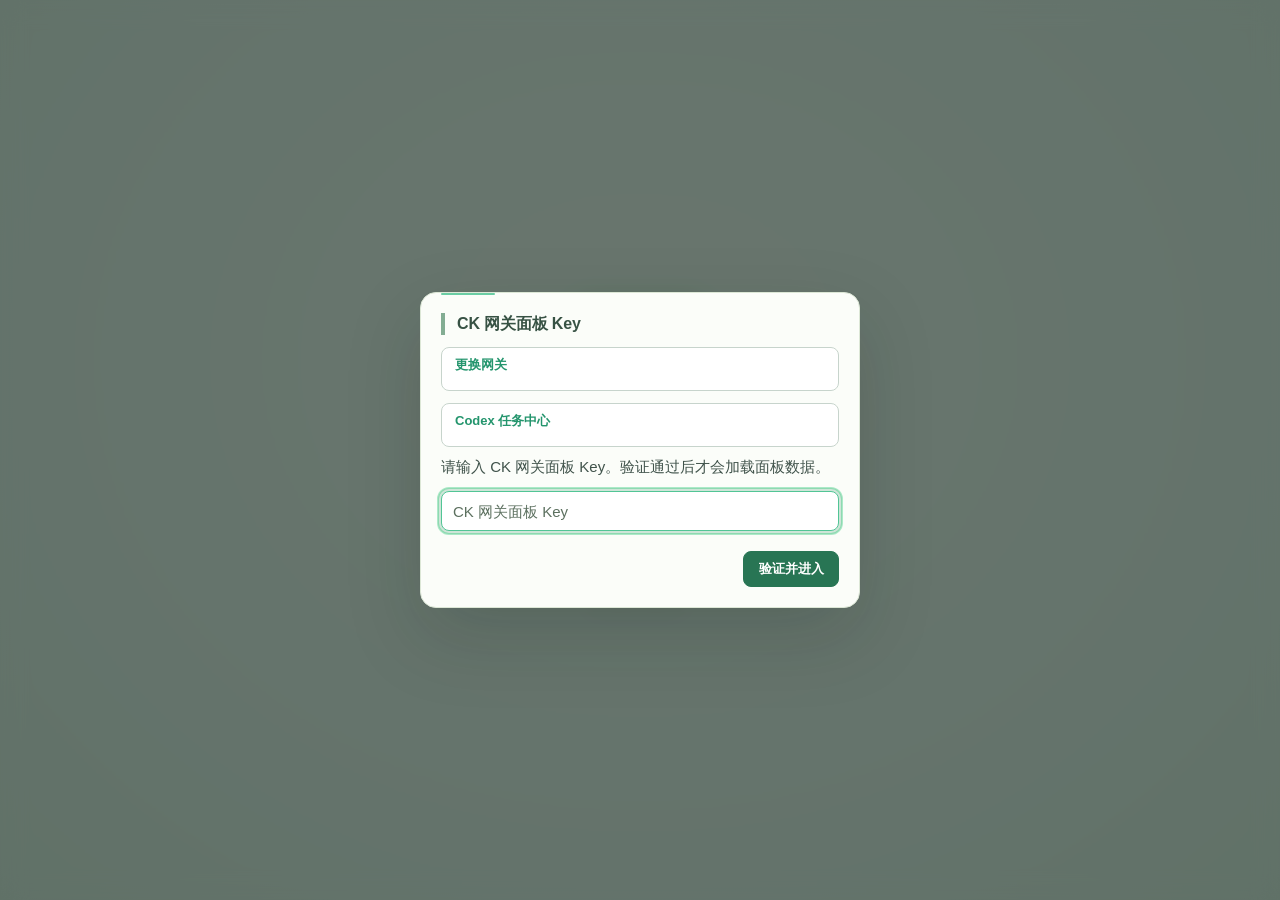
<file: index.html>
<!DOCTYPE html>
<html lang="zh">
<head>
<meta charset="UTF-8">
<meta name="viewport" content="width=device-width,initial-scale=1.0">
<meta name="theme-color" content="#edf8f0">
<meta name="apple-mobile-web-app-capable" content="yes">
<meta name="apple-mobile-web-app-title" content="CK">
<meta name="apple-mobile-web-app-status-bar-style" content="black-translucent">
<meta http-equiv="Cache-Control" content="no-cache, no-store, must-revalidate">
<meta http-equiv="Pragma" content="no-cache">
<meta http-equiv="Expires" content="0">
<title>CK</title>
<link rel="manifest" href="manifest.webmanifest">
<link rel="icon" type="image/png" sizes="192x192" href="icons/app-icon-v4-192.png">
<link rel="apple-touch-icon" href="icons/apple-touch-icon-v4.png">
<link rel="stylesheet" href="tokens.css?v=chat-v443-history-recovery">
<link rel="stylesheet" href="style.css?v=chat-v443-history-recovery">
<link rel="stylesheet" href="polish.css?v=chat-v443-history-recovery">
<link rel="stylesheet" href="chat.css?v=chat-v443-history-recovery">
<link rel="stylesheet" href="wechat.css?v=chat-v443-history-recovery">
<link rel="stylesheet" href="visual-overrides.css?v=chat-v443-history-recovery">
<link rel="stylesheet" href="shell.css?v=chat-v443-history-recovery">
<link rel="stylesheet" href="components.css?v=chat-v443-history-recovery">
<link rel="stylesheet" href="daily-status.css?v=chat-v443-history-recovery">
<link rel="stylesheet" href="settings.css?v=chat-v443-history-recovery">
<link rel="stylesheet" href="chat-ui.css?v=chat-v443-history-recovery">
<link rel="stylesheet" href="server-status.css?v=chat-v443-history-recovery">
<link rel="stylesheet" href="subscription.css?v=chat-v443-history-recovery">
<link rel="stylesheet" href="codex-tasks.css?v=chat-v443-history-recovery">
<script>window.CK_PANEL_VERSION='chat-v443-history-recovery';</script>
<script>window.CK_PANEL_RELEASE_NOTES=["记忆或总结调用中收到消息，先完成当前调用并保存，再发送消息；面板显示等待状态。", "主动记忆、截断与总结的说明统一移至底部，默认折叠。"];</script>
<link rel="stylesheet" href="notebook.css?v=chat-v443-history-recovery">
<link rel="stylesheet" href="memory-workbench.css?v=chat-v443-history-recovery">
<link rel="stylesheet" href="event-memory.css?v=chat-v443-history-recovery">
<link rel="stylesheet" href="maintenance.css?v=chat-v443-history-recovery">
<link rel="stylesheet" href="records-settings.css?v=chat-v443-history-recovery">
<link rel="stylesheet" href="token-usage.css?v=chat-v443-history-recovery">
<link rel="stylesheet" href="games.css?v=chat-v443-history-recovery">
<link rel="stylesheet" href="chat-page.css?v=chat-v443-history-recovery">
<link rel="stylesheet" href="chat-addons.css?v=chat-v443-history-recovery">
</head>
<body class="chat-active">
<div class="loading-bar-wrap" id="loading-wrap" role="status" aria-live="polite"><div class="startup-icon" aria-hidden="true"><img src="icons/app-icon-v4.svg" alt=""></div><div class="startup-name">CK</div><div class="startup-subtitle">小小日常，慢慢收藏</div><div class="loading-bar"><div class="loading-bar-inner" id="loading-inner"></div></div><div class="loading-text" id="loading-text">正在启动...</div></div>
<div class="page active" id="page-memory">
<header class="app-header">
<div class="brand-lockup"><button class="hamburger-btn" id="hamburger-btn" onclick="openSidebar()" aria-label="菜单" title="菜单"><svg viewBox="0 0 24 24" aria-hidden="true"><path d="M4 6h16M4 12h16M4 18h16"/></svg></button><button class="brand-mark" type="button" onclick="openCkBrand()" aria-label="关于 CK" title="关于 CK"><img src="icons/app-icon-v4.svg" alt=""></button><div><h1>CK</h1><p id="mem-date"></p></div></div>
<div class="header-actions">
<button class="install-app-btn" id="install-app-btn" type="button">安装</button>
<button type="button" class="panel-version-badge" id="panel-version-badge" data-short-version="v442" data-version-notes onclick="chatToggleVersionNotes(event)" aria-expanded="false" aria-controls="panel-version-notes" title="当前版本 chat-v443-history-recovery">v442</button>
<button class="theme-toggle icon-btn" onclick="toggleTheme()" aria-label="切换深色模式" title="切换深色模式"><svg class="theme-ico theme-moon" viewBox="0 0 24 24" aria-hidden="true"><path d="M20 15.2A8.4 8.4 0 0 1 8.8 4a8.5 8.5 0 1 0 11.2 11.2Z"/></svg><svg class="theme-ico theme-sun" viewBox="0 0 24 24" aria-hidden="true"><circle cx="12" cy="12" r="3.5"/><path d="M12 2.5v2M12 19.5v2M2.5 12h2M19.5 12h2M5.3 5.3l1.4 1.4M17.3 17.3l1.4 1.4M18.7 5.3l-1.4 1.4M6.7 17.3l-1.4 1.4"/></svg></button>
</div>
</header>
<!-- 侧栏抽屉导航（替代原顶栏 tab） -->
<div class="side-drawer-mask" id="side-drawer-mask" onclick="closeSidebar()"></div>
<aside class="side-drawer" id="side-drawer" aria-label="导航菜单" aria-hidden="true">
<div class="side-drawer-head"><div><b>CK 面板</b><span>导航</span></div><button type="button" onclick="closeSidebar()" aria-label="关闭导航" title="关闭"><svg viewBox="0 0 24 24" aria-hidden="true"><path d="m6 6 12 12M18 6 6 18"/></svg></button></div>
<nav class="side-nav">
<div class="side-nav-label">当下</div>
<button class="side-nav-item active" data-tab="chat" onclick="navTo('chat')"><svg class="side-nav-icon" viewBox="0 0 24 24" aria-hidden="true"><path d="M4 5.5h16v11H9l-5 3v-14Z"/><path d="M8 9h8M8 12.5h5"/></svg><span>聊天</span></button>
<button class="side-nav-item" data-tab="games" onclick="navTo('games')"><svg class="side-nav-icon" viewBox="0 0 24 24" aria-hidden="true"><path d="M5 3v18M12 3v18M19 3v18M3 5h18M3 12h18M3 19h18"/><circle cx="12" cy="12" r="3"/></svg><span>游戏</span></button>
<button class="side-nav-item" data-tab="token-usage" onclick="navTo('token-usage')"><svg class="side-nav-icon" viewBox="0 0 24 24" aria-hidden="true"><path d="M4 20h16M6 16V9M12 16V4M18 16v-5"/></svg><span>用量统计</span></button>
<div class="side-nav-label">记忆</div>
<button class="side-nav-item" data-tab="overview" onclick="navTo('overview')"><svg class="side-nav-icon" viewBox="0 0 24 24" aria-hidden="true"><rect x="4" y="4" width="6" height="6" rx="1"/><rect x="14" y="4" width="6" height="6" rx="1"/><rect x="4" y="14" width="6" height="6" rx="1"/><rect x="14" y="14" width="6" height="6" rx="1"/></svg><span>总览</span></button>
<button class="side-nav-item" data-tab="facts" onclick="navTo('facts')"><svg class="side-nav-icon" viewBox="0 0 24 24" aria-hidden="true"><path d="M6 4h9l3 3v13H6z"/><path d="M15 4v4h4M9 12h6M9 15.5h6"/></svg><span>事实库</span></button>
<button class="side-nav-item" data-tab="events" onclick="navTo('events')"><svg class="side-nav-icon" viewBox="0 0 24 24" aria-hidden="true"><path d="M5 4h14v16H5zM9 4v16M12 8h4M12 12h4M12 16h2"/></svg><span>事件记忆</span></button>
<button class="side-nav-item" data-tab="recall-lab" onclick="navTo('recall-lab')"><svg class="side-nav-icon" viewBox="0 0 24 24" aria-hidden="true"><path d="M5 5h5v14H5zM14 5h5v14h-5M7 9h1M16 13h1"/></svg><span>召回实验</span></button>
<div class="side-nav-label">系统</div>
<button class="side-nav-item" data-tab="records" onclick="navTo('records')"><svg class="side-nav-icon" viewBox="0 0 24 24" aria-hidden="true"><path d="M5 3h14v18H5zM8 8h8M8 12h8M8 16h5"/></svg><span>主动记忆</span></button>
<button class="side-nav-item" data-tab="status" onclick="navTo('status')"><svg class="side-nav-icon" viewBox="0 0 24 24" aria-hidden="true"><path d="M4 13h3l2-5 3 9 2-5h6"/></svg><span>状态</span></button>
<button class="side-nav-item" data-tab="apiconfig" onclick="navTo('apiconfig')"><svg class="side-nav-icon" viewBox="0 0 24 24" aria-hidden="true"><path d="M5 7h14M5 12h14M5 17h14"/><circle cx="9" cy="7" r="2"/><circle cx="15" cy="12" r="2"/><circle cx="11" cy="17" r="2"/></svg><span>API 配置</span></button>
<div class="side-nav-label">连接与服务</div>
<button class="side-nav-item" type="button" onclick="closeSidebar();ckOpenBackendRoute()"><svg class="side-nav-icon" viewBox="0 0 24 24" aria-hidden="true"><path d="M5 7h14M5 17h14M15 3l4 4-4 4M9 13l-4 4 4 4"/></svg><span>连接网关</span></button>
<button class="side-nav-item" type="button" onclick="closeSidebar();ckOpenCodex('tasks')"><svg class="side-nav-icon" viewBox="0 0 24 24" aria-hidden="true"><rect x="3" y="4" width="18" height="16" rx="2"/><path d="m7 9 3 3-3 3m6 0h4"/></svg><span>Codex</span></button>
<button class="side-nav-item" type="button" onclick="closeSidebar();ckOpenSubscription()"><svg class="side-nav-icon" viewBox="0 0 24 24" aria-hidden="true"><path d="M5 4h14v16H5zM8 8h8M8 12h5M8 16h3"/></svg><span>Claude 订阅</span><small id="ck-sub-nav-state"></small></button>
<button class="side-nav-item" type="button" onclick="closeSidebar();ckOpenServerStatus()"><svg class="side-nav-icon" viewBox="0 0 24 24" aria-hidden="true"><path d="M4 4h16v6H4zM4 14h16v6H4zM7 7h1M7 17h1M12 7h5M12 17h5"/></svg><span>服务器状态</span></button>
</nav>
</aside>
<!-- 二级 tab：仅 API 配置页显示，占用原顶栏位置 -->
<nav class="sub-tabs" id="sub-tabs" aria-label="API 配置分类" style="display:none">
<button class="sub-tab active" data-subtab="providers" onclick="switchApiTab('providers')">供应商</button>
<button class="sub-tab" data-subtab="main" onclick="switchApiTab('main')">主链路</button>
<button class="sub-tab" data-subtab="polling" onclick="switchApiTab('polling')">聊天轮询</button>
<button class="sub-tab" data-subtab="memory" onclick="switchApiTab('memory')">记忆</button>
<button class="sub-tab" data-subtab="recall" onclick="switchApiTab('recall')">召回</button>
<button class="sub-tab" data-subtab="topics" onclick="switchApiTab('topics')">事件整理</button>
</nav>

<section class="panel-tab" id="tab-games" aria-labelledby="games-title">
<div class="games-page">
<header class="games-head"><h2 id="games-title">五子棋</h2><button type="button" id="games-new">开始对局</button></header>
<div class="games-scope"><label for="games-session">主窗口<select id="games-session" aria-label="游戏总结发送到的主窗口"><option>正在读取…</option></select></label><button class="games-text-button" type="button" onclick="CKGames.returnToChat()">返回 CK 聊天</button></div>
<p class="games-window-info" id="games-window-info">新的一局会使用独立游戏窗口 · Sonnet 5.5</p>
<p class="games-window-info" id="games-wake-status" hidden></p>
<button class="games-text-button" id="games-wake-retry" type="button" onclick="CKGameWindow.retryWake()" hidden>重试唤醒</button>
<p class="games-notice" id="games-sync-status" role="status" hidden></p>
<button class="games-text-button" id="games-sync-retry" type="button" onclick="CKGameWindow.retry()" hidden>重试总结同步</button>
<p class="games-notice" id="games-notice" role="status" hidden></p>
<div class="games-grid">
<section class="games-talk" aria-label="本轮对话">
<div class="games-conversation" id="games-conversation" role="region" aria-label="本轮对话，完整记录保留在聊天页" tabindex="0" hidden></div>
<form class="games-form" id="games-form"><label for="games-input">说句话<textarea id="games-input" rows="1" placeholder="说点什么…" autocomplete="off"></textarea></label><button class="games-primary" type="submit" id="games-play" disabled>选择落点</button></form>
</section>
<section class="games-table" aria-label="五子棋棋盘">
<header class="games-board-heading"><h3 id="games-turn" tabindex="-1" aria-live="polite">你执黑，先落第一子</h3><span id="games-move-count">15 × 15</span></header>
<div class="games-players"><span><i class="games-player-stone" aria-hidden="true"></i>你 · 黑棋</span><span><i class="games-player-stone white" aria-hidden="true"></i>小克 · 白棋</span><button class="games-text-button" id="games-fold" type="button" aria-expanded="true" aria-controls="games-board-area">收起棋盘</button></div>
<div id="games-board-area"><div class="games-board-wrap"><div class="games-columns" id="games-columns" aria-hidden="true"></div><div class="games-rows" id="games-rows" aria-hidden="true"></div><div class="games-board" id="games-board" role="grid" aria-label="十五路五子棋，方向键移动，回车选择，再点落子确认" aria-rowcount="15" aria-colcount="15"></div></div></div>
<div class="games-board-actions"><p class="games-last" id="games-last">连成五子就赢，没有禁手。</p><button id="games-ask" type="button" hidden>请小克落子</button><button id="games-undo" type="button" aria-describedby="games-undo-help" disabled>悔棋</button><button class="games-text-button" id="games-end" type="button" hidden>结束本局</button><button class="games-text-button" type="button" onclick="CKGames.openRecords()">完整游戏聊天</button></div>
<p class="games-move-error" id="games-move-error" role="status" hidden></p>
<details class="games-rules"><summary>游戏设置与规则</summary><p>你执黑先手，小克执白。横、竖、斜连成五子或更多就赢，没有禁手。</p><p id="games-undo-help">双方都可选择悔棋，不限次数，也可以一直不用。你点“悔棋”；小克在自己的回合自行决定。撤回自己上一手与对方随后一手（若有），再重新落子。等当前回复结束后可操作。</p><p>每个主窗口复用一个独立游戏窗口。游戏使用 Sonnet 5.5，保留小克的提示词、思考词和思考档位，只带本局内容；主窗口模型保持原样。旧版已开始的棋局可继续，下局起使用独立窗口。</p><p>主窗口和游戏窗口分别唤醒。订阅默认每 50 分钟维持 1h 缓存，唤醒也消耗额度，保留闲置关闭和额度保护；已手动关闭的设置不会反复重开。</p><p>结束后由游戏里的小克写总结，再自动发送给主窗口。请求依次完成；退出 CK 后，未完成的转送会在重新打开时继续，失败需手动处理。完整棋局和聊天保存在此浏览器，清除站点数据会清除本机记录。</p></details>
</section>
</div>
</div>
</section>
<section class="panel-tab" id="tab-token-usage" aria-labelledby="usage-title">
<div class="usage-page">
<header class="usage-head"><div><h2 id="usage-title">聊天用量</h2><p>Claude 订阅与 API 聊天，包含保活。</p></div><div class="usage-actions"><small id="usage-updated">尚未读取</small><button class="usage-refresh" type="button" id="usage-refresh" onclick="ckTokenUsageRefresh()">刷新</button></div></header>
<div class="usage-filters"><div class="usage-tabs" role="tablist" aria-label="统计周期"><button type="button" role="tab" data-usage-mode="month" aria-selected="true" aria-controls="usage-results">按月</button><button type="button" role="tab" data-usage-mode="30d" aria-selected="false" aria-controls="usage-results" tabindex="-1">近 30 天</button><button type="button" role="tab" data-usage-mode="7d" aria-selected="false" aria-controls="usage-results" tabindex="-1">近一周</button></div><input class="usage-month" id="usage-month" type="month" aria-label="统计月份"></div>
<p id="usage-period" class="usage-period">北京时间</p>
<div id="usage-results" role="tabpanel" aria-label="用量统计结果">
<dl id="usage-summary" class="usage-summary" aria-label="用量合计" aria-busy="true">
<div class="usage-lead"><dt>调用次数</dt><dd id="usage-calls">—</dd><small id="usage-calls-note">含保活、重试与工具续接</small></div>
<div><dt>输入 token</dt><dd id="usage-input-tokens">—</dd></div>
<div><dt>输出 token</dt><dd id="usage-output-tokens">—</dd></div>
<div><dt>缓存命中 token</dt><dd id="usage-cache-read-tokens">—</dd></div>
<div><dt>缓存率</dt><dd id="usage-cache-rate">—</dd></div>
</dl>
<p id="usage-status" class="usage-status" role="status" aria-live="polite">进入页面后读取统计。</p>
<section class="usage-section" aria-labelledby="usage-source-title"><h3 id="usage-source-title">按线路统计</h3><div class="usage-table-wrap" tabindex="0" role="region" aria-label="线路用量明细，可横向滚动"><table class="usage-table"><thead><tr><th scope="col">线路</th><th scope="col">调用次数</th><th scope="col">输入 token</th><th scope="col">输出 token</th><th scope="col">缓存命中 token</th><th scope="col">缓存率</th></tr></thead><tbody id="usage-source-rows"></tbody></table></div></section>
<details class="usage-section usage-details"><summary>每日明细<span id="usage-daily-count"></span></summary><div class="usage-table-wrap" tabindex="0" role="region" aria-label="每日用量明细，可横向滚动"><table class="usage-table"><thead><tr><th scope="col">日期</th><th scope="col">调用次数</th><th scope="col">输入 token</th><th scope="col">输出 token</th><th scope="col">缓存命中 token</th><th scope="col">缓存率</th></tr></thead><tbody id="usage-daily-rows"></tbody></table></div></details>
</div>
<p id="usage-tracking" class="usage-tracking">后台自动统计，数据永久保留。</p>
<details class="usage-explanation"><summary>统计口径</summary><p>调用次数包含已发出的聊天、保活、失败尝试、重试和工具续接请求。打开或刷新此页面不会调用模型。</p><p>输入 token 包含未缓存输入、缓存写入和缓存命中；输出 token 按上游实际返回值累计。缺失用量显示为“—”，部分返回值会单独说明。</p><p>缓存率 = 缓存命中 token ÷ 输入总 token。只计算同时返回输入与缓存用量的调用，并按 token 总量加权，不平均每次调用的百分比。</p><p>近 30 天和近一周均包含今天，按北京时间自然日统计。开始统计以前的用量不作估算。统计保存在服务器，清理聊天或更换设备不会删除。</p></details>
</div>
</section>

<section class="panel-tab" id="tab-overview">
<div class="archive-overview-page">
<header class="archive-overview-head"><span class="ck-page-stamp"><svg viewBox="0 0 24 24" aria-hidden="true"><path d="M12 22V12M12 17C3 17 2 10 3 7c7 0 11 4 9 10Zm0-5C11 4 17 2 22 3c0 6-4 10-10 9Z"/></svg></span>
<div class="archive-overview-title"><div class="archive-overview-kicker"><span></span>记忆小花园 · 总览</div><h2>事实与向量</h2><p>看看收藏了多少事实，以及哪些记忆已经准备好被想起。</p></div>
<div class="archive-overview-actions"><small id="archive-overview-updated">等待读取</small><button class="btn btn-outline btn-sm" type="button" onclick="loadArchiveFactOverview(true)">刷新</button></div>
</header>

<section class="archive-spine" aria-label="事实与向量概览">
<button class="archive-spine-node archive-spine-fact" type="button" onclick="openArchiveFactFilter('', '')"><span>Active facts</span><b id="archive-spine-facts">-</b><small>可主动召回的事实</small></button>
<button class="archive-spine-node archive-spine-vector" type="button" onclick="openArchiveFactFilter('', 'ok')"><span>Fact 向量</span><b id="archive-spine-vectors">-</b><small id="archive-spine-vectors-note">等待读取覆盖率</small></button>
<div class="archive-spine-meta"><span>运行 Day <b id="day-num">0</b></span><span id="archive-overview-indexed">向量化：等待读取</span></div>
</section>

<div class="archive-overview-status" id="archive-overview-status" aria-live="polite">进入总览后自动读取 Active facts 和向量健康。</div>

<div class="archive-overview-grid archive-overview-distributions">
<section class="archive-overview-panel">
<div class="archive-panel-head"><div><b>事实字段</b><span>Active facts 最常出现的结构</span></div><button type="button" onclick="openArchiveFactFilter('', '')">查看事实库</button></div>
<div class="archive-ledger archive-field-ledger" id="archive-field-list"><div class="empty-state small">加载中...</div></div>
</section>
<section class="archive-overview-panel">
<div class="archive-panel-head"><div><b>最近更新的事实</b><span>点击可直接打开事实详情</span></div><button type="button" onclick="openArchiveFactFilter('', '')">全部事实</button></div>
<div class="archive-record-list" id="archive-recent-facts"><div class="empty-state small">加载中...</div></div>
</section>
</div>

<div class="archive-overview-grid archive-overview-health-row">
<section class="archive-overview-panel archive-health-panel">
<div class="archive-panel-head"><div><b>向量与数据健康</b><span>只显示真实检查结果</span></div><button type="button" onclick="openArchiveFactFilter('', 'missing')">进入待检查</button></div>
<div class="archive-health-grid" id="archive-health-grid"><div class="empty-state small">加载中...</div></div>
</section>
<section class="archive-overview-panel archive-roadmap-panel">
<div class="archive-roadmap-mark" aria-hidden="true"><i></i><i></i><i></i></div><div><b>召回观察尚未开始</b><p>当前没有逐 fact 的历史注入统计。第二阶段上线后才从 0 开始累计，不会用候选命中或推测数据冒充真实召回次数。</p><span>下一阶段：最终注入计数 · 7/30 天趋势 · 待检查视图</span></div>
</section>
</div>
</div>
</section>

<section class="panel-tab mw-page" id="tab-events" data-notebook="sage" aria-label="事件记忆"></section>
<section class="panel-tab mw-page" id="tab-recall-lab" data-notebook="sky" aria-label="召回实验"></section>
<section class="panel-tab" id="tab-facts">
<div class="facts-page-head"><span class="ck-page-stamp"><svg viewBox="0 0 24 24" aria-hidden="true"><path d="M4 4h13a3 3 0 0 1 3 3v14H7a3 3 0 0 1-3-3Zm3 0v17M11 8h5m-5 4h3"/></svg></span>
<div class="facts-title-block"><h2>事实库</h2><p>查看记住的事，以及它们的原文与召回轨迹。</p></div>
<div class="facts-head-actions"><button class="btn btn-outline btn-sm" type="button" onclick="loadFactLibrary(true,true)">刷新</button></div>
</div>

<div class="facts-statbar" id="facts-stats"></div>
<div class="facts-toolbar">
<div class="facts-search"><span aria-hidden="true"><svg viewBox="0 0 24 24" fill="none" stroke="currentColor" stroke-width="2" stroke-linecap="round"><circle cx="11" cy="11" r="7"></circle><path d="M20 20l-3.5-3.5"></path></svg></span><input id="facts-query" type="search" aria-label="搜索事实" placeholder="搜正文、人物、分类或来源…" oninput="onFactSearch(this.value)" autocomplete="off"><button id="facts-query-clear" type="button" onclick="clearFactSearch()" aria-label="清除搜索">×</button></div>
<details class="facts-filter-panel" id="facts-filter-panel" open>
<summary><span>筛选与排序</span><span id="facts-filter-current" class="facts-filter-current">全部条件</span><svg viewBox="0 0 20 20" aria-hidden="true"><path d="m6 8 4 4 4-4"/></svg></summary>
<div class="facts-filter-grid">
<label><span>分类</span><select id="facts-category" aria-label="分类" onchange="onFactFilterChange()"><option value="">全部分类</option></select></label>
<label><span>关联人物</span><select id="facts-person" aria-label="关联人物" onchange="onFactFilterChange()"><option value="">全部人物</option></select></label>
<label><span>状态</span><select id="facts-state" aria-label="状态" onchange="onFactFilterChange()"><option value="all">全部状态</option><option value="active">有效</option><option value="expired">过期</option></select></label>
<label><span>召回状态</span><select id="facts-recalled" aria-label="召回状态" onchange="onFactFilterChange()"><option value="">全部</option><option value="yes">已召回</option><option value="never">从未召回</option></select></label>
<label><span>排序</span><select id="facts-sort" aria-label="排序" onchange="onFactSortChange(this.value)"><option value="recent">时间从新到旧</option><option value="recall_count">召回最多</option><option value="last_recalled">最近召回</option><option value="category">分类名称</option><option value="oldest">时间从旧到新</option></select></label>
</div>
</details>
<div class="facts-filter-actions"><span id="facts-count" aria-live="polite"></span><button type="button" onclick="clearFactFilters()">清除筛选</button></div>
</div>
<div class="facts-status" id="facts-status">进入本页后自动读取独立 Fact 库。</div>
<div class="facts-cards" id="facts-cards"><div class="empty-state small">加载中...</div></div>
<div class="facts-more-wrap"><button class="btn btn-outline" id="facts-more" type="button" onclick="loadMoreFacts()" hidden>继续加载</button><span id="facts-more-hint"></span></div>
<div class="facts-rail"><span class="facts-rail-dot"></span><span>聊天召回只使用有效独立 Fact；召回次数只记录最终注入</span><span class="facts-rail-note" id="facts-updated">等待读取</span></div>
</section>
<section class="panel-tab" id="tab-records"><div class="ck-records-page"><div class="tab-head ck-notebook-heading"><span class="ck-notebook-stamp" aria-hidden="true"><svg viewBox="0 0 24 24"><path d="M5 3h14v18H5zM8 8h8M8 12h8M8 16h5"/></svg></span><div><h2>主动记忆</h2></div></div>
<section class="ck-records-box ck-active-memory-box"><header><h3>小克的主动记忆</h3><small id="ck-active-memory-count">0 字</small></header><textarea id="ck-active-memory-content" readonly disabled aria-readonly="true" aria-label="小克的主动记忆（只读）" placeholder="暂无主动记忆"></textarea></section>
<div class="ck-records-actions"><button id="ck-active-memory-toggle" type="button" class="btn btn-outline btn-sm" onclick="ckActiveMemoryToggle()" disabled>暂停小克自主更新</button><button type="button" class="btn btn-outline btn-sm" onclick="ckActiveMemoryRefresh()">刷新记忆</button></div>
<div id="ck-active-memory-state" class="ck-records-edit-state" role="status" aria-live="polite">正在读取主动记忆…</div>

<details id="ck-legacy-records" class="ck-records-saved ck-legacy-records" ontoggle="ckLegacyRecordsOpen()"><summary>查看旧每日记录存档</summary><h4>待办追踪</h4><p id="ck-records-saved-todos">展开后读取…</p><h4>基本信息</h4><p id="ck-records-saved-profile">展开后读取…</p></details>
<details id="ck-active-memory-help" class="ck-records-help ck-flow-help"><summary>主动记忆的流程与额度规则</summary>
<p>小克每累计 300 轮新增、真实完成的对话，判断是否需要更新主动记忆。先尽力压缩，再完整保存；跨天、截断聊天或关闭窗口后仍会保留。记忆由小克自主更新，这里只供查看。旧每日记录已停用，原内容可在存档中查看。</p>
<ol><li>闲置检测在 VPS 后台运行，手机关闭或息屏也有效。订阅聊天结束后空闲 3 分钟，后台每分钟的第 30 秒检查一次；打开面板只刷新状态。</li><li>开始前检查额度、已有作业和缓存唤醒。缓存唤醒正在进行，或距到期不超过 11 分钟时，先等待下一次检查。</li><li>无需更新时，一次判断调用即可结束；需要更新时，通常先生成，再独立复核。分批、压缩或纠错可能增加调用次数，完整结果按步骤保存。</li><li>调用中收到你的消息，会先完成并保存本次响应，再发送你的消息；下一次后台调用先暂停。聊天结束并再次满足闲置条件后，从已保存的进度继续。</li></ol>
<p>普通订阅记忆与手动总结按 5 小时窗口的剩余额度保留线控制，每次调用前检查：</p>
<table><thead><tr><th>距额度刷新</th><th>至少保留</th></tr></thead><tbody><tr><td>超过 2 小时或时间未知</td><td>70%</td></tr><tr><td>1–2 小时</td><td>50%</td></tr><tr><td>1 小时以内</td><td>35%</td></tr></tbody></table>
<p>低于保留线或额度不明时暂停；下一档额度边界或官方刷新后约 30 秒复检，至少间隔 60 秒，每个窗口最多自动复检 10 次。需人工检查的任务保留进度，等待处理。订阅请求始终经美国 VPS 固定出口。</p></details>
</div></section>
<section class="panel-tab mw-page ck-maintenance" id="tab-status" data-notebook="sage">
<div class="tab-head"><span class="ck-page-stamp"><svg viewBox="0 0 24 24" aria-hidden="true"><circle cx="12" cy="13" r="8"/><path d="M12 8v5l3 2"/></svg></span><div><h2>运行状态</h2><p id="status-sub">每日 Fact 提取 · 任务与进度</p></div><button class="btn btn-outline btn-sm" type="button" onclick="ckRefreshStatus()">刷新</button></div>
<div id="ck-status-tabs" class="ck-status-tabs" role="tablist" aria-label="状态分类"><button id="ck-status-tab-fact" type="button" role="tab" aria-selected="true" aria-controls="ck-status-fact" data-status-tab="fact" onclick="ckSelectStatusTab('fact')">每日 Fact</button><button id="ck-status-tab-digest" type="button" role="tab" aria-selected="false" aria-controls="ck-status-digest" tabindex="-1" data-status-tab="digest" onclick="ckSelectStatusTab('digest')">截断总结</button><button id="ck-status-tab-events" type="button" role="tab" aria-selected="false" aria-controls="ck-status-events" tabindex="-1" data-status-tab="events" onclick="ckSelectStatusTab('events')">事件整理</button></div>
<div id="ck-organizing-control" class="ck-organizing-control"><div><strong id="ck-organizing-title">Fact 整理</strong><p id="ck-organizing-note" role="status">正在读取已保存的开关状态…</p></div><button id="ck-organizing-toggle" class="ck-organizing-toggle" type="button" role="switch" aria-checked="false" aria-label="Fact 整理" disabled><span class="ck-organizing-track" aria-hidden="true"></span><span id="ck-organizing-label">读取中…</span></button></div>
<div id="ck-status-fact" role="tabpanel" aria-labelledby="ck-status-tab-fact"><div id="daily-status-body"><div class="empty-state">进入本页自动读取...</div></div></div>

<div id="ck-status-events" role="tabpanel" aria-labelledby="ck-status-tab-events" hidden><div id="ck-event-monitor"></div></div>
<div id="ck-status-digest" role="tabpanel" aria-labelledby="ck-status-tab-digest" hidden><div id="ck-digest-monitor"></div></div>
</section>
<section class="panel-tab" id="tab-apiconfig">
<div class="api-config-page" id="api-config-body"><div class="empty-state small">读取中...</div></div>
</section>
<section class="panel-tab active" id="tab-chat">
<div class="chat-shell">
<aside class="chat-drawer" aria-label="对话列表" aria-hidden="true">
<div class="chat-drawer-head"><div class="chat-drawer-heading"><span class="chat-drawer-stamp" aria-hidden="true"><svg viewBox="0 0 24 24"><path d="M6 3.5h12a2 2 0 0 1 2 2v15H6a2 2 0 0 1-2-2v-13a2 2 0 0 1 2-2ZM8 3.5v17M12 8h4m-4 4h4"/><path d="M14 3.5v3l1.5-1 1.5 1v-3"/></svg></span><div><b>我的对话</b><p>共 <span id="chat-session-count">0</span> 段对话</p></div></div><button class="chat-icon-btn chat-drawer-close" type="button" onclick="chatToggleSessions(false)" aria-label="关闭对话列表" title="关闭"><svg viewBox="0 0 24 24" aria-hidden="true"><path d="m7 7 10 10M17 7 7 17"/></svg></button></div>
<div class="chat-drawer-actions"><button class="chat-drawer-new" type="button" onclick="chatNewSession()"><svg viewBox="0 0 24 24" aria-hidden="true"><path d="M12 5v14M5 12h14"/></svg><span>新对话</span></button><button class="chat-drawer-folder" type="button" onclick="chatCreateFolder()" aria-label="新建文件夹" title="新建文件夹"><svg viewBox="0 0 24 24" aria-hidden="true"><path d="M3 7V5a1 1 0 0 1 1-1h5l2 3h9a1 1 0 0 1 1 1v11H3ZM12 10v6m-3-3h6"/></svg></button></div>
<div class="chat-session-tools"><svg viewBox="0 0 24 24" aria-hidden="true"><circle cx="10.5" cy="10.5" r="6.5"/><path d="m16 16 4 4"/></svg><input id="chat-session-search" type="search" placeholder="搜索对话或文件夹" aria-label="搜索对话" oninput="chatSetSessionSearch(this.value)"></div>
<div class="chat-session-list" id="chat-session-list"></div>
</aside>
<button class="chat-drawer-mask" type="button" onclick="chatToggleSessions(false)" aria-label="关闭对话列表"></button>
<div class="chat-main">
<div class="chat-head">
<div class="chat-titlebar">
<div class="chat-left-actions">
<button class="chat-icon-btn chat-panel-nav" type="button" onclick="openSidebar()" aria-label="面板导航" title="面板导航"><svg viewBox="0 0 24 24" aria-hidden="true"><path d="M4 6h16M4 12h16M4 18h16"/></svg></button>
<button class="chat-icon-btn chat-session-nav" id="chat-session-nav" type="button" onclick="chatToggleSessions()" aria-label="对话列表" aria-controls="chat-session-list" aria-expanded="false" title="对话列表"><svg viewBox="0 0 24 24" aria-hidden="true"><path d="M5 5.5h14v10H9l-4 3v-13Z"/><path d="M8 9h8M8 12h5"/></svg></button>
<button class="chat-icon-btn" id="chat-search-toggle" type="button" onclick="chatToggleSearch()" aria-label="搜索聊天内容" aria-expanded="false" title="搜索聊天内容"><svg viewBox="0 0 24 24" aria-hidden="true"><circle cx="10.5" cy="10.5" r="6.5"/><path d="m16 16 4.5 4.5"/></svg></button>
<button class="chat-icon-btn chat-quick-actions-toggle" id="chat-quick-actions-toggle" type="button" onclick="chatToggleMessageActions()" aria-pressed="false" aria-label="展开消息操作" title="展开消息操作" hidden><svg viewBox="0 0 24 24" aria-hidden="true"><path d="M14 3.5H6.5a3 3 0 0 0-3 3V14"/><path class="chat-action-page" d="M10 7h7.5l3 3v8a3 3 0 0 1-3 3H10a3 3 0 0 1-3-3v-8a3 3 0 0 1 3-3Z"/><path d="M16 7v4h4M10.5 14.5h6m-6 3h3.5"/></svg></button>
</div>
<div class="chat-title-center" ondblclick="chatRenameCurrent()" title="双击重命名"><h2 id="chat-title">聊天</h2><div class="chat-title-meta"><p id="chat-status"><span class="chat-online-dot"></span>在线</p></div></div>
<div class="chat-head-actions">
<span class="chat-head-progress" id="chat-head-progress" aria-live="polite" hidden></span>

<button class="chat-icon-btn" id="chat-wake-shortcut" hidden type="button" onclick="chatWakeToggle()" aria-pressed="false" aria-label="开启当前窗口唤醒" aria-describedby="chat-wake-countdown" title="开启当前窗口唤醒"><svg viewBox="0 0 24 24" aria-hidden="true"><path d="m13 2-8 12h6l-1 8 9-13h-6z"/></svg><span id="chat-wake-countdown" role="timer" aria-live="off">--:--</span></button>
<div class="chat-quick-fact-control" role="group" aria-label="召回快捷设置">
<button class="chat-quick-fact-toggle" id="chat-quick-fact-toggle" type="button" data-fact-mode="a" onclick="chatQuickToggleFactMode()" onkeydown="chatQuickFactKeydown(event)" aria-pressed="false" aria-label="开启召回 A" title="开启召回 A"><span class="chat-quick-fact-letter" id="chat-quick-fact-letter" aria-hidden="true">A</span></button>
<span class="chat-quick-fact-divider" aria-hidden="true"></span>
<button class="chat-quick-fact-menu-toggle" id="chat-quick-fact-menu-toggle" type="button" onclick="chatToggleQuickFactMenu(event)" onkeydown="chatQuickFactKeydown(event)" aria-haspopup="menu" aria-expanded="false" aria-controls="chat-quick-fact-menu" aria-label="选择召回类型" title="选择召回类型"><svg viewBox="0 0 16 16" aria-hidden="true"><path d="m4 6 4 4 4-4"/></svg></button>
<div class="chat-quick-fact-menu" id="chat-quick-fact-menu" role="menu" aria-label="选择召回类型" onkeydown="chatQuickFactKeydown(event)" hidden>
<button type="button" role="menuitemradio" data-fact-mode="a" aria-checked="true" tabindex="-1" onclick="chatChooseQuickFactMode('a',event)"><span class="chat-quick-fact-mark" aria-hidden="true">A</span><span>召回 A</span><svg class="chat-quick-fact-check" viewBox="0 0 24 24" aria-hidden="true"><path d="m5 12 4 4L19 6"/></svg></button>
<button type="button" role="menuitemradio" data-fact-mode="b" aria-checked="false" tabindex="-1" onclick="chatChooseQuickFactMode('b',event)"><span class="chat-quick-fact-mark" aria-hidden="true">B</span><span>召回 B</span><svg class="chat-quick-fact-check" viewBox="0 0 24 24" aria-hidden="true"><path d="m5 12 4 4L19 6"/></svg></button>
<button type="button" role="menuitemradio" data-fact-mode="c" aria-checked="false" tabindex="-1" onclick="chatChooseQuickFactMode('c',event)"><span class="chat-quick-fact-mark" aria-hidden="true">C</span><span>召回 C</span><svg class="chat-quick-fact-check" viewBox="0 0 24 24" aria-hidden="true"><path d="m5 12 4 4L19 6"/></svg></button>
</div>
</div>
<button class="chat-icon-btn chat-settings-open" id="chat-settings-open" type="button" onclick="chatToggleDebugSettings()" aria-label="调试" aria-controls="chat-settings" aria-expanded="false" title="调试"><span aria-hidden="true"><i></i><i></i><i></i></span></button>
</div>
</div>
</div>
<button id="chat-game-return" class="chat-game-return" type="button" data-ck-game-session="" hidden disabled><span id="chat-game-status"></span><span class="chat-game-return-action">返回游戏 <span aria-hidden="true">›</span></span></button>
<div id="chat-wait-actions" class="chat-wait-actions" hidden role="status"><span id="chat-wait-note"></span><div><button type="button" onclick="chatCheckReplyNow()">检查回复</button><button type="button" onclick="chatStopWaiting()">停止等待</button></div></div>
<section class="chat-search" id="chat-search" aria-label="搜索当前对话" hidden>
<div class="chat-search-heading"><svg viewBox="0 0 32 32" aria-hidden="true"><path d="M7 14 6 5l8 5m7 0 6-5-1 10"/><circle cx="16" cy="17" r="10"/><path d="m23 24 6 6M12 16v1m8-1v1m-6 4q2 2 4 0"/></svg><b>翻翻聊天</b><span>找一句，想起那一刻</span><button class="chat-search-close" type="button" onclick="chatToggleSearch(false)" aria-label="收起搜索">×</button></div>
<div class="chat-search-field"><input id="chat-search-input" type="search" autocomplete="off" placeholder="记得的词、说过的话…" aria-label="搜索此对话" oninput="chatScheduleSearch(event)" oncompositionend="chatScheduleSearch()" onkeydown="if(event.key==='Enter'&&!event.isComposing){event.preventDefault();chatSearchStep(event.shiftKey?1:-1)}"><button type="button" onclick="chatClearSearch()" aria-label="清空搜索">清空</button></div>
<div class="chat-search-navigation"><span id="chat-search-count" aria-live="polite">搜索当前对话</span><div><button data-chat-search-step type="button" onclick="chatSearchStep(-1)" aria-label="上一个结果">↑ 上一条</button><button data-chat-search-step type="button" onclick="chatSearchStep(1)" aria-label="下一个结果">↓ 下一条</button></div></div>
<div id="chat-search-results" class="chat-search-results"></div>
</section><div class="chat-messages" id="chat-messages"><div class="empty-state small">还没有消息</div></div>
<button class="chat-new-message-tip" id="chat-new-message-tip" type="button" onclick="chatJumpToLatest()" aria-label="跳到最新消息" title="跳到最新消息" hidden><svg viewBox="0 0 24 24" aria-hidden="true"><path d="M12 4v12m-5-5 5 5 5-5M6 20h12"/></svg></button>
<div class="chat-scroll-jumps" id="chat-scroll-jumps" aria-label="快速滚动" aria-hidden="true">
<button type="button" data-chat-scroll-edge="top" onclick="chatJumpToEdge('top',event)" aria-label="回到顶部" title="回到顶部"><svg viewBox="0 0 24 24" aria-hidden="true"><path d="m17 11-5-5-5 5"/><path d="m17 18-5-5-5 5"/></svg></button>
<button type="button" data-chat-scroll-edge="bottom" onclick="chatJumpToEdge('bottom',event)" aria-label="前往底部" title="前往底部"><svg viewBox="0 0 24 24" aria-hidden="true"><path d="m7 6 5 5 5-5"/><path d="m7 13 5 5 5-5"/></svg></button>
</div>
<div class="chat-compose">
<div id="ck-sub-inline" class="ck-sub-inline" role="status" aria-label="Claude 剩余额度与小克记忆状态" hidden></div>
<div class="chat-auto-digest-bar" id="chat-auto-digest-bar" role="status" aria-live="polite" hidden><span id="chat-auto-digest-text"></span><button type="button" id="chat-auto-digest-stop" onclick="chatAutoDigestStop()">中止并解锁</button></div>
<div id="chat-background-wait" class="chat-background-wait" role="status" aria-live="polite" hidden></div>
<div class="chat-pending-bar" id="chat-pending-bar"></div>
<input class="chat-image-input" id="chat-image-input" type="file" accept="image/*" multiple onchange="chatOnImageFilesSelected(event)" hidden>
<input class="chat-image-input" id="chat-camera-input" type="file" accept="image/*" capture="environment" onchange="chatOnImageFilesSelected(event)" hidden>
<input class="chat-file-input" id="chat-file-input" type="file" multiple onchange="chatOnFilesSelected(event)" hidden>
<div class="chat-draft-images" id="chat-draft-images" hidden></div>
<div class="chat-draft-files" id="chat-draft-files" hidden></div>
<div class="chat-edit-images" id="chat-edit-images" hidden></div>
<div class="chat-edit-actions" id="chat-edit-actions" hidden>
<span>正在编辑消息</span>
<button class="chat-edit-cancel" type="button" onclick="chatCancelEdit()">取消</button>
<button class="chat-edit-save" type="button" onclick="chatSaveEditedMessage()">保存</button>
</div>
<div class="chat-compose-row">
<button class="chat-plus-btn" id="chat-plus-btn" type="button" onclick="chatTogglePlus()" aria-label="更多功能" aria-controls="chat-plus-panel" aria-expanded="false" title="更多">＋</button>
<textarea id="chat-input" rows="1" aria-label="聊天消息"></textarea>
<button class="chat-send" id="chat-send-btn" onclick="chatSendMessage()" title="发送">发送</button>
</div>
<div class="chat-plus-panel" id="chat-plus-panel" aria-hidden="true">
<div class="chat-plus-grid" id="chat-plus-grid">
<button type="button" onclick="chatPickImages()"><span><svg viewBox="0 0 24 24" aria-hidden="true"><rect x="3" y="4" width="18" height="16" rx="2"/><circle cx="8.5" cy="9" r="1.5"/><path d="m5 17 4.2-4.2 3.2 3.1 2.5-2.5L19 17"/></svg></span><b>相册</b></button>
<button type="button" onclick="chatTakePhoto()"><span><svg viewBox="0 0 24 24" aria-hidden="true"><path d="M8.2 6 9.4 4h5.2l1.2 2H19a2 2 0 0 1 2 2v9a2 2 0 0 1-2 2H5a2 2 0 0 1-2-2V8a2 2 0 0 1 2-2h3.2Z"/><circle cx="12" cy="12.5" r="3.5"/></svg></span><b>拍摄</b></button>
<button type="button" onclick="chatPickFiles()"><span><svg viewBox="0 0 24 24" aria-hidden="true"><path d="M6 3.5h8l4 4V20.5H6z"/><path d="M14 3.5v4h4M8.5 12h7M8.5 15.5h5"/></svg></span><b>上传文件</b></button>
<button id="chat-split-replies-btn" type="button" onclick="chatToggleSplitReplies()" title="回复显示：分段；点击切换为自动" aria-label="回复显示：分段；点击切换为自动"><span><svg viewBox="0 0 24 24" aria-hidden="true"><path d="M8 6h12M8 12h12M8 18h12"/><circle cx="4" cy="6" r="1"/><circle cx="4" cy="12" r="1"/><circle cx="4" cy="18" r="1"/></svg></span><b>分段</b></button>
<button data-setting="display" type="button" onclick="chatOpenSettingTab('display')"><span><svg viewBox="0 0 24 24" aria-hidden="true"><path d="M4 6h16M4 12h16M4 18h16"/><circle cx="8" cy="6" r="2"/><circle cx="16" cy="12" r="2"/><circle cx="10" cy="18" r="2"/></svg></span><b>设置</b></button>
<button data-setting="model" type="button" onclick="chatOpenSettingTab('model')"><span><svg viewBox="0 0 24 24" aria-hidden="true"><path d="M8 4h8M8 20h8M9 4v4l6 8v4M15 4v4l-6 8v4"/></svg></span><b>提示词</b></button>
<button data-setting="thinking" type="button" onclick="chatOpenSettingTab('thinking')"><span><svg viewBox="0 0 24 24" aria-hidden="true"><path d="M9 18h6M10 21h4M8 14a7 7 0 1 1 8 0l-1 2H9z"/></svg></span><b>思考</b></button>
<button data-setting="digest" type="button" onclick="chatOpenSettingTab('digest')"><span><svg viewBox="0 0 24 24" aria-hidden="true"><path d="M6 3h9l4 4v14H6zM15 3v4h4M9 11h7M9 15h7M9 18h4"/></svg></span><b>截断与总结</b></button>
<button data-setting="memory" type="button" onclick="chatOpenSettingTab('memory')"><span><svg viewBox="0 0 24 24" aria-hidden="true"><path d="M7 7.5A3.5 3.5 0 0 1 10.5 4c.5 0 1 .1 1.5.3.5-.2 1-.3 1.5-.3A3.5 3.5 0 0 1 17 7.5c0 .3 0 .6-.1.9A3.5 3.5 0 0 1 18 15a3.5 3.5 0 0 1-5.8 2.6L12 18l-.2-.4A3.5 3.5 0 0 1 6 15a3.5 3.5 0 0 1 1.1-6.6c-.1-.3-.1-.6-.1-.9Z"/><path d="M12 4.3V18M8.5 9.5H12M12 13.5h3.5"/></svg></span><b>Fact 召回</b></button>
<button data-setting="worldbook" type="button" onclick="chatOpenSettingTab('worldbook')"><span><svg viewBox="0 0 24 24" aria-hidden="true"><path d="M4 5.5A3.5 3.5 0 0 1 7.5 2H11v17H7.5A3.5 3.5 0 0 0 4 22V5.5ZM20 5.5A3.5 3.5 0 0 0 16.5 2H13v17h3.5A3.5 3.5 0 0 1 20 22V5.5Z"/></svg></span><b>世界书</b></button>
<button data-setting="cache" type="button" onclick="chatOpenSettingTab('cache')"><span><svg viewBox="0 0 24 24" aria-hidden="true"><path d="M5 7a8 8 0 0 1 14 2M19 4v5h-5M19 17a8 8 0 0 1-14-2M5 20v-5h5"/></svg></span><b>缓存策略</b></button>
<button data-setting="debug" type="button" onclick="chatOpenSettingTab('debug')"><span><svg viewBox="0 0 24 24" aria-hidden="true"><path d="M9 4h6l1 3 3 1v8l-3 1-1 3H9l-1-3-3-1V8l3-1 1-3Z"/><circle cx="12" cy="12" r="3"/></svg></span><b>调试</b></button>
</div>
</div>
</div>
</div>
<button class="chat-settings-mask" type="button" onclick="chatToggleSettings(false)" aria-label="关闭聊天设置" tabindex="-1"></button>
<aside class="chat-settings" id="chat-settings" aria-label="聊天设置" aria-hidden="true">
<div class="chat-settings-head"><div class="chat-settings-title"><b id="chat-settings-title">聊天设置</b><button type="button" class="chat-debug-version" id="chat-debug-version" title="当前版本 chat-v443-history-recovery" data-version-notes onclick="chatToggleVersionNotes(event)" aria-expanded="false" aria-controls="panel-version-notes">v442</button></div><button class="chat-icon-btn theme-toggle chat-theme-toggle" id="chat-debug-theme-toggle" hidden type="button" onclick="toggleTheme()" aria-label="切换深色模式" title="切换明暗模式"><svg class="chat-theme-moon" viewBox="0 0 24 24" aria-hidden="true"><path d="M20 15.2A8.4 8.4 0 0 1 8.8 4a8.5 8.5 0 1 0 11.2 11.2Z"/></svg><svg class="chat-theme-sun" viewBox="0 0 24 24" aria-hidden="true"><circle cx="12" cy="12" r="3.5"/><path d="M12 2.5v2M12 19.5v2M2.5 12h2M19.5 12h2M5.3 5.3l1.4 1.4M17.3 17.3l1.4 1.4M18.7 5.3l-1.4 1.4M6.7 17.3l-1.4 1.4"/></svg></button><button class="chat-icon-btn" type="button" onclick="chatToggleSettings(false)" title="收起">×</button></div>
<label class="chat-settings-nav"><span>功能</span><select id="chat-settings-nav" aria-label="切换功能" onchange="chatOpenSettingTab(this.value)"><optgroup label="对话内容"><option value="model">提示词</option><option value="thinking">思考</option><option value="worldbook">世界书</option></optgroup><optgroup label="记忆与时间"><option value="memory">Fact 召回</option><option value="digest">截断总结</option><option value="cache">缓存策略</option></optgroup><optgroup label="历史与连接"><option value="trim">截断</option></optgroup><optgroup label="显示与管理"><option value="display">设置</option><option value="tools">工具</option><option value="debug">调试</option></optgroup></select></label>
<div class="chat-side-panel active" id="chat-side-model" data-notebook="lilac"><header class="ck-notebook-heading" data-scope="global"><span class="ck-notebook-stamp"><svg viewBox="0 0 24 24" aria-hidden="true"><path d="M6 13 5 5l7 4 7-4-1 8a7 7 0 1 1-12 0Z"/><path d="M9 15v1m6-1v1m-5 3q2 2 4 0"/></svg></span><div><h2>系统提示词</h2><p>给小克一张角色小卡片。</p></div><span class="chat-scope-badge">所有窗口</span></header>
<section class="chat-setting-group" data-scope="global"><h3>对话角色</h3>
<details class="chat-prompt-standby"><summary>系统提示词备选框</summary><label>备选内容<textarea id="chat-system-standby" rows="12" placeholder="放入修改后的完整系统提示词" oninput="chatSystemPromptStandbyEdited()"></textarea><small class="chat-field-count" id="chat-system-standby-count">当前 0 字</small></label><p class="chat-field-hint">保存后等待所有窗口缓存到期自动同步；点「立即同步」并确认后马上生效。备选内容会保留。</p><div class="chat-actions"><button class="chat-cache-save-btn" type="button" onclick="chatSavePromptStandby('system')">保存备选内容</button><button class="btn btn-outline" type="button" onclick="chatSyncPromptNow('system')">立即同步</button></div><p id="chat-system-standby-status" class="chat-prompt-sync-status" role="status" aria-live="polite">备选框为空。</p></details>
<label>系统提示词 · 当前生效<textarea id="chat-system" rows="16" readonly aria-readonly="true" placeholder="展开上方备选框，编辑后同步到这里"></textarea><small class="chat-field-count" id="chat-system-count">当前 0 字</small></label>
<label class="chat-switch"><input id="chat-system-enabled" type="checkbox" checked onchange="chatSaveConfig(true)"><span>启用系统提示词</span></label>
</section>
</div>
<div class="chat-side-panel" id="chat-side-thinking" data-notebook="lilac"><header class="ck-notebook-heading" data-scope="global"><span class="ck-notebook-stamp"><svg viewBox="0 0 24 24" aria-hidden="true"><path d="M7 18a5 5 0 1 1 0-10 6 6 0 0 1 11 2 4 4 0 0 1 0 8Z"/><path d="M10 12v1m5-1v1m-4 3h3"/></svg></span><div><h2>思考</h2><p>让想法慢慢成形，再好好回答。</p></div><span class="chat-scope-badge">所有窗口</span></header>
<div class="chat-memory-card"><b>思考模式</b><details class="chat-setting-help"><summary>说明与用法</summary><p>关闭保持现有请求；原生思考使用固定预算；自适应思考交给 Claude 按问题决定思考量；兼容思考使用现有可折叠标签协议。三种思考方式互斥。</p></details></div>
<label>思考模式<select id="chat-thinking-mode" onchange="chatThinkingModeChanged(this.value)"><option value="off">关闭</option><option value="native">原生思考</option><option value="adaptive">自适应思考</option><option value="compat">兼容思考</option></select></label>
<label id="chat-thinking-effort-label" hidden>自适应思考强度<select id="chat-thinking-effort" onchange="chatSaveConfig(true)"><option value="low">低</option><option value="medium">中</option><option value="high">高（默认）</option><option value="max">最高（需模型支持）</option></select><small class="chat-field-hint">由模型按问题决定思考量，强度不是固定 token 预算。Opus 5.5 开启思考时请选择自适应模式。</small></label>
<label id="chat-thinking-budget-label"><span class="chat-setting-label-row"><span>原生思考预算</span><small id="chat-thinking-budget-unavailable">不可用</small></span><select id="chat-thinking-budget" onchange="chatSaveConfig(true)"><option value="1024">低 · 1024 tokens</option><option value="4096">中 · 4096 tokens</option><option value="8192">高 · 8192 tokens</option></select></label>
<p class="chat-field-hint" id="chat-thinking-budget-hint">选择原生思考后才能设置预算；它是预算上限，不是固定消耗。</p>
<div class="chat-memory-card"><b>伪思考链</b><details class="chat-setting-help"><summary>说明与用法</summary><p>兼容思考模式会要求每轮在正文前输出一个可折叠的思考块，并随窗口历史保存。</p></details></div>
<label class="chat-switch"><input id="chat-fake-thinking" type="checkbox" onchange="chatCompatThinkingChanged(this.checked)"><span>启用兼容思考链</span></label>
<label class="chat-switch"><input id="chat-native-thinking-visible" type="checkbox" checked onchange="chatSaveThinkingDisplay()"><span>在面板显示原生思考块</span></label>
<div class="chat-memory-card"><label class="chat-switch"><input id="chat-retain-image-turn-thinking" type="checkbox" onchange="chatSaveConfig(true)"><span>图片轮次强制保留思考链</span></label><p>开启后，只要思考功能已启用，带图片的用户消息所对应的整轮助手思考会保留在后续上下文中，包括工具调用期间的思考；优先于历史思考保留开关。其他轮次照常处理，不改变自动截断范围，也无法恢复已清除的内容。</p></div>
<label>思考链注入位置<select id="chat-thinking-injection-position" onchange="chatSaveConfig(true)"><option value="system_after_anchor">首条锚点后</option><option value="system_after_main">系统提示词后</option><option value="system_tail">系统区底部</option><option value="latest_user_prefix">最新消息开头</option><option value="latest_user_suffix">最新消息结尾</option></select></label>
<details class="chat-prompt-standby"><summary>思考提示词备选框</summary><label>备选内容<textarea id="chat-thinking-standby" rows="12" placeholder="放入修改后的完整思考提示词" oninput="chatThinkingPromptStandbyEdited()"></textarea><small class="chat-field-count" id="chat-thinking-standby-count">当前 0 字</small></label><p class="chat-field-hint">保存后等待所有窗口缓存到期自动同步；点「立即同步」并确认后马上生效。备选内容会保留。</p><div class="chat-actions"><button class="chat-cache-save-btn" type="button" onclick="chatSavePromptStandby('thinking')">保存备选内容</button><button class="btn btn-outline" type="button" onclick="chatSyncPromptNow('thinking')">立即同步</button></div><p id="chat-thinking-standby-status" class="chat-prompt-sync-status" role="status" aria-live="polite">备选框为空。</p></details>
<label>思考提示词 · 当前生效（原生/兼容共用）<textarea id="chat-thinking-prompt" rows="16" readonly aria-readonly="true" placeholder="展开上方备选框，编辑后同步到这里"></textarea><small class="chat-field-count" id="chat-thinking-prompt-count">当前 0 字</small></label>
<label class="chat-switch"><input id="chat-thinking-prompt-enabled" type="checkbox" checked onchange="chatSaveConfig(true)"><span>启用思考提示词</span></label>
<p class="chat-field-hint">关闭后保留框内文字，不再发送这段提示词；思考模式仍按上方设置运行。留空不会自动补回默认内容。</p>
<section class="chat-current-thinking" id="chat-current-thinking" hidden><header><b>本轮思考</b><span>当前对话</span></header><pre id="chat-current-thinking-text" tabindex="0" aria-label="本轮思考内容">本轮暂未返回思考内容。</pre></section>
</div>
<div class="chat-side-panel" id="chat-side-gateway" data-notebook="sky"><header class="ck-notebook-heading" data-scope="window"><span class="ck-notebook-stamp"><svg viewBox="0 0 24 24" aria-hidden="true"><path d="M8 4v5m8-5v5M6 9h12v3a6 6 0 0 1-12 0Zm6 9v4"/><path d="m10 12 1 1 3-2"/></svg></span><div><h2>API 连接</h2><p>为这扇聊天窗口接好线路。</p></div><span class="chat-scope-badge">当前窗口</span></header>
<section class="chat-setting-group" data-scope="window"><h3>本窗口使用的 API</h3>
<div class="chat-memory-card chat-route-card chat-window-api-card"><b>当前窗口 API</b><p id="chat-window-api-summary" class="chat-main-route-summary empty">未单独选择，跟随主链路 API。</p><div id="chat-window-api-editor"></div></div>
</section><section class="chat-setting-group" data-scope="global"><h3>通用主链路</h3>
<div class="chat-memory-card chat-route-card"><b>运行位置：<span data-ck-backend-label>VPS · 直接 API</span></b><p>只切换网关位置，保留当前聊天、提示词与 API 配置。</p><button class="btn btn-outline btn-sm" type="button" onclick="ckOpenBackendRoute()">连接网关</button></div><div class="chat-memory-card chat-route-card"><b>主链路 API</b><p id="chat-main-route-summary" class="chat-main-route-summary empty">正在读取 API 配置的主链路...</p><div class="chat-actions"><button class="btn btn-outline btn-sm" type="button" onclick="chatOpenMainApiConfig()">打开主链路配置</button></div></div>
 </section><div class="chat-memory-card chat-recall-mode-card"><b>后端切换通知</b><details class="chat-setting-help"><summary>说明与用法</summary><p>主链路供应商或模型发生变化时，只在切换后的第一条消息中把旧后端和新后端通知给 AI；冷启动首条不提示。</p></details><label class="chat-switch chat-recall-switch"><input id="chat-backend-switch-notification" type="checkbox" checked onchange="chatSaveBackendSwitchNotification(true)"><span>后端切换通知</span></label><div class="chat-cache-mode-actions"><button class="chat-cache-save-btn" type="button" onclick="chatSaveBackendSwitchNotification()">保存通知设置</button><span class="chat-cache-save-status" id="chat-backend-switch-save-status">切换后会立即保存。</span></div></div><div class="chat-memory-card chat-recall-mode-card"><b>网关内部重试</b><details class="chat-setting-help"><summary>说明与用法</summary><p>上游返回错误、连接异常或超时时，网关先在同一个 API 上重试；只有仍然失败才切换轮询候选或返回错误。已经收到正文、思考或工具调用后不会重放。</p></details><label class="chat-switch chat-recall-switch"><input id="chat-gateway-internal-retry-enabled" type="checkbox" onchange="chatSaveConfig(true)"><span>上游失败时自动重试</span></label><label class="chat-recall-recent"><span>最大重试次数</span><input id="chat-gateway-internal-retry-max" type="number" min="0" max="5" step="1" value="1" inputmode="numeric" onchange="chatSaveConfig(true)"><small>0–5 次额外重试</small></label></div><details class="chat-setting-help"><summary>查看连接信息</summary><label>网关地址<input id="chat-gateway-url" autocomplete="off" readonly value="https://123.57.175.84:18443/gateway"></label>
<label>面板 Key<input id="chat-panel-key" type="text" autocomplete="off" readonly></label></details><button class="chat-wide-btn" type="button" onclick="chatSaveConfig()">保存连接设置</button>
</div>

<div class="chat-side-panel" id="chat-side-worldbook">
<div class="chat-worldbook-intro"><svg class="chat-worldbook-leaf" width="30" height="36" viewBox="0 0 30 36" aria-hidden="true"><path d="M15 31V16M15 23C3 22 2 13 4 8c9 0 14 6 11 15ZM15 16C14 5 21 2 27 3c1 8-4 14-12 13Z" fill="none" stroke="currentColor" stroke-width="2" stroke-linecap="round" stroke-linejoin="round"/></svg><div><h2>世界书</h2><p>把共同的背景，放在每次对话里。</p></div><span class="chat-scope-badge">所有窗口</span></div>
<div class="chat-worldbook-catalog"><div class="chat-worldbook-head"><b id="chat-worldbook-count">0 个启用</b><button class="btn btn-outline btn-sm chat-worldbook-add-btn" type="button" onclick="chatAddWorldbook()">＋ 新增</button></div><div class="chat-worldbook-list" id="chat-worldbook-list"></div></div>
<details class="chat-worldbook-options"><summary>注入设置与说明</summary><label>注入位置<select id="chat-worldbook-injection-position"><option value="system_tail">系统区底部</option><option value="system_after_main">系统提示词后</option><option value="system_after_anchor">首条锚点后</option><option value="latest_user_prefix">最新消息开头</option><option value="latest_user_suffix">最新消息结尾</option></select></label><p>启用且有内容的条目会用于所有窗口。优先级数字越小越靠前；保存修改后，下一轮会重新创建缓存。</p></details>
<section class="chat-worldbook-editor" id="chat-worldbook-editor" hidden>
<div class="chat-worldbook-editor-heading"><b id="chat-worldbook-editor-title">条目内容</b><span id="chat-worldbook-chars">0 字</span></div>
<label>名称<input id="chat-worldbook-name" autocomplete="off" placeholder="例如：项目设定 / 人物资料"></label>
<div class="chat-worldbook-properties"><label class="chat-switch"><input id="chat-worldbook-enabled" type="checkbox"><span>启用条目</span></label><label class="chat-worldbook-priority">优先级<input id="chat-worldbook-priority" type="number" min="0" max="999" step="1" value="100"></label></div>
<label class="chat-worldbook-copy">内容<textarea id="chat-worldbook-content" rows="12" oninput="chatWorldbookContentCount()" placeholder="写下人物、背景、约定，或需要一直记住的设定。"></textarea></label>
<div class="chat-worldbook-footer"><button class="chat-worldbook-delete" type="button" onclick="chatDeleteWorldbook()">删除条目</button><button class="chat-cache-save-btn" type="button" onclick="chatSaveWorldbook()">保存世界书</button></div>
</section>
</div>
<div class="chat-side-panel" id="chat-side-memory" data-notebook="sage"><header class="ck-notebook-heading" data-scope="global"><span class="ck-notebook-stamp"><svg viewBox="0 0 24 24" aria-hidden="true"><path d="M12 9c-7-8-11 3-4 4-5 7 6 11 6 3 8 4 10-8 2-7 2-7-8-8-4 0Z"/><circle cx="12" cy="12" r="2"/></svg></span><div><h2>Fact 召回</h2><p>在需要的时候，想起有关的小事。</p></div><span class="chat-scope-badge">所有窗口</span></header>
<div class="chat-memory-card chat-recall-mode-card"><b>Fact 召回</b><details class="chat-setting-help"><summary>说明与用法</summary><p>开启时只查询并注入独立 Fact；关闭时不加载 Fact、不调用召回 API，也不注入记忆。召回内容位于稳定缓存断点之后。</p></details><label class="chat-switch chat-recall-switch"><input id="chat-recall-enabled" type="checkbox" checked onchange="chatSetRecallEnabled(this.checked,true)"><span>开启 Fact 召回</span></label><div class="chat-recall-mode-label">召回模式</div><div class="chat-recall-mode-segment" id="chat-fact-recall-mode-control" role="radiogroup" aria-label="召回模式"><label><input type="radio" name="chat-fact-recall-mode" value="a" checked onchange="chatSetFactRecallMode(this.value,true)"><span>A（严格）</span></label><label><input type="radio" name="chat-fact-recall-mode" value="b" onchange="chatSetFactRecallMode(this.value,true)"><span>B（宽松）</span></label><label><input type="radio" name="chat-fact-recall-mode" value="c" onchange="chatSetFactRecallMode(this.value,true)"><span>C（事件脉络）</span></label></div><details class="chat-setting-help"><summary>召回模式说明</summary><div id="chat-recall-mode-detail" class="chat-recall-mode-detail"></div></details><label class="chat-recall-recent"><span>最近轮次不重复</span><input id="chat-recall-recent-rounds" type="number" min="0" max="100" step="1" value="10" inputmode="numeric"><small>0 = 关闭</small></label><div class="chat-cache-mode-actions"><button class="chat-cache-save-btn" type="button" onclick="chatSaveRecallSetting()">保存召回设置</button><span class="chat-cache-save-status" id="chat-recall-save-status">切换后会立即保存，也可点按钮确认。</span></div></div><label class="chat-switch"><input id="chat-recall-box-visible" type="checkbox" checked onchange="chatSaveDisplayToggles()"><span>显示召回记忆框</span></label>
<p class="chat-field-hint">助手回复上面那个可折叠的「召回记忆」块。关掉只是不显示，召回本身照常进行（要停召回去「记忆」页关 Fact 召回）。</p><section class="chat-setting-group" data-scope="window"><h3>本窗口 · 本轮召回</h3>
<label>本轮召回内容<textarea id="chat-memory-pack" rows="16" readonly placeholder="本轮没有召回时这里为空"></textarea><small class="chat-field-hint" id="chat-memory-pack-status" role="status"></small></label>
</section><input id="chat-recall-retention-seconds" type="hidden" value="300">
</div>
<div class="chat-side-panel" id="chat-side-cache" data-notebook="sage"><header class="ck-notebook-heading" data-scope="global"><span class="ck-notebook-stamp"><svg viewBox="0 0 24 24" aria-hidden="true"><path d="M7 3h10v4H7zM8 7l-3 4v8a2 2 0 0 0 2 2h10a2 2 0 0 0 2-2v-8l-3-4"/><path d="m9 14 2 2 4-4"/></svg></span><div><h2>缓存策略</h2><p>为下一次对话，存好共同的内容。</p></div><span class="chat-scope-badge">所有窗口</span></header>
<div class="chat-memory-card chat-cache-mode-card"><b>第 4 个缓存断点</b><label class="chat-switch chat-recall-switch"><input id="chat-allow-fourth-cache-breakpoint" type="checkbox" onchange="chatSaveConfig(true)"><span>开启第 4 个缓存断点</span></label><p class="chat-field-hint">关闭时只保留最终请求中的前三个断点，并删除最后一个；开启后保留缓存策略生成的第 4 个断点。</p></div>
<div class="chat-memory-card chat-cache-mode-card"><b>缓存策略</b><details class="chat-setting-help"><summary>说明与用法</summary><p>独立控制上游提示缓存断点，与时间上下文、记忆召回开关互不控制。选择后会单独保存，不会被聊天配置覆盖。</p></details><div class="chat-cache-saved" id="chat-cache-saved-mode">已保存：读取中</div><div class="chat-cache-strategy-select-row"><label for="chat-cache-strategy">选择策略</label><select id="chat-cache-strategy" class="chat-cache-strategy-select" onchange="chatSyncCacheStrategyFields()"><option value="single_5m">5min｜用户断点</option><option value="native_5m">原生5min｜Claude /messages</option><option value="native_stable">原生稳定1h｜Claude /messages</option><option value="native_tiered">分层省钱｜1h 兜底 + 5m 尾部</option><option value="assistant_latest">助手｜最新助手断点</option><option value="prefix_24h">共同前缀｜上游自动</option></select></div><details class="chat-setting-help"><summary>策略说明</summary><div id="chat-cache-mode-detail" class="chat-cache-mode-detail"></div></details><div class="chat-cache-mode-actions"><button class="chat-cache-save-btn" type="button" onclick="chatSaveCacheStrategy()">保存缓存策略</button><span class="chat-cache-save-status" id="chat-cache-save-status">选择后会立即单独保存，也可点按钮确认。</span></div></div>
</div>
<div class="chat-side-panel" id="chat-side-cleanup" data-notebook="peach"><header class="ck-notebook-heading" data-scope="global"><span class="ck-notebook-stamp"><svg viewBox="0 0 24 24" aria-hidden="true"><path d="m16 3-5 10m-4-2 8 4-3 7-10-5Z"/><path d="m7 15-2 3m5-2-2 4M19 9v4m-2-2h4"/></svg></span><div><h2>清理</h2><p>收拾旧附件，给对话留点空间。</p></div><span class="chat-scope-badge">所有窗口</span></header>
<section class="chat-setting-group chat-native-clean-rule"><h3>1h 后清理原生思维链 · 始终开启</h3><p class="chat-field-hint">从最近一次缓存读取或完整创建起算，满 1 小时后，自动清掉旧原生思维链及签名。即使开启“保留原生思维链”也会清理。</p><p class="chat-field-hint">正在生成的这一轮会等回复结束后处理。页面关闭或休眠时，后台照常清理；本机记录在重新打开时补清。</p><p class="chat-field-hint" id="chat-native-thinking-clean-state" role="status">规则已开启。</p></section>
<div class="chat-memory-card chat-recall-mode-card"><b>自动清理图片与召回</b><details class="chat-setting-help"><summary>说明与用法</summary><p>开启后，距最近缓存活动、消息或上次清理超过所选时长后，自动检查并清理历史消息里的图片和召回块；轮次本身不删，等于自动替你点一次 ➕ 里的「清理」。手动清理也会重新开始计时。</p><p>页面运行且当前窗口空闲时自动检查；关闭或休眠期间不执行，回来后下一次检查再处理。清理会当场把图片从消息里去掉，所以每次都会提示一声。</p></details><label class="chat-switch chat-recall-switch"><input id="chat-auto-clean-enabled" type="checkbox" onchange="chatSaveAutoCleanSetting(true)"><span>启用自动清理</span></label><label>清理触发<select id="chat-auto-clean-mode" onchange="chatSaveAutoCleanSetting(true)"><option value="cache_5m">缓存过期 5min</option><option value="cache_1h">缓存过期 1h</option><option value="rounds">按轮数（兼容旧设置）</option></select></label><label class="chat-recall-recent" id="chat-auto-clean-rounds-row"><span>每多少轮清一次</span><input id="chat-auto-clean-rounds" type="number" min="5" max="5000" step="1" value="100" inputmode="numeric" onchange="chatSaveAutoCleanSetting(true)"><small>5–5000 轮</small></label><p class="chat-field-hint" id="chat-auto-clean-state">读取中…</p><div class="chat-cache-mode-actions"><button class="chat-cache-save-btn" type="button" onclick="chatSaveAutoCleanSetting()">保存清理设置</button></div></div><section class="chat-setting-group" data-scope="window"><h3>立即清理本窗口</h3>
<p class="chat-field-hint">移除历史里的图片与召回块，保留聊天轮次。</p><button class="btn btn-outline" type="button" onclick="chatCleanHistory()">清理当前窗口</button>
</section>
</div>
<div class="chat-side-panel" id="chat-side-digest" data-notebook="sage"><header class="ck-notebook-heading" data-scope="window"><span class="ck-notebook-stamp"><svg viewBox="0 0 24 24" aria-hidden="true"><rect x="3" y="6" width="18" height="14" rx="3"/><path d="m3 8 9 7 9-7M8 3h8"/></svg></span><div><h2>截断与总结</h2></div><span class="chat-scope-badge">当前窗口</span></header><div class="chat-compact-tabs" role="tablist" aria-label="截断与总结"><button id="chat-compact-tab-trim" role="tab" aria-controls="chat-compact-trim" aria-selected="false" tabindex="-1" type="button" onclick="chatSelectCompactTab('trim')">截断规则</button><button id="chat-compact-tab-digest" role="tab" aria-controls="chat-compact-digest" aria-selected="true" type="button" onclick="chatSelectCompactTab('digest')">截断总结</button></div><section id="chat-compact-trim" role="tabpanel" aria-labelledby="chat-compact-tab-trim" hidden>
<div class="chat-memory-card chat-trim-state"><b id="chat-trim-current">当前 0 轮</b><p id="chat-trim-next" role="status" aria-live="polite">正在读取截断状态…</p><div class="chat-actions"><button class="btn btn-outline btn-sm" id="chat-manual-trim-btn" type="button" onclick="chatManualTrimNow()">立即截断</button><button id="chat-trim-sync-now" class="btn btn-primary btn-sm" type="button" onclick="chatDigestSyncNow()">立刻同步</button><button class="btn btn-outline btn-sm" id="chat-trim-cancel-btn" type="button" hidden onclick="chatCancelDigestWork()">停止总结（保留进度）</button></div><button id="chat-trim-cancel-manual" class="btn btn-outline btn-sm" type="button" hidden onclick="chatDigestCancelManualTrim()">取消待执行截断</button></div><div class="chat-scope-tabs" role="group" aria-label="截断设置作用范围"><button type="button" data-trim-view="window" aria-pressed="true" onclick="chatSelectTrimScope('window')">当前窗口</button><button type="button" data-trim-view="default" aria-pressed="false" onclick="chatSelectTrimScope('default')">通用默认</button></div>
<section id="chat-trim-window-section" class="chat-setting-group" data-scope="window"><div class="chat-scope-heading" data-scope="window"><span class="chat-scope-badge">当前窗口</span><div><b>本窗口的独立设置</b></div></div><div class="chat-memory-card chat-window-trim-card"><b>当前窗口截断</b><label class="chat-switch"><input id="chat-window-trim-override" type="checkbox" onchange="chatSaveConfig(true)"><span>当前窗口使用独立截断设置</span></label><fieldset id="chat-window-trim-fields" class="chat-trim-fields"><legend class="sr-only">本窗口独立截断参数</legend><label class="chat-switch"><input id="chat-window-trim-enabled" type="checkbox" checked onchange="chatSaveConfig(true)"><span>启用当前窗口缓存过期自动截断</span></label><label>当前窗口至少保留真实轮数<input id="chat-window-trim-keep" type="number" min="1" step="1" value="200" onchange="chatSaveConfig(true)"></label><label>至少待删 n 轮才自动截断<input id="chat-window-trim-minimum" type="number" min="1" step="1" value="30" onchange="chatSaveConfig(true)"></label><label class="chat-switch"><input id="chat-window-trim-round-limit-enabled" type="checkbox" onchange="chatSaveConfig(true)"><span>启用当前窗口轮数上限自动截断</span></label><label>当前窗口达到轮数上限<input id="chat-window-trim-round-limit" type="number" min="2" step="1" value="1000" onchange="chatSaveConfig(true)"></label><label class="chat-switch"><input id="chat-window-trim-prefix-silent" type="checkbox" onchange="chatSaveConfig(true)"><span>当前窗口共同前缀模式静默通知</span></label></fieldset></div><button class="chat-setting-link" type="button" onclick="chatSelectCompactTab('digest')">查看本窗口截断总结 →</button></section>
<section id="chat-trim-default-section" class="chat-setting-group" data-scope="default" hidden><div class="chat-scope-heading" data-scope="default"><span class="chat-scope-badge">通用默认</span><div><b>所有跟随默认的窗口</b></div></div><div class="chat-memory-card"><b>默认截断</b></div>
<label class="chat-switch"><input id="chat-auto-trim-enabled" type="checkbox" checked><span>启用缓存过期自动截断</span></label>
<label>至少保留真实轮数<input id="chat-auto-trim-keep" type="number" min="1" step="1" value="200"></label><label>至少待删 n 轮才自动截断<input id="chat-auto-trim-minimum" type="number" min="1" step="1" value="30" onchange="chatSaveConfig(true)"></label>
<div class="chat-memory-card"><b>轮数上限</b></div>
<label class="chat-switch"><input id="chat-auto-trim-round-limit-enabled" type="checkbox"><span>启用轮数上限自动截断</span></label>
<label>达到轮数上限<input id="chat-auto-trim-round-limit" type="number" min="2" step="1" value="1000"></label>
<div class="chat-memory-card"><b>通知方式</b></div>
<label class="chat-switch"><input id="chat-auto-trim-prefix-silent" type="checkbox"><span>共同前缀模式静默通知</span></label><button class="chat-wide-btn" type="button" onclick="chatSaveConfig()">保存截断设置</button></section>
<details id="chat-trim-help" class="chat-setting-help ck-flow-help"><summary>截断规则与使用说明</summary><p>打开后，本窗口使用下面这组独立设置；关闭时跟随下方默认截断。</p><p>所有没有启用独立截断设置的窗口都使用这里的配置。</p><p>与 1h 策略可同时开启，并共用上面的保留轮数。例如保留 60、上限 200：到达 200 个真实轮次后自动整理；启用总结时先总结成功，再只保留最近 60 轮。上限必须大于保留轮数。</p><p>勾选后，共同前缀模式仍会执行 1h 边界和轮数上限截断，但不显示自动截断提示；其他缓存策略和手动截断照常通知。</p><p>按真实请求与回复计算轮次，只在完整轮次边界裁剪模型历史。1h 从最近一次成功缓存读取或完整缓存创建计时；无用量记录时按最近消息估算。后台每 10 秒检查缓存状态；到期且待删轮数达到 n 时准备总结。准备完成后，打开页面自动截断并同步，无需发送消息。保留 40、n=30 时，70 轮起处理，69 轮跳过。轮数上限同样等待缓存过期。1h 边界和轮数上限可同时启用，上限必须大于保留轮数。</p><p class="chat-field-hint">点击立即截断后，总结齐全、当前回复结束时自动完成；下一条消息使用新上下文。</p><p class="chat-field-hint" id="chat-window-trim-hint">当前窗口跟随默认截断。</p><p>启用独立设置的窗口不受这里影响。</p></details>
</section><section id="chat-compact-digest" role="tabpanel" aria-labelledby="chat-compact-tab-digest"><div class="chat-nightly-info"><label class="chat-switch"><input id="chat-digest-current-model" type="checkbox" onchange="chatSaveDailyDigestSetting(true)"><span>使用当前聊天线路总结</span></label><label class="chat-switch"><input id="chat-digest-auto-window" type="checkbox" checked onchange="chatAutoDigestSaveSetting()"><span>闲置时按额度自动截断总结（仅订阅）</span></label><div class="form-group"><label for="chat-digest-manual-model">整理模型（可输入具体版本）</label><input id="chat-digest-manual-model" class="form-input" type="text" maxlength="160" list="ck-manual-model-options" placeholder="留空跟随聊天；具体版本填官方完整模型 ID" oninput="chatSaveManualModel('digest',this.value)" autocomplete="off" spellcheck="false"></div><datalist id="ck-manual-model-options"><option value="claude-sonnet-5-5">Sonnet 5.5</option><option value="sonnet">Sonnet 当前默认版本</option><option value="opus">Opus 当前默认版本</option><option value="haiku">Haiku 当前默认版本</option></datalist><b>截断操作</b><div class="chat-actions"><button id="chat-digest-prepare" class="btn btn-outline btn-sm" type="button" onclick="chatManualTrimNow()">立即截断</button><button id="chat-digest-sync-now" class="btn btn-primary btn-sm" type="button" onclick="chatDigestSyncNow()">立刻同步</button></div><button id="chat-digest-cancel-manual" class="btn btn-outline btn-sm" type="button" hidden onclick="chatDigestCancelManualTrim()">取消待执行截断</button><small id="chat-digest-schedule-status" role="status">正在同步总结进度</small><button class="btn btn-outline btn-sm" type="button" onclick="chatToggleSettings(false);navTo('status');ckSelectStatusTab('digest')">查看更新状态</button></div>
<section class="chat-setting-group" data-scope="window"><h3>本窗口的总结</h3>
<label><span id="chat-digest-latest-label">最新总结 · 详细</span><textarea id="chat-digest-today" rows="12" placeholder="下一次截断时，仅总结尚未处理的新增对话。" oninput="chatDigestEditorChanged('today')"></textarea><small class="chat-field-count" id="chat-digest-today-count">当前 0 字</small></label>
<div class="chat-actions"><button class="chat-cache-save-btn" type="button" onclick="chatSaveDigestEditor('today')">保存修改</button><button class="btn btn-outline" type="button" onclick="chatResetDigestEditor('today')">放弃修改</button></div>
<details class="chat-digest-reserve"><summary>之前的总结 · 简版</summary><textarea id="chat-digest-detail" rows="12" readonly aria-label="之前的简版总结" placeholder="有下一次总结后，上一份会压缩为简版。"></textarea><small class="chat-field-count" id="chat-digest-detail-count">当前 0 字</small></details>
<label>实际注入内容<textarea id="chat-daily-digest-pack" rows="16" readonly aria-readonly="true" placeholder="之前的简版 + 最新一份详细总结"></textarea><small class="chat-field-count" id="chat-daily-digest-count">当前 0 字</small></label>

</section><section class="chat-setting-group" data-scope="global"><h3>所有窗口 · 保留次数</h3>
<div class="chat-memory-card"><label for="chat-digest-cycle-count">Z · 保留最近几次总结</label><input id="chat-digest-cycle-count" type="number" min="1" max="100" step="1" value="3" inputmode="numeric" oninput="chatDigestSettingsEdited()">

<label class="chat-switch"><input id="chat-daily-digest-enabled" type="checkbox" checked onchange="chatSaveDailyDigestSetting(true)"><span>启用截断总结</span></label>
<div class="chat-cache-mode-actions"><button class="chat-cache-save-btn" type="button" onclick="chatSaveDailyDigestSetting()">保存总结设置</button><button class="btn btn-outline btn-sm" id="chat-digest-cancel-btn" type="button" hidden onclick="chatCancelDigestWork()">停止总结（保留进度）</button><span class="chat-cache-save-status" id="chat-daily-digest-save-status" role="status" aria-live="polite"></span></div>

</div>
<label class="chat-switch"><input id="chat-new-session-digest-sync" type="checkbox" checked onchange="chatSaveConfig(true)"><span>新窗口继承「小克」窗口当前保留的总结</span></label>
</section>
<details id="chat-digest-help" class="chat-setting-help ck-flow-help"><summary>总结流程与额度规则</summary><p>每次截断只总结新增对话，将上一份详细总结压缩一次。更早的简版直接复用，超出 Z 次的内容移出聊天上下文，原始记录保留。</p><p>按截断次数计算，跨天不自动重写。调大 Z 后从后续总结继续累计，已移出的内容仍留在归档。主动记忆独立按每 300 轮检查，截断不额外补记，聊天使用已保存的记忆。</p><p>开启后，截断总结、上一份压缩和校对都使用所选整理模型，经当前聊天线路处理。手动点击「立即截断」可生成；同时开启额度自动总结时，VPS 也可在闲置期生成。跨天不会单独触发总结。订阅固定经美国 VPS，失败保留原文，不切换供应商。此开关适用于所有窗口，默认关闭。</p><p>需同时开启上面的开关。上下文 ≥15 万时：刷新前 1 小时内剩余 ≥40% 且闲置 15 分钟，用到剩 30% 为止；刚刷新后剩余 ≥90% 且闲置 30 分钟，用到剩 60% 为止。进行中剩余 20% 是绝对底线，周额度已用 ≥85% 时不启动。生成并复核截断总结，准备好后截断；进行中暂不能发消息，可在输入框上方中止并解锁。默认开启。</p><p>点击「立即截断」后，后台整理本次选中的旧对话；直接生成并复核截断总结；总结齐全、当前回复结束后才会截断，下一条消息使用新上下文。已有总结会直接复用，无需再点同步。整理期间可以继续聊天，也可以取消；点击「更新截断范围」可纳入新增轮次。</p><p class="chat-field-hint" id="chat-daily-digest-hint">最新一份详细，其余简版；更早内容留档。</p><p class="chat-field-hint" id="chat-digest-range-hint">默认 3 次：两份简版 + 一份最新详细总结。</p><p class="chat-field-hint">从最近有有效总结的「小克」窗口独立复制当前简版和最新详细总结，保留最近 Z 次。</p><p>订阅总结默认 Sonnet 5.5，自适应中等思考。小克的主动记忆由正常聊天模型独立按每300轮检查，截断不额外补记。距额度刷新超过 2 小时保留 70%，1–2 小时保留 50%，1 小时以内保留 35%；刷新时间未知按 70%。低于保留线或额度不明时暂停，确认官方刷新后自动续接。修改模型从下次任务生效。</p><p>生成、上一份压缩和独立复核可能需要多次模型调用。调用中收到消息时，先完成并保存本次响应，再交给聊天，后续总结暂停并保留进度。面板会显示等待本次调用结束。额度自动总结保留原有聊天锁，可用输入框上方的中止操作解锁。</p></details>
</section></div>

<div class="chat-side-panel" id="chat-side-display" data-notebook="lilac"><header class="ck-notebook-heading" data-scope="global"><span class="ck-notebook-stamp"><svg viewBox="0 0 24 24" aria-hidden="true"><path d="M12 3a9 9 0 1 0 0 18h2a2 2 0 0 0 1-4 2 2 0 0 1 1-3h2a3 3 0 0 0 3-3 9 9 0 0 0-9-8Z"/><path d="M7 9h.1M11 6h.1M16 8h.1M6 14h.1"/></svg></span><div><h2>设置</h2><p>把聊天调成你喜欢的样子。</p></div><span class="chat-scope-badge">所有窗口</span></header>
<section class="chat-setting-group" id="chat-prompt-sync-group" data-scope="global"><h3>提示词同步</h3>
<p class="chat-field-hint" id="chat-prompt-sync-all-hint">将系统提示词和思考提示词的最新备选内容立即同步，下一轮对话使用。空备选框保留当前内容。</p>
<button class="chat-wide-btn" id="chat-prompt-sync-all" type="button" onclick="chatSyncAllPromptsNow()" aria-describedby="chat-prompt-sync-all-hint">一键同步两个提示词</button>
<p id="chat-prompt-sync-all-status" class="chat-prompt-sync-status" role="status" aria-live="polite">正在读取备选状态。</p>
</section>
<section class="chat-setting-group" data-scope="window"><h3>唤醒服务 <small>当前窗口</small></h3>
<div class="chat-memory-card"><label>快捷入口<select id="chat-wake-visibility" onchange="chatWakeVisibility(this.value==='show')"><option value="settings">一档 · 仅在设置中操作</option><option value="show">二档 · 始终显示右上角快捷键</option></select></label>
<label class="chat-switch"><input id="chat-wake-enabled" type="checkbox" onchange="chatWakeSave({enabled:this.checked})"><span>开启当前窗口唤醒服务</span></label>
<p id="chat-wake-mode"></p><div class="chat-wake-duration" role="group" aria-label="唤醒间隔"><input id="chat-wake-minutes" aria-label="分钟" type="number" min="0" max="4" step="1" inputmode="numeric" value="04"><span>分</span><input id="chat-wake-seconds" aria-label="秒" type="number" min="0" max="59" step="1" inputmode="numeric" value="00"><span>秒</span><button type="button" class="btn btn-outline btn-sm" onclick="chatWakeSaveInterval()">保存间隔</button></div>
<label class="chat-switch"><input id="chat-wake-idle-enabled" type="checkbox" onchange="chatWakeSaveIdle()"><span>无真实用户请求时自动关闭唤醒</span></label>
<div class="chat-wake-duration"><input id="chat-wake-idle-minutes" aria-label="无请求自动关闭分钟数" type="number" min="1" max="10080" step="1" inputmode="numeric" value="30"><span>分钟</span><button type="button" class="btn btn-outline btn-sm" onclick="chatWakeSaveIdle()">保存自动关闭</button></div>
<p class="chat-field-hint">此开关由你选择是否启用。开启唤醒或收到真实用户请求后重新计时，后台唤醒和查看状态不重置计时；自动关闭后需手动重新开启。</p>
<p id="chat-wake-status" role="status">正在读取后台状态</p><p class="chat-field-hint">API 的 5min / 1h 跟随供应商策略；Claude 订阅独立使用 1h。服务在 VPS 执行，手机息屏仍有效。正常消息优先。</p>
<details class="chat-setting-help"><summary>缓存与用量</summary><p>复用上次成功请求的完整前缀和思考参数，收到缓存用量信息后立即结束。唤醒回复不加入聊天记录，仍会产生缓存读取和少量输出费用。供应商可能提前淘汰缓存，未命中时会重建。切换供应商或改动上下文后，发送一条正常消息建立新基准。</p></details></div></section>
<section class="chat-setting-group" data-scope="global"><h3>界面设置</h3>
<div class="chat-memory-card"><b>聊天搜索</b><label class="chat-switch"><input id="chat-search-enabled" type="checkbox" checked onchange="chatSaveConfig(true)"><span>显示聊天搜索</span></label><p class="chat-field-hint">关闭后隐藏聊天顶部的搜索图标，并收起已经打开的搜索栏。</p></div><div class="chat-memory-card"><b>消息操作</b><p>复制与重新生成按钮的显示方式</p><div class="chat-action-levels" role="radiogroup" aria-label="消息操作显示档位"><button type="button" role="radio" aria-checked="false" data-action-mode="low" onclick="chatSetActionMode('low')" title="低档" aria-label="低档"><svg viewBox="0 0 28 24" aria-hidden="true"><path d="M7 18V14" opacity="1"/><path d="M14 18V9" opacity="0.18"/><path d="M21 18V4" opacity="0.18"/></svg></button><button type="button" role="radio" aria-checked="false" data-action-mode="medium" onclick="chatSetActionMode('medium')" title="中档" aria-label="中档"><svg viewBox="0 0 28 24" aria-hidden="true"><path d="M7 18V14" opacity="1"/><path d="M14 18V9" opacity="1"/><path d="M21 18V4" opacity="0.18"/></svg></button><button type="button" role="radio" aria-checked="false" data-action-mode="high" onclick="chatSetActionMode('high')" title="高档" aria-label="高档"><svg viewBox="0 0 28 24" aria-hidden="true"><path d="M7 18V14" opacity="1"/><path d="M14 18V9" opacity="1"/><path d="M21 18V4" opacity="1"/></svg></button><p id="chat-action-mode-hint"></p></div></div>
</section>
<section class="chat-setting-group" data-scope="global"><h3>计费显示</h3>
<label class="chat-switch"><input id="chat-billing-enabled" type="checkbox" checked onchange="chatSaveDisplayToggles()"><span>开启计费</span></label>
<details class="chat-setting-help"><summary>详细说明</summary><p>总闸。开启后助手消息旁边显示这一轮的价格，单价在「供应商库」里给每个供应商各自维护（可选，没维护过就按下面的默认价格）；关掉就一律不显示，轮询那边勾了「显示价格」也压不过这里。</p></details>
<div class="chat-memory-card chat-cost-defaults-card"><b>默认价格</b><details class="chat-setting-help"><summary>说明与用法</summary><p>供应商库里没给某个 API 维护价格时用这里，可以维护多条：模型名里包含哪一条的「模型关键字」就用哪一条，从上往下第一条命中的算数；关键字留空的那条是兜底。已维护条目收在下拉框里，选中后再编辑。按每 100 万 token 填，最终价＝（输入＋输出＋缓存创建＋缓存命中）× 倍率。</p></details><div class="chat-cost-defaults" id="chat-cost-defaults">读取中</div><div class="chat-cost-defaults-actions"><button class="btn btn-outline btn-sm" type="button" onclick="chatAddCostDefault()">新增一条</button><button class="btn btn-blue btn-sm" type="button" onclick="chatSaveCostDefaults()">保存默认价格</button></div></div>
<details class="chat-memory-card chat-cost-card chat-tick-legend-card"><summary><b>单对号 / 双对号 · 颜色说明</b><span>按需展开</span></summary><div class="chat-tick-legend" id="chat-tick-legend">读取中</div></details>
<label class="chat-switch"><input id="chat-usage-stats-enabled" type="checkbox" onchange="chatSaveDisplayToggles()"><span>开启用量统计</span></label>
<p class="chat-field-hint">开启后助手最后一条消息的时间下面多一行小字，用符号列出这一轮的输入、输出、缓存命中、缓存创建 token 和缓存命中率。</p>
<details class="chat-memory-card chat-cost-card chat-usage-legend-card"><summary><b>↑↓⚡✚◎ 各是什么意思</b><span>按需展开</span></summary><div class="chat-usage-legend" id="chat-usage-legend">读取中</div></details><button class="chat-wide-btn" type="button" onclick="chatSaveConfig()">保存显示设置</button>
</section>
<section class="chat-setting-group" data-scope="global"><h3>历史保留</h3>
<div class="chat-memory-card chat-recall-mode-card"><b>历史动态内容</b><details class="chat-setting-help"><summary>说明与用法</summary><p>只控制下一轮发给模型的历史尾部，不影响本轮生成。默认全部保留以兼容原有行为；关闭后会剔除对应旧内容，并把原生缓存锚点放在动态块之前的稳定用户文本上，尽量保住命中。</p></details><label class="chat-switch chat-recall-switch"><input id="chat-retain-native-thinking-history" type="checkbox" checked onchange="chatSaveConfig(true)"><span>保留历史原生思考块</span></label><p class="chat-field-hint">仅在 1h 缓存有效期内保留。缓存过期后，无论开关状态，旧思考块与签名都会清理。</p><label class="chat-switch chat-recall-switch"><input id="chat-retain-pseudo-thinking-history" type="checkbox" checked onchange="chatSaveConfig(true)"><span>保留历史伪思考块</span></label><label class="chat-switch chat-recall-switch"><input id="chat-retain-recall-history" type="checkbox" checked onchange="chatSaveConfig(true)"><span>保留历史召回内容</span></label><label class="chat-switch chat-recall-switch"><input id="chat-retain-current-time-history" type="checkbox" checked onchange="chatSaveConfig(true)"><span>保留历史当前时间</span></label><label class="chat-switch chat-recall-switch"><input id="chat-retain-time-gap-history" type="checkbox" checked onchange="chatSaveConfig(true)"><span>保留历史时间间隔提醒</span></label><label class="chat-switch chat-recall-switch"><input id="chat-retain-backend-switch-history" type="checkbox" checked onchange="chatSaveConfig(true)"><span>保留历史后端切换通知</span></label><div class="chat-cache-mode-actions"><button class="chat-cache-save-btn" type="button" onclick="chatSaveConfig()">保存历史保留设置</button><span class="chat-cache-save-status">开关变化会立即保存。</span></div></div><details class="chat-setting-help"><summary>原生思考的兼容限制</summary><details class="chat-setting-help"><summary>详细说明</summary><p>原生 thinking 例外：上游可能要求旧 thinking/signature 完整回传。关闭“保留历史原生思考块”可以省输入 token，但这一段缓存可能重新创建；同一请求内的工具调用续轮仍会强制保留必需块。</p></details></details>
</section>
<section class="chat-setting-group" data-scope="global"><h3>时间提醒</h3>
<div class="chat-memory-card"><b>时间极简注入</b><p>开启后在每轮用户消息下方附加北京时间的日期与时分，例如 2026-11-04 13:21。</p><label class="chat-switch"><input id="chat-minimal-time-enabled" type="checkbox" onchange="chatSaveConfig(true)"><span>开启时间极简注入</span></label><label class="chat-switch"><input id="chat-minimal-time-clean-each-round" type="checkbox" onchange="chatSaveConfig(true)"><span>每轮清理旧的极简时间</span></label><p class="chat-field-hint">默认保留每轮注入的时间；开启清理后只保留本轮时间。与下方完整时间提醒分别控制。</p></div>
<div class="chat-time-preview"><span>助手收到的时间提醒</span><b>此刻 · 北京时间</b><p>完整日期 / 星期 / 时段</p><div>间隔 ≥ 10 分钟：重点提示时间断层</div></div><div class="chat-memory-card chat-recall-mode-card"><b>时间注入频率</b><details class="chat-setting-help"><summary>说明与用法</summary><p>按设定轮数提醒当前北京时间。间隔达到 10 分钟时，另行强调当前时间、经过时长和跨日关系。</p></details><label class="chat-switch chat-recall-switch"><input id="chat-nc-context-injection" type="checkbox" checked onchange="chatSaveNcContextInjection(true)"><span>定期提醒当前时间</span></label><label class="chat-recall-recent"><span>每多少轮注入一次</span><input id="chat-time-injection-every-rounds" type="number" min="1" max="1000" step="1" value="1" inputmode="numeric" onchange="chatSaveNcContextInjection(true)"><small>1–1000 轮；第 n、2n、3n 轮注入，截断不重置计数</small></label><div class="chat-cache-mode-actions"><button class="chat-cache-save-btn" type="button" onclick="chatSaveNcContextInjection()">保存时间设置</button><span class="chat-cache-save-status" id="chat-nc-context-save-status">切换后会立即保存。</span></div></div><details class="chat-setting-help"><summary>提醒如何生效</summary><p>定期提醒开关只控制频率提醒；长间隔提醒独立生效，互不重置或抑制；上轮定期提醒后，下轮间隔满 10 分钟仍会提醒。助手需先校准“现在、昨天、明天”等表述，再接续对话。</p><p>时间随本轮消息附加在缓存断点之后；不会为了刷新时间改写系统提示词或已有历史。</p></details>
</section>
<details id="chat-tools-settings" class="chat-setting-help chat-tools-settings"><summary>工具与会话管理</summary>
<section class="chat-setting-group" data-scope="global"><div class="chat-scope-heading" data-scope="global"><span class="chat-scope-badge">所有窗口</span><h3>工具连接</h3></div>
<label class="chat-switch"><input id="chat-use-mcp" type="checkbox" onchange="chatOnMcpToggle()"><span>启用 MCP 工具</span></label>
<label>MCP 地址<input id="chat-mcp-url" autocomplete="off" readonly value="https://123.57.175.84:18443/mcp"></label>
<button class="chat-wide-btn" type="button" onclick="chatSaveConfig()">保存工具设置</button></section>
<section class="chat-setting-group" data-scope="window"><div class="chat-scope-heading" data-scope="window"><span class="chat-scope-badge">当前窗口</span><h3>会话管理</h3></div>
<label>当前 Session<input id="chat-session-id" autocomplete="off" readonly></label><div class="chat-actions"><button class="btn btn-outline btn-sm" onclick="chatRenameCurrent()">重命名</button><button class="btn btn-outline btn-sm" onclick="chatClearLocalMessages()">新会话</button></div>
</section>
</details></div>
<div class="chat-side-panel" id="chat-side-debug" data-notebook="sky"><header class="ck-notebook-heading" data-scope="window"><span class="ck-notebook-stamp"><svg viewBox="0 0 24 24" aria-hidden="true"><circle cx="10" cy="10" r="7"/><path d="m15 15 6 6m-13-9 2 2 3-4"/></svg></span><div><h2>调试</h2><p>翻开本轮记录，看看哪里需要照顾。</p></div><span class="chat-scope-badge">当前窗口</span></header>
<details class="chat-debug-controls"><summary>当前窗口 · 设置与操作</summary><div class="chat-debug-saved-card"><b>已保存的设置</b><div class="chat-debug-cache-mode" id="chat-debug-cache-mode">缓存模式读取中</div></div>
<div class="chat-debug-toolbar"><button class="btn btn-sm chat-debug-refresh" type="button" onclick="chatRefreshGatewayDebug()">刷新网关记录</button><button class="btn btn-sm" type="button" onclick="chatRefreshGatewayDebug('trim')">读取总结日志</button><button class="btn btn-sm chat-debug-clear" type="button" onclick="chatClearDebug()">清空本地调试</button></div></details>
<div class="chat-debug" id="chat-debug"></div>
</div>
</aside>
</div>
</section>
<div class="eg-detail-sheet" id="eg-detail-sheet"><div class="eg-detail-mask" onclick="closeEntityDetail()"></div><div class="eg-detail-panel"><button class="eg-detail-close" onclick="closeEntityDetail()" aria-label="关闭">×</button><div class="eg-detail-body" id="eg-detail-body"></div></div></div>
</div>
<div class="modal-bg" id="provDelModal" onclick="closeProvDel()"><div class="modal" onclick="event.stopPropagation()"><h3>删除供应商</h3><p class="prov-del-q">确定要删除该供应商吗？</p><div class="modal-btns"><button class="btn btn-outline btn-sm" onclick="closeProvDel()">取消</button><button class="btn btn-red btn-sm" onclick="confirmProvDel()">确定</button></div></div></div>
<div class="modal-bg" id="ck-backend-dialog" aria-hidden="true"><section class="modal ck-backend-card" role="dialog" aria-modal="true" aria-labelledby="ck-backend-title"><h3 id="ck-backend-title">连接网关</h3><p>聊天线路固定分工：国内 VPS 只走 API 中转站，美国 VPS 只走 Claude 订阅。模型、提示词和聊天记录由 CK 管理。</p><label for="ck-backend-mode">运行位置</label><select id="ck-backend-mode" data-ck-native onchange="ckBackendFieldsChanged()"><option value="vps">VPS 网关</option></select><div id="ck-vps-fields" hidden><label for="ck-vps-server">服务器</label><select id="ck-vps-server" data-ck-native onchange="ckBackendServerChanged()"><option value="cn">国内 VPS · API</option><option value="us">美国 VPS · 订阅</option><option value="custom">自定义地址</option></select><label for="ck-execution-mode">聊天执行路径</label><select id="ck-execution-mode" data-ck-native onchange="ckBackendFieldsChanged()"><option value="direct_api">直接 API</option><option value="claude_code_api">Claude Code · API</option><option value="claude_code_subscription">Claude Code · 订阅</option></select><small id="ck-execution-hint"></small><div id="ck-subscription-fields" hidden><label for="ck-subscription-model">订阅模型</label><input id="ck-subscription-model" type="text" value="sonnet" placeholder="sonnet / opus / haiku" autocomplete="off" spellcheck="false"><small>可填写官方模型名称；可用模型和额度以你的订阅为准。登录在服务器的官方客户端完成，面板不保存登录凭据。</small><button class="btn btn-outline btn-sm" type="button" onclick="ckCheckSubscriptionStatus()">检查订阅状态</button><p id="ck-subscription-status" role="status" aria-live="polite">尚未检查；未登录时不能切换到订阅。</p></div><label for="ck-vps-gateway">VPS 网关地址</label><input id="ck-vps-gateway" type="url" oninput="ckBackendFieldsChanged()" autocomplete="off" spellcheck="false"><label for="ck-vps-mcp">VPS 记忆接口地址</label><input id="ck-vps-mcp" type="url" autocomplete="off" spellcheck="false"><small>国内入口使用受信任的 HTTPS IP 证书，可直接连接；选择服务器后自动填入地址，现有面板 Key 继续使用。</small></div><p id="ck-backend-status" role="status" aria-live="polite"></p><div class="modal-btns"><button class="btn btn-outline btn-sm" type="button" onclick="ckCloseBackendRoute()">取消</button><button class="btn btn-blue btn-sm" id="ck-backend-save" type="button" onclick="ckSaveBackendRoute()">验证并切换</button></div></section></div>
<div class="modal-bg" id="ckActionModal" aria-hidden="true" onclick="ckDialogBackdrop(event)"><div class="modal ck-action-dialog" role="dialog" aria-modal="true" aria-labelledby="ck-action-title" aria-describedby="ck-action-message" onclick="event.stopPropagation()"><h3 id="ck-action-title">请确认</h3><button class="btn btn-outline btn-sm ck-auth-backend" type="button" onclick="ckOpenBackendRoute()">更换网关</button><button class="btn btn-outline btn-sm ck-auth-codex" type="button" onclick="ckOpenCodex('tasks')">Codex 任务中心</button><p class="ck-action-message" id="ck-action-message"></p><input id="ck-action-input" autocomplete="off" hidden><input id="ck-choice-search" class="ck-choice-search" type="search" placeholder="搜索选项" aria-label="搜索选项" oninput="ckFilterChoices(this)" autocomplete="off" hidden><div class="ck-action-choices" id="ck-action-choices" hidden></div><div class="modal-btns"><button class="btn btn-outline btn-sm" id="ck-action-cancel" type="button" onclick="ckDialogCancel()">取消</button><button class="btn btn-blue btn-sm" id="ck-action-confirm" type="button" onclick="ckDialogSubmit()">确定</button></div></div></div>
<div class="panel-update-modal" id="panel-update-modal" aria-hidden="true"><div class="panel-update-card" role="dialog" aria-modal="true" aria-labelledby="panel-update-title"><h3 id="panel-update-title">检测到 CK 面板新版本</h3><p id="panel-update-message">当前版本 <b id="panel-update-current">-</b>，最新版本 <b id="panel-update-next">-</b>。需要更新后继续使用。</p><div class="panel-update-notes" id="panel-update-notes"><strong>更新内容</strong><ul id="panel-update-notes-list"><li>正在读取更新说明。</li></ul></div><button class="panel-update-confirm" id="panel-update-confirm" type="button" onclick="confirmPanelUpdate()">确定更新</button></div></div>
<div class="ck-brand-veil" id="ck-brand-veil" aria-hidden="true" onclick="closeCkBrand(event)"><section class="ck-brand-sheet" role="dialog" aria-modal="true" aria-labelledby="ck-brand-name" onclick="event.stopPropagation()">
<button class="ck-brand-close" type="button" onclick="closeCkBrand()" aria-label="关闭"><svg viewBox="0 0 24 24" aria-hidden="true"><path d="m6 6 12 12M18 6 6 18"/></svg></button>
<div class="ck-brand-loom" aria-hidden="true"><i></i><i></i><i></i><i></i><i></i></div>
<div class="ck-brand-monogram" aria-hidden="true"><img src="icons/app-icon-v4.svg" alt=""></div>
<h2 id="ck-brand-name">此刻<span>·CK</span></h2>
<p class="ck-brand-motto">每次相遇，都记得</p>
<div class="ck-brand-thread" aria-hidden="true"></div>
<p class="ck-brand-desc">CK 是一座随时间生长的个人记忆库。每一次对话被织入记忆线，沉淀为档案与事实；当你再次提起，它们会在恰当的时刻被唤醒。</p>
<div class="ck-brand-tenets"><div><b>织</b><span>对话即记忆</span></div><div><b>谱</b><span>沉淀成档案</span></div><div><b>忆</b><span>恰时被唤醒</span></div></div>
<footer><span class="ck-brand-ver" id="ck-brand-ver">Memory Loom</span><span class="ck-brand-sig">Memory Loom · 记忆织谱</span></footer>
</section></div>
<button class="ck-backtop" id="ck-backtop" type="button" aria-label="回到页面顶部" title="回到顶部" onclick="ckBackToTop()"><svg viewBox="0 0 24 24" aria-hidden="true"><path d="M12 19V6M6 12l6-6 6 6"/></svg></button>
<div class="toast" id="toast" role="status" aria-live="polite" aria-atomic="true" aria-hidden="true" onmouseenter="toastPauseAutoHide()" onmouseleave="toastResumeAutoHide()"><div class="toast-message" id="toast-message"></div><button class="toast-copy" type="button" aria-label="一键复制错误内容" title="复制全部错误内容" onclick="toastCopyMessage(this)" onfocus="toastPauseAutoHide()" onblur="toastResumeAutoHide()">一键复制</button><button class="toast-close" type="button" aria-label="关闭错误提示" title="关闭" onclick="closeToast()" onfocus="toastPauseAutoHide()" onblur="toastResumeAutoHide()">×</button></div>
<aside id="panel-version-notes" class="panel-version-notes" aria-label="本次更新" hidden></aside>
<script src="chat-ui.js?v=chat-v443-history-recovery"></script>
<script src="chat-history.js?v=chat-v443-history-recovery"></script>
<script src="chat-recovery.js?v=chat-v443-history-recovery"></script>
<script src="chat-wake.js?v=chat-v443-history-recovery"></script>
<script src="chat-digest.js?v=chat-v443-history-recovery"></script>
<script src="chat-digest-activation.js?v=chat-v443-history-recovery"></script>
<script src="chat-window-cleanup.js?v=chat-v443-history-recovery"></script>
<script src="chat-digest-schedule.js?v=chat-v443-history-recovery"></script>
<script src="chat-digest-auto.js?v=chat-v443-history-recovery"></script>
<script src="chat-delete-digest.js?v=chat-v443-history-recovery"></script>
<script src="backend-route.js?v=chat-v443-history-recovery"></script>
<script src="server-status.js?v=chat-v443-history-recovery"></script>
<script src="subscription.js?v=chat-v443-history-recovery"></script>
<script src="codex-storage.js?v=chat-v443-history-recovery"></script>
<script src="sortable-1.15.6.min.js?v=chat-v443-history-recovery"></script>
<script src="codex-tasks.js?v=chat-v443-history-recovery"></script>
<script src="gomoku.js?v=chat-v443-history-recovery"></script>
<script src="script.js?v=chat-v443-history-recovery"></script>
<script src="game-window.js?v=chat-v443-history-recovery"></script>
<script src="games.js?v=chat-v443-history-recovery"></script>
<script src="memory-workbench.js?v=chat-v443-history-recovery"></script>
<script src="settings-tabs.js?v=chat-v443-history-recovery"></script>
<script src="daily-records.js?v=chat-v443-history-recovery"></script>
<script src="active-memory.js?v=chat-v443-history-recovery"></script>
<script src="token-usage.js?v=chat-v443-history-recovery"></script>
<script src="digest-progress.js?v=chat-v443-history-recovery"></script>
<script src="maintenance.js?v=chat-v443-history-recovery"></script>
<script src="organizing-switches.js?v=chat-v443-history-recovery"></script>
<script src="script-extra.js?v=chat-v443-history-recovery"></script>
<script src="pwa.js?v=chat-v443-history-recovery"></script>
<script src="select-ui.js?v=chat-v443-history-recovery"></script>
</body>
</html>
</file>
<file: tokens.css>
/* ============================================================
   CK Memory Loom tokens
   The stable visual vocabulary shared by every CK panel surface.
   This file owns color, typography, spacing, radius, shadow and motion.
   ============================================================ */

:root{
  color-scheme:light;

  --ck-bg:#f2f5f2;
  --ck-bg-soft:#eaf0ec;
  --ck-surface:#ffffff;
  --ck-surface-soft:#f7f9f7;
  --ck-surface-raised:#fbfcfb;
  --ck-surface-overlay:rgba(255,255,255,.94);

  --ck-text:#1b2721;
  --ck-text-soft:#435249;
  --ck-muted:#66756d;
  --ck-faint:#65756b;

  --ck-accent:#2f8f62;
  --ck-accent-strong:#23724d;
  --ck-accent-soft:#dcefe4;
  --ck-accent-wash:#edf7f1;
  --ck-accent-rgb:47,143,98;
  --ck-action-fill:#287554;
  --ck-action-ink:#ffffff;
  --ck-user-bubble:#d5eddd;
  --ck-user-bubble-border:#bcd9c7;

  --ck-blue:#557da8;
  --ck-violet:#8468a2;
  --ck-amber:#ad762a;
  --ck-danger:#bd5656;
  --ck-place:#3f9285;
  --ck-mood:#b06a86;
  --ck-topic:#71808d;
  --ck-amber-wash:#f4ecdd;

  --ck-line:#dbe4de;
  --ck-line-soft:#e8eee9;
  --ck-line-strong:#c7d4cc;
  --ck-focus:rgba(47,143,98,.22);

  --ck-shadow-xs:0 1px 2px rgba(24,49,36,.035);
  --ck-shadow-sm:0 5px 16px rgba(24,49,36,.055);
  --ck-shadow-md:0 16px 38px rgba(24,49,36,.09);
  --ck-shadow-overlay:0 28px 74px rgba(17,35,26,.18);

  --ck-radius-sm:8px;
  --ck-radius-md:12px;
  --ck-radius-lg:16px;
  --ck-radius-xl:22px;
  --ck-radius-pill:999px;

  --ck-space-1:4px;
  --ck-space-2:8px;
  --ck-space-3:12px;
  --ck-space-4:16px;
  --ck-space-5:24px;
  --ck-space-6:32px;

  --ck-font-body:-apple-system,BlinkMacSystemFont,"Segoe UI","PingFang SC","Microsoft YaHei",sans-serif;
  --ck-font-display:"Songti SC","STSong","Noto Serif SC",Georgia,serif;
  --ck-font-data:ui-monospace,SFMono-Regular,Consolas,"Liberation Mono",monospace;
  --ck-type-caption:12px;
  --ck-type-control:13px;
  --ck-type-body:14px;
  --ck-type-section:16px;
  --ck-type-title:24px;
  --ck-control-height:40px;

  --ck-ease:cubic-bezier(.2,.8,.2,1);
  --ck-motion-fast:140ms;
  --ck-motion-medium:220ms;

  /* chat-redesign 2026-11-19: size, tap and state tokens (design/SYSTEM.md 2.2). Added only; nothing above changes. */
  --ck-fz-xs:12px;
  --ck-fz-sm:13px;
  --ck-fz-md:15px;
  --ck-fz-lg:16px;
  --ck-fz-xl:20px;
  --ck-tap:44px;
  --ck-ctl:44px;
  --ck-field:44px;
  --ck-fz-field:var(--ck-fz-lg);
  --ck-head-h:48px;
  --ck-pad:var(--ck-space-4);
  --ck-danger-ink:#983d3d;
  --ck-danger-wash:#fff1f1;
  --ck-on-danger:#ffffff;
  --ck-warn-ink:#7d5416;
  --ck-scrim:rgba(0,0,0,.4);
  --ck-scrim-dialog:rgba(0,0,0,.45);
}

body.dark,
html.dark{
  color-scheme:dark;

  --ck-bg:#101512;
  --ck-bg-soft:#151c18;
  --ck-surface:#19211d;
  --ck-surface-soft:#1e2822;
  --ck-surface-raised:#222d27;
  --ck-surface-overlay:rgba(25,33,29,.95);

  --ck-text:#edf3ef;
  --ck-text-soft:#c4d0c8;
  --ck-muted:#9caaa2;
  --ck-faint:#7f8d85;

  --ck-accent:#61c58e;
  --ck-accent-strong:#79d6a0;
  --ck-accent-soft:#203d2c;
  --ck-accent-wash:#17271e;
  --ck-accent-rgb:97,197,142;
  --ck-action-fill:#79d6a0;
  --ck-action-ink:#183a28;
  --ck-user-bubble:#285f42;
  --ck-user-bubble-border:#367d56;

  --ck-blue:#7ca2cc;
  --ck-violet:#b08bc7;
  --ck-amber:#d2a05b;
  --ck-danger:#df7777;
  --ck-place:#66c2b0;
  --ck-mood:#d68aa8;
  --ck-topic:#93a2ad;
  --ck-amber-wash:#33291a;

  --ck-line:#2c3931;
  --ck-line-soft:#243029;
  --ck-line-strong:#3b4b42;
  --ck-focus:rgba(97,197,142,.24);

  --ck-shadow-xs:0 1px 2px rgba(0,0,0,.16);
  --ck-shadow-sm:0 7px 20px rgba(0,0,0,.19);
  --ck-shadow-md:0 18px 42px rgba(0,0,0,.28);
  --ck-shadow-overlay:0 30px 80px rgba(0,0,0,.48);

  --ck-danger-ink:#f3a0a0;
  --ck-danger-wash:#352020;
  --ck-on-danger:#2a1414;
  --ck-warn-ink:#d2a05b;
}

/* chat-redesign 2026-11-19: the only responsive token overrides. */
@media (min-width:641px){:root{--ck-ctl:36px;--ck-head-h:52px;--ck-pad:var(--ck-space-5)}}
@media (min-width:1100px){:root{--ck-field:40px;--ck-fz-field:var(--ck-fz-md)}}
</file>
<file: style.css>
*{margin:0;padding:0;box-sizing:border-box}
body{font-family:-apple-system,'PingFang SC',sans-serif;background:#f1f8e9;color:#1c2028;min-height:100vh;overflow-x:hidden;-webkit-tap-highlight-color:transparent}
.page{display:none;padding:20px 16px 70px;max-width:640px;margin:0 auto}
.page.active{display:block}
/* 基础按钮 .btn/.btn-blue/.btn-outline/.btn-red/.btn-sm 已迁入 components.css（Phase 6 第二组） */
.ck-brand{text-align:center;margin-bottom:20px}
.ck-brand h1{font-size:24px;font-weight:800;letter-spacing:1px}
.ck-brand h1 span{color:#43a047}
.ck-brand p{font-size:11px;color:#b0b7c0;margin-top:4px}
.mem-title .cn{font-size:11px;color:#b0b7c0;margin-left:8px;font-weight:400}
.mem-date{font-size:11px;color:#8c939e}
.stat-box{background:#fff;border-radius:14px;padding:14px 10px;text-align:center;border:1px solid #e8ebf0}
.stat-box .val{font-size:18px;font-weight:800;color:#1c2028}
.stat-box .lbl{font-size:9px;color:#9aa0a9;margin-top:2px}
.entity-error{font-size:12px;line-height:1.7;color:var(--ck-muted);background:var(--ck-surface);border:1px dashed var(--ck-line-strong);border-radius:10px;padding:13px 14px}
.entity-error a{color:var(--ck-accent);font-weight:700;text-decoration:none}
.api-error-actions{margin-top:10px;display:flex;align-items:center;gap:8px;flex-wrap:wrap}
.api-error-actions .btn{width:auto;min-width:112px;min-height:38px;padding:0 14px}
@media(max-width:560px){
  .api-error-actions{display:grid;grid-template-columns:1fr 1fr}
  .api-error-actions .btn{width:100%;min-width:0}
}
.search-clear.show{display:flex}
.tags-bar.expanded {
  flex-wrap: wrap;
  max-height: none;
  overflow-y: visible;
}
.tag-clear-btn.show {
  display: inline-block;
}
.tag-btn.active{background:#43a047;color:#fff;border-color:#43a047}
/* 菜单弹层 .menu-popup 已迁入 components.css（Phase 6 第二组） */
@keyframes fadeIn{from{opacity:0;transform:translateY(-4px)}to{opacity:1;transform:translateY(0)}}
.switch-item.active{background:#43a047;color:#fff;font-weight:600}
.select-bar.show{display:flex}
.select-circle.checked{background:#43a047;border-color:#43a047}
.entry-text.collapsed{max-height:70px;overflow:hidden;position:relative}
.entry-text.collapsed::after{content:'';position:absolute;bottom:0;left:0;right:0;height:28px;background:linear-gradient(transparent,#fff)}
.entry-badge.pin{background:#fff3cd;color:#856404}
.entry-action-btn.active{background:#43a047;color:#fff;border-color:#43a047}
/* 空状态 .empty-state 已迁入 components.css（Phase 6 第二组） */
/* 模态框 / 确认框 / 认证门 已迁入 components.css（Phase 6 第二组） */
/* Toast 已迁入 components.css（Phase 6 第二组） */
@keyframes entrySlideIn{from{opacity:0;transform:translateY(-10px)}to{opacity:1;transform:translateY(0)}}
@media (min-width: 768px) {
  .page { max-width: 900px; padding: 30px 40px; }
}
.nav-item {
  display: flex;
  flex-direction: column;
  align-items: center;
  cursor: pointer;
  color: #b0b7c0;
  font-size: 10px;
}
.nav-item.active {
  color: #43a047;
}
.nav-icon {
  font-size: 20px;
  margin-bottom: 2px;
}
.nav-label {
  font-weight: 600;
}
.tab-content {
  display: none;
}
.tab-content.active {
  display: block;
}
.page {
  padding-bottom: 70px;
}
.loading-bar-wrap{position:fixed;top:50%;left:50%;transform:translate(-50%,-50%);width:200px;text-align:center;z-index:999}
.loading-bar{height:4px;background:#e8f5e9;border-radius:4px;overflow:hidden}
.loading-bar-inner{height:100%;width:0%;background:#43a047;border-radius:4px;transition:width 0.3s ease}
.loading-text{font-size:11px;color:#8c939e;margin-top:8px}
.loading-bar-wrap.done{opacity:0;transition:opacity 0.3s;pointer-events:none}
.sort-btn.active{background:#43a047;color:#fff;border-color:#43a047}
.score-popup{position:absolute;bottom:calc(100% + 6px);left:50%;transform:translateX(-50%);background:#1c2028;color:#fff;font-size:11px;padding:6px 12px;border-radius:8px;white-space:nowrap;z-index:80;animation:fadeIn .15s}

/* Dark Mode */
body.dark {
  background: #1a1a2e;
  color: #e0e0e0;
}
body.dark .ck-brand h1 {
  color: #e0e0e0;
}
body.dark .ck-brand p {
  color: #8c939e;
}
body.dark .cat-card {
  background-color: #2a2a3e !important;
  border-color: #3a3a4e;
  box-shadow: 0 2px 10px rgba(0,0,0,0.2);
}
body.dark .cat-card-name {
  color: #e0e0e0;
}
body.dark .cat-card-num {
  color: #e0e0e0;
}
body.dark .cat-card-detail {
  color: #8c939e;
}
body.dark .search-wrap::before {
  color: #8c939e;
}
body.dark .search-clear {
  background: #3a3a4e;
  color: #b0b7c0;
}
body.dark .tags-bar {
  background: #1a1a2e;
}
body.dark .tag-btn {
  background: #2a2a3e;
  color: #b0b7c0;
  border-color: #3a3a4e;
}
body.dark .tag-btn.active {
  background: #3563E9;
  color: #fff;
  border-color: #3563E9;
}
body.dark .tag-expand-btn {
  background: #2a2a3e;
  border-color: #3a3a4e;
  color: #b0b7c0;
}
body.dark .tag-clear-btn {
  background: #3a2a2e;
  color: #ef5350;
}
body.dark .entry-item {
  background: #2a2a3e;
  border-color: #3a3a4e;
}
body.dark .entry-text {
  color: #e0e0e0;
}
body.dark .entry-text.collapsed::after {
  background: linear-gradient(transparent, #2a2a3e);
}
body.dark .entry-meta .entry-badge {
  background: #3a3a4e;
  color: #b0b7c0;
}
body.dark .entry-badge.pin {
  background: #3a3520;
  color: #ffd54f;
}
body.dark .entry-badge.imp-high {
  background: #1b3a1b;
  color: #66bb6a;
}
body.dark .entry-action-btn {
  background: #2a2a3e;
  border-color: #3a3a4e;
  color: #b0b7c0;
}
body.dark .entry-action-btn.active {
  background: #43a047;
  color: #fff;
  border-color: #43a047;
}
body.dark .entry-expand {
  color: #66bb6a;
}
body.dark .back-btn {
  background: rgba(26,26,46,0.95);
  color: #e0e0e0;
}
body.dark .bottom-nav {
  background: #1a1a2e;
  border-color: #3a3a4e;
}
body.dark .nav-item {
  color: #8c939e;
}
body.dark .nav-item.active {
  color: #66bb6a;
}
body.dark .day-card {
  background: linear-gradient(135deg, #2a2a3e, #3a3a4e, #4a4a5e);
}
body.dark .stat-box {
  background: #2a2a3e;
  border-color: #3a3a4e;
}
body.dark .stat-box .val {
  color: #e0e0e0;
}
body.dark .stat-box .lbl {
  color: #8c939e;
}
body.dark .home-console {
  background: #2a2a3e;
  border-color: #3a3a4e;
  box-shadow: 0 2px 10px rgba(0,0,0,0.2);
}
body.dark .console-head span,
body.dark .entity-head strong {
  color: #e0e0e0;
}
body.dark .console-head small,
body.dark .entity-head small {
  color: #8c939e;
}
body.dark .console-card,
body.dark .mini-item,
body.dark .entity-stats div {
  background: #242438;
  border-color: #3a3a4e;
}
body.dark .mini-text,
body.dark .entity-stats b {
  color: #e0e0e0;
}
body.dark .mini-top b,
body.dark .mini-reason,
body.dark .entity-stats span,
body.dark .console-card-title {
  color: #8c939e;
}
body.dark .entity-console {
  border-color: #3a3a4e;
}
body.dark .entity-close {
  background: #1f3a25;
  color: #66bb6a;
}
body.dark .entity-open {
  background: #242438;
  border-color: #3a3a4e;
  color: #66bb6a;
}
body.dark .switch-bar {
  background: #2a2a3e;
  border-color: #3a3a4e;
}
body.dark .switch-bar .switch-item {
  color: #8c939e;
}
body.dark .switch-bar .switch-item.active {
  color: #fff;
  background: #3563E9;
}
body.dark .sort-btn {
  background: #2a2a3e;
  border-color: #3a3a4e;
  color: #8c939e;
}
body.dark .sort-btn.active {
  background: #3563E9;
  color: #fff;
  border-color: #3563E9;
}
body.dark .add-area {
  background: #2a2a3e;
  border-color: #3a3a4e;
}
body.dark .add-area-foot {
  border-color: #3a3a4e;
}
body.dark .select-bar {
  background: #2a2a3e;
  box-shadow: 0 -2px 8px rgba(0,0,0,0.3);
}
body.dark .cat-group-title {
  color: #8c939e;
  border-color: #3a3a4e;
}
body.dark .search-result-item {
  background: #2a2a3e;
  border-color: #3a3a4e;
}
body.dark .search-result-item:active {
  background: #3a3a4e;
}
body.dark .search-result-cat {
  color: #66bb6a;
}
body.dark .search-result-text {
  color: #e0e0e0;
}
body.dark #tags-actions {
  background: #1a1a2e;
}
body.dark .tags-bar-actions {
  background: #1a1a2e;
}
body.dark .detail-top {
  background: linear-gradient(135deg, #2a2a3e, #3a3a4e);
}
body.dark .loading-bar {
  background: #3a3a4e;
}
body.dark .score-popup {
  background: #3a3a4e;
}
body.dark .entry-del-bg {
  background: #c62828;
}
body.dark .select-circle {
  border-color: #5a5a6e;
}
body.dark .select-circle.checked {
  background: #66bb6a;
  border-color: #66bb6a;
}
body.dark .highlight {
  background: #5c4b00;
  color: #ffe066;
}
body.dark .cat-stats {
  color: #8c939e;
}

body{background:#f6f7f2;color:#20242b}
.page{max-width:980px;padding:22px 16px 64px}
.icon-btn{width:38px;height:38px;border:1px solid #dfe3e8;background:#fff;border-radius:10px;font-size:16px;cursor:pointer}
.top-tab{border:none;background:transparent;color:#6f7780;border-radius:7px;padding:10px 4px;font-size:12px;font-weight:700;cursor:pointer;font-family:inherit;white-space:nowrap;overflow:hidden;text-overflow:ellipsis}
.top-tab.active{background:#fff;color:#20242b;box-shadow:0 1px 4px rgba(20,24,28,.06)}
.panel-tab{display:none}
.panel-tab.active{display:block}
.overview-grid{display:grid;gap:12px;margin-bottom:14px}
.stat-box{border-radius:10px;border-color:#e1e5e9;box-shadow:none}
.tab-head{display:flex;align-items:flex-end;justify-content:space-between;gap:12px;margin-bottom:12px}
.tab-head h2{font-size:19px;color:#20242b;letter-spacing:0}
.tab-head p{font-size:12px;color:#7b828c;margin-top:4px}

@media (min-width:768px){
  .page{padding:30px 34px 72px}
  .overview-grid{grid-template-columns:1.1fr 1.4fr;align-items:stretch}
  .stat-box{display:flex;flex-direction:column;justify-content:center}
}

@media (max-width:520px){
  .top-tab{font-size:11px;padding:9px 4px}
}

body.dark{background:#171923;color:#e6e8ed}
body.dark .tab-head h2{color:#e6e8ed}
body.dark .day-card,
body.dark .graph-hero{background:#11131a}
body.dark .tab-head p{color:#9aa2ad}
body.dark .icon-btn,
body.dark .top-tabs,
body.dark .cat-grid,
body.dark .home-console,
body.dark .console-card,
body.dark .mini-item,
body.dark .stat-box,
body.dark .entity-console,
body.dark .search-result-item,
body.dark .tag-btn{background:#222532;border-color:#343846;color:#e6e8ed}
body.dark .top-tabs{background:#1d202b}
body.dark .top-tab{color:#9aa2ad}
body.dark .top-tab.active{background:#2b3040;color:#fff}
body.dark .cat-card{background:#222532!important;border-color:#343846}
body.dark .cat-card:hover{background:#262a38!important}
body.dark .cat-mark{background:#1f3a2a;color:#7fd18a}
body.dark .cat-card-name,
body.dark .cat-card-num,
body.dark .console-head span,
body.dark .entity-head strong{color:#e6e8ed}
body.dark .cat-card-detail,
body.dark .mini-reason,
body.dark .entity-status,
body.dark .console-head small,
body.dark .entity-head small{color:#9aa2ad}
body.dark .entity-status{background:#1d202b;border-color:#343846}
body.dark .entity-open{background:#222532;border-color:#3d5542;color:#7fd18a}
.search-actions .btn{height:30px;padding:0 10px;border-radius:8px}
.tags-bar.expanded{max-height:210px;overflow-y:auto;align-content:flex-start;padding-right:4px}
.tags-bar.expanded::-webkit-scrollbar{width:5px}
.tags-bar.expanded::-webkit-scrollbar-thumb{background:#c8d0c8;border-radius:999px}

@media (max-width:520px){
  .tags-bar.expanded{max-height:180px}
}

body.dark .search-head{background:#171923}
body.dark .tags-bar.expanded::-webkit-scrollbar-thumb{background:#4a5160}
.search-filter.active{background:#20242b;border-color:#20242b;color:#fff}
.tags-bar.expanded{max-height:160px}

@media (min-width:768px){
}

@media (max-width:520px){.search-actions .btn{font-size:10px;padding:0 8px}
}

body.dark .cat-section,
body.dark .search-panel,
body.dark .tag-panel,
body.dark .search-suggest,
body.dark .console-action,
body.dark .search-empty-card{background:#222532;border-color:#343846}
body.dark .cat-section-head{background:#1d202b;border-color:#343846}
body.dark .cat-section-head span,
body.dark .tag-panel-head span,
body.dark .search-result-head b,
body.dark .search-suggest-title,
body.dark .console-action b,
body.dark .search-empty-title,
body.dark .search-entry .search-result-text{color:#e6e8ed}
body.dark .cat-section-head small,
body.dark .tag-panel-head small,
body.dark .search-result-head{color:#9aa2ad}
body.dark .console-action span,
body.dark .search-empty-sub{color:#9aa2ad}
body.dark .search-filter{background:#222532;border-color:#343846;color:#9aa2ad}
body.dark .search-filter.active{background:#e6e8ed;border-color:#e6e8ed;color:#171923}
body.dark .search-entry-meta span{background:#1d202b;border-color:#343846;color:#9aa2ad}
body.dark .open-entry-btn{background:#1d202b;border-color:#343846;color:#7fd18a}
body.dark .console-card .mini-list::-webkit-scrollbar-thumb,
body.dark .search-results::-webkit-scrollbar-thumb{background:#4a5160}

/* Premium cold theme override */
body{
  --ck-bg:#eef3f8;
  --ck-bg-soft:#f5f8fc;
  --ck-surface:#ffffff;
  --ck-surface-2:#f8fbff;
  --ck-surface-3:#edf3fa;
  --ck-text:#111827;
  --ck-text-soft:#314154;
  --ck-muted:#6b7a8e;
  --ck-faint:#9aa8b8;
  --ck-border:#d9e2ee;
  --ck-border-strong:#c5d2e2;
  --ck-accent:#2563eb;
  --ck-accent-strong:#0f4fd6;
  --ck-accent-soft:#e6f0ff;
  --ck-accent-rgb:37,99,235;
  --ck-cyan:#0891b2;
  --ck-danger:#dc2626;
  --ck-shadow:0 18px 45px rgba(20,35,55,.08);
  --ck-shadow-soft:0 8px 24px rgba(20,35,55,.06);
  background:linear-gradient(180deg,var(--ck-bg-soft) 0%,var(--ck-bg) 100%);
  color:var(--ck-text);
  color-scheme:light;
  font-family:-apple-system,BlinkMacSystemFont,"Segoe UI","PingFang SC","Microsoft YaHei",sans-serif;
}

body.dark{
  --ck-bg:#080d13;
  --ck-bg-soft:#0c121a;
  --ck-surface:#111821;
  --ck-surface-2:#151f2b;
  --ck-surface-3:#0e151e;
  --ck-text:#e8eef7;
  --ck-text-soft:#c5d1df;
  --ck-muted:#8fa0b4;
  --ck-faint:#657588;
  --ck-border:#243244;
  --ck-border-strong:#33475e;
  --ck-accent:#4aa3ff;
  --ck-accent-strong:#2f7dea;
  --ck-accent-soft:#132c47;
  --ck-accent-rgb:74,163,255;
  --ck-cyan:#22d3ee;
  --ck-danger:#ef4444;
  --ck-shadow:0 22px 55px rgba(0,0,0,.28);
  --ck-shadow-soft:0 10px 30px rgba(0,0,0,.22);
  background:linear-gradient(180deg,var(--ck-bg-soft) 0%,var(--ck-bg) 100%);
  color:var(--ck-text);
  color-scheme:dark;
}body,
button,
input,
textarea,
select{
  letter-spacing:0;
}

.page{
  max-width:1120px;
  padding:28px 20px 76px;
}

.mem-date{
  color:var(--ck-muted);
}

.icon-btn{
  width:42px;
  height:42px;
  border-radius:8px;
  border:1px solid var(--ck-border);
  background:var(--ck-surface);
  color:var(--ck-text-soft);
  box-shadow:var(--ck-shadow-soft);
}

.icon-btn:hover{
  border-color:var(--ck-border-strong);
  color:var(--ck-accent);
}

.top-tab{
  border-radius:6px;
  color:var(--ck-muted);
  font-weight:750;
}

.top-tab.active{
  background:var(--ck-surface);
  color:var(--ck-text);
  box-shadow:0 8px 20px rgba(0,0,0,.08);
}

.overview-grid{
  gap:14px;
}
.stat-box{
  background:var(--ck-surface);
  border:1px solid var(--ck-border);
  border-radius:8px;
  box-shadow:var(--ck-shadow-soft);
}

.stat-box{
  padding:17px 12px;
}
.stat-box .val,
.tab-head h2{
  color:var(--ck-text);
}
.stat-box .lbl,
.tab-head p,
.loading-text{
  color:var(--ck-muted);
}
.entity-error a{
  color:var(--ck-accent);
}

.tab-head{
  margin-bottom:14px;
}

.tab-head h2{
  font-size:20px;
}

/* 通用输入皮肤已迁入 components.css（Phase 6 第二组） */

.search-wrap::before{
  color:var(--ck-muted);
}

.tag-btn.active,
.search-filter.active,
.sort-btn.active,
.entry-action-btn.active,
.switch-item.active{
  background:var(--ck-accent);
  border-color:var(--ck-accent);
  color:#fff;
}
.entry-badge.pin{
  background:var(--ck-accent-soft);
  border-color:rgba(var(--ck-accent-rgb),.22);
  color:var(--ck-accent);
}

.score-badge{
  color:var(--ck-accent)!important;
}

.entity-error{
  background:var(--ck-surface-2);
  border-color:var(--ck-border);
  color:var(--ck-muted);
}

body:not(.dark) .back-btn{
  background:rgba(255,255,255,.9);
  color:var(--ck-accent);
}

.entry-text.collapsed::after{
  background:linear-gradient(transparent,var(--ck-surface));
}

.select-circle.checked{
  background:var(--ck-accent);
  border-color:var(--ck-accent);
}

.score-popup{
  background:var(--ck-surface-2);
  border:1px solid var(--ck-border);
  color:var(--ck-text);
  box-shadow:var(--ck-shadow);
}

.loading-bar{
  background:var(--ck-surface-3);
}

.loading-bar-inner{
  background:linear-gradient(90deg,var(--ck-accent),var(--ck-cyan));
}

body:not(.dark) .bottom-nav{
  background:rgba(255,255,255,.92);
}

.nav-item.active{
  color:var(--ck-accent);
}

@media (min-width:768px){
  .page{
    padding:34px 38px 82px;
  }

  .overview-grid{
    grid-template-columns:1.15fr 1.45fr;
  }
}

@media (max-width:520px){
  .page{
    padding:22px 14px 72px;
  }

  .icon-btn{
    width:38px;
    height:38px;
  }
}

/* Dark specificity cleanup */
body.dark .icon-btn,
body.dark .top-tabs,
body.dark .stat-box,
body.dark .home-console,
body.dark .console-card,
body.dark .mini-item,
body.dark .cat-section,
body.dark .search-panel,
body.dark .search-result-item,
body.dark .search-suggest,
body.dark .search-empty-card,
body.dark .entity-console,
body.dark .entity-stats div,
body.dark .add-area,
body.dark .entry-item,
body.dark .switch-bar,
body.dark .select-bar{
  background:var(--ck-surface);
  border-color:var(--ck-border);
  color:var(--ck-text);
}

body.dark .day-card,
body.dark .graph-hero,
body.dark .detail-top{
  background:linear-gradient(135deg,#0d1520 0%,#142235 54%,#101820 100%);
  border-color:var(--ck-border-strong);
}

body.dark .cat-section-head,
body.dark .console-action,
body.dark .search-filter,
body.dark .tag-btn,
body.dark .tag-expand-btn,
body.dark .sort-btn,
body.dark .entry-action-btn,
body.dark .entity-status,
body.dark .open-entry-btn{
  background:var(--ck-surface-2)!important;
  border-color:var(--ck-border)!important;
  color:var(--ck-muted);
}

body.dark .cat-section .cat-card{
  background:transparent!important;
  border-color:var(--ck-border);
}

body.dark .cat-card:hover,
body.dark .mini-item:hover,
body.dark .console-action:hover,
body.dark .search-result-item:hover{
  background:var(--ck-surface-2)!important;
  border-color:var(--ck-border-strong);
}

body.dark .cat-mark{
  background:var(--ck-accent-soft);
  border-color:rgba(var(--ck-accent-rgb),.22);
  color:var(--ck-accent);
}

body.dark .tag-panel,
body.dark .tags-bar,
body.dark .search-head{
  background:transparent!important;
  border:0;
}

body.dark .entity-open,
body.dark .entity-close{
  background:var(--ck-surface-2);
  border-color:var(--ck-border-strong);
  color:var(--ck-accent);
}

body.dark .tag-btn.active,
body.dark .search-filter.active,
body.dark .sort-btn.active,
body.dark .entry-action-btn.active,
body.dark .switch-bar .switch-item.active{
  background:var(--ck-accent)!important;
  border-color:var(--ck-accent)!important;
  color:#fff;
}

body.dark .entry-badge,
body.dark .search-entry-meta span{
  background:var(--ck-surface-3);
  border-color:var(--ck-border);
  color:var(--ck-muted);
}

body.dark .entry-badge.pin,
body.dark .entry-badge.imp-high{
  background:var(--ck-accent-soft);
  border-color:rgba(var(--ck-accent-rgb),.22);
  color:var(--ck-accent);
}

body.dark .entry-expand,
body.dark .search-result-cat,
body.dark .mini-top span,
body.dark .nav-item.active,
body.dark .score-badge,
body.dark .entity-error a{
  color:var(--ck-accent)!important;
}
.entity-node.active circle{
  fill:rgba(var(--ck-accent-rgb),.18);
  stroke-width:3;
}
.entity-stat.active{
  border-color:rgba(var(--ck-accent-rgb),.42)!important;
  background:rgba(var(--ck-accent-rgb),.1)!important;
}
.entity-row.active{
  border-color:rgba(var(--ck-accent-rgb),.48)!important;
  background:rgba(var(--ck-accent-rgb),.08)!important;
}
.entity-raw{
  margin-top:12px;
  border-top:1px solid var(--ck-border);
  padding-top:10px;
}
.entity-raw summary{
  cursor:pointer;
  font-size:11px;
  color:var(--ck-muted);
}
.entity-raw pre{
  white-space:pre-wrap;
  word-break:break-word;
  margin:8px 0 0;
  max-height:240px;
  overflow:auto;
  scrollbar-width:none;
  font-size:10px;
  line-height:1.55;
  color:var(--ck-muted);
}
.entity-raw pre::-webkit-scrollbar{
  display:none;
}

@media (min-width:860px){
}

@media (max-width:520px){
}

body.dark .entity-map-wrap{
  background:linear-gradient(180deg,rgba(var(--ck-accent-rgb),.09),rgba(24,29,36,.75));
}
body.dark .entity-edge-label,
body.dark .entity-node text{
  stroke:rgba(24,29,36,.9);
}

body.dark .select-circle.checked{
  background:var(--ck-accent);
  border-color:var(--ck-accent);
}

body.dark .entry-text.collapsed::after{
  background:linear-gradient(transparent,var(--ck-surface));
}

body.dark .bottom-nav{
  background:rgba(17,24,33,.9);
  border-color:var(--ck-border);
}

.tags-bar.expanded{
  max-height:220px;
  overflow-y:auto;
  padding-right:4px;
}

body.dark .today-roll-item,
body.dark .tag-panel,
body.dark .filter-chip{
  background:var(--ck-surface-2)!important;
  border:1px solid var(--ck-border)!important;
}

body.dark .today-roll-item:hover{
  background:var(--ck-surface)!important;
  border-color:var(--ck-border-strong)!important;
}

body.dark .filter-chip.removable,
body.dark .roll-count{
  background:var(--ck-accent-soft)!important;
  border-color:rgba(var(--ck-accent-rgb),.25)!important;
  color:var(--ck-accent)!important;
}

body.dark .pinned-box{
  background:linear-gradient(180deg,rgba(var(--ck-accent-rgb),.12),rgba(var(--ck-accent-rgb),.04));
  border-color:rgba(var(--ck-accent-rgb),.28);
}

body.dark .pinned-entry-wrap .entry-item{
  background:var(--ck-surface)!important;
  border-color:var(--ck-border)!important;
}

@media (max-width:520px){
}

.tags-bar:not(.expanded){
  display:flex!important;
  grid-template-columns:none!important;
  flex-wrap:nowrap;
  gap:7px;
  max-height:38px;
  overflow-x:auto;
  overflow-y:hidden;
  padding-bottom:3px;
}

.tags-bar:not(.expanded) .tag-btn{
  flex:0 0 auto;
  max-width:152px;
}

.tags-bar.expanded{
  display:grid;
  grid-template-columns:repeat(auto-fit,minmax(106px,1fr));
  gap:7px;
  max-height:178px;
}

.pinned-entry-wrap .entry-action-btn.open{
  color:var(--ck-accent);
  background:var(--ck-accent-soft);
  border-color:rgba(var(--ck-accent-rgb),.22);
}

@media (min-width:768px){
}

body.dark .pinned-window{
  background:linear-gradient(180deg,rgba(var(--ck-accent-rgb),.12),rgba(var(--ck-accent-rgb),.035));
  border-color:rgba(var(--ck-accent-rgb),.26);
}

body.dark .pinned-card{
  background:var(--ck-surface)!important;
  border-color:var(--ck-border)!important;
}
#tab-search .search-actions .btn{
  flex:0 0 auto;
  height:30px;
  display:inline-flex;
  align-items:center;
  justify-content:center;
  padding:0 10px;
  white-space:nowrap;
}

#tab-search .tag-clear-btn.show{
  display:inline-flex;
}

#tab-search .tags-bar:not(.expanded){
  display:flex!important;
  grid-template-columns:none!important;
  flex-wrap:nowrap!important;
  gap:7px;
  max-height:36px!important;
  overflow-x:auto!important;
  overflow-y:hidden!important;
  margin:0!important;
  padding:0 0 4px!important;
}

#tab-search .tags-bar:not(.expanded) .tag-btn{
  flex:0 0 auto;
  max-width:150px;
}

#tab-search .tags-bar.expanded{
  display:grid!important;
  grid-template-columns:repeat(auto-fit,minmax(118px,1fr));
  gap:7px;
  max-height:210px!important;
  overflow-y:auto!important;
  overflow-x:hidden!important;
  margin:0!important;
  padding-right:3px!important;
}

#tab-search .tags-bar.expanded .tag-btn{
  width:100%;
  max-width:none;
}

@media (max-width:520px){#tab-search .search-actions .btn,
#tab-search .search-actions .tag-clear-btn.show{
    width:100%;
  }

  #tab-search .tags-bar.expanded{
    grid-template-columns:repeat(2,minmax(0,1fr));
    max-height:220px!important;
  }
}

#tab-search .tags-bar:not(.expanded){
  display:grid!important;
  grid-template-columns:repeat(2,minmax(0,1fr))!important;
  flex-wrap:initial!important;
  max-height:102px!important;
  overflow-y:auto!important;
  overflow-x:hidden!important;
  gap:7px;
  padding:0!important;
}

#tab-search .tags-bar:not(.expanded) .tag-btn,
#tab-search .tags-bar.expanded .tag-btn{
  width:100%;
  max-width:none;
  min-width:0;
}

#tab-search .tags-bar.expanded{
  grid-template-columns:repeat(2,minmax(0,1fr))!important;
  max-height:230px!important;
  overflow-y:auto!important;
  overflow-x:hidden!important;
  padding:0!important;
}

@media (min-width:768px){

  #tab-search .tags-bar:not(.expanded),
  #tab-search .tags-bar.expanded{
    grid-template-columns:repeat(3,minmax(0,1fr))!important;
  }
}

@media (max-width:520px){

  #tab-search .tags-bar:not(.expanded){
    max-height:98px!important;
  }
}

body.dark .today-roll-text,
body.dark .insight-mini-list .mini-text{
  color:var(--ck-text-soft);
}

@media (min-width:768px){
}

@media (max-width:520px){
}

/* Search tag compactness and persistent highlight */
#tab-search .tags-bar:not(.expanded){
  max-height:58px!important;
  grid-template-columns:repeat(2,minmax(0,1fr))!important;
  gap:6px!important;
}

#tab-search .tags-bar.expanded{
  max-height:214px!important;
}

@media (min-width:768px){
  #tab-search .tags-bar:not(.expanded){
    grid-template-columns:repeat(2,minmax(0,1fr))!important;
    max-height:58px!important;
  }
}

.panel-update-modal{
  position:fixed;
  inset:0;
  z-index:100000;
  display:none;
  align-items:center;
  justify-content:center;
  padding:20px;
  background:rgba(15,23,42,.5);
  backdrop-filter:blur(10px);
}

.panel-update-modal.show{
  display:flex;
}

.panel-update-card{
  width:min(420px,100%);
  border:1px solid rgba(15,23,42,.12);
  border-radius:12px;
  background:#fff;
  box-shadow:0 24px 72px rgba(15,23,42,.28);
  padding:22px;
  text-align:left;
}

.panel-update-card h3{
  margin:0;
  color:#111827;
  font-size:20px;
  line-height:1.25;
  letter-spacing:0;
}

.panel-update-card p{
  margin:12px 0 18px;
  color:#4b5563;
  font-size:14px;
  line-height:1.6;
}

.panel-update-card b{
  color:#111827;
  font-weight:850;
}

.panel-update-notes{
  margin:0 0 18px;
  padding:12px 13px;
  border:1px solid #e5e7eb;
  border-radius:10px;
  background:#f9fafb;
}

.panel-update-notes strong{
  display:block;
  margin:0 0 8px;
  color:#111827;
  font-size:13px;
  font-weight:850;
}

.panel-update-notes ul{
  margin:0;
  padding-left:18px;
  color:#374151;
  font-size:13px;
  line-height:1.55;
}

.panel-update-notes li+li{
  margin-top:5px;
}

.panel-update-notes.empty{
  background:#fff;
}

.panel-update-confirm{
  width:100%;
  height:44px;
  border:0;
  border-radius:9px;
  background:#111827;
  color:#fff;
  font-family:inherit;
  font-size:15px;
  font-weight:850;
  cursor:pointer;
}

.panel-update-confirm:active{
  transform:scale(.99);
}

body.panel-update-blocked{
  overflow:hidden;
}

body.dark .panel-update-card{
  background:#1b1f28;
  border-color:#2b303c;
}

body.dark .panel-update-card h3,
body.dark .panel-update-card b{
  color:#e9edf2;
}

body.dark .panel-update-card p{
  color:#aeb6c0;
}

body.dark .panel-update-notes{
  background:#151922;
  border-color:#2b303c;
}

body.dark .panel-update-notes strong{
  color:#e9edf2;
}

body.dark .panel-update-notes ul{
  color:#c8d0da;
}

body.dark .panel-update-confirm{
  background:#e9edf2;
  color:#111827;
}

/* Mint cream theme */
body{
  --ck-bg:#f7f1e6;
  --ck-bg-soft:#fffbf3;
  --ck-surface:#fffdf7;
  --ck-surface-2:#fbf8ef;
  --ck-surface-3:#eef8f0;
  --ck-text:#22342f;
  --ck-text-soft:#455f57;
  --ck-muted:#7a9088;
  --ck-faint:#a9b8b0;
  --ck-border:#e5dccd;
  --ck-border-strong:#d4c8b7;
  --ck-accent:#58bfa5;
  --ck-accent-strong:#3a9f86;
  --ck-accent-soft:#e5f7ef;
  --ck-accent-rgb:88,191,165;
  --ck-cyan:#9bd9c6;
  --ck-danger:#df6c6c;
  --ck-shadow:0 18px 42px rgba(82,104,91,.09);
  --ck-shadow-soft:0 8px 24px rgba(82,104,91,.07);
  background:linear-gradient(180deg,#fffbf3 0%,#f7f1e6 100%)!important;
}

body.dark{
  --ck-bg:#101915;
  --ck-bg-soft:#132019;
  --ck-surface:#18241e;
  --ck-surface-2:#1e2c25;
  --ck-surface-3:#142019;
  --ck-text:#eef8f2;
  --ck-text-soft:#cfe1d8;
  --ck-muted:#96aaa1;
  --ck-faint:#6f837a;
  --ck-border:#2a3c33;
  --ck-border-strong:#3a5147;
  --ck-accent:#7ad7bd;
  --ck-accent-strong:#4db99e;
  --ck-accent-soft:#17382f;
  --ck-accent-rgb:122,215,189;
  --ck-cyan:#a9e8d5;
  background:linear-gradient(180deg,#132019 0%,#101915 100%)!important;
}
.nav-item.active{
  color:var(--ck-accent-strong)!important;
}

body.dark .day-card,
body.dark .detail-top,
body.dark .graph-hero{
  background:linear-gradient(135deg,#18241e 0%,#20382f 58%,#183027 100%)!important;
  border-color:var(--ck-border)!important;
}

body.dark .day-card h2,
body.dark .detail-top h3,
body.dark .graph-hero h2{
  color:var(--ck-text)!important;
}

body.dark .day-card p,
body.dark .detail-top small,
body.dark .graph-hero p{
  color:var(--ck-muted)!important;
}

.top-tab.active{
  background:var(--ck-surface)!important;
  color:var(--ck-accent-strong)!important;
}
.stat-box{
  background:var(--ck-surface)!important;
  border-color:var(--ck-border)!important;
}
.stat-box:hover{
  border-color:rgba(var(--ck-accent-rgb),.34)!important;
}
.entry-badge.pin{
  background:var(--ck-accent-soft)!important;
  border-color:rgba(var(--ck-accent-rgb),.24)!important;
  color:var(--ck-accent-strong)!important;
}
.tag-btn.active,
.search-filter.active,
.sort-btn.active,
.entry-action-btn.active,
.switch-item.active{
  background:var(--ck-accent)!important;
  border-color:var(--ck-accent)!important;
  color:#fff!important;
}

.loading-bar-inner{
  background:linear-gradient(90deg,var(--ck-accent-strong),var(--ck-cyan))!important;
}

/* Fresh green folio theme */
body{
  --ck-bg:#eef7f2;
  --ck-bg-soft:#f8fbf7;
  --ck-surface:#ffffff;
  --ck-surface-2:#fbfdfb;
  --ck-surface-3:#edf8f1;
  --ck-text:#1f2d28;
  --ck-text-soft:#40534b;
  --ck-muted:#7f8f88;
  --ck-faint:#aab7b0;
  --ck-border:#e2ece6;
  --ck-border-strong:#cfddd5;
  --ck-accent:#52c596;
  --ck-accent-strong:#24956d;
  --ck-accent-soft:#e8f8ef;
  --ck-accent-rgb:82,197,150;
  --ck-cyan:#a9dec9;
  --ck-shadow:0 18px 42px rgba(46,86,70,.08);
  --ck-shadow-soft:0 8px 24px rgba(46,86,70,.055);
  background:linear-gradient(180deg,#f8fbf7 0%,#eef7f2 100%)!important;
}

body.dark{
  --ck-bg:#101813;
  --ck-bg-soft:#142019;
  --ck-surface:#17231d;
  --ck-surface-2:#1d2a23;
  --ck-surface-3:#122019;
  --ck-text:#eef8f2;
  --ck-text-soft:#d3e3db;
  --ck-muted:#98aaa1;
  --ck-faint:#72847b;
  --ck-border:#2b3d34;
  --ck-border-strong:#3b5248;
  --ck-accent:#80dab8;
  --ck-accent-strong:#56c7a0;
  --ck-accent-soft:#16372c;
  --ck-accent-rgb:128,218,184;
  --ck-cyan:#bae9d6;
  background:linear-gradient(180deg,#142019 0%,#101813 100%)!important;
}

.page{
  max-width:1040px;
}

.top-tab{
  color:#84938c!important;
}

.top-tab.active{
  background:#1f2d28!important;
  color:#fff!important;
  box-shadow:none!important;
}
.tab-head h2{
  color:#2f4b40!important;
}
.tab-head p{
  color:#81918a!important;
}
.stat-box{
  background:rgba(255,255,255,.88)!important;
  border-color:#e4eee8!important;
  box-shadow:0 12px 32px rgba(46,86,70,.055)!important;
}
.stat-box:hover{
  border-color:rgba(var(--ck-accent-rgb),.34)!important;
  background:#fff!important;
}
.tag-btn.active,
.search-filter.active,
.sort-btn.active,
.entry-action-btn.active,
.switch-item.active{
  background:#1f2d28!important;
  border-color:#1f2d28!important;
  color:#fff!important;
}
.entry-badge.pin{
  background:#eef9f2!important;
  border-color:#d7eee1!important;
  color:#24956d!important;
}
.entry-badge.pin{
  color:#24956d!important;
}
.score-badge,
.nav-item.active,
.entity-error a{
  color:#24956d!important;
}

.loading-bar-inner{
  background:linear-gradient(90deg,#2fa777,#a9dec9)!important;
}

body.dark .top-tab.active{
  background:var(--ck-accent)!important;
  color:#102018!important;
}

body.dark .day-card,
body.dark .detail-top,
body.dark .graph-hero{
  background:linear-gradient(135deg,#17231d 0%,#20382f 100%)!important;
  border-color:var(--ck-border)!important;
}

body.dark .stat-box,
body.dark .home-console,
body.dark .search-panel,
body.dark .cat-card,
body.dark .entry-item,
body.dark .add-area,
body.dark .entity-console,
body.dark .today-roll-item,
body.dark .mini-item,
body.dark .pinned-card,
body.dark .search-result-item,
body.dark .search-suggest,
body.dark .search-empty-card,
body.dark .tag-panel{
  background:var(--ck-surface)!important;
  border-color:var(--ck-border)!important;
}
#page-detail .entry-text.collapsed::after{
  background:linear-gradient(transparent,#ffffff)!important;
}
#page-detail .entry-badge.pin{
  background:#eef9f2!important;
  color:var(--ck-accent-strong)!important;
  border-color:#d7ebdf!important;
}
body.dark #page-detail .detail-top,
body.dark #page-detail .entry-item,
body.dark #page-detail .entry-front,
body.dark #page-detail .entry-back{
  background:var(--ck-surface)!important;
  border-color:var(--ck-border)!important;
}
body.dark #page-detail .entry-text.collapsed::after{
  background:linear-gradient(transparent,var(--ck-surface))!important;
}
.entity-raw pre{
  overflow-wrap:anywhere;
}
.entity-graph-page.show{
  display:flex;
}
.entity-popover.show{display:block}
.entity-popover .entity-raw pre{max-height:170px}

@media (min-width:900px){
}

@media (max-width:520px){
}

body.dark .entity-graph-page{
  background:linear-gradient(180deg,#142019 0%,#101813 100%);
}
body.dark .entity-graph-page-head,
body.dark .entity-popover,
body.dark .entity-map-open,
body.dark .entity-map-close{
  background:rgba(23,35,29,.94);
  border-color:var(--ck-border);
  color:var(--ck-accent);
}
.entity-node.is-selected circle,
.entity-node.active circle{
  fill:rgba(var(--ck-accent-rgb),.18);
  stroke:var(--ck-accent-strong);
  stroke-width:3;
}
.entity-node.is-related circle{
  fill:#f4fbf6;
  stroke:var(--ck-accent-strong);
  stroke-width:2.6;
}
.entity-node.is-dim,
.entity-edge.is-dim,
.entity-edge-pill.is-dim,
.entity-edge-label.is-dim,
.entity-lane-guide.is-dim{
  opacity:.22;
}
.entity-edge.is-related{
  stroke:var(--ck-accent-strong);
  stroke-width:3;
}
.entity-edge-pill.is-related{
  fill:#f1fbf5;
  stroke:rgba(var(--ck-accent-rgb),.45);
}
.entity-edge-label.is-related{
  fill:var(--ck-accent-strong);
}

@media (max-width:520px){
}

body.dark .entity-zoom-controls,
body.dark .entity-edge-pill{
  background:rgba(23,35,29,.86);
  fill:rgba(23,35,29,.9);
  border-color:var(--ck-border);
  stroke:var(--ck-border);
}
body.dark .entity-lane-guide{
  stroke:rgba(213,236,223,.16);
}
body.dark .entity-node circle{
  fill:var(--ck-surface);
}
.entry-wrap.selected .entry-item{
  border-color:rgba(220,38,38,.42);
  background:linear-gradient(0deg,rgba(220,38,38,.045),rgba(220,38,38,.045)),var(--ck-surface);
}
.select-circle.checked,
body.dark .select-circle.checked{
  background:var(--ck-danger);
  border-color:var(--ck-danger);
}
.select-circle.checked::after{
  content:'✓';
  color:#fff;
  font-size:14px;
  line-height:1;
  font-weight:900;
}
/* button:disabled/.btn:disabled 已迁入 components.css（Phase 6 第二组） */

/* ===== Fact 详情底部弹层（信息网页面已删，这套 eg-detail 外壳由 Fact 详情复用） ===== */
.eg-detail-sheet{position:fixed;inset:0;z-index:150;display:none}
.eg-detail-sheet.show{display:block}
.eg-detail-mask{position:absolute;inset:0;background:rgba(20,36,28,.44)}
.eg-detail-panel{position:absolute;left:0;right:0;bottom:0;max-height:min(86dvh,760px);background:var(--ck-surface);border:1px solid var(--ck-line);border-bottom:0;border-radius:16px 16px 0 0;padding:22px 16px calc(18px + env(safe-area-inset-bottom));box-shadow:var(--ck-shadow-overlay);overflow:hidden;display:flex;flex-direction:column;animation:egSheetUp .22s ease}
@keyframes egSheetUp{from{transform:translateY(100%)}to{transform:translateY(0)}}
.eg-detail-close{position:absolute;top:12px;right:12px;width:32px;height:32px;border:none;background:var(--ck-surface-soft);border-radius:var(--ck-radius-sm);color:var(--ck-muted);font-size:14px;cursor:pointer;z-index:2}
.eg-detail-body{overflow-y:auto;-webkit-overflow-scrolling:touch;padding:0 2px;scrollbar-width:none}
.eg-detail-body::-webkit-scrollbar{display:none}
.eg-detail-panel::before{content:"";position:absolute;top:8px;left:50%;transform:translateX(-50%);width:38px;height:4px;border-radius:2px;background:var(--ck-line-strong)}
body.eg-sheet-open{overflow:hidden}

@media(min-width:560px){
  .eg-detail-panel{left:50%;right:auto;transform:translateX(-50%);width:560px;max-width:94vw}
}

body.dark .eg-detail-panel{background:var(--ck-surface)}
body.dark .eg-detail-close{background:var(--ck-surface-soft)}
body.dark .eg-detail-panel::before{background:var(--ck-line-strong)}

/* ===== 每日状态页（只展示每日 Fact 提取） ===== */
.ds-stale-alert{display:grid;gap:3px;margin-bottom:12px;padding:11px 13px;border:1px solid rgba(180,59,59,.34);border-left:3px solid #b43b3b;border-radius:8px;background:#fff5f5;color:#8f2f2f}
.ds-stale-alert b{font-size:13px}
.ds-stale-alert span{font-size:11.5px;line-height:1.55}
.ds-note{font-size:12px;color:#7b828c;line-height:1.7;background:#f6f7f2;border:1px solid #e8ebe6;border-radius:10px;padding:11px 12px;margin-bottom:12px}
.ds-fact{margin:0 0 12px;padding:14px;border:1px solid #e5e9e7;border-radius:14px;background:#fff}
.ds-fact-head,.ds-fact-stage{display:flex;align-items:center;justify-content:space-between;gap:10px}
.ds-fact-head>div{display:flex;align-items:center;gap:8px;min-width:0}
.ds-fact-head span{font-size:14px;font-weight:700;color:#1c2028}
.ds-fact-head b{font-size:11px;font-weight:700;color:#557061;background:#eef5f0;border-radius:6px;padding:3px 7px;white-space:nowrap}
.ds-fact-blocked .ds-fact-head b,.ds-fact-retry_wait .ds-fact-head b,.ds-fact-superseded .ds-fact-head b{color:#8a5a18;background:#fff3df}
.ds-fact-published .ds-fact-head b,.ds-fact-no_content .ds-fact-head b{color:#267044;background:#eaf7ef}
.ds-fact-progress{height:5px;margin:12px 0 8px;overflow:hidden;background:#e8ece9;border-radius:3px}
.ds-fact-progress i{display:block;height:100%;background:#4f8062;border-radius:inherit;transition:width .2s ease}
.ds-fact-stage{font-size:12px;color:#838b94}
.ds-fact-stage b{min-width:0;color:#343a42;font-weight:650;overflow-wrap:anywhere}
.ds-fact-stage span{flex:0 0 auto;font-variant-numeric:tabular-nums}
.ds-fact-metrics{display:grid;grid-template-columns:repeat(4,minmax(0,1fr));gap:6px;margin-top:12px}
.ds-fact-metrics span{min-width:0;padding:9px 4px;border:1px solid #eaeeec;border-radius:10px;background:#f6f8f7;text-align:center;font-size:10.5px;color:#737b84;line-height:1.4}
.ds-fact-metrics b{display:block;margin-bottom:2px;color:#252b32;font-size:16px;font-weight:700;font-variant-numeric:tabular-nums}
.ds-fact-meta{display:grid;grid-template-columns:1fr;margin-top:12px;border:1px solid #eceff0;border-radius:10px;overflow:hidden;font-size:11.5px;color:#7b838d}
.ds-fact-meta>div{display:flex;align-items:baseline;justify-content:space-between;gap:12px;min-width:0;padding:9px 11px;border-bottom:1px solid #f1f4f4;background:#fafbfa}
.ds-fact-meta>div:last-child{border-bottom:none}
.ds-fact-meta span{flex:0 0 auto;white-space:nowrap}
.ds-fact-meta b{min-width:0;color:#343a42;font-weight:650;text-align:right;overflow-wrap:anywhere}
.ds-fact-error{display:grid;gap:3px;margin-top:10px;padding:9px 10px;border-left:3px solid #c88632;border-radius:0 8px 8px 0;background:#fff8ed;color:#74501f;font-size:11px;line-height:1.55;overflow-wrap:anywhere}
.ds-fact-error span{font-weight:700}
/* Fact 进程卡片的详细块：横幅、分组小标题、标签云、调用流水。 */
.ds-fact-banner{display:grid;gap:3px;margin-top:10px;padding:9px 10px;border-left:3px solid #4f8062;border-radius:0 8px 8px 0;background:#f2f8f4;color:#2c4a37;font-size:11.5px;line-height:1.55}
.ds-fact-banner b{font-size:12px}
.ds-fact-banner-bad{border-left-color:#c05a4a;background:#fdf1ef;color:#7d3a2f}
.ds-fact-sub{display:grid;gap:3px;margin-top:12px;font-size:11.5px;color:#7b838d;line-height:1.5}
.ds-fact-sub span{font-weight:700;color:#5c646d}
.ds-fact-sub b{color:#343a42;font-weight:650;overflow-wrap:anywhere}
.ds-fact-tags{display:flex;flex-wrap:wrap;align-items:baseline;gap:5px;margin-top:8px;font-size:11px;color:#7b838d}
.ds-fact-tags>span{flex:0 0 auto;font-weight:700;color:#5c646d}
.ds-fact-tags>i{padding:3px 7px;border:1px solid #eaeeec;border-radius:8px;background:#f6f8f7;color:#454c54;font-style:normal;font-variant-numeric:tabular-nums;overflow-wrap:anywhere}
.ds-fact-tags-bad>i{border-color:#f0dcd8;background:#fdf3f1;color:#8a4436}
.ds-fact-log{display:grid;gap:3px;margin-top:8px;padding:8px 10px;border:1px solid #eceff0;border-radius:10px;background:#fafbfa;font-size:11px;line-height:1.5;color:#5f676f}
.ds-fact-log>span{font-weight:700;color:#5c646d}
.ds-fact-log>i{font-style:normal;overflow-wrap:anywhere;font-variant-numeric:tabular-nums}
@media(min-width:620px){.ds-fact-meta{grid-template-columns:repeat(2,minmax(0,1fr))}}
@media(max-width:390px){.ds-fact-head{align-items:flex-start}
.ds-fact-head>div{align-items:flex-start;flex-direction:column;gap:4px}
.ds-fact-metrics{grid-template-columns:repeat(2,minmax(0,1fr))}}
body.dark .ds-fact-banner{background:#1c2620;color:#a9cdb6;border-left-color:#4f8062}
body.dark .ds-fact-banner-bad{background:#2b1d1a;color:#e0a99c;border-left-color:#a8503f}
body.dark .ds-fact-sub b,body.dark .ds-fact-tags>i{color:#dfe4ea}
body.dark .ds-fact-tags>i{background:#232833;border-color:#333a45}
body.dark .ds-fact-tags-bad>i{background:#2b1f1d;border-color:#4a332e;color:#e2ab9f}
body.dark .ds-fact-log{background:#1d222b;border-color:#303641;color:#b7bec7}
body.dark .ds-note{background:#1d202b;border-color:#343846}
body.dark .ds-stale-alert{border-color:#6d3434;background:#2d1d1d;color:#efaaaa}
body.dark .ds-fact{background:#1b1f28;border-color:#303641}
body.dark .ds-fact-head span,body.dark .ds-fact-stage b,body.dark .ds-fact-metrics b,body.dark .ds-fact-meta b{color:#e9edf2}
body.dark .ds-fact-head b{background:#253329;color:#9cc8aa}
body.dark .ds-fact-blocked .ds-fact-head b,body.dark .ds-fact-retry_wait .ds-fact-head b,body.dark .ds-fact-superseded .ds-fact-head b{background:#382d1d;color:#dfb978}
body.dark .ds-fact-progress{background:#2a3038}
body.dark .ds-fact-progress i{background:#70a181}
body.dark .ds-fact-metrics span{background:#20252d;border-color:#2c323b;color:#9da6b0}
body.dark .ds-fact-meta{border-color:#2c323b}
body.dark .ds-fact-meta>div{background:#1e232c;border-color:#282e37}
body.dark .ds-fact-error{background:#30271c;color:#dfbd83;border-color:#c68b42}

/* ===== 交互细节·让点按更跟手、过渡更顺 ===== */
.top-tab{transition:background .16s ease,color .16s ease}
.loading-bar-inner{transition:width .3s ease}

/* ===================== API 配置页 ===================== */
.api-config-page{padding-top:1px}
.api-page-head{
  position:relative;overflow:hidden;
  display:flex;align-items:flex-start;justify-content:space-between;gap:14px;
  margin-bottom:14px;padding:20px 22px;
  border:1px solid var(--ck-line);border-radius:var(--ck-radius-lg);
  background:var(--ck-surface);box-shadow:var(--ck-shadow-xs);
}
.api-page-head::after{
  content:"";position:absolute;right:24px;top:20px;width:56px;height:56px;
  border:1px solid rgba(var(--ck-accent-rgb),.10);border-radius:50%;
  box-shadow:0 0 0 9px rgba(var(--ck-accent-rgb),.028);pointer-events:none;
}
.api-page-title{min-width:0;position:relative;padding-left:15px}
.api-page-title::before{
  content:"";position:absolute;left:0;top:3px;width:2px;height:42px;
  border-radius:var(--ck-radius-pill);
  background:linear-gradient(180deg,var(--ck-accent),rgba(var(--ck-accent-rgb),.12));
}
.api-page-head h2{font-size:22px;line-height:1.2;letter-spacing:-.2px;margin:0 0 4px;color:var(--ck-text)}
.api-page-head p{font-size:12.5px;line-height:1.65;color:var(--ck-muted);margin:0}
.api-page-stats{display:flex;flex-wrap:wrap;gap:6px;margin-top:9px}
.api-page-stats span{
  font-size:11px;font-weight:700;color:var(--ck-muted);
  background:var(--ck-surface-soft);border:1px solid var(--ck-line-soft);border-radius:var(--ck-radius-pill);padding:4px 9px;
}
@media (max-width:760px){
  .api-page-head{padding:17px 16px}
  .api-page-head::after{right:14px;top:16px;width:44px;height:44px}
  .api-page-head h2{font-size:20px}
}
@media (max-width:560px){
  .api-page-head{display:block}
  .api-page-actions{margin-top:12px}
}
.api-page-actions{flex:0 0 auto}
.api-info-row{margin-bottom:14px}
.api-info-btn{
  width:auto;height:28px;padding:0 9px;flex-shrink:0;
  display:inline-flex;align-items:center;justify-content:center;gap:4px;
  border:1px solid var(--ck-line-strong);border-radius:var(--ck-radius-sm);
  background:var(--ck-surface);color:var(--ck-muted);
  font-size:11px;font-weight:500;font-family:inherit;
  cursor:pointer;line-height:1;transition:background .15s ease,color .15s ease,border-color .15s ease;
}
.api-info-btn:active{transform:scale(.96)}
.api-info-btn.active{background:var(--ck-accent-wash);color:var(--ck-accent-strong);border-color:rgba(var(--ck-accent-rgb),.3)}
.api-info-btn.api-info-main{
  width:100%;height:40px;padding:0 12px;justify-content:space-between;
  border:1px solid var(--ck-line);border-left:2px solid var(--ck-accent);
  background:var(--ck-accent-wash);color:var(--ck-text-soft);font-size:12px;
}
.api-info-btn.api-info-main:active{transform:none}
.api-info-btn.api-info-main.active{background:var(--ck-accent-wash);color:var(--ck-text-soft);border-color:var(--ck-line)}
.api-info-btn.api-info-main i{font-size:20px;font-style:normal;line-height:1;transition:transform .16s ease}
.api-info-btn.api-info-main.active i{transform:rotate(90deg)}
.api-info-wrap{max-height:0;opacity:0;overflow:hidden;transition:max-height .28s ease,opacity .24s ease,margin .24s ease}
.api-info-wrap.open{max-height:360px;opacity:1;margin-top:8px}
.api-info-text{
  background:var(--ck-accent-wash);border:1px solid var(--ck-line);border-left:2px solid var(--ck-accent);border-radius:var(--ck-radius-sm);
  padding:12px 14px;font-size:12.5px;line-height:1.75;color:var(--ck-text-soft);
}

.api-group{margin-bottom:26px;padding:14px;border:1px solid var(--ck-line);border-radius:var(--ck-radius-md);background:var(--ck-surface)}
.api-group-head{display:flex;align-items:center;gap:8px;margin-bottom:6px}
.api-group-title{font-size:15.5px;font-weight:800;color:var(--ck-text)}
.api-empty-callout{
  position:relative;overflow:hidden;
  border:1px solid var(--ck-line);border-radius:var(--ck-radius-md);
  background:var(--ck-surface);padding:18px 16px;box-shadow:var(--ck-shadow-xs);
}
.api-empty-callout b{display:block;font-size:15px;color:var(--ck-text);margin-bottom:5px}
.api-empty-callout p{font-size:12.5px;color:var(--ck-muted);line-height:1.7;margin:0 0 12px}
.api-provider-list{display:grid;gap:10px}
.prov-category{display:grid;gap:8px}
.prov-category-head{display:flex;align-items:center;gap:4px;border-bottom:1px solid var(--ck-line-soft)}
.prov-category-head>button:not(.prov-category-rename){flex:1 1 auto;min-width:0}
.prov-category-head>button.prov-category-rename{flex:0 0 auto;width:auto;padding:4px 9px;border:1px solid var(--ck-line-soft);border-radius:6px;background:var(--ck-surface-soft);color:var(--ck-text-soft);font-size:11px;cursor:pointer}
.prov-category-head>button.prov-category-rename:hover{color:var(--ck-text);border-color:var(--ck-line-strong)}
.prov-loose{display:grid;gap:10px}
.prov-category-head>button{display:flex;align-items:center;width:100%;gap:8px;padding:10px 2px;border:0;background:transparent;color:var(--ck-text);font:inherit;text-align:left;cursor:pointer}
.prov-category-head b{font-size:12.5px}
.prov-category-head small{margin-left:auto;color:var(--ck-muted);font-size:11px;font-weight:500}
.prov-category-chevron{transition:transform .16s ease}
.prov-category.collapsed .prov-category-chevron{transform:rotate(-90deg)}
.prov-category-body{display:grid;gap:10px;padding:0 0 12px 12px}
.prov-category.collapsed .prov-category-body{display:none}
.provider-library-search{display:grid;grid-template-columns:1fr auto;gap:7px 12px;margin:14px 0 18px}
.provider-library-search>label{font-size:12px;color:var(--ck-text-soft)}
.provider-library-search>div{position:relative;grid-column:1 / -1}
.provider-library-search input{width:100%;min-height:40px;padding:9px 38px 9px 12px;border:1px solid var(--ck-line);border-radius:10px;background:var(--ck-surface);color:var(--ck-text);font:13px/1.5 inherit}
.provider-library-search input:focus-visible{outline:2px solid var(--ck-accent);outline-offset:2px}
.provider-library-search button{position:absolute;right:5px;top:4px;width:32px;height:32px;border:0;border-radius:6px;background:transparent;color:var(--ck-text-soft);font-size:20px;cursor:pointer}
.provider-library-search>small{grid-column:2;grid-row:1;font-size:11px;color:var(--ck-muted)}
.api-provider-list .prov-card[hidden],.api-provider-list .prov-category[hidden],.api-provider-list .prov-loose[hidden],.provider-library-search button[hidden]{display:none!important}
.api-provider-list.is-searching .prov-category-head{display:none}
.api-provider-list.is-searching .prov-category-body{display:grid;padding-left:0}
.api-assign-card{
  position:relative;overflow:hidden;min-width:0;
  background:var(--ck-surface);border:1px solid var(--ck-line);border-radius:var(--ck-radius-md);
  padding:14px;margin-bottom:12px;box-shadow:var(--ck-shadow-xs);
}
.prov-card::before,
.api-assign-card::before{content:"";position:absolute;inset:0 auto 0 0;width:2px;background:var(--ck-accent)}
.api-assign-summary{
  margin:10px 0 12px;padding:9px 11px;border-radius:8px;
  background:var(--ck-surface-soft);border:1px solid var(--ck-line-soft);
  color:var(--ck-text-soft);font-size:12.5px;line-height:1.55;
}
.api-assign-summary.empty{color:var(--ck-muted);background:var(--ck-bg-soft)}
.api-assign-grid{display:grid;grid-template-columns:1fr;gap:12px}
.api-assign-grid label{display:grid;grid-template-columns:76px minmax(0,1fr);align-items:center;gap:10px;min-width:0}
.api-assign-grid label>span{
  margin:0;text-align:right;white-space:nowrap;font-size:12px;font-weight:700;color:var(--ck-muted);
}
.api-assign-grid select,
.api-assign-grid input{
  width:100%;min-width:0;max-width:100%;padding:11px 12px;border:1.5px solid var(--ck-border);
  border-radius:8px;background:var(--ck-bg-soft);color:var(--ck-text);
  outline:none;font-size:13px;font-family:inherit;
}
.api-assign-grid select:focus,
.api-assign-grid input:focus{border-color:var(--ck-accent)}
.api-assign-grid select:disabled{opacity:.62;cursor:default}
.api-assign-grid input[readonly]{cursor:default}

/* 供应商两级选择器（2026-08-24）。外形贴着它替掉的那个 <select>，点开是文件夹弹层。
   值放在同一个 label 里的隐藏 input 上，读值的老代码不用改。 */
.provider-pick-value{display:none!important}
.provider-pick-btn{
  display:flex;flex-direction:column;align-items:flex-start;gap:2px;
  width:100%;min-width:0;max-width:100%;padding:8px 12px;
  border:1.5px solid var(--ck-border);border-radius:8px;
  background:var(--ck-bg-soft);color:var(--ck-text);
  font-size:13px;font-family:inherit;text-align:left;cursor:pointer;
}
.provider-pick-btn:hover{border-color:var(--ck-accent)}
.provider-pick-btn:focus-visible{outline:2px solid var(--ck-accent);outline-offset:1px}
.provider-pick-name,
.provider-pick-meta{display:block;max-width:100%;overflow:hidden;text-overflow:ellipsis;white-space:nowrap}
.provider-pick-name{font-weight:600;line-height:1.35}
.provider-pick-meta{font-size:11.5px;line-height:1.3;color:var(--ck-muted)}
.provider-pick-btn.empty .provider-pick-name{font-weight:500;color:var(--ck-muted)}
.api-polling-add .provider-pick-btn{flex:1 1 220px;width:auto}

.prov-card{
  position:relative;
  background:var(--ck-surface);border:1px solid var(--ck-line);border-radius:var(--ck-radius-md);
  box-shadow:var(--ck-shadow-xs);overflow:hidden;
}
.prov-card-head{
  display:grid;grid-template-columns:minmax(0,1fr) auto;align-items:center;gap:12px;
  padding:13px 14px;cursor:pointer;
}
.prov-title-wrap{display:grid;gap:3px;min-width:0}
.prov-title-wrap small{font-size:11.5px;color:var(--ck-muted);overflow:hidden;text-overflow:ellipsis;white-space:nowrap}
.prov-title-wrap .prov-note-preview{color:var(--ck-text-soft);white-space:nowrap;overflow:hidden;text-overflow:ellipsis;display:block;max-width:100%}
.prov-category-badge{color:var(--ck-text-soft)}
.prov-date-badge{font-variant-numeric:tabular-nums;color:var(--ck-accent-strong)}
.prov-name{font-size:15px;font-weight:700;color:var(--ck-text);overflow:hidden;text-overflow:ellipsis;white-space:nowrap}
.prov-card-badges{display:flex;align-items:center;justify-content:flex-end;flex-wrap:wrap;gap:6px}
.prov-usage{
  display:flex;flex-wrap:wrap;gap:6px;padding:0 14px 12px;margin-top:-2px;
}
.prov-usage span{
  font-size:11px;font-weight:700;color:var(--ck-muted);
  background:var(--ck-surface-soft);border:1px solid var(--ck-line-soft);border-radius:var(--ck-radius-pill);
  padding:3px 8px;
}
.prov-status{
  flex-shrink:0;font-size:11px;font-weight:700;padding:4px 9px;border-radius:var(--ck-radius-pill);border:1px solid var(--ck-line-soft);white-space:nowrap;
}
.prov-status-on{background:var(--ck-accent-wash);color:var(--ck-accent-strong);border-color:transparent}
.prov-status-off{background:var(--ck-surface-soft);color:var(--ck-muted)}
.prov-status-model{background:var(--ck-accent-wash);color:var(--ck-accent-strong);border-color:transparent}
.prov-card-body{display:none;padding:14px;border-top:1px solid var(--ck-border)}
.prov-card.expanded .prov-card-body{display:grid;grid-template-columns:1fr 1fr;gap:12px}
.prov-row{margin-top:0;min-width:0}
.prov-category-chips{display:flex;flex-wrap:wrap;gap:5px;margin-top:7px}
.prov-category-chips button{padding:3px 7px;border:1px solid var(--ck-line-soft);border-radius:6px;background:var(--ck-surface-soft);color:var(--ck-text-soft);font:inherit;font-size:10.5px;cursor:pointer}
.prov-row-wide,.prov-actions,.prov-del{grid-column:1/-1}
.prov-row>label{display:block;font-size:12px;font-weight:700;color:var(--ck-muted);margin-bottom:6px}
.prov-row input,
.prov-row textarea{
  width:100%;min-width:0;max-width:100%;padding:11px 12px;border:1.5px solid var(--ck-border);border-radius:8px;
  font-size:13px;background:var(--ck-bg-soft);color:var(--ck-text);outline:none;font-family:inherit;
}
/* 备注是 textarea，不带上面这条就会退回浏览器默认的 cols 宽度，比同卡片里的归类框窄一半。 */
.prov-row textarea{display:block;min-height:96px;line-height:1.65;resize:vertical}
.prov-row input:focus,
.prov-row textarea:focus{border-color:var(--ck-accent)}
/* 供应商自己的缓存策略（可选）。宽度和同卡片里的输入框对齐。 */
.prov-cache-strategy{
  width:100%;min-width:0;max-width:100%;padding:11px 12px;border:1.5px solid var(--ck-border);border-radius:8px;
  font-size:13px;background:var(--ck-bg-soft);color:var(--ck-text);outline:none;font-family:inherit;
}
.prov-cache-strategy:focus{border-color:var(--ck-accent)}
/* 供应商自己的单价（可选）：默认折起来，只在需要改的时候展开 */
.prov-price{border:1px solid var(--ck-line-soft);border-radius:8px;background:var(--ck-bg-soft)}
.prov-price>summary{
  display:flex;align-items:center;flex-wrap:wrap;gap:8px;
  padding:9px 11px;border-radius:8px;cursor:pointer;list-style:none;
  color:var(--ck-text-soft);font-size:12.5px;font-weight:700;
}
.prov-price>summary::-webkit-details-marker{display:none}
.prov-price>summary::after{content:"+";margin-left:auto;color:var(--ck-muted);font-size:13px}
.prov-price[open]>summary::after{content:"–"}
.prov-price>summary b{color:var(--ck-muted);font-size:11.5px;font-weight:500;font-variant-numeric:tabular-nums}
.prov-price-grid{display:grid;grid-template-columns:repeat(auto-fit,minmax(112px,1fr));gap:8px;padding:2px 11px 8px}
.prov-price-grid label{display:grid;gap:4px;color:var(--ck-muted);font-size:11px;font-weight:500}
.prov-price-preset-label{grid-column:1/-1}
.prov-price-grid select{
  width:100%;min-width:0;height:34px;padding:5px 8px;
  border:1.5px solid var(--ck-border);border-radius:6px;
  background:var(--ck-surface);color:var(--ck-text);font:inherit;font-size:12.5px;
}
.prov-price-grid input{
  width:100%;min-width:0;height:34px;padding:5px 8px;
  border:1.5px solid var(--ck-border);border-radius:6px;
  background:var(--ck-surface);color:var(--ck-text);font:inherit;font-size:12.5px;
}
.prov-price-note{margin:0;padding:0 11px 10px;color:var(--ck-muted);font-size:11px;line-height:1.55}
.prov-model-tools{display:grid;grid-template-columns:minmax(0,1fr) auto;align-items:end;gap:8px;margin-top:8px}
.api-assign-card>.prov-model-tools{grid-template-columns:76px minmax(0,1fr) auto;gap:10px}
.api-assign-card>.prov-model-tools::before{content:""}
.prov-model-picker{display:grid;grid-template-columns:minmax(0,1fr);gap:7px;min-width:0}
.prov-model-search{
  width:100%;min-width:0;max-width:100%;padding:10px 10px;border:1.5px solid var(--ck-border);border-radius:8px;
  font-size:13px;background:var(--ck-bg-soft);color:var(--ck-text);outline:none;font-family:inherit;
}
.prov-model-search:focus{border-color:var(--ck-accent)}
.prov-model-search:disabled{opacity:.62;cursor:default}
/* select 的固有宽度由最长的 option 决定：功能页的 .assign-model-select 以前没样式，
   会把整个 .prov-model-picker 撑到模型名那么宽，连带搜索框一起溢出卡片。 */
.prov-model-select,
.assign-model-select{
  min-width:0;width:100%;max-width:100%;padding:10px 10px;border:1.5px solid var(--ck-border);border-radius:8px;
  font-size:13px;background:var(--ck-bg-soft);color:var(--ck-text);outline:none;font-family:inherit;
}
.prov-model-select:focus,
.assign-model-select:focus{border-color:var(--ck-accent)}
.prov-fetch-models{
  height:40px;padding:0 12px;border:0;border-radius:var(--ck-radius-sm);
  background:var(--ck-accent);color:#fff;font-size:13px;font-weight:700;
  cursor:pointer;font-family:inherit;white-space:nowrap;
  transition:background var(--ck-motion-fast) var(--ck-ease);
}
.prov-fetch-models:hover{background:var(--ck-accent-strong)}
.prov-fetch-models:disabled{opacity:.58;cursor:default}
.prov-fetch-models:active{background:var(--ck-accent-strong)}
.prov-model-hint{margin-top:6px;font-size:11.5px;line-height:1.55;color:var(--ck-muted)}
.prov-actions{display:flex;gap:10px;margin-top:2px}
.prov-actions .btn{flex:1;padding:11px 8px;font-size:13px;border-radius:8px}
.prov-del{
  display:block;width:100%;margin-top:0;padding:7px;background:none;border:none;
  color:var(--ck-danger);font-size:13px;font-weight:600;cursor:pointer;font-family:inherit;
}
.prov-del:active{opacity:.6}
.prov-add{
  width:100%;margin-top:12px;padding:13px;border:0;
  border-radius:var(--ck-radius-sm);background:var(--ck-accent);color:#fff;font-size:14px;font-weight:600;
  cursor:pointer;font-family:inherit;transition:background var(--ck-motion-fast) var(--ck-ease);
}
.prov-add:hover{background:var(--ck-accent-strong)}
.prov-add.compact{
  width:auto;min-width:104px;margin-top:0;padding:10px 12px;white-space:nowrap;
}
.prov-add:active{background:var(--ck-accent-strong)}
.prov-del-q{font-size:13px;color:var(--ck-muted);margin-bottom:6px;line-height:1.6}

@media (max-width:420px){
  .api-page-head{align-items:stretch;flex-direction:column}
  .api-page-actions{width:100%}
  .prov-add.compact{width:100%}
  .api-assign-grid label{grid-template-columns:1fr;gap:5px}
  .api-assign-grid label>span{text-align:left}
  .prov-card-head{grid-template-columns:1fr;gap:8px}
  .prov-card-badges{justify-content:flex-start}
  .prov-card.expanded .prov-card-body{grid-template-columns:1fr}
  .prov-model-tools{grid-template-columns:1fr}
  .api-assign-card>.prov-model-tools{grid-template-columns:1fr}
  .api-assign-card>.prov-model-tools::before{display:none}
  .prov-fetch-models{width:100%}
}

/* ===================== 交互优化（v4.1） ===================== */
/* 分类页顶部操作栏：滚动时固定在顶部 */
#tab-categories .tab-head{
  position:sticky;top:0;z-index:30;
  margin-left:-20px;margin-right:-20px;margin-bottom:14px;
  padding:12px 20px;
  background:var(--ck-bg);
  box-shadow:0 6px 14px -10px rgba(20,35,55,.25);
}
/* 记忆条目“删除”按钮（红色，接二次确认+后端） */
.entry-action-btn.danger{color:var(--ck-danger)}
.entry-action-btn.danger:active{background:rgba(220,38,38,.12)}

/* ===== 聊天页 ===== */
.chat-shell{display:grid;grid-template-columns:minmax(0,1fr) 300px;gap:14px;align-items:start}
.chat-main,.chat-settings{background:#fff;border:1px solid #e8ebf0;border-radius:16px;box-shadow:0 2px 10px rgba(0,0,0,.04)}
.chat-main{min-height:calc(100vh - 180px);display:grid;grid-template-rows:auto minmax(260px,1fr) auto;overflow:hidden}
.chat-head{padding:16px 16px 0;margin-bottom:0}
.chat-messages{padding:16px;overflow:auto;display:flex;flex-direction:column;gap:10px;max-height:calc(100vh - 285px)}
.chat-bubble{max-width:88%;border:1px solid #e8ebf0;border-radius:14px;padding:11px 13px;font-size:13px;line-height:1.75;white-space:pre-wrap;word-break:break-word;background:#fbfcfd;color:#2a3040}
.chat-bubble.user{align-self:flex-end;background:#eef8f1;border-color:#cfe9d5}
.chat-bubble.assistant{align-self:flex-start;background:#fff}
.chat-bubble.system{align-self:center;max-width:100%;font-size:11px;color:#8c939e;background:transparent;border:none;padding:2px 4px}
.chat-compose{border-top:1px solid #eef1f0;padding:12px;display:grid;grid-template-columns:minmax(0,1fr) auto;gap:10px;align-items:end}
.chat-compose textarea{width:100%;min-height:58px;max-height:150px;resize:vertical;border:1px solid #e1e6ea;border-radius:12px;padding:11px 12px;font-size:13px;line-height:1.65;font-family:inherit;outline:none;background:#fbfcfc;color:#1c2028}
.chat-compose textarea:focus{border-color:#58bfa5;box-shadow:0 0 0 3px rgba(88,191,165,.14);background:#fff}
.chat-settings{padding:14px;display:flex;flex-direction:column;gap:10px}
.chat-settings-head{display:flex;align-items:center;justify-content:space-between;gap:10px}
.chat-settings-head b{font-size:14px;color:#1c2028}
.chat-settings label{display:flex;flex-direction:column;gap:5px;font-size:11px;color:#8c939e}
.chat-settings input,.chat-settings textarea{width:100%;box-sizing:border-box;border:1px solid #e1e6ea;border-radius:10px;background:#fbfcfc;color:#1c2028;padding:9px 10px;font-size:12px;font-family:inherit;outline:none}
.chat-settings textarea{resize:vertical;line-height:1.55}
.chat-settings input:focus,.chat-settings textarea:focus{border-color:#58bfa5;box-shadow:0 0 0 3px rgba(88,191,165,.14);background:#fff}
.chat-actions{display:flex;gap:8px;flex-wrap:wrap}
.chat-debug{min-height:54px;max-height:150px;overflow:auto;background:#f6f7f2;border:1px solid #e8ebe6;border-radius:10px;padding:9px 10px;font-size:11px;color:#5a626c;white-space:pre-wrap;word-break:break-word}
body.dark .chat-main,body.dark .chat-settings{background:#1b1f28;border-color:#2b303c}
body.dark .chat-bubble{background:#171a22;border-color:#2e3340;color:#e9edf2}
body.dark .chat-bubble.user{background:#152a1e;border-color:#2c5a3c}
body.dark .chat-bubble.system{background:transparent;color:#8c939e}
body.dark .chat-compose{border-color:#262b35}
body.dark .chat-compose textarea,body.dark .chat-settings input,body.dark .chat-settings textarea{background:#151922;border-color:#303646;color:#e9edf2}
body.dark .chat-debug{background:#1d202b;border-color:#343846;color:#aeb6c0}
body.dark .chat-settings-head b{color:#e9edf2}
body.dark .chat-checks label{color:#aeb6c0}
@media(max-width:820px){
  .chat-shell{grid-template-columns:1fr}
  .chat-main{min-height:65vh}
  .chat-messages{max-height:none}
  .chat-compose{grid-template-columns:1fr}
  .chat-bubble{max-width:96%}
}

/* ===== 聊天增强：Markdown / 代码块 / 召回条 / 消息操作 / 停止 ===== */
.chat-bubble.assistant{white-space:normal}
.chat-md>*:first-child{margin-top:0}
.chat-md>*:last-child{margin-bottom:0}
.chat-md p{margin:7px 0}
.chat-md h1,.chat-md h2,.chat-md h3,.chat-md h4{margin:12px 0 7px;font-weight:800;line-height:1.3}
.chat-md h1{font-size:1.4em}
.chat-md h2{font-size:1.25em}
.chat-md h3{font-size:1.12em}
.chat-md ul,.chat-md ol{margin:7px 0;padding-left:20px}
.chat-md li{margin:3px 0}
.chat-md a{color:var(--ck-accent-strong,#24956d);text-decoration:underline;word-break:break-all}
.chat-md blockquote{margin:9px 0;padding:5px 11px;border-left:3px solid var(--ck-accent,#52c596);background:var(--ck-accent-soft,#e8f8ef);border-radius:0 8px 8px 0;color:var(--ck-text-soft,#40534b)}
.chat-md hr{border:none;border-top:1px solid var(--ck-border,#e2ece6);margin:12px 0}
.chat-md code{font-family:ui-monospace,Menlo,Consolas,monospace;font-size:.88em;background:var(--ck-surface-3,#edf8f1);border:1px solid var(--ck-border,#e2ece6);border-radius:5px;padding:1px 5px}
.chat-md table{border-collapse:collapse;margin:9px 0;font-size:.92em;display:block;overflow-x:auto}
.chat-md th,.chat-md td{border:1px solid var(--ck-border,#e2ece6);padding:5px 9px;text-align:left}
.chat-md th{background:var(--ck-surface-3,#edf8f1);font-weight:700}
.chat-md .cb{margin:9px 0;border:1px solid var(--ck-border,#e2ece6);border-radius:10px;overflow:hidden;background:var(--ck-surface-2,#fbfdfb)}
.chat-md .cb-head{display:flex;align-items:center;justify-content:space-between;padding:4px 10px;background:var(--ck-surface-3,#edf8f1);border-bottom:1px solid var(--ck-border,#e2ece6);font-size:11px;color:var(--ck-muted,#7f8f88)}
.chat-md .cb-copy{border:none;background:transparent;color:var(--ck-muted,#7f8f88);cursor:pointer;font-size:11px;padding:2px 7px;border-radius:6px}
.chat-md .cb-copy:hover{background:var(--ck-accent-soft,#e8f8ef);color:var(--ck-accent-strong,#24956d)}
.chat-md .cb pre{margin:0;padding:10px 12px;overflow-x:auto}
.chat-md .cb code{background:none;border:none;padding:0;font-size:13px;line-height:1.55;white-space:pre}
.chat-recall{align-self:flex-start;max-width:88%;font-size:12px;background:var(--ck-accent-soft,#e8f8ef);border:1px solid var(--ck-border,#e2ece6);border-radius:11px;overflow:hidden}
.chat-recall-head{display:flex;align-items:center;gap:6px;padding:6px 11px;cursor:pointer;user-select:none;font-weight:600;color:var(--ck-text-soft,#40534b)}
.chat-recall-head .chev{margin-left:auto;font-size:10px;transition:transform .2s}
.chat-recall.open .chat-recall-head .chev{transform:rotate(180deg)}
.chat-recall-body{display:none;padding:0 11px 9px;font-size:12px;line-height:1.6;color:var(--ck-muted,#7f8f88);white-space:pre-wrap;max-height:200px;overflow:auto}
.chat-recall.open .chat-recall-body{display:block}
.chat-bubble:hover .chat-msg-acts{opacity:1}
.chat-msg-act{border:none;background:transparent;cursor:pointer;font-size:11px;color:var(--ck-muted,#7f8f88);padding:2px 7px;border-radius:6px}
.chat-msg-act:hover{background:var(--ck-accent-soft,#e8f8ef);color:var(--ck-accent-strong,#24956d)}
.chat-stop-btn{background:var(--ck-danger,#df6c6c)!important;border-color:var(--ck-danger,#df6c6c)!important;color:#fff!important}

/* ===== 聊天页 · 客户端布局 ===== */
.chat-shell{
  display:grid;
  grid-template-columns:240px minmax(0,1fr) 0;
  gap:0;
  height:calc(100vh - 126px);
  min-height:620px;
  margin:-8px -8px 0;
  overflow:hidden;
  position:relative;
  background:var(--ck-bg,#f6f8f5);
  border:1px solid var(--ck-border,#e5ebe7);
  border-radius:14px;
}

/* Final chat recall layout: keep recall inside the assistant bubble so it never
   becomes an independent message row or changes the outer chat flow. */
body.chat-active .chat-bubble.assistant .chat-recall{
  width:100%!important;
  max-width:100%!important;
  min-width:0!important;
  margin:8px 0 0!important;
  box-sizing:border-box!important;
  align-self:stretch!important;
  overflow:hidden!important;
  border:1px solid #dce8e3!important;
  border-radius:8px!important;
  background:#f6fbf8!important;
  box-shadow:none!important;
}
body.chat-active .chat-bubble.assistant .chat-recall-head{
  width:100%!important;
  min-width:0!important;
  min-height:30px!important;
  display:flex!important;
  align-items:center!important;
  gap:8px!important;
  padding:6px 8px!important;
  border:0!important;
  appearance:none!important;
  background:transparent!important;
  color:#42655d!important;
  font-size:12px!important;
  font-weight:600!important;
  line-height:1.35!important;
  font-family:inherit!important;
  text-align:left!important;
  cursor:pointer!important;
}
body.chat-active .chat-bubble.assistant .chat-recall-head span:first-child{
  min-width:0!important;
  flex:1 1 auto!important;
  overflow:hidden!important;
  text-overflow:ellipsis!important;
  white-space:nowrap!important;
}
body.chat-active .chat-bubble.assistant .chat-recall-head .chev{
  flex:0 0 auto!important;
  margin:0!important;
  font-size:13px!important;
  line-height:1!important;
  transform:none!important;
  transition:transform .16s ease!important;
}
body.chat-active .chat-bubble.assistant .chat-recall.open .chat-recall-head .chev{
  transform:rotate(180deg)!important;
}
body.chat-active .chat-bubble.assistant .chat-recall-body{
  display:none!important;
  max-height:168px!important;
  margin:0!important;
  padding:0 8px 8px!important;
  box-sizing:border-box!important;
  overflow:auto!important;
  color:#60756d!important;
  font-size:12px!important;
  line-height:1.55!important;
  white-space:pre-wrap!important;
  overflow-wrap:anywhere!important;
  word-break:break-word!important;
}
body.chat-active .chat-bubble.assistant .chat-recall.open .chat-recall-body{
  display:block!important;
}
body.chat-active .chat-msg-row>.chat-recall{
  display:none!important;
}
body.chat-active .chat-bubble.assistant .chat-msg-acts{
  top:4px!important;
  right:5px!important;
  bottom:auto!important;
}
body.chat-active .chat-debug-toolbar{
  display:grid!important;
  grid-template-columns:1fr 1fr!important;
  gap:8px!important;
  margin:0 0 8px!important;
}
body.chat-active .chat-worldbook-head{
  display:flex!important;
  align-items:center!important;
  justify-content:space-between!important;
  gap:8px!important;
}
body.chat-active .chat-worldbook-head b{
  color:var(--chat5-text,var(--rk-text,#202a27))!important;
  font-size:13px!important;
}
body.chat-active .chat-worldbook-list{
  display:flex!important;
  flex-direction:column!important;
  gap:6px!important;
}
body.chat-active .chat-worldbook-row{
  width:100%!important;
  min-width:0!important;
  padding:8px 9px!important;
  display:grid!important;
  gap:2px!important;
  border:1px solid var(--chat5-line,var(--rk-line,#e2e8e4))!important;
  border-radius:9px!important;
  background:#fff!important;
  color:var(--chat5-text,var(--rk-text,#202a27))!important;
  text-align:left!important;
  cursor:pointer!important;
}
body.chat-active .chat-worldbook-row.active{
  border-color:#9bd7bf!important;
  background:#f3fbf7!important;
}
body.chat-active .chat-worldbook-row span{
  min-width:0!important;
  overflow:hidden!important;
  text-overflow:ellipsis!important;
  white-space:nowrap!important;
  font-size:13px!important;
  font-weight:700!important;
}
body.chat-active .chat-worldbook-row small,
body.chat-active .chat-worldbook-empty{
  color:var(--chat5-muted,var(--rk-muted,#7f8f88))!important;
  font-size:11px!important;
}
body.chat-active .chat-debug{
  font-family:ui-monospace,Menlo,Consolas,monospace!important;
  line-height:1.55!important;
  white-space:pre-wrap!important;
}
body.chat-active .chat-icon-btn.is-spinning{
  color:var(--chat5-text)!important;
  animation:chatRefreshSpin .7s linear infinite!important;
}
@keyframes chatRefreshSpin{
  to{transform:rotate(360deg)}
}
body.dark.chat-active .chat-bubble.assistant .chat-recall{
  border-color:#2f3b37!important;
  background:#121b18!important;
}
body.dark.chat-active .chat-bubble.assistant .chat-recall-head{
  color:#a7c1b7!important;
}
body.dark.chat-active .chat-bubble.assistant .chat-recall-body{
  color:#91a29a!important;
}
@media(max-width:760px){
  body.chat-active .chat-bubble.assistant .chat-recall{
    margin-top:7px!important;
  }
  body.chat-active .chat-bubble.assistant .chat-recall-body{
    max-height:132px!important;
    font-size:11.5px!important;
  }
}
.chat-drawer{
  min-width:0;
  border-right:1px solid var(--ck-border,#e5ebe7);
  background:var(--ck-surface,#fff);
  display:flex;
  flex-direction:column;
}
.chat-drawer-head,.chat-titlebar,.chat-settings-head{
  height:54px;
  display:flex;
  align-items:center;
  justify-content:space-between;
  gap:10px;
  padding:0 14px;
  border-bottom:1px solid var(--ck-border,#e5ebe7);
}
.chat-drawer-head b{font-size:14px;color:var(--ck-text,#1f2a28)}
.chat-drawer-head span{margin-left:7px;font-size:11px;color:var(--ck-muted,#7f8f88)}
.chat-session-list{padding:8px;overflow:auto;display:flex;flex-direction:column;gap:4px}
.chat-session-item{
  width:100%;
  border:0;
  border-radius:8px;
  background:transparent;
  text-align:left;
  padding:10px 11px;
  cursor:pointer;
  color:var(--ck-text,#1f2a28);
}
.chat-session-item span,.chat-session-item small{display:block;overflow:hidden;text-overflow:ellipsis;white-space:nowrap}
.chat-session-item span{font-size:13px;font-weight:700}
.chat-session-item small{margin-top:4px;font-size:11.5px;color:var(--ck-muted,#7f8f88);font-weight:400}
.chat-session-item:hover{background:var(--ck-bg-soft,#f1f6f2)}
.chat-session-item.active{background:var(--ck-accent-soft,#e8f8ef);color:var(--ck-accent-strong,#24956d)}
.chat-main{
  min-height:0;
  height:100%;
  display:grid;
  grid-template-rows:54px minmax(0,1fr) auto;
  overflow:hidden;
  border:0;
  border-radius:0;
  box-shadow:none;
  background:var(--ck-bg,#f6f8f5);
}
.chat-head{padding:0;margin:0}
.chat-titlebar h2{font-size:16px;line-height:1.2;margin:0;color:var(--ck-text,#1f2a28)}
.chat-titlebar p{font-size:11.5px;margin:4px 0 0;color:var(--ck-muted,#7f8f88)}
.chat-head-actions{display:flex;gap:6px}
.chat-icon-btn{
  width:32px;
  height:32px;
  border:1px solid var(--ck-border,#e5ebe7);
  border-radius:8px;
  background:var(--ck-surface,#fff);
  color:var(--ck-text-soft,#40534b);
  cursor:pointer;
  font-size:17px;
  line-height:1;
}
.chat-icon-btn:hover{background:var(--ck-bg-soft,#f1f6f2);border-color:rgba(var(--ck-accent-rgb),.28)}
.chat-messages{
  max-height:none;
  padding:20px clamp(16px,5vw,64px);
  overflow:auto;
  display:flex;
  flex-direction:column;
  gap:14px;
}
.chat-welcome{
  margin:auto;
  max-width:420px;
  text-align:center;
  color:var(--ck-muted,#7f8f88);
  line-height:1.7;
}
.chat-welcome b{display:block;margin-bottom:6px;font-size:20px;color:var(--ck-text,#1f2a28)}
.chat-welcome p{margin:0;font-size:13px}
.chat-bubble{
  max-width:min(760px,86%);
  border:0;
  border-radius:10px;
  padding:10px 12px;
  font-size:14px;
  line-height:1.75;
  box-shadow:none;
}
.chat-bubble.user{
  align-self:flex-end;
  background:var(--ck-accent,#52c596);
  color:#fff;
}
.chat-bubble.assistant{
  align-self:flex-start;
  background:transparent;
  color:var(--ck-text,#1f2a28);
  padding-left:0;
}
.chat-bubble.system{align-self:center;background:transparent}
.chat-compose{
  border-top:1px solid var(--ck-border,#e5ebe7);
  padding:12px clamp(14px,5vw,64px) 14px;
  display:grid;
  grid-template-columns:minmax(0,1fr) 42px;
  gap:9px;
  align-items:end;
  background:var(--ck-surface,#fff);
}
.chat-compose textarea{
  min-height:46px;
  max-height:160px;
  resize:none;
  border:1px solid var(--ck-border,#e5ebe7);
  border-radius:10px;
  background:var(--ck-bg,#f6f8f5);
  padding:12px 13px;
  font-size:14px;
}
.chat-send{
  width:42px;
  height:42px;
  border:0;
  border-radius:10px;
  background:var(--ck-accent,#52c596);
  color:#fff;
  cursor:pointer;
  font-size:20px;
  font-weight:800;
}
.chat-settings{
  width:320px;
  height:100%;
  padding:0;
  gap:0;
  border:0;
  border-left:1px solid var(--ck-border,#e5ebe7);
  border-radius:0;
  box-shadow:none;
  background:var(--ck-surface,#fff);
  display:none;
  min-width:0;
  overflow:hidden;
}
.chat-settings.open{display:flex}
.chat-shell.chat-settings-open{grid-template-columns:240px minmax(0,1fr) 320px}
.chat-side-panel{display:none;overflow:auto;padding:12px;gap:10px;flex-direction:column}
.chat-side-panel.active{display:flex}
.chat-settings label{display:flex;flex-direction:column;gap:5px;font-size:11px;color:var(--ck-muted,#7f8f88)}
.chat-settings input,.chat-settings textarea{
  border:1px solid var(--ck-border,#e5ebe7);
  border-radius:8px;
  background:var(--ck-bg,#f6f8f5);
  color:var(--ck-text,#1f2a28);
  padding:9px 10px;
  font-size:12px;
}
.chat-switch{flex-direction:row!important;align-items:center!important;color:var(--ck-text-soft,#40534b)!important}
.chat-switch input{width:auto}
.chat-wide-btn{
  height:38px;
  border:0;
  border-radius:8px;
  background:var(--ck-accent,#52c596);
  color:#fff;
  font-weight:800;
  cursor:pointer;
}
.chat-memory-card{border:1px solid var(--ck-border,#e5ebe7);border-radius:8px;padding:10px;background:var(--ck-bg-soft,#f1f6f2)}
.chat-memory-card b{font-size:13px;color:var(--ck-text,#1f2a28)}
.chat-memory-card p{font-size:12px;line-height:1.65;color:var(--ck-muted,#7f8f88);margin:5px 0 0}
.chat-debug{flex:1;min-height:360px;margin:0;border-radius:8px}
body.dark .chat-shell,body.dark .chat-main{background:#121721;border-color:#2b303c}
body.dark .chat-drawer,body.dark .chat-settings,body.dark .chat-compose,body.dark .chat-icon-btn{background:#1b1f28;border-color:#2b303c}
body.dark .chat-session-item{color:#e9edf2}
body.dark .chat-session-item:hover{background:#202635}
body.dark .chat-bubble.assistant{background:transparent;color:#e9edf2}
body.dark .chat-titlebar h2,body.dark .chat-welcome b,body.dark .chat-drawer-head b{color:#e9edf2}
body.dark .chat-compose textarea,body.dark .chat-settings input,body.dark .chat-settings textarea{background:#151922;border-color:#303646;color:#e9edf2}
body.dark .chat-memory-card{background:#151922;border-color:#303646}
@media(max-width:980px){
  .chat-shell{grid-template-columns:1fr;height:calc(100vh - 106px);min-height:560px;margin:-8px -10px 0}
  .chat-drawer{display:none}
  .chat-shell.chat-settings-open{grid-template-columns:1fr}
  .chat-settings{position:absolute;right:0;top:0;bottom:0;z-index:5;box-shadow:-12px 0 26px rgba(15,25,35,.16)}
  .chat-bubble{max-width:94%}
}

/* ===== 聊天页 v2：RikkaHub 风格客户端工作区 ===== */
body.chat-active{
  overflow:hidden;
  background:var(--ck-bg,#eef7f2);
}
body.chat-active #page-memory{
  width:100%;
  max-width:none;
  height:100vh;
  padding:10px 12px 12px;
  margin:0;
}
body.chat-active .app-header{
  height:52px;
  max-width:none;
  margin:0 0 8px;
  padding:0 4px;
}
body.chat-active .app-header h1{font-size:16px}
body.chat-active .app-header p{display:none}
body.chat-active .brand-mark{
  width:34px;
  height:34px;
  border-radius:9px;
  font-size:13px;
}
body.chat-active .hamburger-btn,
body.chat-active .theme-toggle,
body.chat-active .install-app-btn{
  width:34px;
  height:34px;
  min-width:34px;
}
body.chat-active .install-app-btn{display:none}
#tab-chat{
  height:calc(100vh - 72px);
  min-height:0;
}
body.chat-active .chat-shell{
  height:100%;
  min-height:0;
  margin:0;
  grid-template-columns:268px minmax(0,1fr) 0;
  border-radius:10px;
  background:var(--ck-surface-3,#edf8f1);
  border-color:var(--ck-border,#e2ece6);
  box-shadow:0 16px 44px rgba(31,52,43,.12);
}
body.chat-active .chat-shell.chat-settings-open{
  grid-template-columns:268px minmax(0,1fr) 336px;
}
body.chat-active .chat-drawer,
body.chat-active .chat-settings,
body.chat-active .chat-compose{
  background:var(--ck-surface,#fff);
}
body.chat-active .chat-drawer-head,
body.chat-active .chat-titlebar,
body.chat-active .chat-settings-head{
  height:58px;
  padding:0 16px;
}
body.chat-active .chat-drawer-head b,
body.chat-active .chat-settings-head b{
  font-size:15px;
}
body.chat-active .chat-session-list{
  padding:10px 8px;
  gap:5px;
}
body.chat-active .chat-session-item{
  position:relative;
  display:grid;
  grid-template-columns:8px minmax(0,1fr);
  column-gap:9px;
  padding:10px 10px;
  border-radius:8px;
}
body.chat-active .chat-session-item i{
  grid-row:1/4;
  width:8px;
  height:8px;
  margin-top:5px;
  border-radius:50%;
  background:var(--ck-border-strong,#cfddd5);
}
body.chat-active .chat-session-item.active i{
  background:var(--ck-accent-strong,#24956d);
}
body.chat-active .chat-session-item span{
  font-size:13px;
}
body.chat-active .chat-session-item small{
  margin-top:5px;
  line-height:1.4;
  white-space:normal;
  display:-webkit-box;
  -webkit-line-clamp:2;
  -webkit-box-orient:vertical;
}
body.chat-active .chat-session-item em{
  margin-top:6px;
  font-style:normal;
  font-size:10.5px;
  color:var(--ck-faint,#aab7b0);
  overflow:hidden;
  text-overflow:ellipsis;
  white-space:nowrap;
}
body.chat-active .chat-main{
  grid-template-rows:96px minmax(0,1fr) auto;
  background:var(--ck-bg,#eef7f2);
}
body.chat-active .chat-head{
  display:grid;
  grid-template-rows:58px 38px;
  background:var(--ck-surface,#fff);
  border-bottom:1px solid var(--ck-border,#e2ece6);
}
body.chat-active .chat-titlebar{
  border-bottom:0;
}
body.chat-active .chat-titlebar h2{
  font-size:16px;
  font-weight:760;
}
body.chat-active .chat-titlebar p{
  font-size:11.5px;
}
body.chat-active .chat-messages{
  padding:22px clamp(18px,7vw,86px);
  gap:16px;
  background:
    linear-gradient(180deg,rgba(255,255,255,.34),rgba(255,255,255,0) 180px),
    var(--ck-bg,#eef7f2);
}
body.chat-active .chat-welcome{
  margin:auto;
  text-align:center;
  color:var(--ck-muted,#7f8f88);
}
body.chat-active .chat-welcome b{
  font-size:24px;
  letter-spacing:0;
}
body.chat-active .chat-bubble{
  max-width:min(760px,84%);
  border-radius:11px;
  font-size:14px;
  line-height:1.76;
}
body.chat-active .chat-bubble.user{
  padding:10px 13px;
  background:var(--ck-accent,#52c596);
  color:#fff;
  box-shadow:0 6px 16px rgba(var(--ck-accent-rgb),.18);
}
body.chat-active .chat-bubble.assistant{
  max-width:min(820px,88%);
  padding:2px 0;
  background:transparent;
}
body.chat-active .chat-msg-acts{
  margin-top:3px;
}
body.chat-active .chat-recall{
  max-width:min(720px,88%);
  border-radius:8px;
}
body.chat-active .chat-compose{
  padding:12px clamp(18px,7vw,86px);
  grid-template-columns:minmax(0,1fr) 42px;
}
body.chat-active .chat-compose textarea{
  min-height:44px;
  border-radius:9px;
  background:var(--ck-bg-soft,#f8fbf7);
}
body.chat-active .chat-send{
  border-radius:9px;
}
body.chat-active .chat-settings{
  width:336px;
}
body.chat-active .chat-side-panel{
  padding:14px;
  gap:12px;
}
body.chat-active .chat-settings label{
  gap:6px;
  font-size:11.5px;
  font-weight:700;
}
body.chat-active .chat-settings input,
body.chat-active .chat-settings textarea{
  border-radius:8px;
  font-size:12.5px;
}
body.chat-active .chat-memory-card{
  border-radius:8px;
}
body.chat-active .chat-debug{
  min-height:0;
  height:100%;
  max-height:none;
}
body.dark.chat-active .chat-shell{
  background:#0f1713;
  box-shadow:0 16px 44px rgba(0,0,0,.35);
}
body.dark.chat-active .chat-head,
body.dark.chat-active .chat-drawer,
body.dark.chat-active .chat-settings,
body.dark.chat-active .chat-compose{
  background:var(--ck-surface,#17231d);
}
body.dark.chat-active .chat-messages{
  background:
    linear-gradient(180deg,rgba(255,255,255,.025),rgba(255,255,255,0) 180px),
    var(--ck-bg,#101813);
}
body.dark .chat-runtime span{
  background:var(--ck-surface-2,#1d2a23);
}
@media(max-width:760px){
  body.chat-active #page-memory{
    padding:8px 8px 10px;
  }
  body.chat-active .app-header{
    height:48px;
  }
  #tab-chat{
    height:calc(100vh - 66px);
  }
  body.chat-active .chat-shell,
  body.chat-active .chat-shell.chat-settings-open{
    grid-template-columns:1fr;
    grid-template-rows:112px minmax(0,1fr);
    border-radius:9px;
  }
  body.chat-active .chat-drawer{
    display:flex;
    grid-row:1;
    border-right:0;
    border-bottom:1px solid var(--ck-border,#e2ece6);
  }
  body.chat-active .chat-drawer-head{
    height:42px;
    border-bottom:0;
  }
  body.chat-active .chat-session-list{
    flex-direction:row;
    overflow-x:auto;
    padding:0 8px 9px;
  }
  body.chat-active .chat-session-item{
    flex:0 0 190px;
  }
  body.chat-active .chat-main{
    grid-row:2;
    min-height:0;
  }
  body.chat-active .chat-runtime{
    gap:4px;
    padding:0 10px 8px;
  }
  body.chat-active .chat-messages{
    padding:16px 12px;
  }
  body.chat-active .chat-bubble,
  body.chat-active .chat-bubble.assistant,
  body.chat-active .chat-recall{
    max-width:94%;
  }
  body.chat-active .chat-compose{
    padding:9px 10px calc(9px + env(safe-area-inset-bottom));
  }
  body.chat-active .chat-settings{
    position:absolute;
    top:0;
    right:0;
    bottom:0;
    width:min(336px,92vw);
    z-index:8;
    box-shadow:-14px 0 28px rgba(15,25,35,.22);
  }
}

/* ===== 聊天页 v3：更接近原生客户端的视觉覆盖 ===== */
body.chat-active{
  --chat-bg:#eef1f4;
  --chat-panel:#fbfcfd;
  --chat-panel-2:#f5f7f9;
  --chat-line:#dce3e8;
  --chat-line-soft:#e9eef2;
  --chat-text:#172026;
  --chat-muted:#73808a;
  --chat-faint:#9aa6ae;
  --chat-accent:#2f8f7b;
  --chat-accent-2:#2d6cdf;
  --chat-accent-soft:#e8f4f1;
  background:var(--chat-bg);
}
body.chat-active #page-memory{
  display:grid;
  grid-template-rows:48px minmax(0,1fr);
  gap:0;
  padding:0;
}
body.chat-active .app-header{
  height:48px;
  margin:0;
  padding:0 12px;
  border-bottom:1px solid var(--chat-line);
  background:rgba(251,252,253,.88);
  backdrop-filter:blur(18px);
}
body.chat-active .brand-lockup{
  min-width:0;
  gap:9px;
}
body.chat-active .app-header h1{
  font-size:14px;
  font-weight:760;
  color:var(--chat-text);
}
body.chat-active .brand-mark{
  width:30px;
  height:30px;
  border-radius:8px;
  background:#172026;
  color:#fff;
  box-shadow:none;
}
body.chat-active .hamburger-btn,
body.chat-active .theme-toggle{
  width:30px;
  height:30px;
  min-width:30px;
  border-radius:7px;
  box-shadow:none;
  background:transparent;
  border:1px solid transparent;
  color:var(--chat-muted);
}
body.chat-active .hamburger-btn:hover,
body.chat-active .theme-toggle:hover{
  background:var(--chat-panel-2);
  border-color:var(--chat-line);
  color:var(--chat-text);
}
#tab-chat{
  height:calc(100vh - 48px);
}
body.chat-active .chat-shell,
body.chat-active .chat-shell *,
body.chat-active .chat-shell *::before,
body.chat-active .chat-shell *::after{
  box-sizing:border-box!important;
}
body.chat-active .chat-shell,
body.chat-active .chat-shell.chat-settings-open{
  height:100%;
  border:0;
  border-radius:0;
  box-shadow:none;
  background:var(--chat-bg);
}
body.chat-active .chat-shell{
  grid-template-columns:282px minmax(0,1fr) 0;
}
body.chat-active .chat-shell.chat-settings-open{
  grid-template-columns:282px minmax(0,1fr) 340px;
}
body.chat-active .chat-drawer{
  background:var(--chat-panel);
  border-right:1px solid var(--chat-line);
}
body.chat-active .chat-drawer-head,
body.chat-active .chat-titlebar,
body.chat-active .chat-settings-head{
  height:52px;
  border-bottom:1px solid var(--chat-line-soft);
  padding:0 14px;
}
body.chat-active .chat-drawer-head b,
body.chat-active .chat-settings-head b{
  color:var(--chat-text);
  font-size:14px;
}
body.chat-active .chat-drawer-head span{
  color:var(--chat-faint);
  font-weight:650;
}
body.chat-active .chat-icon-btn{
  width:30px;
  height:30px;
  border-radius:7px;
  border:1px solid transparent;
  background:transparent;
  color:var(--chat-muted);
  box-shadow:none;
  font-size:16px;
}
body.chat-active .chat-icon-btn:hover{
  background:var(--chat-panel-2);
  border-color:var(--chat-line);
  color:var(--chat-text);
}
body.chat-active .chat-session-list{
  padding:8px;
  gap:3px;
}
body.chat-active .chat-session-item{
  grid-template-columns:minmax(0,1fr) auto;
  grid-template-areas:
    "title dot"
    "preview preview"
    "meta meta";
  gap:0 8px;
  padding:10px 11px;
  border-radius:7px;
  border:1px solid transparent;
  background:transparent;
}
body.chat-active .chat-session-item i{
  grid-area:dot;
  width:6px;
  height:6px;
  margin:6px 0 0;
  background:var(--chat-line);
}
body.chat-active .chat-session-item span{
  grid-area:title;
  color:var(--chat-text);
  font-size:13px;
  font-weight:720;
}
body.chat-active .chat-session-item small{
  grid-area:preview;
  margin-top:5px;
  color:var(--chat-muted);
  font-size:11.5px;
}
body.chat-active .chat-session-item em{
  grid-area:meta;
  color:var(--chat-faint);
  font-size:10.5px;
}
body.chat-active .chat-session-item:hover{
  background:#f0f3f5;
}
body.chat-active .chat-session-item.active{
  background:#edf6f3;
  border-color:#cfe5df;
  color:var(--chat-text);
}
body.chat-active .chat-session-item.active i{
  background:var(--chat-accent);
}
body.chat-active .chat-main{
  grid-template-rows:74px minmax(0,1fr) auto;
  background:var(--chat-bg);
}
body.chat-active .chat-head{
  display:grid;
  grid-template-rows:52px 22px;
  background:rgba(251,252,253,.82);
  border-bottom:1px solid var(--chat-line);
  backdrop-filter:blur(18px);
}
body.chat-active .chat-titlebar h2{
  color:var(--chat-text);
  font-size:15px;
  font-weight:760;
}
body.chat-active .chat-titlebar p{
  color:var(--chat-muted);
  font-size:11px;
}
body.chat-active .chat-runtime{
  gap:5px;
  padding:0 14px 8px;
}
body.chat-active .chat-runtime span{
  max-width:36%;
  padding:0;
  border:0;
  border-radius:0;
  background:transparent;
  color:var(--chat-faint);
  font-size:10.5px;
  font-weight:650;
}
body.chat-active .chat-runtime span::before{
  content:"";
  display:inline-block;
  width:5px;
  height:5px;
  border-radius:50%;
  margin-right:5px;
  vertical-align:1px;
  background:#a9b4bb;
}
body.chat-active #chat-runtime-recall::before{background:var(--chat-accent)}
body.chat-active #chat-runtime-cache::before{background:var(--chat-accent-2)}
body.chat-active .chat-messages{
  padding:22px clamp(22px,8vw,108px);
  gap:18px;
  background:var(--chat-bg);
}
body.chat-active .chat-welcome{
  max-width:360px;
  color:var(--chat-muted);
}
body.chat-active .chat-welcome b{
  font-size:21px;
  color:var(--chat-text);
}
body.chat-active .chat-welcome p{
  font-size:12px;
}
body.chat-active .chat-bubble{
  max-width:min(760px,82%);
  border:0;
  box-shadow:none;
  font-size:14px;
  line-height:1.72;
}
body.chat-active .chat-bubble.user{
  padding:9px 12px;
  border-radius:13px 13px 4px 13px;
  background:#27313a;
  color:#fff;
  box-shadow:none;
}
body.chat-active .chat-bubble.assistant{
  max-width:min(820px,88%);
  padding:0;
  border-radius:0;
  background:transparent;
  color:var(--chat-text);
}
body.chat-active .chat-bubble.system{
  color:var(--chat-faint);
}
body.chat-active .chat-md p{
  margin:6px 0;
}
body.chat-active .chat-md code{
  background:#e8edf0;
  border-color:#d9e1e6;
}
body.chat-active .chat-md .cb{
  border-color:var(--chat-line);
  border-radius:8px;
  background:#f3f5f6;
}
body.chat-active .chat-md .cb-head{
  background:#e8edf0;
  border-color:var(--chat-line);
}
body.chat-active .chat-md .cb pre,
body.chat-active .chat-md .cb code{
  background:#f3f5f6;
  color:#27313a;
}
body.chat-active .chat-msg-acts{
  opacity:0;
  margin-top:4px;
}
body.chat-active .chat-bubble:hover .chat-msg-acts{
  opacity:.72;
}
body.chat-active .chat-recall{
  max-width:min(700px,86%);
  border-radius:8px;
  border-color:#d5e6e1;
  background:#edf6f3;
}
body.chat-active .chat-recall-head{
  padding:6px 10px;
  color:#42655d;
}
body.chat-active .chat-compose{
  padding:12px clamp(22px,8vw,108px) 14px;
  border-top:1px solid var(--chat-line);
  background:rgba(251,252,253,.9);
  backdrop-filter:blur(18px);
}
body.chat-active .chat-compose textarea{
  min-height:42px;
  max-height:150px;
  padding:11px 13px;
  border-radius:12px;
  border:1px solid var(--chat-line);
  background:#fff;
  color:var(--chat-text);
  box-shadow:0 1px 2px rgba(20,30,40,.03);
}
body.chat-active .chat-compose textarea:focus{
  border-color:#94bfb5;
  box-shadow:0 0 0 3px rgba(47,143,123,.12);
}
body.chat-active .chat-send{
  width:42px;
  height:42px;
  border-radius:12px;
  background:#172026;
  color:#fff;
  box-shadow:none;
}
body.chat-active .chat-send:hover{
  background:#24313a;
}
body.chat-active .chat-stop-btn{
  background:#b64b4b!important;
}
body.chat-active .chat-settings{
  width:340px;
  background:var(--chat-panel);
  border-left:1px solid var(--chat-line);
}
body.chat-active .chat-side-panel{
  padding:14px;
  gap:12px;
}
body.chat-active .chat-settings label{
  color:var(--chat-muted);
  font-size:11.5px;
  font-weight:720;
}
body.chat-active .chat-settings input,
body.chat-active .chat-settings textarea{
  border-radius:8px;
  border-color:var(--chat-line);
  background:#fff;
  color:var(--chat-text);
}
body.chat-active .chat-settings input:focus,
body.chat-active .chat-settings textarea:focus{
  border-color:#94bfb5;
  box-shadow:0 0 0 3px rgba(47,143,123,.12);
}
body.chat-active .chat-wide-btn{
  height:38px;
  border-radius:8px;
  background:#172026;
}
body.chat-active .chat-memory-card{
  border-color:var(--chat-line);
  background:var(--chat-panel-2);
}
body.chat-active .chat-memory-card b{
  color:var(--chat-text);
}
body.chat-active .chat-memory-card p{
  color:var(--chat-muted);
}
body.chat-active .chat-debug{
  background:#101820;
  border-color:#101820;
  color:#c8d2dc;
}
body.dark.chat-active{
  --chat-bg:#0f1419;
  --chat-panel:#151b21;
  --chat-panel-2:#1b232a;
  --chat-line:#26313a;
  --chat-line-soft:#202a32;
  --chat-text:#eef3f6;
  --chat-muted:#a1adb6;
  --chat-faint:#75828c;
  --chat-accent:#6fc9b2;
  --chat-accent-2:#7aa7ff;
}
body.dark.chat-active .app-header,
body.dark.chat-active .chat-head,
body.dark.chat-active .chat-compose{
  background:rgba(21,27,33,.88);
}
body.dark.chat-active .brand-mark,
body.dark.chat-active .chat-send,
body.dark.chat-active .chat-wide-btn{
  background:#edf3f6;
  color:#101820;
}
body.dark.chat-active .chat-session-item:hover{
  background:#1b232a;
}
body.dark.chat-active .chat-session-item.active{
  background:#1b2f2b;
  border-color:#294f47;
}
body.dark.chat-active .chat-bubble.user{
  background:#eef3f6;
  color:#101820;
}
body.dark.chat-active .chat-compose textarea,
body.dark.chat-active .chat-settings input,
body.dark.chat-active .chat-settings textarea{
  background:#101820;
  border-color:var(--chat-line);
  color:var(--chat-text);
}
body.dark.chat-active .chat-md code{
  background:#1f2931;
  border-color:#2b3741;
}
body.dark.chat-active .chat-md .cb,
body.dark.chat-active .chat-md .cb pre,
body.dark.chat-active .chat-md .cb code{
  background:var(--chat-panel);
  color:var(--chat-text);
}
body.dark.chat-active .chat-md .cb-head{
  background:var(--chat-panel-2);
}
body.dark.chat-active .chat-recall{
  background:#172d28;
  border-color:#28544a;
}
@media(max-width:760px){
  body.chat-active #page-memory{
    grid-template-rows:44px minmax(0,1fr);
  }
  body.chat-active .app-header{
    height:44px;
    padding:0 8px;
  }
  body.chat-active .brand-mark{
    display:none;
  }
  #tab-chat{
    height:calc(100vh - 44px);
  }
  body.chat-active .chat-shell,
  body.chat-active .chat-shell.chat-settings-open{
    grid-template-rows:96px minmax(0,1fr);
  }
  body.chat-active .chat-drawer-head{
    height:36px;
    padding:0 10px;
  }
  body.chat-active .chat-session-list{
    padding:0 8px 8px;
  }
  body.chat-active .chat-session-item{
    flex-basis:178px;
    padding:8px 9px;
  }
  body.chat-active .chat-main{
    grid-template-rows:70px minmax(0,1fr) auto;
  }
  body.chat-active .chat-head{
    grid-template-rows:50px 20px;
  }
  body.chat-active .chat-titlebar{
    padding:0 10px;
  }
  body.chat-active .chat-runtime{
    padding:0 10px 7px;
  }
  body.chat-active .chat-runtime span{
    max-width:33%;
    font-size:10px;
  }
  body.chat-active .chat-messages{
    padding:14px 12px;
    gap:14px;
  }
  body.chat-active .chat-bubble,
  body.chat-active .chat-bubble.assistant,
  body.chat-active .chat-recall{
    max-width:94%;
  }
  body.chat-active .chat-compose{
    padding:9px 10px calc(9px + env(safe-area-inset-bottom));
  }
}

/* ===== 聊天页 v4：按 RikkaHub Web 布局重置尺寸 ===== */
body.chat-active{
  --rk-bg:#f7f7f8;
  --rk-panel:#ffffff;
  --rk-panel-soft:#f2f3f5;
  --rk-line:#e3e5e8;
  --rk-line-strong:#d7dbe0;
  --rk-text:#17181a;
  --rk-muted:#707780;
  --rk-faint:#9ca3ad;
  --rk-accent:#0f766e;
  --rk-accent-soft:#e7f3f1;
  overflow:hidden!important;
  background:var(--rk-bg)!important;
}
body.chat-active #page-memory{
  display:grid!important;
  grid-template-rows:52px minmax(0,1fr)!important;
  width:100%!important;
  max-width:none!important;
  height:100svh!important;
  min-height:0!important;
  margin:0!important;
  padding:0!important;
  overflow:hidden!important;
}
body.chat-active .app-header{
  height:52px!important;
  min-height:52px!important;
  margin:0!important;
  padding:0 14px!important;
  border-bottom:1px solid var(--rk-line)!important;
  background:var(--rk-panel)!important;
  box-shadow:none!important;
  backdrop-filter:none!important;
}
body.chat-active .brand-lockup{
  min-width:0!important;
  gap:10px!important;
}
body.chat-active .brand-mark{
  width:30px!important;
  height:30px!important;
  border-radius:8px!important;
  background:#111827!important;
  color:#fff!important;
  box-shadow:none!important;
  font-size:12px!important;
}
body.chat-active .app-header h1{
  font-size:14px!important;
  line-height:1.2!important;
  font-weight:700!important;
  color:var(--rk-text)!important;
}
body.chat-active .app-header p,
body.chat-active .install-app-btn{
  display:none!important;
}
body.chat-active .hamburger-btn,
body.chat-active .theme-toggle{
  width:32px!important;
  height:32px!important;
  min-width:32px!important;
  border-radius:8px!important;
  border:1px solid transparent!important;
  background:transparent!important;
  color:var(--rk-muted)!important;
  box-shadow:none!important;
}
body.chat-active .hamburger-btn:hover,
body.chat-active .theme-toggle:hover{
  border-color:var(--rk-line)!important;
  background:var(--rk-panel-soft)!important;
  color:var(--rk-text)!important;
}
#tab-chat{
  height:100%!important;
  min-height:0!important;
  overflow:hidden!important;
}
body.chat-active .chat-shell,
body.chat-active .chat-shell.chat-settings-open{
  display:grid!important;
  align-items:stretch!important;
  height:100%!important;
  min-height:0!important;
  width:100%!important;
  margin:0!important;
  border:0!important;
  border-radius:0!important;
  box-shadow:none!important;
  background:var(--rk-bg)!important;
  overflow:hidden!important;
}
body.chat-active .chat-shell{
  grid-template-columns:260px minmax(0,1fr) 0!important;
}
body.chat-active .chat-shell.chat-settings-open{
  grid-template-columns:260px minmax(0,1fr) 360px!important;
}
body.chat-active .chat-drawer{
  display:flex!important;
  flex-direction:column!important;
  height:100%!important;
  min-width:0!important;
  min-height:0!important;
  border-right:1px solid var(--rk-line)!important;
  border-bottom:0!important;
  background:var(--rk-panel)!important;
  overflow:hidden!important;
}
body.chat-active .chat-drawer-head{
  height:52px!important;
  min-height:52px!important;
  padding:0 12px!important;
  border-bottom:1px solid var(--rk-line)!important;
  background:var(--rk-panel)!important;
}
body.chat-active .chat-drawer-head b{
  font-size:14px!important;
  font-weight:700!important;
  color:var(--rk-text)!important;
}
body.chat-active .chat-drawer-head span{
  margin-left:6px!important;
  color:var(--rk-faint)!important;
  font-size:11px!important;
}
body.chat-active .chat-session-list{
  flex:1 1 auto!important;
  min-height:0!important;
  display:flex!important;
  flex-direction:column!important;
  gap:2px!important;
  padding:8px!important;
  overflow:auto!important;
}
body.chat-active .chat-session-item{
  position:relative!important;
  display:block!important;
  width:100%!important;
  min-height:58px!important;
  padding:9px 10px!important;
  border:1px solid transparent!important;
  border-radius:8px!important;
  background:transparent!important;
  color:var(--rk-text)!important;
}
body.chat-active .chat-session-item i{
  display:none!important;
}
body.chat-active .chat-session-item span{
  display:block!important;
  overflow:hidden!important;
  text-overflow:ellipsis!important;
  white-space:nowrap!important;
  font-size:13px!important;
  font-weight:650!important;
  color:var(--rk-text)!important;
}
body.chat-active .chat-session-item small{
  display:block!important;
  margin-top:4px!important;
  overflow:hidden!important;
  text-overflow:ellipsis!important;
  white-space:nowrap!important;
  font-size:11.5px!important;
  line-height:1.35!important;
  color:var(--rk-muted)!important;
}
body.chat-active .chat-session-item em{
  display:block!important;
  margin-top:4px!important;
  overflow:hidden!important;
  text-overflow:ellipsis!important;
  white-space:nowrap!important;
  font-style:normal!important;
  font-size:10.5px!important;
  color:var(--rk-faint)!important;
}
body.chat-active .chat-session-item:hover{
  background:var(--rk-panel-soft)!important;
}
body.chat-active .chat-session-item.active{
  background:var(--rk-accent-soft)!important;
  border-color:#c9e1dd!important;
}
body.chat-active .chat-main{
  display:grid!important;
  grid-template-rows:58px minmax(0,1fr) auto!important;
  min-width:0!important;
  min-height:0!important;
  height:100%!important;
  border:0!important;
  border-radius:0!important;
  background:var(--rk-bg)!important;
  overflow:hidden!important;
}
body.chat-active .chat-head{
  display:grid!important;
  grid-template-rows:58px 0!important;
  min-height:0!important;
  padding:0!important;
  margin:0!important;
  border-bottom:1px solid var(--rk-line)!important;
  background:var(--rk-panel)!important;
}
body.chat-active .chat-titlebar{
  height:58px!important;
  padding:0 16px!important;
  border:0!important;
  background:transparent!important;
}
body.chat-active .chat-titlebar h2{
  max-width:55vw!important;
  overflow:hidden!important;
  text-overflow:ellipsis!important;
  white-space:nowrap!important;
  font-size:14px!important;
  font-weight:700!important;
  color:var(--rk-text)!important;
}
body.chat-active .chat-titlebar p{
  margin-top:3px!important;
  overflow:hidden!important;
  text-overflow:ellipsis!important;
  white-space:nowrap!important;
  font-size:11.5px!important;
  color:var(--rk-muted)!important;
}
body.chat-active .chat-runtime{
  position:absolute!important;
  right:92px!important;
  top:15px!important;
  max-width:34vw!important;
  padding:0!important;
  display:flex!important;
  justify-content:flex-end!important;
  gap:8px!important;
  pointer-events:none!important;
}
body.chat-active .chat-runtime span{
  max-width:160px!important;
  padding:0!important;
  border:0!important;
  background:transparent!important;
  color:var(--rk-faint)!important;
  font-size:11px!important;
  font-weight:500!important;
}
body.chat-active .chat-runtime span:nth-child(n+2){
  display:none!important;
}
body.chat-active .chat-runtime span::before{
  display:none!important;
}
body.chat-active .chat-head-actions{
  gap:4px!important;
}
body.chat-active .chat-icon-btn{
  width:32px!important;
  height:32px!important;
  border-radius:8px!important;
  border:1px solid transparent!important;
  background:transparent!important;
  color:var(--rk-muted)!important;
  box-shadow:none!important;
  font-size:16px!important;
}
body.chat-active .chat-icon-btn:hover{
  border-color:var(--rk-line)!important;
  background:var(--rk-panel-soft)!important;
  color:var(--rk-text)!important;
}
body.chat-active .chat-messages{
  min-height:0!important;
  max-height:none!important;
  width:100%!important;
  padding:22px max(18px,calc((100% - 780px)/2)) 18px!important;
  display:flex!important;
  flex-direction:column!important;
  gap:16px!important;
  overflow:auto!important;
  background:var(--rk-bg)!important;
}
body.chat-active .chat-welcome{
  margin:auto!important;
  max-width:420px!important;
  text-align:center!important;
  color:var(--rk-muted)!important;
}
body.chat-active .chat-welcome b{
  display:block!important;
  margin-bottom:6px!important;
  font-size:22px!important;
  font-weight:720!important;
  color:var(--rk-text)!important;
}
body.chat-active .chat-welcome p{
  font-size:12px!important;
  color:var(--rk-muted)!important;
}
body.chat-active .chat-bubble{
  max-width:min(780px,86%)!important;
  border:0!important;
  box-shadow:none!important;
  font-size:14px!important;
  line-height:1.72!important;
}
body.chat-active .chat-bubble.user{
  align-self:flex-end!important;
  padding:9px 12px!important;
  border-radius:14px 14px 4px 14px!important;
  background:#111827!important;
  color:#fff!important;
}
body.chat-active .chat-bubble.assistant{
  align-self:flex-start!important;
  max-width:min(780px,92%)!important;
  padding:0!important;
  border-radius:0!important;
  background:transparent!important;
  color:var(--rk-text)!important;
}
body.chat-active .chat-bubble.system{
  align-self:center!important;
  color:var(--rk-faint)!important;
  background:transparent!important;
}
body.chat-active .chat-recall{
  align-self:flex-start!important;
  max-width:min(760px,92%)!important;
  border:1px solid #d7e8e4!important;
  border-radius:10px!important;
  background:#eef8f6!important;
}
body.chat-active .chat-recall-head{
  padding:6px 10px!important;
  color:#315d56!important;
  font-size:12px!important;
}
body.chat-active .chat-compose{
  position:relative!important;
  width:100%!important;
  padding:10px max(18px,calc((100% - 780px)/2)) 16px!important;
  display:grid!important;
  grid-template-columns:minmax(0,1fr) 40px!important;
  gap:8px!important;
  align-items:end!important;
  border:0!important;
  background:var(--rk-bg)!important;
}
body.chat-active .chat-compose textarea{
  width:100%!important;
  min-height:44px!important;
  max-height:150px!important;
  resize:none!important;
  padding:11px 13px!important;
  border:1px solid var(--rk-line-strong)!important;
  border-radius:14px!important;
  background:var(--rk-panel)!important;
  color:var(--rk-text)!important;
  font-size:14px!important;
  line-height:1.55!important;
  box-shadow:0 1px 2px rgba(15,23,42,.04)!important;
}
body.chat-active .chat-compose textarea:focus{
  border-color:#92c7bf!important;
  box-shadow:0 0 0 3px rgba(15,118,110,.12)!important;
}
body.chat-active .chat-send{
  width:40px!important;
  height:40px!important;
  border-radius:12px!important;
  border:0!important;
  background:#111827!important;
  color:#fff!important;
  font-size:18px!important;
  box-shadow:none!important;
}
body.chat-active .chat-settings{
  display:none!important;
  width:360px!important;
  min-width:0!important;
  min-height:0!important;
  height:100%!important;
  padding:0!important;
  border:0!important;
  border-left:1px solid var(--rk-line)!important;
  border-radius:0!important;
  background:var(--rk-panel)!important;
  box-shadow:none!important;
  overflow:hidden!important;
}
body.chat-active .chat-settings.open{
  display:flex!important;
}
body.chat-active .chat-settings-head{
  height:52px!important;
  min-height:52px!important;
  padding:0 14px!important;
  border-bottom:1px solid var(--rk-line)!important;
  background:var(--rk-panel)!important;
}
body.chat-active .chat-settings-head b{
  font-size:14px!important;
  font-weight:700!important;
  color:var(--rk-text)!important;
}
body.chat-active .chat-side-panel{
  flex:1 1 auto!important;
  min-height:0!important;
  padding:14px!important;
  gap:12px!important;
  overflow:auto!important;
}
body.chat-active .chat-settings label{
  gap:6px!important;
  color:var(--rk-muted)!important;
  font-size:11.5px!important;
  font-weight:650!important;
}
body.chat-active .chat-settings input,
body.chat-active .chat-settings textarea{
  width:100%!important;
  padding:9px 10px!important;
  border:1px solid var(--rk-line-strong)!important;
  border-radius:9px!important;
  background:var(--rk-panel)!important;
  color:var(--rk-text)!important;
  font-size:12.5px!important;
}
body.chat-active .chat-wide-btn{
  height:38px!important;
  border-radius:9px!important;
  background:#111827!important;
  color:#fff!important;
}
body.chat-active .chat-memory-card{
  padding:10px!important;
  border:1px solid var(--rk-line)!important;
  border-radius:9px!important;
  background:var(--rk-panel-soft)!important;
}
body.chat-active .chat-memory-card b{
  color:var(--rk-text)!important;
}
body.chat-active .chat-memory-card p{
  color:var(--rk-muted)!important;
}
body.chat-active .chat-debug{
  min-height:320px!important;
  max-height:none!important;
  border-radius:9px!important;
  background:#111827!important;
  color:#d1d5db!important;
}
body.dark.chat-active{
  --rk-bg:#0f1115;
  --rk-panel:#171a20;
  --rk-panel-soft:#20242c;
  --rk-line:#272d36;
  --rk-line-strong:#343b46;
  --rk-text:#f2f4f7;
  --rk-muted:#a3abb6;
  --rk-faint:#737d89;
  --rk-accent:#5fc9b8;
  --rk-accent-soft:#17322e;
}
body.dark.chat-active .brand-mark,
body.dark.chat-active .chat-bubble.user,
body.dark.chat-active .chat-send,
body.dark.chat-active .chat-wide-btn{
  background:#f2f4f7!important;
  color:#101318!important;
}
body.dark.chat-active .chat-recall{
  background:#142824!important;
  border-color:#28514a!important;
}
body.dark.chat-active .chat-recall-head{
  color:#9fe3d7!important;
}
@media(max-width:860px){
  body.chat-active #page-memory{
    grid-template-rows:48px minmax(0,1fr)!important;
  }
  body.chat-active .app-header{
    height:48px!important;
    min-height:48px!important;
    padding:0 10px!important;
  }
  body.chat-active .brand-mark{
    display:none!important;
  }
  body.chat-active .chat-shell,
  body.chat-active .chat-shell.chat-settings-open{
    grid-template-columns:1fr!important;
    grid-template-rows:96px minmax(0,1fr)!important;
  }
  body.chat-active .chat-drawer{
    grid-row:1!important;
    border-right:0!important;
    border-bottom:1px solid var(--rk-line)!important;
  }
  body.chat-active .chat-drawer-head{
    height:38px!important;
    min-height:38px!important;
    border-bottom:0!important;
    padding:0 10px!important;
  }
  body.chat-active .chat-session-list{
    flex-direction:row!important;
    gap:6px!important;
    padding:0 8px 8px!important;
    overflow-x:auto!important;
    overflow-y:hidden!important;
  }
  body.chat-active .chat-session-item{
    flex:0 0 176px!important;
    min-height:50px!important;
    padding:8px 9px!important;
  }
  body.chat-active .chat-session-item em{
    display:none!important;
  }
  body.chat-active .chat-main{
    grid-row:2!important;
    grid-template-rows:54px minmax(0,1fr) auto!important;
  }
  body.chat-active .chat-titlebar{
    height:54px!important;
    padding:0 10px!important;
  }
  body.chat-active .chat-titlebar h2{
    max-width:54vw!important;
  }
  body.chat-active .chat-runtime{
    display:none!important;
  }
  body.chat-active .chat-messages{
    padding:14px 12px!important;
  }
  body.chat-active .chat-bubble,
  body.chat-active .chat-bubble.assistant,
  body.chat-active .chat-recall{
    max-width:94%!important;
  }
  body.chat-active .chat-compose{
    padding:9px 10px calc(10px + env(safe-area-inset-bottom))!important;
  }
  body.chat-active .chat-settings{
    position:absolute!important;
    inset:0 0 0 auto!important;
    width:min(360px,92vw)!important;
    z-index:20!important;
    box-shadow:-18px 0 40px rgba(15,23,42,.18)!important;
  }
}

/* ===== Chat final polish: compact drawer + WeChat-style bubbles ===== */
body.chat-active .chat-shell,
body.chat-active .chat-shell.chat-settings-open{
  position:relative!important;
  grid-template-columns:minmax(0,1fr) 0!important;
  grid-template-rows:1fr!important;
}
body.chat-active .chat-shell.chat-settings-open{
  grid-template-columns:minmax(0,1fr) 360px!important;
}
body.chat-active .chat-drawer{
  position:absolute!important;
  left:12px!important;
  top:12px!important;
  bottom:12px!important;
  z-index:31!important;
  width:308px!important;
  max-width:min(308px,calc(100vw - 28px))!important;
  height:auto!important;
  border:1px solid var(--rk-line)!important;
  border-radius:12px!important;
  box-shadow:0 18px 42px rgba(15,23,42,.18)!important;
  transform:translateX(calc(-100% - 24px))!important;
  transition:transform .18s ease!important;
}
body.chat-active .chat-shell.chat-sessions-open .chat-drawer{
  transform:translateX(0)!important;
}
body.chat-active .chat-drawer-mask{
  display:none!important;
  position:absolute!important;
  inset:0!important;
  z-index:30!important;
  border:0!important;
  padding:0!important;
  background:rgba(15,23,42,.18)!important;
  cursor:default!important;
}
body.chat-active .chat-shell.chat-sessions-open .chat-drawer-mask{
  display:block!important;
}
body.chat-active .chat-main{
  grid-column:1!important;
}
body.chat-active .chat-session-list{
  flex:1 1 auto!important;
  min-height:0!important;
  display:flex!important;
  flex-direction:column!important;
  gap:4px!important;
  padding:8px!important;
  overflow-x:hidden!important;
  overflow-y:auto!important;
}
body.chat-active .chat-session-item{
  flex:0 0 auto!important;
  width:100%!important;
  min-height:62px!important;
}
body.chat-active .chat-session-item em{
  display:block!important;
}
body.chat-active .chat-messages{
  gap:10px!important;
}
body.chat-active .chat-msg-row{
  width:100%!important;
  display:flex!important;
  flex-direction:column!important;
  gap:3px!important;
}
body.chat-active .chat-msg-row.user{
  align-items:flex-end!important;
}
body.chat-active .chat-msg-row.assistant,
body.chat-active .chat-msg-row.system{
  align-items:flex-start!important;
}
body.chat-active .chat-msg-time{
  max-width:min(780px,86%)!important;
  padding:0 4px!important;
  color:var(--rk-faint)!important;
  font-size:10.5px!important;
  line-height:1.35!important;
  white-space:nowrap!important;
}
body.chat-active .chat-bubble{
  position:relative!important;
  min-height:0!important;
  width:auto!important;
  display:block!important;
  box-sizing:border-box!important;
  margin:0!important;
  padding:9px 12px!important;
  border:1px solid rgba(15,23,42,.08)!important;
  border-radius:12px!important;
  box-shadow:0 1px 2px rgba(15,23,42,.05)!important;
  font-size:14px!important;
  line-height:1.55!important;
  white-space:pre-wrap!important;
  overflow-wrap:anywhere!important;
  word-break:break-word!important;
}
body.chat-active .chat-bubble.user{
  align-self:auto!important;
  max-width:min(640px,78%)!important;
  border-color:#83d65e!important;
  border-radius:12px 12px 3px 12px!important;
  background:#95ec69!important;
  color:#111827!important;
}
body.chat-active .chat-bubble.assistant{
  align-self:auto!important;
  max-width:min(680px,82%)!important;
  padding:9px 12px!important;
  border-color:#e1e5ea!important;
  border-radius:12px 12px 12px 3px!important;
  background:#fff!important;
  color:var(--rk-text)!important;
  white-space:normal!important;
}
body.chat-active .chat-bubble.user::after,
body.chat-active .chat-bubble.assistant::after{
  content:""!important;
  position:absolute!important;
  bottom:0!important;
  width:8px!important;
  height:8px!important;
  background:inherit!important;
  border-bottom:inherit!important;
}
body.chat-active .chat-bubble.user::after{
  right:-4px!important;
  border-right:inherit!important;
  border-bottom-right-radius:8px!important;
}
body.chat-active .chat-bubble.assistant::after{
  left:-4px!important;
  border-left:inherit!important;
  border-bottom-left-radius:8px!important;
}
body.chat-active .chat-bubble.system{
  max-width:100%!important;
  border:0!important;
  box-shadow:none!important;
  background:transparent!important;
}
body.chat-active .chat-md>*:first-child{
  margin-top:0!important;
}
body.chat-active .chat-md>*:last-child{
  margin-bottom:0!important;
}
body.chat-active .chat-md p{
  margin:0 0 7px!important;
}
body.chat-active .chat-md ul,
body.chat-active .chat-md ol{
  margin:6px 0!important;
}
body.chat-active .chat-msg-acts{
  position:absolute!important;
  right:6px!important;
  bottom:3px!important;
  height:auto!important;
  margin:0!important;
  justify-content:flex-end!important;
  opacity:0!important;
  pointer-events:none!important;
  background:rgba(255,255,255,.82)!important;
  border-radius:6px!important;
  backdrop-filter:blur(4px)!important;
}
body.chat-active .chat-bubble:hover .chat-msg-acts{
  opacity:1!important;
  pointer-events:auto!important;
}
body.chat-active .chat-msg-act{
  height:15px!important;
  padding:0 4px!important;
  font-size:10px!important;
  line-height:15px!important;
}
body.chat-active .chat-recall{
  margin-bottom:2px!important;
}
body.chat-active .chat-switch{
  position:relative!important;
  min-height:40px!important;
  padding:9px 10px!important;
  display:flex!important;
  flex-direction:row!important;
  align-items:center!important;
  justify-content:space-between!important;
  gap:12px!important;
  border:1px solid var(--rk-line)!important;
  border-radius:10px!important;
  background:var(--rk-panel-soft)!important;
  color:var(--rk-text)!important;
  cursor:pointer!important;
  user-select:none!important;
}
body.chat-active .chat-switch input{
  position:absolute!important;
  opacity:0!important;
  pointer-events:none!important;
}
body.chat-active .chat-switch span{
  position:relative!important;
  width:100%!important;
  min-height:24px!important;
  display:flex!important;
  align-items:center!important;
  justify-content:space-between!important;
  gap:12px!important;
  font-size:13px!important;
  font-weight:700!important;
  color:var(--rk-text)!important;
}
body.chat-active .chat-switch span::after{
  content:""!important;
  width:42px!important;
  height:24px!important;
  flex:0 0 42px!important;
  border-radius:999px!important;
  background:#cfd6dd!important;
  box-shadow:inset 0 0 0 1px rgba(15,23,42,.08)!important;
  transition:background .16s ease!important;
}
body.chat-active .chat-switch span::before{
  content:""!important;
  position:absolute!important;
  top:50%!important;
  left:calc(100% - 40px)!important;
  width:20px!important;
  height:20px!important;
  border-radius:999px!important;
  background:#fff!important;
  box-shadow:0 1px 3px rgba(15,23,42,.22)!important;
  transform:translateY(-50%)!important;
  transition:left .16s ease!important;
  z-index:1!important;
}
body.chat-active .chat-switch input:checked+span::after{
  background:#07c160!important;
}
body.chat-active .chat-switch input:checked+span::before{
  left:calc(100% - 22px)!important;
  transform:translateY(-50%)!important;
}
body.dark.chat-active .chat-bubble.user{
  background:#78d957!important;
  border-color:#6ac84c!important;
  color:#07120a!important;
}
body.dark.chat-active .chat-bubble.assistant{
  background:#1b2028!important;
  border-color:#2b3340!important;
  color:var(--rk-text)!important;
}
@media(max-width:860px){
  body.chat-active .chat-shell,
  body.chat-active .chat-shell.chat-settings-open{
    grid-template-columns:1fr!important;
    grid-template-rows:1fr!important;
  }
  body.chat-active .chat-drawer{
    left:8px!important;
    top:8px!important;
    bottom:8px!important;
    width:min(320px,calc(100vw - 16px))!important;
  }
  body.chat-active .chat-session-list{
    flex-direction:column!important;
    gap:4px!important;
    padding:8px!important;
    overflow-x:hidden!important;
    overflow-y:auto!important;
  }
  body.chat-active .chat-session-item{
    flex:0 0 auto!important;
    width:100%!important;
    min-height:62px!important;
  }
  body.chat-active .chat-session-item em{
    display:block!important;
  }
  body.chat-active .chat-main{
    grid-row:1!important;
  }
  body.chat-active .chat-bubble.user,
  body.chat-active .chat-bubble.assistant{
    max-width:86%!important;
  }
  body.chat-active .chat-msg-time{
    max-width:86%!important;
  }
}

.entry-card-main .entry-text.collapsed{
  max-height:44px;
  color:#5c6a63;
}

body.dark .search-result-title,
body.dark .mini-title{
  color:#e6ece8;
}

body.dark .entry-card-main .entry-text.collapsed{
  color:#aab6b0;
}

/* ===== 事实库 · 事实档案脊线 ===== */
#tab-facts{padding-bottom:34px}
.facts-page-head{display:flex;align-items:flex-start;justify-content:space-between;gap:14px;margin:0 0 12px;padding-bottom:14px;border-bottom:1px solid var(--ck-border,#e3ebe6)}
.facts-title-block{min-width:0}
.facts-kicker{display:flex;align-items:center;gap:7px;color:var(--ck-accent,#43a047);font-size:10px;font-weight:800;letter-spacing:0;text-transform:uppercase;margin-bottom:7px}
.facts-kicker>span{width:22px;height:2px;border-radius:2px;background:linear-gradient(90deg,var(--ck-accent,#43a047),transparent)}
.facts-title-block h2{font-size:23px;line-height:1.15;color:var(--ck-text,#1c2028);letter-spacing:0;margin:0 0 5px}
.facts-title-block p{font-size:12.5px;line-height:1.6;color:var(--ck-muted,#7b828c);margin:0;max-width:480px}
.facts-head-actions{flex:0 0 auto;padding-top:2px}
.facts-rail{display:flex;align-items:center;gap:7px;min-height:30px;margin:0 0 12px;padding:7px 10px;border:1px solid rgba(var(--ck-accent-rgb,67,160,71),.18);border-radius:9px;background:rgba(var(--ck-accent-rgb,67,160,71),.055);color:var(--ck-text-soft,#5d6a64);font-size:11px;line-height:1.4}
.facts-rail-dot{width:7px;height:7px;border-radius:50%;background:var(--ck-accent,#43a047);box-shadow:0 0 0 4px rgba(var(--ck-accent-rgb,67,160,71),.13);flex:0 0 auto}
.facts-rail-note{margin-left:auto;color:var(--ck-muted,#8c939e);white-space:nowrap;font-size:10px}
.facts-statbar{display:grid;grid-template-columns:repeat(4,minmax(0,1fr));gap:8px;margin-bottom:12px}
.facts-stat{min-width:0;padding:11px 7px;border:1px solid var(--ck-border,#e3ebe6);border-radius:12px;background:var(--ck-surface,#fff);text-align:center}
.facts-stat b{display:block;font-size:20px;line-height:1.1;color:var(--ck-text,#1c2028);font-weight:800}
.facts-stat span{display:block;margin-top:4px;font-size:10px;color:var(--ck-muted,#8c939e);white-space:nowrap;overflow:hidden;text-overflow:ellipsis}
.facts-stat-accent{border-top:2px solid var(--ck-accent,#43a047)}
.facts-stat-ok{border-top:2px solid #55a879}
.facts-stat-warn{border-top:2px solid #e0a23c;background:#fffaf0}
.facts-stat-warn b{color:#b36d12}
.facts-stat-plain{border-top:2px solid #9aa7b3}
.facts-toolbar{padding:12px;border:1px solid var(--ck-line);border-radius:var(--ck-radius-lg);background:var(--ck-surface);box-shadow:var(--ck-shadow-xs);margin-bottom:10px}
.facts-search{position:relative;display:flex;align-items:center;margin-bottom:10px}
.facts-search>span{position:absolute;left:12px;color:var(--ck-muted,#8c939e);font-size:17px;line-height:1;pointer-events:none}
.facts-search input{width:100%;height:40px;padding:0 36px;border:1px solid var(--ck-border-strong,#cddbd2);border-radius:10px;background:var(--ck-surface-2,#f8fbff);color:var(--ck-text,#1c2028);outline:none;font:inherit;font-size:13px;transition:border-color .16s,box-shadow .16s}
.facts-search input:focus{border-color:var(--ck-accent,#43a047);box-shadow:0 0 0 3px rgba(var(--ck-accent-rgb,67,160,71),.13)}
.facts-search button{position:absolute;right:9px;width:22px;height:22px;border:0;border-radius:50%;background:var(--ck-border,#e3ebe6);color:var(--ck-muted,#8c939e);cursor:pointer;line-height:1;display:none}
.facts-search button.show{display:block}
.facts-filter-grid{display:grid;grid-template-columns:repeat(5,minmax(0,1fr));gap:8px}
.facts-filter-grid label{display:flex;flex-direction:column;gap:5px;min-width:0;color:var(--ck-muted,#8c939e);font-size:10px;font-weight:700}
.facts-filter-grid select{width:100%;height:34px;padding:0 8px;border:1px solid var(--ck-border,#dfe8e3);border-radius:8px;background:var(--ck-surface,#fff);color:var(--ck-text,#1c2028);font:inherit;font-size:11px;outline:none;min-width:0}
.facts-filter-grid select:focus{border-color:var(--ck-accent,#43a047)}
.facts-filter-actions{display:flex;align-items:center;justify-content:space-between;gap:8px;margin-top:9px;color:var(--ck-muted,#8c939e);font-size:11px}
.facts-filter-actions button{border:0;background:transparent;color:var(--ck-accent,#43a047);font:inherit;font-size:11px;cursor:pointer;padding:3px 0}
.facts-status{padding:9px 10px;margin-bottom:10px;border:1px solid var(--ck-line);border-radius:9px;background:var(--ck-surface);box-shadow:var(--ck-shadow-xs);color:var(--ck-text-soft);font-size:11px;line-height:1.55}
.facts-cards{display:grid;grid-template-columns:1fr;gap:10px;min-height:80px}
.fact-card{position:relative;display:flex;width:100%;min-width:0;padding:13px 13px 13px 11px;border:1px solid var(--ck-line);border-radius:var(--ck-radius-md);background:var(--ck-surface);box-shadow:var(--ck-shadow-xs);color:var(--ck-text);font:inherit;text-align:left;cursor:pointer;overflow:hidden;transition:background .16s,box-shadow .16s,border-color .16s}
.fact-card:hover{border-color:var(--ck-line-strong);background:var(--ck-surface-soft);box-shadow:var(--ck-shadow-xs)}
.fact-card:active{transform:scale(.988)}
.fact-card:focus-visible{outline:3px solid rgba(var(--ck-accent-rgb,67,160,71),.24);outline-offset:2px}
.fact-card-spine{position:relative;display:flex;flex:0 0 13px;flex-direction:column;align-items:center;justify-content:space-around;margin:2px 10px 2px 0;padding:2px 0}
.fact-card-spine::before{content:"";position:absolute;top:5px;bottom:5px;width:1px;background:var(--fact-accent,var(--ck-accent,#43a047));opacity:.45}
.fact-card-spine i{position:relative;z-index:1;width:6px;height:6px;border:2px solid var(--fact-accent,var(--ck-accent,#43a047));border-radius:50%;background:var(--ck-surface,#fff)}
.fact-card-main{display:block;min-width:0;flex:1}
.fact-card-top{display:flex;align-items:center;gap:6px;min-width:0;margin-bottom:8px;line-height:1.25;white-space:nowrap}
.fact-card-top strong{min-width:0;max-width:33%;overflow:hidden;text-overflow:ellipsis;font-size:14px;font-weight:800;color:var(--ck-text,#1c2028)}
.fact-card-top em{font-style:normal;color:var(--ck-muted,#9aa5a0);font-size:12px;flex:0 0 auto}
.fact-card-field{min-width:0;overflow:hidden;text-overflow:ellipsis;color:var(--fact-accent,var(--ck-accent));font-size:12px;font-weight:700}
.fact-card-alias{min-width:0;max-width:24%;overflow:hidden;text-overflow:ellipsis;color:var(--ck-muted,#9aa5a0);font-size:10px}
.fact-badge{flex:0 0 auto;padding:3px 7px;border-radius:999px;font-size:10px;font-weight:800}
.fact-card-value{display:block;color:var(--ck-text);font-size:13px;line-height:1.6;word-break:break-word;min-height:21px}
.fact-card-meta{display:flex;align-items:center;flex-wrap:wrap;gap:6px;margin-top:9px;color:var(--ck-muted,#8c939e);font-size:10px}
.fact-health{display:inline-flex;align-items:center;gap:4px;padding:3px 7px;border-radius:999px;font-size:10px;font-weight:700;white-space:nowrap}
.fact-health-ok{background:#e8f7ed;color:#267a45}
.fact-health-missing,.fact-health-zero,.fact-health-dimension_error,.fact-health-invalid{background:#fff3df;color:#a56412}
.fact-type-person{--fact-accent:var(--ck-blue)}
.fact-type-event{--fact-accent:var(--ck-amber)}
.fact-type-place{--fact-accent:var(--ck-place)}
.fact-type-thing{--fact-accent:var(--ck-violet)}
.fact-type-mood{--fact-accent:var(--ck-mood)}
.fact-type-topic{--fact-accent:var(--ck-topic)}
.fact-badge-person{background:#e9eef5;color:#456492}
.fact-badge-event{background:#f4ecdd;color:#8a6320}
.fact-badge-place{background:#e2efec;color:#357a6d}
.fact-badge-thing{background:#ece5f3;color:#6d5490}
.fact-badge-mood{background:#f3e7ec;color:#96566f}
.fact-badge-topic{background:#eceff2;color:#5c6a75}
body.dark .fact-badge-person{background:#1e2a38;color:#94b7df}
body.dark .fact-badge-event{background:#33291a;color:#d6a862}
body.dark .fact-badge-place{background:#173029;color:#66c2b0}
body.dark .fact-badge-thing{background:#2a2338;color:#b391d4}
body.dark .fact-badge-mood{background:#341f29;color:#d68aa8}
body.dark .fact-badge-topic{background:#232b30;color:#93a2ad}
.facts-empty{display:flex;flex-direction:column;align-items:center;justify-content:center;gap:6px;min-height:150px;padding:24px;border:1px dashed var(--ck-border-strong,#c5d2e2);border-radius:14px;background:var(--ck-surface-2,#f8fbff);color:var(--ck-muted,#8c939e);text-align:center}
.facts-empty b{color:var(--ck-text,#1c2028);font-size:14px}
.facts-empty span{font-size:11px;line-height:1.6}
.facts-empty-error b{color:#b45309}
.facts-more-wrap{display:flex;align-items:center;justify-content:center;gap:10px;min-height:52px;padding-top:8px;color:var(--ck-muted,#8c939e);font-size:10px}
.facts-more-wrap .btn{min-width:112px}
.fact-detail-loading{padding:60px 20px;text-align:center;color:var(--ck-muted,#8c939e);font-size:13px}
.fact-detail-head{padding:12px 34px 12px 0;border-bottom:1px solid var(--ck-border,#e3ebe6)}
.fact-detail-head h3{margin:0 0 5px;color:var(--ck-text,#1c2028);font-size:20px;line-height:1.2}
.fact-detail-head p{color:var(--ck-muted,#8c939e);font-size:12px}
.fact-detail-chips{display:flex;flex-wrap:wrap;gap:5px;padding:11px 0 0}
.fact-detail-chips span{padding:4px 8px;border-radius:999px;background:var(--ck-accent-soft,#e6f0ff);color:var(--ck-accent,#2563eb);font-size:10px}
.fact-detail-value{position:relative;margin:14px 0;padding:14px 15px 15px;border-left:4px solid var(--ck-accent,#43a047);border-radius:0 10px 10px 0;background:var(--ck-surface-2,#f8fbff)}
.fact-detail-value small{display:block;margin-bottom:5px;color:var(--ck-muted,#8c939e);font-size:10px}
.fact-detail-value strong{display:block;color:var(--ck-text,#1c2028);font-size:15px;line-height:1.65;word-break:break-word}
.fact-detail-editor-wrap label{display:block;margin-bottom:7px;color:var(--ck-muted,#8c939e);font-size:10px;font-weight:750}
.fact-detail-editor-wrap label:not(:first-child){margin-top:12px}
.fact-detail-situation-input{display:block;width:100%;min-height:40px;padding:9px 11px;border:1px solid var(--ck-border-strong,#cddbd2);border-radius:7px;background:var(--ck-surface,#fff);color:var(--ck-text,#1c2028);font:650 13px/1.5 var(--ck-font-body,system-ui,sans-serif);letter-spacing:0;outline:none;transition:border-color .16s,box-shadow .16s}
.fact-detail-situation-input:focus{border-color:var(--ck-accent,#43a047);box-shadow:0 0 0 3px rgba(var(--ck-accent-rgb,67,160,71),.13)}
.fact-detail-situation-input:disabled{opacity:.72;cursor:wait}
.fact-detail-editor-wrap textarea{display:block;width:100%;min-height:126px;max-height:300px;resize:vertical;padding:10px 11px;border:1px solid var(--ck-border-strong,#cddbd2);border-radius:7px;background:var(--ck-surface,#fff);color:var(--ck-text,#1c2028);font:650 14px/1.7 var(--ck-font-body,system-ui,sans-serif);letter-spacing:0;outline:none;transition:border-color .16s,box-shadow .16s}
.fact-detail-editor-wrap textarea:focus{border-color:var(--ck-accent,#43a047);box-shadow:0 0 0 3px rgba(var(--ck-accent-rgb,67,160,71),.13)}
.fact-detail-editor-wrap textarea:disabled{opacity:.72;cursor:wait}
.fact-detail-editor-foot{display:grid;grid-template-columns:auto minmax(0,1fr) auto auto;align-items:center;gap:8px;margin-top:9px;min-height:32px}
#fact-detail-char-count{color:var(--ck-muted,#8c939e);font-family:var(--ck-font-data,monospace);font-size:10px}
#fact-detail-save-status{min-width:0;overflow:hidden;color:var(--ck-muted,#8c939e);font-size:10px;line-height:1.35;text-overflow:ellipsis;white-space:nowrap;visibility:hidden}
#fact-detail-save-status.is-visible{visibility:visible}
#fact-detail-save-status.is-error{color:#b45309}
#fact-detail-save-status.is-ok{color:var(--ck-accent-strong,#257a4c)}
.fact-detail-save,.fact-detail-reload{display:inline-flex;align-items:center;justify-content:center;height:32px;border:1px solid var(--ck-border-strong,#cddbd2);border-radius:7px;background:var(--ck-surface,#fff);color:var(--ck-text-soft,#46534c);font:750 11px/1 var(--ck-font-body,system-ui,sans-serif);letter-spacing:0;cursor:pointer}
.fact-detail-save{min-width:76px;gap:6px;border-color:var(--ck-accent,#43a047);background:var(--ck-accent,#43a047);color:#fff}
.fact-detail-save svg{width:14px;height:14px;fill:none;stroke:currentColor;stroke-width:1.8;stroke-linecap:round;stroke-linejoin:round}
.fact-detail-save:disabled{border-color:var(--ck-border,#dfe8e3);background:var(--ck-border,#dfe8e3);color:var(--ck-muted,#8c939e);cursor:not-allowed}
.fact-detail-save.is-saving{cursor:wait}
.fact-detail-reload{padding:0 10px}
.fact-detail-reload[hidden]{display:none}
.fact-detail-reload:hover{border-color:var(--ck-accent,#43a047);color:var(--ck-accent-strong,#257a4c)}
.fact-detail-grid{display:grid;grid-template-columns:repeat(2,1fr);gap:8px;margin-bottom:14px}
.fact-detail-grid div{padding:10px;border:1px solid var(--ck-border,#e3ebe6);border-radius:9px;background:var(--ck-surface,#fff)}
.fact-detail-grid span{display:block;color:var(--ck-muted,#8c939e);font-size:10px;margin-bottom:4px}
.fact-detail-grid b{display:block;color:var(--ck-text,#1c2028);font-size:12px;word-break:break-word}
.fact-detail-block{padding:12px 0;border-top:1px solid var(--ck-border,#e3ebe6)}
.fact-detail-block>b{display:block;margin-bottom:7px;color:var(--ck-text,#1c2028);font-size:12px}
.fact-detail-block p{margin:0;color:var(--ck-text-soft,#46534c);font-size:12px;line-height:1.7;word-break:break-word}
.fact-detail-muted{color:var(--ck-muted,#8c939e)!important}
.fact-detail-dimension{margin-left:6px;color:var(--ck-muted,#8c939e);font-size:11px}
.fact-history-row{display:flex;justify-content:space-between;gap:12px;padding:8px 0;border-bottom:1px dashed var(--ck-border,#e3ebe6);font-size:12px}
.fact-history-row:last-child{border-bottom:0}
.fact-history-row span{color:var(--ck-text-soft,#46534c);word-break:break-word}
.fact-history-row small{color:var(--ck-muted,#8c939e);white-space:nowrap}
.fact-detail-actions{display:flex;justify-content:flex-start;padding:12px 0 4px}
body.dark .facts-title-block h2,body.dark .facts-stat b,body.dark .fact-card-top strong,body.dark .fact-detail-head h3,body.dark .fact-detail-value strong,body.dark .fact-detail-grid b,body.dark .fact-detail-block>b{color:var(--ck-text,#e8eef7)}
body.dark .facts-rail,body.dark .facts-toolbar,body.dark .facts-stat,body.dark .facts-status,body.dark .fact-card,body.dark .fact-detail-grid div{background:var(--ck-surface,#111821);border-color:var(--ck-border,#243244)}
body.dark .facts-search input,body.dark .facts-filter-grid select,body.dark .facts-detail-value,body.dark .facts-empty{background:var(--ck-surface-2,#151f2b);border-color:var(--ck-border-strong,#33475e);color:var(--ck-text,#e8eef7)}
body.dark .facts-stat-warn{background:#2b2519;border-color:#795a2b}
body.dark .facts-stat-warn b{color:#e8b562}
body.dark .fact-card-value,body.dark .fact-detail-value strong,body.dark .fact-detail-grid b,body.dark .fact-detail-block p,body.dark .fact-history-row span{color:var(--ck-text-soft,#c5d1df)}
body.dark .fact-detail-editor-wrap textarea,body.dark .fact-detail-situation-input,body.dark .fact-detail-reload{background:var(--ck-surface,#111821);border-color:var(--ck-border-strong,#33475e);color:var(--ck-text,#e8eef7)}
body.dark .fact-card-spine i{background:var(--ck-surface,#111821)}
body.dark .fact-health-ok{background:#173524;color:#8bd8a5}
body.dark .fact-health-missing,body.dark .fact-health-zero,body.dark .fact-health-dimension_error,body.dark .fact-health-invalid{background:#3b2e18;color:#f0c477}
@media(min-width:560px){.facts-cards{grid-template-columns:1fr 1fr}
.fact-detail-panel{width:560px;max-width:94vw}}
@media(max-width:559px){.facts-page-head{align-items:flex-start}
.facts-title-block h2{font-size:21px}
.facts-statbar{gap:6px}
.facts-stat{padding:10px 4px}
.facts-stat b{font-size:18px}
.facts-stat span{font-size:9px}
.facts-filter-grid{grid-template-columns:1fr 1fr}
.facts-filter-grid label:nth-child(5){grid-column:span 2}
.facts-rail{align-items:flex-start}
.facts-rail-note{font-size:9px}
.fact-card-top strong{max-width:38%}
.fact-card-alias{display:none}
.fact-detail-grid{gap:6px}}
@media(max-width:559px){.fact-detail-editor-foot{grid-template-columns:auto minmax(0,1fr) auto}
.fact-detail-reload{grid-column:2;justify-self:end}
.fact-detail-save{grid-column:3;grid-row:1/3}
.fact-detail-editor-wrap textarea{min-height:150px}}
@media(prefers-reduced-motion:reduce){.fact-card,.facts-search input{transition:none}}

/* 独立 Fact 库 v2：分类是目录，Fact 才是卡片。 */
.facts-statbar{grid-template-columns:repeat(6,minmax(0,1fr))}
.facts-cards{display:block;min-height:80px}
.fact-category-group{margin:0 0 22px;padding:0;border:0;background:transparent}
.fact-category-group>summary{display:flex;align-items:center;justify-content:space-between;gap:12px;margin:0 0 9px;padding:0 2px 8px;border-bottom:1px solid var(--ck-border,#e3ebe6);cursor:pointer;user-select:none;list-style:none}
.fact-category-group>summary::-webkit-details-marker{display:none}
.fact-category-group>summary>div{display:flex;align-items:center;gap:8px;min-width:0}
.fact-category-group>summary h3{margin:0;min-width:0;overflow:hidden;text-overflow:ellipsis;color:var(--ck-text,#1c2028);font-size:14px;font-weight:850;line-height:1.3}
.fact-category-group>summary>b{margin-left:auto;min-width:28px;color:var(--ck-muted,#8c939e);font-family:var(--ck-font-data,monospace);font-size:11px;text-align:right}
.fact-category-caret{flex:0 0 auto;color:var(--ck-faint,#9aa3ad);font-size:15px;line-height:1;transform:rotate(90deg);transition:transform .18s var(--ck-ease,ease)}
.fact-category-group:not([open]) .fact-category-caret{transform:rotate(0deg)}
.fact-category-group:not([open]){margin-bottom:12px}
.fact-category-group:not([open])>summary{margin-bottom:0;opacity:.85}
.fact-category-group>summary:hover h3{color:var(--ck-accent-strong,#245c3a)}
@media(prefers-reduced-motion:reduce){.fact-category-caret{transition:none}}
.fact-category-mark{width:3px;height:16px;border-radius:2px;background:var(--ck-accent,#43a047);flex:0 0 auto}
.fact-category-items{display:grid;grid-template-columns:1fr;gap:8px}
.fact-card{display:grid;grid-template-columns:minmax(68px,92px) minmax(0,1fr) 18px;align-items:start;gap:12px;padding:13px 12px;border-radius:var(--ck-radius-md,8px)}
.fact-card.is-expired{opacity:.74;background:var(--ck-surface-2,#f8faf9)}
.fact-card-time{padding-top:2px;color:var(--ck-accent-strong,#257a4c);font-family:var(--ck-font-data,monospace);font-size:11px;font-weight:800;line-height:1.45;word-break:break-word}
.fact-card-main{display:block;min-width:0}
.fact-card-top{display:flex;align-items:center;gap:7px;margin:0 0 7px;white-space:normal}
.fact-category-label{min-width:0;overflow:hidden;text-overflow:ellipsis;color:var(--ck-muted,#8c939e);font-size:10px;font-weight:800}
.fact-state{display:inline-flex;align-items:center;min-height:19px;padding:2px 6px;border:1px solid var(--ck-border,#e3ebe6);border-radius:999px;font-size:9px;font-weight:800;line-height:1;white-space:nowrap}
.fact-state.is-active{border-color:rgba(40,142,92,.24);background:rgba(40,142,92,.08);color:#23774e}
.fact-state.is-expired{background:var(--ck-surface-2,#f5f7f6);color:var(--ck-muted,#8c939e)}
.fact-card-value{min-height:0;font-size:13px;font-weight:650;line-height:1.65}
.fact-card-situation{display:block;margin:0 0 6px;color:var(--ck-accent-strong,#257a4c);font-size:10px;font-weight:750;line-height:1.45;word-break:break-word}
.fact-people-row{display:flex;align-items:center;flex-wrap:wrap;gap:5px;margin-top:8px}
.fact-person-chip{display:inline-flex;align-items:center;min-height:21px;padding:2px 7px;border:1px solid var(--ck-line-soft,var(--ck-border,#e3ebe6));border-radius:999px;background:var(--ck-accent-wash,var(--ck-surface-2,#f4f8f5));color:var(--ck-accent-strong,#257a4c);font-size:9px;font-weight:750}
.fact-person-empty{color:var(--ck-muted,#8c939e);font-size:9px}
.fact-card-meta{margin-top:8px}
.fact-card-meta>span{min-width:0}
.fact-source-link{display:inline-block;max-width:280px;overflow:hidden;text-overflow:ellipsis;color:var(--ck-accent,#2c8c5b);font-weight:750;text-decoration:none;vertical-align:bottom;white-space:nowrap}
.fact-source-link:hover{text-decoration:underline}
.fact-source-missing{color:var(--ck-muted,#8c939e)}
.fact-card-arrow{align-self:center;color:var(--ck-muted,#8c939e);font-size:20px;line-height:1}
.fact-source-detail p{margin:0 0 4px}
.fact-source-detail a{color:var(--ck-accent,#2c8c5b);font-weight:750;text-decoration:none;word-break:break-all}
.fact-source-detail a:hover{text-decoration:underline}
.fact-source-detail small{color:var(--ck-muted,#8c939e);font-family:var(--ck-font-data,monospace);font-size:10px}
body.dark .fact-category-group>summary h3{color:var(--ck-text,#e8eef7)}
body.dark .fact-card.is-expired{background:var(--ck-surface-2,#151d1a)}
body.dark .fact-state.is-active{color:#8ed1aa}

@media(min-width:760px){
  .fact-category-items{grid-template-columns:1fr 1fr}
}
@media(max-width:720px){
  .facts-statbar{grid-template-columns:repeat(3,minmax(0,1fr))}
  .fact-card{grid-template-columns:64px minmax(0,1fr) 14px;gap:9px}
  .fact-source-link{max-width:190px}
}
@media(max-width:390px){
  .fact-card{grid-template-columns:1fr 14px}
  .fact-card-time{grid-column:1/-1;padding:0}
  .fact-card-main{grid-column:1}
  .fact-card-arrow{grid-column:2;grid-row:2}
}

/* ===== 档案与事实总览 · 记忆脊线 ===== */
#tab-overview{padding-bottom:38px}
.archive-overview-page{min-width:0;max-width:100%;overflow-x:hidden}
.archive-overview-head{display:flex;align-items:flex-end;justify-content:space-between;gap:18px;margin:0 0 14px;padding:2px 0 16px;border-bottom:1px solid var(--ck-border,#e3ebe6)}
.archive-overview-title{min-width:0}
.archive-overview-kicker{display:flex;align-items:center;gap:7px;margin-bottom:7px;color:var(--ck-accent,#43a047);font:800 10px/1.2 ui-monospace,SFMono-Regular,Consolas,monospace;letter-spacing:1.1px}
.archive-overview-kicker>span{width:28px;height:2px;border-radius:2px;background:linear-gradient(90deg,var(--ck-accent,#43a047),transparent)}
.archive-overview-title h2{margin:0 0 6px;color:var(--ck-text,#1c2028);font:600 28px/1.1 "Songti SC","STSong",Georgia,serif;letter-spacing:-.7px}
.archive-overview-title p{max-width:610px;margin:0;color:var(--ck-muted,#7b828c);font-size:12.5px;line-height:1.7}
.archive-overview-actions{display:flex;align-items:center;gap:9px;flex:0 0 auto;padding-bottom:2px}
.archive-overview-actions small{max-width:180px;color:var(--ck-muted,#8c939e);font-size:10px;line-height:1.4;text-align:right}
.archive-spine{position:relative;display:grid;grid-template-columns:repeat(2,minmax(0,1fr));gap:8px;margin-bottom:12px;padding:17px 14px 13px;border:1px solid var(--ck-line);border-radius:var(--ck-radius-lg);background:linear-gradient(118deg,var(--ck-accent-wash),var(--ck-surface) 52%,rgba(132,104,162,.055));box-shadow:var(--ck-shadow-xs);overflow:hidden}
.archive-spine::after{content:"";position:absolute;right:-60px;top:-90px;width:210px;height:210px;border:1px solid rgba(var(--ck-accent-rgb,67,160,71),.12);border-radius:50%;box-shadow:0 0 0 18px rgba(var(--ck-accent-rgb,67,160,71),.035),0 0 0 36px rgba(var(--ck-accent-rgb,67,160,71),.025);opacity:.34;pointer-events:none}
.archive-spine-node{position:relative;z-index:1;display:flex;min-width:0;flex-direction:column;align-items:flex-start;padding:0 8px;border:0;background:transparent;color:var(--ck-text,#1c2028);font:inherit;text-align:left;cursor:pointer}
.archive-spine-node::before{content:"";width:11px;height:11px;margin:0 0 11px;border:3px solid var(--ck-accent,#43a047);border-radius:50%;background:var(--ck-surface,#fff);box-shadow:0 0 0 5px rgba(var(--ck-accent-rgb,67,160,71),.12);transition:transform .16s,box-shadow .16s}
.archive-spine-node:hover::before{transform:scale(1.08);box-shadow:0 0 0 7px rgba(var(--ck-accent-rgb,67,160,71),.16)}
.archive-spine-fact::before{border-color:#b46bce;box-shadow:0 0 0 5px rgba(180,107,206,.12)}
.archive-spine-vector::before{border-color:#d29335;box-shadow:0 0 0 5px rgba(210,147,53,.13)}
.archive-spine-node span{font-size:11px;font-weight:800;color:var(--ck-muted,#6f7e76);letter-spacing:.2px}
.archive-spine-node b{margin-top:3px;color:var(--ck-text,#1c2028);font:800 25px/1.1 ui-monospace,SFMono-Regular,Consolas,monospace;letter-spacing:-1px}
.archive-spine-node small{display:block;max-width:150px;margin-top:4px;color:var(--ck-muted,#8c939e);font-size:10px;line-height:1.4;white-space:nowrap;overflow:hidden;text-overflow:ellipsis}
.archive-spine-meta{grid-column:1/-1;display:flex;align-items:center;flex-wrap:wrap;gap:7px 17px;margin:8px 8px 0;padding-top:10px;border-top:1px solid rgba(var(--ck-accent-rgb,67,160,71),.14);color:var(--ck-muted,#7b8780);font-size:10px}
.archive-spine-meta span{display:inline-flex;align-items:center;gap:4px}
.archive-spine-meta b{color:var(--ck-text-soft,#40534b);font-weight:800}
.archive-overview-status{min-height:34px;margin-bottom:12px;padding:9px 11px;border:1px solid var(--ck-line);border-radius:10px;background:var(--ck-surface);box-shadow:var(--ck-shadow-xs);color:var(--ck-text-soft);font-size:11px;line-height:1.5}
.archive-overview-grid{display:grid;grid-template-columns:repeat(2,minmax(0,1fr));gap:12px;margin-bottom:12px}
.archive-overview-panel{min-width:0;padding:14px;border:1px solid var(--ck-line);border-radius:var(--ck-radius-lg);background:var(--ck-surface);box-shadow:var(--ck-shadow-xs)}
.archive-panel-head{display:flex;align-items:flex-start;justify-content:space-between;gap:10px;margin-bottom:11px}
.archive-panel-head>div{min-width:0}
.archive-panel-head b{display:block;color:var(--ck-text,#1c2028);font-size:13px;font-weight:800;line-height:1.35}
.archive-panel-head span{display:block;margin-top:3px;color:var(--ck-muted,#8c939e);font-size:10px;line-height:1.4}
.archive-panel-head button{flex:0 0 auto;border:0;background:transparent;color:var(--ck-accent,#43a047);font:700 10px/1.4 inherit;cursor:pointer;padding:2px 0;white-space:nowrap}
.archive-ledger{display:flex;flex-direction:column;gap:4px}
.archive-ledger-row{display:grid;grid-template-columns:minmax(92px,1fr) minmax(70px,1.7fr) 34px;align-items:center;gap:8px;width:100%;min-height:30px;padding:4px 2px;border:0;border-radius:7px;background:transparent;color:var(--ck-text,#1c2028);font:inherit;text-align:left;cursor:pointer}
.archive-ledger-row:hover{background:var(--ck-bg-soft,#f1f6f2)}
.archive-ledger-label{display:flex;align-items:center;gap:7px;min-width:0}
.archive-ledger-label b{min-width:0;overflow:hidden;color:var(--ck-text-soft,#40534b);font-size:11px;font-weight:750;text-overflow:ellipsis;white-space:nowrap}
.archive-ledger-label i{display:inline-flex;align-items:center;justify-content:center;width:15px;height:15px;flex:0 0 15px;border-radius:50%;background:rgba(var(--ck-accent-rgb,67,160,71),.12);color:var(--ck-accent-strong,#24956d);font:800 9px/1 ui-monospace,SFMono-Regular,Consolas,monospace;font-style:normal}
.archive-ledger-meter{height:5px;overflow:hidden;border-radius:99px;background:var(--ck-line-soft)}
.archive-ledger-meter i{display:block;height:100%;min-width:5px;border-radius:inherit;background:linear-gradient(90deg,var(--ck-accent),#8fd0ad);transition:width .3s ease}
.archive-field-row .archive-ledger-label i{background:rgba(180,107,206,.13);color:#9c58b8}
.archive-ledger-row strong{color:var(--ck-text,#1c2028);font:800 11px/1 ui-monospace,SFMono-Regular,Consolas,monospace;text-align:right}
.archive-record-list{display:flex;flex-direction:column;gap:4px}
.archive-record{display:flex;align-items:center;gap:8px;width:100%;min-width:0;padding:9px 6px;border:0;border-bottom:1px solid var(--ck-border-soft,#edf1ee);border-radius:7px;background:transparent;color:var(--ck-text,#1c2028);font:inherit;text-align:left;cursor:pointer}
.archive-record:last-child{border-bottom:0}
.archive-record:hover{background:var(--ck-bg-soft,#f1f6f2)}
.archive-record-badge{display:inline-flex;align-items:center;justify-content:center;min-width:27px;padding:3px 6px;border-radius:999px;font-size:9px;font-weight:800;white-space:nowrap}
.archive-record-copy{display:block;min-width:0;flex:1}
.archive-record-copy b{display:block;overflow:hidden;color:var(--ck-text-soft,#40534b);font-size:11.5px;font-weight:800;line-height:1.4;text-overflow:ellipsis;white-space:nowrap}
.archive-record-copy b em{color:var(--ck-muted,#9aa5a0);font-style:normal;font-weight:500}
.archive-record-copy small{display:block;overflow:hidden;margin-top:3px;color:var(--ck-muted,#8c939e);font-size:10px;line-height:1.35;text-overflow:ellipsis;white-space:nowrap}
.archive-record-date{flex:0 0 auto;color:var(--ck-muted,#8c939e);font-size:9px;white-space:nowrap}
.archive-health-grid{display:grid;grid-template-columns:repeat(2,minmax(0,1fr));gap:7px}
.archive-health-card{display:flex;min-width:0;flex-direction:column;align-items:flex-start;padding:10px;border:1px solid var(--ck-border,#e3ebe6);border-top:2px solid var(--ck-accent,#43a047);border-radius:10px;background:var(--ck-surface-2,#f8fbff);color:var(--ck-text,#1c2028);font:inherit;text-align:left;cursor:pointer}
.archive-health-card:hover{border-color:var(--ck-border-strong,#c5d2e2);background:var(--ck-bg-soft,#f1f6f2)}
.archive-health-card span{color:var(--ck-muted,#8c939e);font-size:10px}
.archive-health-card b{margin-top:5px;color:var(--ck-text,#1c2028);font:800 17px/1.1 ui-monospace,SFMono-Regular,Consolas,monospace}
.archive-health-card small{margin-top:4px;color:var(--ck-muted,#8c939e);font-size:9px;line-height:1.35}
.archive-health-warn{border-top-color:#d29335;background:#fffaf0}
.archive-health-warn b{color:#a86b15}
.archive-roadmap-panel{display:flex;align-items:flex-start;gap:13px;background:linear-gradient(135deg,rgba(180,107,206,.08),rgba(255,255,255,.72));border-color:rgba(180,107,206,.22)}
.archive-roadmap-mark{display:flex;flex:0 0 17px;flex-direction:column;align-items:center;gap:5px;padding-top:3px}
.archive-roadmap-mark i{display:block;width:6px;height:6px;border:2px solid #a765c3;border-radius:50%;background:var(--ck-surface,#fff)}
.archive-roadmap-mark i+ i{margin-top:2px}
.archive-roadmap-panel b{display:block;color:#8f4eaa;font-size:13px}
.archive-roadmap-panel p{margin:6px 0 8px;color:var(--ck-text-soft,#53625b);font-size:11px;line-height:1.65}
.archive-roadmap-panel span{color:#a765c3;font-size:10px;font-weight:750;line-height:1.4}
.archive-overview-panel button:focus-visible,.archive-spine-node:focus-visible{outline:3px solid rgba(var(--ck-accent-rgb,67,160,71),.23);outline-offset:2px}
body.dark .archive-overview-title h2,body.dark .archive-spine-node b,body.dark .archive-panel-head b,body.dark .archive-ledger-row strong,body.dark .archive-record-copy b,body.dark .archive-health-card b{color:var(--ck-text,#e8eef7)}
body.dark .archive-overview-head{border-color:var(--ck-border,#243244)}
body.dark .archive-spine{background:linear-gradient(118deg,var(--ck-accent-wash),var(--ck-surface) 54%,rgba(176,139,199,.065));border-color:var(--ck-line)}
body.dark .archive-spine-node::before{background:var(--ck-surface,#111821)}
body.dark .archive-spine-meta b,body.dark .archive-ledger-label b,body.dark .archive-record-copy b{color:var(--ck-text-soft,#c5d1df)}
body.dark .archive-overview-status,body.dark .archive-overview-panel,body.dark .archive-health-card{background:var(--ck-surface);border-color:var(--ck-line)}
body.dark .archive-ledger-row:hover,body.dark .archive-record:hover,body.dark .archive-health-card:hover{background:var(--ck-surface-2,#151f2b)}
body.dark .archive-ledger-meter{background:#1c2a24}
body.dark .archive-roadmap-panel{background:linear-gradient(135deg,rgba(114,66,132,.2),rgba(17,24,33,.9));border-color:rgba(180,107,206,.32)}
body.dark .archive-roadmap-panel p{color:var(--ck-text-soft,#c5d1df)}
@media(max-width:760px){
  .archive-overview-head{align-items:flex-start;flex-direction:column;gap:10px}
  .archive-overview-actions{width:100%;justify-content:space-between}
  .archive-overview-actions small{max-width:none;text-align:left}
  .archive-panel-head{flex-wrap:wrap;align-items:center}
  .archive-spine{grid-template-columns:1fr 1fr;gap:15px 8px;padding-top:15px}
  .archive-spine-node{padding:0 7px}
  .archive-spine-node small{max-width:125px}
  .archive-overview-grid{grid-template-columns:1fr}
  .archive-overview-panel{border-radius:14px}
}
@media(max-width:420px){
  .archive-overview-title h2{font-size:24px}
  .archive-spine-node b{font-size:21px}
  .archive-spine-meta{gap:6px 11px}
  .archive-health-grid{grid-template-columns:1fr 1fr}
  .archive-record-date{display:none}
}
@media(prefers-reduced-motion:reduce){.archive-spine-node::before,.archive-ledger-meter i{transition:none}}


/* ---- 聊天 API 轮询页 ---- */
.api-polling-overview{
  display:grid;grid-template-columns:repeat(2,minmax(0,1fr));
  margin-bottom:12px;
  border:1px solid var(--ck-line);border-radius:var(--ck-radius-lg);
  background:var(--ck-surface);box-shadow:var(--ck-shadow-xs);overflow:hidden;
}
.api-polling-overview>div{
  display:grid;gap:4px;min-width:0;padding:12px 14px;
  border-right:1px solid var(--ck-line-soft);border-bottom:1px solid var(--ck-line-soft);
}
.api-polling-overview>div:nth-child(2n){border-right:0}
.api-polling-overview .api-polling-current{grid-column:1/-1;border-right:0;border-bottom:0}
.api-polling-overview b{font-size:11px;font-weight:700;color:var(--ck-muted)}
.api-polling-overview span{font-size:13px;color:var(--ck-text);overflow-wrap:anywhere}
.api-polling-options{
  display:flex;flex-wrap:wrap;gap:10px 20px;
  margin-bottom:10px;padding:13px 15px;
  border:1px solid var(--ck-line);border-radius:var(--ck-radius-lg);background:var(--ck-surface);
}
.api-toggle{display:inline-flex;align-items:center;gap:8px;font-size:12.5px;color:var(--ck-text);cursor:pointer}
.api-toggle input{width:15px;height:15px;accent-color:var(--ck-accent);cursor:pointer}
.api-polling-note{
  margin:0 2px 12px;font-size:11.5px;line-height:1.65;color:var(--ck-muted);overflow-wrap:anywhere;
}
.api-polling-list{
  display:grid;gap:0;margin-bottom:10px;
  border:1px solid var(--ck-line);border-radius:var(--ck-radius-lg);
  background:var(--ck-surface);overflow:hidden;
}
.api-polling-row{
  display:grid;grid-template-columns:26px minmax(0,1fr) auto auto;
  align-items:center;gap:10px;min-height:56px;padding:9px 13px;
  border-bottom:1px solid var(--ck-line-soft);
}
.api-polling-row:last-child{border-bottom:0}
.api-polling-row.is-unavailable{opacity:.6}
.api-polling-row.is-active{background:rgba(18,140,76,.08)}
.api-polling-row.is-active .api-polling-status{color:#13723d;background:#e5f6ea}
.api-polling-row.is-success .api-polling-status{color:#0b6b36;background:#dff3e7}
.api-polling-row.is-failed .api-polling-status{color:#a04724;background:#fff0e7}
.api-polling-index{
  display:flex;width:24px;height:24px;align-items:center;justify-content:center;
  border:1px solid rgba(var(--ck-accent-rgb),.35);border-radius:50%;
  font-size:11px;font-weight:700;color:var(--ck-accent);
}
.api-polling-main{display:grid;min-width:0;gap:3px}
.api-polling-main strong{
  font-size:13px;font-weight:600;color:var(--ck-text);
  overflow:hidden;text-overflow:ellipsis;white-space:nowrap;
}
.api-polling-main span{font-size:11px;color:var(--ck-muted);overflow-wrap:anywhere}
.api-polling-model{
  width:100%;max-width:280px;height:30px;margin-top:2px;padding:3px 6px;
  border:1px solid var(--ck-line-soft);border-radius:var(--ck-radius-md,8px);
  background:var(--ck-surface);color:var(--ck-text);font-size:11.5px;
}
/* 模型下拉单独一行；缓存策略和价格改成只读一行，真正的维护在供应商库里 */
.api-polling-selects{display:flex;flex-wrap:wrap;align-items:center;gap:6px;margin-top:2px}
.api-polling-selects .api-polling-model{margin-top:0;max-width:220px;flex:1 1 160px}
.api-polling-model-empty{font-size:11px;color:var(--ck-muted)}
.api-polling-model-empty button{
  border:0;background:transparent;padding:0;
  color:var(--ck-accent);font-size:11px;text-decoration:underline;cursor:pointer;
}
.api-polling-status{
  font-size:11px;font-weight:700;color:var(--ck-muted);
  background:var(--ck-surface-soft);border:1px solid var(--ck-line-soft);
  border-radius:var(--ck-radius-pill);padding:3px 9px;white-space:nowrap;
}
.api-polling-actions{display:flex;gap:5px}
.api-polling-actions .btn{min-width:32px;padding:5px 8px}
.api-polling-actions .api-polling-remove{min-width:auto;font-size:11.5px}
.api-polling-empty{padding:18px 14px;font-size:12.5px;line-height:1.7;color:var(--ck-muted)}
.api-polling-add{
  display:flex;flex-wrap:wrap;align-items:center;gap:8px;
  margin-bottom:12px;padding:12px 14px;
  border:1px dashed var(--ck-line);border-radius:var(--ck-radius-lg);background:var(--ck-surface);
}
.api-polling-add select{
  flex:1 1 220px;min-width:0;height:34px;padding:4px 8px;
  border:1px solid var(--ck-line-soft);border-radius:var(--ck-radius-md,8px);
  background:var(--ck-surface);color:var(--ck-text);font-size:12.5px;
}
.api-polling-add-note{flex:1 1 200px;font-size:12px;color:var(--ck-muted)}
.api-primary-retry{display:grid;gap:10px;margin-top:10px;padding:12px;border:1px solid var(--ck-line);border-radius:8px;background:var(--ck-surface)}
.api-primary-retry.disabled{opacity:.52}
.api-primary-retry-interval{display:flex;align-items:center;flex-wrap:wrap;gap:7px;color:var(--ck-text-soft);font-size:12px}
.api-primary-retry-interval input{width:64px;height:32px;padding:4px 7px;border:1px solid var(--ck-line);border-radius:6px;background:var(--ck-bg);color:var(--ck-text);font:inherit;text-align:center}
.api-primary-retry p{margin:0;color:var(--ck-muted);font-size:11.5px;line-height:1.55}
.api-primary-retry.off .api-primary-retry-interval,.api-primary-retry.off p{display:none}
.api-primary-retry.off::after{content:"未启用 · 换到备用后不会自动回主";color:var(--ck-muted);font-size:11.5px}
/* 随机模式下这一块是「定期重摇」，未启用的提示语也要跟着换 */
.api-primary-retry.random.off::after{content:"未启用 · 摇到的那个会一直用下去"}
/* 随机模式 + 缓存过期回主：和上面那块同一套外观 */
.api-polling-random,.api-polling-expired{display:grid;gap:8px;margin-top:10px;padding:12px;border:1px solid var(--ck-line);border-radius:8px;background:var(--ck-surface)}
.api-polling-random.disabled,.api-polling-expired.disabled{opacity:.52}
.api-polling-random p,.api-polling-expired p{margin:0;color:var(--ck-muted);font-size:11.5px;line-height:1.55}
.api-polling-random.off p,.api-polling-expired.off p{display:none}
.api-polling-random.off::after{content:"未启用 · 按队列顺序从第 1 个开始试";color:var(--ck-muted);font-size:11.5px}
.api-polling-expired.off::after{content:"未启用 · 隔多久都继续用上次轮到的那个";color:var(--ck-muted);font-size:11.5px}
/* .random 必须排在 .off 后面：随机模式下这一块是「缓存过期就重摇」，未启用的提示语也要跟着换 */
.api-polling-expired.random.off::after{content:"未启用 · 隔多久都继续用上次摇到的那个"}
/* 轮询开启时的两个显示开关（√ / 价格），默认都关 */
.api-polling-display{display:grid;gap:8px;margin-top:10px;padding:12px;border:1px solid var(--ck-line);border-radius:8px;background:var(--ck-surface)}
.api-polling-display.disabled{opacity:.52}
.api-polling-display p{margin:0;color:var(--ck-muted);font-size:11.5px;line-height:1.55}
/* 缓存策略和价格：这一页只读地显示一眼，维护入口在供应商库 */
.api-polling-inherit{
  display:flex;flex-wrap:wrap;align-items:center;gap:6px 10px;margin-top:6px;
  color:var(--ck-muted);font-size:11px;line-height:1.5;
}
.api-polling-inherit span{font-variant-numeric:tabular-nums}
.api-polling-inherit span.is-set{color:var(--ck-text-soft);font-weight:600}
.api-polling-inherit button{
  border:0;background:transparent;padding:0;
  color:var(--ck-accent);font:inherit;font-size:11px;text-decoration:underline;cursor:pointer;
}
@media (max-width:640px){
  .api-polling-overview{grid-template-columns:1fr}
  .api-polling-overview>div{border-right:0}
  .api-polling-row{grid-template-columns:24px minmax(0,1fr) auto;row-gap:8px}
  .api-polling-main{grid-column:2/-1}
  .api-polling-status{grid-column:2;justify-self:start;align-self:center}
  .api-polling-actions{grid-column:3;justify-self:end}
  .api-polling-model{max-width:none}
  .api-polling-selects .api-polling-model{max-width:none;flex:1 1 100%}
}
</file>
<file: polish.css>
/* ============================================================
   polish.css — 「精致绿」美化覆盖层
   在 style.css 之后加载，只覆盖视觉（配色 / 阴影 / 圆角 / 质感），
   不改动任何布局结构与 JS。需要回退时，删掉 index.html 里这一行 <link> 即可。
   ============================================================ */

:root{
  /* —— 精致绿 调色板 —— */
  --pg-emerald-600:#1f8a5b;
  --pg-emerald-500:#2e9e6b;
  --pg-emerald-400:#4cc38a;
  --pg-emerald-soft:#e8f5ee;
  --pg-grad:linear-gradient(135deg,#2e9e6b,#4cc38a);
  --pg-hero:linear-gradient(135deg,#173026 0%,#1f3f30 45%,#2c6047 100%);

  --pg-ink:#1b2a23;
  --pg-ink-2:#5d6b63;
  --pg-ink-3:#9aa8a0;

  --pg-surface:#ffffff;
  --pg-surface-soft:#f6faf7;
  --pg-line:#e6efe9;
  --pg-line-soft:#eef4f0;

  --pg-shadow-sm:0 1px 3px rgba(24,58,42,.05);
  --pg-shadow-md:0 8px 24px rgba(24,58,42,.07);
  --pg-shadow-lg:0 18px 44px rgba(24,58,42,.11);
  --pg-radius:18px;

  /* 供原代码里 var(--bg-color) 的 sticky 背景使用 */
  --bg-color:#f1f7f3;
}

/* —— 全局底色：浅薄荷柔和渐变 —— */
body{
  background:linear-gradient(180deg,#f4f9f5 0%,#eef5f0 100%) fixed;
  color:var(--pg-ink);
  -webkit-font-smoothing:antialiased;
  text-rendering:optimizeLegibility;
}

/* —— 按钮 已迁入 components.css（Phase 6 第二组） —— */

/* —— Day 英雄卡：精致深翡翠 —— */
.day-card{
  background:var(--pg-hero);
  border-radius:22px;
  box-shadow:var(--pg-shadow-lg);
}

/* —— 统计小方块 —— */
.stat-box{
  border:1px solid var(--pg-line);
  border-radius:16px;
  box-shadow:var(--pg-shadow-sm);
  transition:transform .14s ease,box-shadow .2s ease;
}
.stat-box:active{transform:translateY(1px)}
.stat-box .val{color:var(--pg-ink)}
.tag-btn.active{
  background:var(--pg-grad);
  border-color:transparent;
  box-shadow:0 4px 12px rgba(46,158,107,.28);
}
.search-filter.active{background:var(--pg-grad);border-color:transparent;color:#fff}
/* eg-* 皮肤已回归 style.css 单一来源（Phase 6） */

/* —— 详情页：开关条 / 排序条 —— */
.switch-item.active{color:var(--pg-emerald-600)}
.sort-btn.active{background:var(--pg-emerald-soft);color:var(--pg-emerald-600);border-color:transparent}

/* —— 弹窗 / 确认框 / Toast 已迁入 components.css（Phase 6 第二组） —— */

/* —— 加载条 —— */
.loading-bar-inner{background:var(--pg-grad)}

/* ============================================================
   深色模式 · 精致绿（深炭绿 + 翡翠点缀，替换原来偏蓝的强调色）
   ============================================================ */
body.dark{
  --bg-color:#101814;
  background:linear-gradient(180deg,#0f1713 0%,#121d18 100%) fixed;
  color:#e6efe9;
}
body.dark .stat-box,
body.dark .home-console,
body.dark .home-insight-block,
body.dark .cat-card,
body.dark .entry-item,
body.dark .mini-item{
  background:#18241e !important;
  border-color:#26352c;
  box-shadow:0 6px 20px rgba(0,0,0,.30);
}
body.dark .search-wrap input,
body.dark #add-input,
body.dark .tag-btn,
body.dark .tag-expand-btn{
  background:#18241e;
  border-color:#2a3a30;
  color:#e6efe9;
}
/* 深色强调色：统一回翡翠绿 */
/* 深色按钮已迁入 components.css（Phase 6 第二组） */
body.dark .tag-btn.active,
body.dark .search-filter.active,
body.dark .sort-btn.active{background:var(--pg-grad);border-color:transparent;color:#fff}
body.dark .switch-item.active,
body.dark .mini-top span{color:#7fe3ad}
body.dark .search-wrap input:focus{border-color:var(--pg-emerald-400);box-shadow:0 0 0 4px rgba(76,195,138,.12)}
body.dark .entry-badge.imp-high{background:#163024;color:#7fe3ad}

/* 聊天气泡状态：放在 polish.css 最后，确保 WhatsApp 风格对号最终生效。 */
body.chat-active .chat-bubble.user{
  padding:8px 34px 15px 11px!important;
  min-width:58px!important;
}
body.chat-active .chat-cache-tick{
  position:absolute!important;
  right:9px!important;
  bottom:5px!important;
  z-index:2!important;
  width:14px!important;
  height:10px!important;
  display:block!important;
  margin:0!important;
  color:#16864f!important;
  font-size:0!important;
  line-height:0!important;
  letter-spacing:0!important;
  white-space:nowrap!important;
  text-shadow:none!important;
}
body.chat-active .chat-cache-tick.hit{
  width:19px!important;
  right:8px!important;
}
body.chat-active .chat-cache-tick svg{
  width:100%!important;
  height:100%!important;
  display:block!important;
  overflow:visible!important;
}
body.chat-active .chat-cache-tick path{
  fill:none!important;
  stroke:currentColor!important;
  stroke-width:1.65!important;
  stroke-linecap:round!important;
  stroke-linejoin:round!important;
  opacity:.96!important;
}
body.dark.chat-active .chat-cache-tick{
  color:#35b86b!important;
}
@media(max-width:760px){
  body.chat-active .chat-bubble.user{
    padding:8px 32px 15px 10px!important;
    min-width:54px!important;
  }
  body.chat-active .chat-cache-tick{
    right:8px!important;
    bottom:5px!important;
  }
  body.chat-active .chat-cache-tick.hit{
    right:7px!important;
  }
}

/* ============================================================
   追加（2026-07-12）— 顶栏减负 · 表单统一 · API 配置修整
   仍只覆盖视觉，不动结构/JS；回退删除本段即可。
   ============================================================ */

/* —— 聊天标题栏：半透明毛玻璃 + 细线分隔 —— */
body.chat-active .chat-titlebar{
  background:rgba(250,253,251,.82)!important;
  -webkit-backdrop-filter:saturate(1.5) blur(12px);
  backdrop-filter:saturate(1.5) blur(12px);
  border-bottom:1px solid var(--pg-line-soft)!important;
  box-shadow:none!important;
}
/* 运行时元信息 → 低调小胶囊 */
body.chat-active .chat-runtime span{
  background:var(--pg-surface-soft)!important;
  border:1px solid var(--pg-line-soft)!important;
  border-radius:999px!important;
  padding:2px 10px!important;
  color:var(--pg-ink-2)!important;
}

/* —— 表单：设置抽屉 + API 配置里的输入/下拉/文本域 统一质感 —— */
/* API 配置输入/按钮皮肤已回归 style.css + components.css 单一来源（Phase 6） */

/* —— 深色模式守卫 —— */
body.dark.chat-active .chat-titlebar{
  background:rgba(16,24,20,.78)!important;border-bottom-color:#22302a!important;
}
body.dark.chat-active .chat-runtime span{
  background:#18241e!important;border-color:#2a3a30!important;color:#b7c7bd!important;
}
/* API 深色输入皮肤已回归 components.css 单一来源（Phase 6） */
</file>
<file: chat.css>
/* Chat surface: final, maintained overrides.
   Keep chat-specific layout edits here instead of appending new fixes to style.css. */

body.chat-active{
  --chat5-bg:#eef1f4;
  --chat5-panel:#fff;
  --chat5-line:#dfe4e8;
  --chat5-line-soft:#edf0f3;
  --chat5-text:#161b22;
  --chat5-muted:#6f7a84;
  --chat5-faint:#9aa3ad;
  --chat5-green:#95ec69;
  --chat5-green-line:#7ed957;
  position:fixed!important;
  inset:0!important;
  top:var(--ck-chat-vv-top,0px)!important;
  bottom:auto!important;
  width:100%!important;
  height:var(--ck-chat-vh,100dvh)!important;
  min-height:0!important;
  overflow:hidden!important;
  overscroll-behavior:none!important;
}

body.chat-active #page-memory{
  position:fixed!important;
  inset:0!important;
  top:var(--ck-chat-vv-top,0px)!important;
  bottom:auto!important;
  width:100%!important;
  height:var(--ck-chat-vh,100dvh)!important;
  min-height:0!important;
  display:grid!important;
  grid-template-rows:50px minmax(0,1fr)!important;
  padding:0!important;
  margin:0!important;
  overflow:hidden!important;
  background:var(--chat5-bg)!important;
}

body.chat-active .app-header{
  height:50px!important;
  min-height:50px!important;
  padding:0 12px!important;
  background:var(--chat5-panel)!important;
  border-bottom:1px solid var(--chat5-line)!important;
  box-shadow:none!important;
}

body.chat-active .app-header h1{
  font-size:14px!important;
  line-height:1.2!important;
  color:var(--chat5-text)!important;
}

body.chat-active .app-header p,
body.chat-active .install-app-btn{display:none!important}

body.chat-active .brand-mark{
  width:30px!important;
  height:30px!important;
  border-radius:8px!important;
  box-shadow:none!important;
}

#tab-chat,
body.chat-active .chat-shell,
body.chat-active .chat-main{
  height:100%!important;
  min-height:0!important;
  overflow:hidden!important;
}

body.chat-active .chat-shell,
body.chat-active .chat-shell.chat-settings-open{
  position:relative!important;
  display:grid!important;
  grid-template-columns:minmax(0,1fr)!important;
  grid-template-rows:minmax(0,1fr)!important;
  gap:0!important;
  margin:0!important;
  background:var(--chat5-bg)!important;
}

body.chat-active .chat-main{
  grid-column:1!important;
  grid-row:1!important;
  min-width:0!important;
  position:relative!important;
  display:flex!important;
  flex-direction:column!important;
  border:0!important;
  border-radius:0!important;
  background:var(--chat5-bg)!important;
}

body.chat-active .chat-head{
  flex:0 0 56px!important;
  height:56px!important;
  min-height:56px!important;
  padding:0!important;
  margin:0!important;
  position:relative!important;
  z-index:12!important;
  border-bottom:1px solid var(--chat5-line)!important;
  background:var(--chat5-panel)!important;
}

body.chat-active .chat-titlebar{
  position:relative!important;
  height:56px!important;
  padding:0 128px!important;
  display:flex!important;
  align-items:center!important;
  justify-content:center!important;
  gap:12px!important;
  border:0!important;
}

body.chat-active .chat-title-center{
  position:absolute!important;
  left:50%!important;
  top:50%!important;
  transform:translate(-50%,-50%)!important;
  max-width:min(560px,calc(100% - 140px))!important;
  min-width:0!important;
  padding:3px 8px!important;
  border-radius:8px!important;
  text-align:center!important;
  cursor:text!important;
}

body.chat-active .chat-title-center:hover{background:rgba(17,24,39,.04)!important}

body.chat-active .chat-titlebar h2{
  max-width:100%!important;
  margin:0!important;
  overflow:hidden!important;
  text-overflow:ellipsis!important;
  white-space:nowrap!important;
  font-size:15px!important;
  font-weight:750!important;
  color:var(--chat5-text)!important;
}

body.chat-active .chat-titlebar p{
  margin:3px 0 0!important;
  overflow:hidden!important;
  text-overflow:ellipsis!important;
  white-space:nowrap!important;
  font-size:11px!important;
  color:var(--chat5-muted)!important;
}

body.chat-active .chat-left-actions,
body.chat-active .chat-head-actions{
  position:absolute!important;
  top:11px!important;
  width:34px!important;
  display:grid!important;
  grid-template-columns:34px!important;
  align-items:center!important;
  gap:0!important;
  overflow:visible!important;
}

body.chat-active .chat-left-actions{left:12px!important}
body.chat-active .chat-head-actions{right:12px!important}

body.chat-active .chat-icon-btn{
  width:34px!important;
  height:34px!important;
  min-width:34px!important;
  display:inline-flex!important;
  align-items:center!important;
  justify-content:center!important;
  border:1px solid transparent!important;
  border-radius:9px!important;
  background:transparent!important;
  color:var(--chat5-muted)!important;
  box-shadow:none!important;
  font-size:16px!important;
  cursor:pointer!important;
}

body.chat-active .chat-icon-btn:hover{
  border-color:var(--chat5-line)!important;
  background:#f5f7f8!important;
  color:var(--chat5-text)!important;
}

body.chat-active .chat-debug-open{
  font-size:13px!important;
  font-weight:800!important;
}

body.chat-active .chat-runtime{display:none!important}

body.chat-active .chat-messages{
  /* Size the scroll viewport from available space, not the full chat history. */
  flex:1 1 0!important;
  contain:layout style;
  width:100%!important;
  min-width:0!important;
  min-height:0!important;
  height:auto;
  max-height:none!important;
  padding:18px max(14px,calc((100% - 820px)/2)) 16px!important;
  display:flex!important;
  flex-direction:column!important;
  gap:12px!important;
  overflow-y:auto!important;
  overflow-x:hidden!important;
  overscroll-behavior:contain!important;
  -webkit-overflow-scrolling:touch!important;
  background:var(--chat5-bg)!important;
  scroll-behavior:auto!important;
}

body.chat-active .chat-new-message-tip{
  position:absolute!important;
  left:auto!important;
  right:max(14px,calc((100% - 820px)/2 + 14px))!important;
  bottom:calc(var(--ck-chat-compose-height,64px) + 12px)!important;
  z-index:24!important;
  width:44px!important;
  min-width:44px!important;
  height:44px!important;
  min-height:44px!important;
  padding:0!important;
  display:inline-flex!important;
  align-items:center!important;
  justify-content:center!important;
  border:1px solid rgba(7,193,96,.32)!important;
  border-radius:999px!important;
  background:rgba(255,255,255,.94)!important;
  color:#128c4c!important;
  box-shadow:0 10px 28px rgba(15,23,42,.14)!important;
  font-size:13px!important;
  font-weight:760!important;
  line-height:1!important;
  cursor:pointer!important;
  opacity:0!important;
  pointer-events:none!important;
  transform:translateY(10px)!important;
  transition:opacity .18s ease,transform .18s ease,background .18s ease!important;
}

body.chat-active .chat-new-message-tip.show{
  opacity:1!important;
  pointer-events:auto!important;
  transform:translateY(0)!important;
}
body.chat-active .chat-new-message-tip svg{width:22px;height:22px;fill:none;stroke:currentColor;stroke-width:1.8;stroke-linecap:round;stroke-linejoin:round}
body.chat-active .chat-new-message-tip:focus-visible{outline:3px solid var(--ck-accent,#197b71);outline-offset:3px}

body.chat-active .chat-new-message-tip[hidden]{
  display:none!important;
}

body.chat-active .chat-welcome{
  margin:auto!important;
  text-align:center!important;
  color:var(--chat5-muted)!important;
}

body.chat-active .chat-welcome b{
  display:block!important;
  margin:0 0 6px!important;
  font-size:21px!important;
  color:var(--chat5-text)!important;
}

body.chat-active .chat-msg-row{
  width:100%!important;
  display:flex!important;
  flex-direction:column!important;
  gap:3px!important;
}

body.chat-active .chat-msg-row.user{align-items:flex-end!important}
body.chat-active .chat-msg-row.assistant,
body.chat-active .chat-msg-row.system{align-items:flex-start!important}
body.chat-active .chat-msg-row.notice{align-items:center!important;gap:2px!important}

body.chat-active .chat-bubble{
  position:relative!important;
  width:auto!important;
  min-width:0!important;
  min-height:0!important;
  max-width:min(680px,78%)!important;
  margin:0!important;
  padding:8px 11px!important;
  box-sizing:border-box!important;
  border:1px solid rgba(12,20,30,.08)!important;
  border-radius:10px!important;
  box-shadow:0 1px 1px rgba(15,23,42,.04)!important;
  font-size:14px!important;
  line-height:1.52!important;
  letter-spacing:0!important;
  white-space:pre-wrap!important;
  overflow-wrap:anywhere!important;
  word-break:break-word!important;
}

body.chat-active .chat-bubble.user{
  max-width:min(620px,76%)!important;
  min-width:58px!important;
  padding:8px 11px 7px 11px!important;
  border-color:var(--chat5-green-line)!important;
  border-radius:10px 10px 3px 10px!important;
  background:var(--chat5-green)!important;
  color:#101820!important;
}

body.chat-active .chat-bubble.user.pending{
  background:#dff5d4!important;
  border-style:dashed!important;
  opacity:.92!important;
}
body.chat-active .chat-msg-row.pending{
  position:relative!important;
  transition:transform .16s ease,opacity .16s ease!important;
  touch-action:pan-y!important;
}
body.chat-active .chat-msg-row.pending.pending-swipe-active{
  transform:translateX(var(--pending-swipe-x,0px))!important;
}
body.chat-active .chat-msg-row.pending.pending-long-press{
  opacity:.62!important;
}

body.chat-active .chat-bubble.assistant{
  max-width:min(700px,82%)!important;
  border-color:#e2e6ea!important;
  border-radius:10px 10px 10px 3px!important;
  background:#fff!important;
  color:var(--chat5-text)!important;
  white-space:normal!important;
}

body.chat-active .chat-bubble.system{
  max-width:100%!important;
  padding:2px 4px!important;
  border:0!important;
  box-shadow:none!important;
  background:transparent!important;
  color:var(--chat5-faint)!important;
  font-size:11px!important;
}

body.chat-active input[readonly]{
  cursor:text!important;
  background:#f8fafc!important;
  color:#334155!important;
}

body.chat-active .chat-user-text{white-space:pre-wrap!important}

body.chat-active .chat-image-grid{
  width:100%!important;
  max-width:min(330px,100%)!important;
  display:grid!important;
  grid-template-columns:repeat(auto-fill,minmax(76px,1fr))!important;
  gap:6px!important;
  margin:0 0 7px!important;
}

body.chat-active .chat-image-grid:only-child{
  margin-bottom:0!important;
}

body.chat-active .chat-image-thumb{
  position:relative!important;
  aspect-ratio:var(--ck-image-ratio,1/1)!important;
  min-width:0!important;
  overflow:hidden!important;
  border-radius:8px!important;
  border:1px solid rgba(15,23,42,.12)!important;
  background:rgba(255,255,255,.58)!important;
}

body.chat-active .chat-image-grid:not(.count-1) .chat-image-thumb{
  aspect-ratio:1/1!important;
}

body.chat-active .chat-image-thumb img{
  width:100%!important;
  height:100%!important;
  display:block!important;
  object-fit:cover!important;
}

body.chat-active .chat-msg-time{
  max-width:min(700px,82%)!important;
  padding:0 3px!important;
  color:var(--chat5-faint)!important;
  font-size:10px!important;
  line-height:1.2!important;
  white-space:nowrap!important;
}

body.chat-active .chat-msg-meta{
  float:right!important;
  display:inline-flex!important;
  align-items:center!important;
  justify-content:flex-end!important;
  gap:3px!important;
  height:14px!important;
  margin:5px 0 -2px 8px!important;
  color:rgba(16,24,32,.52)!important;
  font-size:10px!important;
  line-height:1!important;
  white-space:nowrap!important;
  user-select:none!important;
}

body.chat-active .chat-msg-meta-time,
body.chat-active .chat-msg-meta-pending{
  display:inline-block!important;
  line-height:1!important;
}

body.chat-active .chat-msg-row.notice .chat-msg-time{
  max-width:none!important;
  align-self:center!important;
  text-align:center!important;
}

body.chat-active .chat-cache-expired-tip{
  align-self:center!important;
  max-width:min(420px,86%)!important;
  margin:2px auto!important;
  padding:2px 8px!important;
  border-radius:999px!important;
  background:rgba(17,24,39,.05)!important;
  color:var(--chat5-faint)!important;
  font-size:10.5px!important;
  line-height:1.7!important;
  text-align:center!important;
  user-select:none!important;
}

body.chat-active .chat-cache-tick{
  position:static!important;
  inset:auto!important;
  z-index:auto!important;
  width:15px!important;
  height:14px!important;
  display:inline-flex!important;
  align-items:center!important;
  justify-content:center!important;
  margin:0!important;
  color:#64748b!important;
  line-height:0!important;
  letter-spacing:0!important;
  text-shadow:none!important;
  vertical-align:-2px!important;
}

body.chat-active .chat-cache-tick.hit{
  width:19px!important;
  color:#0aa660!important;
}

body.chat-active .chat-cache-tick.partial{
  color:#d97706!important;
}

body.chat-active .chat-cache-tick.created{
  color:#7c3aed!important;
}

body.chat-active .chat-cache-tick.below_minimum{
  color:#e24a21!important;
}

body.chat-active .chat-cache-tick.miss{
  color:#e11d48!important;
}

body.chat-active .chat-cache-tick svg{
  width:100%!important;
  height:100%!important;
  display:block!important;
  overflow:visible!important;
}

body.chat-active .chat-cache-tick path{
  fill:none!important;
  stroke:currentColor!important;
  stroke-width:1.7!important;
  stroke-linecap:round!important;
  stroke-linejoin:round!important;
  vector-effect:non-scaling-stroke!important;
}

body.chat-active .chat-md>*:first-child{margin-top:0!important}
body.chat-active .chat-md>*:last-child{margin-bottom:0!important}
body.chat-active .chat-md p{margin:0 0 6px!important}
/* A single reply bubble still keeps the author's prose lines and blank paragraphs. */
body.chat-active .chat-md>p+p{margin-top:1em!important}
body.chat-active .chat-md>p .chat-prose-break{
  display:block;
  height:.6em;
  line-height:0;
}
body.chat-active .chat-md ul,
body.chat-active .chat-md ol{margin:5px 0!important;padding-left:18px!important}
body.chat-active .chat-md li{margin:2px 0!important}
body.chat-active .chat-md .cb{
  max-width:100%!important;
  border-radius:8px!important;
}

body.chat-active .chat-recall,
body.chat-active .chat-msg-row>.chat-recall{
  display:block!important;
  max-width:min(700px,82%)!important;
  margin:0 0 2px!important;
  border:1px solid #d4e7df!important;
  border-radius:8px!important;
  background:#f5fbf8!important;
  overflow:hidden!important;
}

body.chat-active .chat-recall-head{
  width:100%!important;
  display:flex!important;
  align-items:center!important;
  gap:8px!important;
  padding:6px 8px!important;
  border:0!important;
  background:transparent!important;
  color:#42655d!important;
  font-size:12px!important;
  font-weight:600!important;
  text-align:left!important;
  cursor:pointer!important;
}

body.chat-active .chat-recall-head .chev{
  margin-left:auto!important;
  font-size:13px!important;
  transition:transform .16s ease!important;
}

body.chat-active .chat-recall.open .chat-recall-head .chev{transform:rotate(180deg)!important}

body.chat-active .chat-recall-body{
  display:none!important;
  max-height:168px!important;
  padding:0 8px 8px!important;
  overflow:auto!important;
  color:#60756d!important;
  font-size:12px!important;
  line-height:1.55!important;
  white-space:pre-wrap!important;
}

body.chat-active .chat-recall.open .chat-recall-body{display:block!important}

body.chat-active .chat-tool-trace{
  display:flex!important;
  flex-direction:column!important;
  gap:8px!important;
  margin:2px 0 10px!important;
}

body.chat-active .chat-tool-card{
  border:1px solid #dde6ee!important;
  border-radius:10px!important;
  background:#f8fafc!important;
  box-shadow:0 1px 2px rgba(15,23,42,.04)!important;
  overflow:hidden!important;
}

body.chat-active .chat-tool-card.running{
  border-color:#c9def6!important;
  background:#f7fbff!important;
}

body.chat-active .chat-tool-card.error{
  border-color:#f0c4c4!important;
  background:#fff8f8!important;
}

body.chat-active .chat-tool-card summary{
  display:flex!important;
  align-items:center!important;
  gap:8px!important;
  min-height:42px!important;
  padding:8px 10px!important;
  cursor:pointer!important;
  list-style:none!important;
  color:#1f2937!important;
  user-select:none!important;
}

body.chat-active .chat-tool-card summary::-webkit-details-marker{
  display:none!important;
}

body.chat-active .chat-tool-icon{
  width:24px!important;
  height:24px!important;
  flex:0 0 24px!important;
  display:inline-flex!important;
  align-items:center!important;
  justify-content:center!important;
  border-radius:7px!important;
  background:#eef2ff!important;
  color:#4f46e5!important;
  font-size:15px!important;
  font-weight:850!important;
  line-height:1!important;
}

body.chat-active .chat-tool-main{
  min-width:0!important;
  flex:1 1 auto!important;
  display:flex!important;
  flex-direction:column!important;
  gap:1px!important;
}

body.chat-active .chat-tool-main b{
  max-width:100%!important;
  overflow:hidden!important;
  text-overflow:ellipsis!important;
  white-space:nowrap!important;
  font-size:12.5px!important;
  line-height:1.2!important;
  font-weight:780!important;
  color:#111827!important;
}

body.chat-active .chat-tool-main small{
  max-width:100%!important;
  overflow:hidden!important;
  text-overflow:ellipsis!important;
  white-space:nowrap!important;
  color:#64748b!important;
  font-size:11px!important;
  line-height:1.25!important;
  font-weight:500!important;
}

body.chat-active .chat-tool-status{
  flex:0 0 auto!important;
  display:inline-flex!important;
  align-items:center!important;
  justify-content:center!important;
  min-width:42px!important;
  height:22px!important;
  padding:0 8px!important;
  border-radius:999px!important;
  background:#ecfdf3!important;
  color:#15803d!important;
  font-size:11px!important;
  font-weight:800!important;
  line-height:1!important;
}

body.chat-active .chat-tool-card.running .chat-tool-icon{
  background:#eff6ff!important;
  color:#2563eb!important;
}

body.chat-active .chat-tool-card.running .chat-tool-status{
  background:#eff6ff!important;
  color:#2563eb!important;
}

body.chat-active .chat-tool-card.error .chat-tool-icon{
  background:#fef2f2!important;
  color:#dc2626!important;
}

body.chat-active .chat-tool-card.error .chat-tool-status{
  background:#fef2f2!important;
  color:#dc2626!important;
}

body.chat-active .chat-tool-chevron{
  flex:0 0 auto!important;
  color:#94a3b8!important;
  font-size:14px!important;
  line-height:1!important;
  transition:transform .16s ease!important;
}

body.chat-active .chat-tool-card[open] .chat-tool-chevron{
  transform:rotate(180deg)!important;
}

body.chat-active .chat-tool-body{
  display:grid!important;
  gap:8px!important;
  padding:0 10px 10px!important;
  border-top:1px solid rgba(148,163,184,.18)!important;
}

body.chat-active .chat-tool-section{
  padding-top:8px!important;
}

body.chat-active .chat-tool-section b,
body.chat-active .chat-tool-empty{
  display:block!important;
  margin:0 0 5px!important;
  color:#64748b!important;
  font-size:11px!important;
  font-weight:760!important;
}

body.chat-active .chat-tool-section pre{
  margin:0!important;
  padding:8px!important;
  max-height:220px!important;
  overflow:auto!important;
  border:1px solid rgba(148,163,184,.22)!important;
  border-radius:8px!important;
  background:#fff!important;
  color:#334155!important;
  font:11px/1.45 ui-monospace,Menlo,Consolas,monospace!important;
  white-space:pre-wrap!important;
}

body.chat-active .chat-tool-empty{
  padding-top:8px!important;
}

body.chat-active .chat-msg-tools{
  position:static!important;
  width:auto!important;
  max-width:min(680px,84%)!important;
  margin:1px 4px 0!important;
  padding:0!important;
  display:flex!important;
  flex-direction:row!important;
  flex-wrap:nowrap!important;
  align-items:center!important;
  gap:5px!important;
  opacity:.72!important;
  pointer-events:auto!important;
  background:transparent!important;
}

body.chat-active .chat-msg-row.user .chat-msg-tools{
  align-self:flex-end!important;
  justify-content:flex-end!important;
  margin-right:6px!important;
}

body.chat-active .chat-msg-row.assistant .chat-msg-tools{
  align-self:flex-start!important;
  justify-content:flex-start!important;
  margin-left:6px!important;
}

body.chat-active .chat-version-nav{
  display:inline-flex!important;
  align-items:center!important;
  gap:4px!important;
  height:20px!important;
  margin-top:-1px!important;
  color:var(--chat5-muted)!important;
  font-size:11px!important;
  line-height:1!important;
  user-select:none!important;
}

body.chat-active .chat-version-nav.user{
  align-self:flex-end!important;
  margin-right:6px!important;
}

body.chat-active .chat-version-nav.assistant,
body.chat-active .chat-version-nav.system{
  align-self:flex-start!important;
  margin-left:6px!important;
}

body.chat-active .chat-version-nav span{
  min-width:28px!important;
  text-align:center!important;
  font-variant-numeric:tabular-nums!important;
}

body.chat-active .chat-version-btn{
  width:20px!important;
  height:20px!important;
  min-width:20px!important;
  min-height:20px!important;
  padding:0!important;
  display:inline-flex!important;
  align-items:center!important;
  justify-content:center!important;
  border:1px solid rgba(15,23,42,.08)!important;
  border-radius:50%!important;
  background:rgba(255,255,255,.78)!important;
  color:var(--chat5-muted)!important;
  box-shadow:0 1px 2px rgba(15,23,42,.05)!important;
  font-size:14px!important;
  line-height:1!important;
  cursor:pointer!important;
}

body.chat-active .chat-version-btn:hover{
  background:#e9f8ef!important;
  color:#128c4c!important;
}

body.chat-active .chat-version-btn:disabled{
  opacity:.36!important;
  cursor:default!important;
  background:rgba(255,255,255,.48)!important;
  color:var(--chat5-faint)!important;
}

body.chat-active .chat-msg-tools .chat-msg-act,
body.chat-active .chat-msg-tools .chat-user-regen{
  flex:0 0 auto!important;
  width:auto!important;
  min-width:22px!important;
  height:19px!important;
  margin:0!important;
  padding:0 7px!important;
  display:inline-flex!important;
  align-items:center!important;
  justify-content:center!important;
  border:1px solid rgba(15,23,42,.08)!important;
  border-radius:999px!important;
  background:rgba(255,255,255,.78)!important;
  color:var(--chat5-muted)!important;
  box-shadow:0 1px 2px rgba(15,23,42,.05)!important;
  font-size:10px!important;
  line-height:1!important;
  cursor:pointer!important;
}

body.chat-active .chat-msg-tools .chat-user-regen{
  width:22px!important;
  padding:0!important;
  color:#128c4c!important;
}

body.chat-active .chat-msg-tools .chat-msg-act:hover,
body.chat-active .chat-msg-tools .chat-user-regen:hover{
  background:#e9f8ef!important;
  color:#128c4c!important;
}

body.chat-active .chat-compose{
  flex:0 0 auto!important;
  position:relative!important;
  z-index:20!important;
  width:100%!important;
  max-width:100%!important;
  min-height:49px!important;
  max-height:min(260px,42vh)!important;
  box-sizing:border-box!important;
  display:flex!important;
  flex-direction:column!important;
  gap:0!important;
  padding:6px max(10px,calc((100% - 820px)/2)) calc(7px + env(safe-area-inset-bottom))!important;
  border-top:1px solid #dde3e6!important;
  background:#f6f7f8!important;
  overflow:hidden!important;
  visibility:visible!important;
  opacity:1!important;
  transform:none!important;
}

body.chat-active .chat-compose-row{
  width:100%!important;
  min-width:0!important;
  flex:0 0 auto!important;
  display:grid!important;
  grid-template-columns:36px minmax(0,1fr) 36px!important;
  align-items:end!important;
  gap:7px!important;
}

body.chat-active .chat-image-input{
  display:none!important;
}

body.chat-active .chat-draft-images,
body.chat-active .chat-edit-images{
  width:100%!important;
  max-width:820px!important;
  align-self:center!important;
  box-sizing:border-box!important;
  margin:0 0 7px!important;
  padding:0 43px!important;
}

body.chat-active .chat-draft-images[hidden],
body.chat-active .chat-edit-images[hidden]{
  display:none!important;
}

body.chat-active .chat-draft-images .chat-image-grid,
body.chat-active .chat-edit-images .chat-image-grid{
  max-width:360px!important;
  grid-template-columns:repeat(auto-fill,minmax(64px,76px))!important;
  justify-content:start!important;
  margin:0!important;
}

body.chat-active .chat-draft-images .chat-image-thumb,
body.chat-active .chat-edit-images .chat-image-thumb{
  box-shadow:0 1px 4px rgba(15,23,42,.12)!important;
}

body.chat-active .chat-edit-actions{
  width:100%!important;
  max-width:820px!important;
  align-self:center!important;
  box-sizing:border-box!important;
  margin:0 0 7px!important;
  padding:7px 43px!important;
  display:flex!important;
  align-items:center!important;
  justify-content:flex-end!important;
  gap:8px!important;
  color:#64717d!important;
  font-size:12px!important;
  line-height:1.2!important;
}

body.chat-active .chat-edit-actions[hidden]{
  display:none!important;
}

body.chat-active .chat-edit-actions span{
  margin-right:auto!important;
  min-width:0!important;
  overflow:hidden!important;
  text-overflow:ellipsis!important;
  white-space:nowrap!important;
}

body.chat-active .chat-edit-actions button{
  height:30px!important;
  min-width:56px!important;
  padding:0 12px!important;
  border-radius:8px!important;
  font-size:13px!important;
  line-height:1!important;
  cursor:pointer!important;
}

body.chat-active .chat-edit-cancel{
  border:1px solid #cfd7dc!important;
  background:#fff!important;
  color:#4b5563!important;
}

body.chat-active .chat-edit-save{
  border:0!important;
  background:#111827!important;
  color:#fff!important;
}

body.chat-active .chat-draft-image-remove,
body.chat-active .chat-edit-image-remove{
  position:absolute!important;
  right:4px!important;
  top:4px!important;
  width:22px!important;
  height:22px!important;
  min-width:22px!important;
  min-height:22px!important;
  padding:0!important;
  display:flex!important;
  align-items:center!important;
  justify-content:center!important;
  border:0!important;
  border-radius:50%!important;
  background:rgba(15,23,42,.82)!important;
  color:#fff!important;
  font-size:15px!important;
  line-height:1!important;
  cursor:pointer!important;
}

body.chat-active .chat-plus-btn,
body.chat-active .chat-send{
  position:static!important;
  inset:auto!important;
  width:36px!important;
  height:36px!important;
  min-width:36px!important;
  min-height:36px!important;
  margin:0!important;
  display:flex!important;
  align-items:center!important;
  justify-content:center!important;
  border-radius:10px!important;
  box-shadow:none!important;
  line-height:1!important;
  cursor:pointer!important;
}

body.chat-active .chat-plus-btn{
  border:1px solid #cfd7dc!important;
  background:#fff!important;
  color:#4b5563!important;
}

body.chat-active .chat-plus-btn{
  font-size:0!important;
  transition:background .16s ease,color .16s ease!important;
}

body.chat-active .chat-plus-btn::before{
  content:"+"!important;
  font-size:20px!important;
  line-height:1!important;
}

body.chat-active .chat-plus-btn.open{
  transform:none!important;
  background:#e9f5ef!important;
  color:#128c4c!important;
}

body.chat-active .chat-plus-btn.open::before{
  content:"x"!important;
  font-size:18px!important;
}

body.chat-active .chat-send{
  border:0!important;
  background:#111827!important;
  color:#fff!important;
  font-size:19px!important;
}

body.chat-active .chat-stop-btn{background:#b64b4b!important}

body.chat-active #chat-input{
  width:100%!important;
  min-width:0!important;
  height:auto;
  min-height:36px!important;
  max-height:calc(1.4em * 3 + 14px)!important;
  box-sizing:border-box!important;
  display:block!important;
  visibility:visible!important;
  opacity:1!important;
  resize:none!important;
  padding:7px 10px!important;
  border:1px solid #d3dadd!important;
  border-radius:8px!important;
  background:#fff!important;
  color:var(--chat5-text)!important;
  font-size:14px!important;
  line-height:1.4!important;
  outline:none!important;
  box-shadow:none!important;
}

body.chat-active #chat-input:focus{
  border-color:#99c7b8!important;
  box-shadow:0 0 0 2px rgba(7,193,96,.12)!important;
}

body.chat-active .chat-plus-panel{
  position:relative!important;
  order:2!important;
  width:100%!important;
  min-width:0!important;
  max-width:100%!important;
  align-self:stretch!important;
  box-sizing:border-box!important;
  display:flex!important;
  flex-direction:column!important;
  max-height:0!important;
  opacity:0!important;
  pointer-events:none!important;
  overflow:hidden!important;
  margin-top:0!important;
  padding:0 2px!important;
  border:0!important;
  border-radius:0!important;
  background:transparent!important;
  box-shadow:none!important;
  overscroll-behavior:contain!important;
  transform:translateY(8px)!important;
  transition:max-height .18s ease,opacity .16s ease,margin-top .18s ease,padding .18s ease,transform .18s ease!important;
}

body.chat-active .chat-plus-panel.open{
  max-height:calc(var(--ck-plus-view,190px) + var(--ck-plus-chrome,14px))!important;
  opacity:1!important;
  pointer-events:auto!important;
  margin-top:8px!important;
  padding:10px 4px 4px!important;
  transform:translateY(0)!important;
}

body.chat-active.chat-plus-open .chat-compose{
  max-height:min(520px,82vh)!important;
  overflow:visible!important;
}

/* 功能区展开后正好 2 行 4 列（2026-08-23 用户要求：原来还露半行，太高了）。
   第三行往后完全靠原生上滑出来（跟手 1:1，滑多少显现多少），不做 JS 分页。
   peek 留成 0 是有意的：以后想改回露一截只要把它调大，公式不用动。 */
body.chat-active .chat-plus-panel{
  --ck-plus-row:68px;
  --ck-plus-gap:10px;
  --ck-plus-peek:0px;
  --ck-plus-view:calc(var(--ck-plus-row) + var(--ck-plus-row) + var(--ck-plus-gap) + var(--ck-plus-peek));
  --ck-plus-chrome:14px;
}
body.chat-active .chat-plus-grid{
  max-height:var(--ck-plus-view)!important;
  overflow-x:hidden!important;
  overflow-y:auto!important;
  overscroll-behavior:contain!important;
  -webkit-overflow-scrolling:touch!important;
  scrollbar-width:thin!important;
}
body.chat-active .chat-plus-grid::-webkit-scrollbar{width:3px}
body.chat-active .chat-plus-grid::-webkit-scrollbar-thumb{border-radius:3px;background:rgba(18,140,76,.22)}
body.chat-active .chat-plus-grid::-webkit-scrollbar-track{background:transparent}

/* 功能区是一页平铺的图标网格：不分页、没有左右箭头和圆点，行数跟着按钮数量走。 */
body.chat-active .chat-plus-grid{
  width:100%!important;
  display:grid!important;
  grid-template-columns:repeat(4,minmax(0,1fr))!important;
  grid-auto-rows:68px!important;
  gap:10px!important;
  box-sizing:border-box!important;
}

body.chat-active .chat-plus-grid > button{
  min-width:0!important;
  height:68px!important;
  display:flex!important;
  flex-direction:column!important;
  align-items:center!important;
  justify-content:center!important;
  gap:6px!important;
  border:0!important;
  border-radius:0!important;
  background:transparent!important;
  color:var(--chat5-text)!important;
  box-shadow:none!important;
  cursor:pointer!important;
}

body.chat-active .chat-plus-grid > button:hover{background:rgba(7,193,96,.06)!important}

body.chat-active .chat-plus-grid > button.chat-toggle-on span{
  background:#07c160!important;
  color:#fff!important;
  border-color:rgba(7,193,96,.72)!important;
}

body.chat-active .chat-plus-grid > button.chat-toggle-off span{
  background:#eef2f3!important;
  color:#8a949c!important;
}

body.chat-active .chat-plus-grid > button.chat-toggle-off b{
  color:#8a949c!important;
}

body.chat-active .chat-plus-panel span{
  width:42px!important;
  height:42px!important;
  display:flex!important;
  align-items:center!important;
  justify-content:center!important;
  border-radius:11px!important;
  background:#fff!important;
  color:#178f55!important;
  font-size:20px!important;
  box-shadow:0 1px 2px rgba(15,23,42,.08)!important;
}

body.chat-active .chat-plus-panel b{
  max-width:100%!important;
  overflow:hidden!important;
  text-overflow:ellipsis!important;
  white-space:nowrap!important;
  font-size:12px!important;
  font-weight:500!important;
  color:#586069!important;
}

body.chat-active .chat-pending-bar{
  display:none!important;
  align-items:center!important;
  justify-content:space-between!important;
  gap:8px!important;
  margin:0 0 6px!important;
  padding:6px 8px!important;
  border:1px solid #d7e8de!important;
  border-radius:10px!important;
  background:#eefaf3!important;
  color:#20583a!important;
  font-size:12px!important;
  line-height:1.2!important;
}

body.chat-active .chat-pending-bar.show{display:flex!important}
/* Automatic digest lock: same card as the pending bar, with a full-size touch target. */
body.chat-active .chat-auto-digest-bar{
  display:flex!important;
  align-items:center!important;
  justify-content:space-between!important;
  gap:8px!important;
  min-width:0!important;
  margin:0 0 6px!important;
  padding:4px 6px 4px 10px!important;
  border:1px solid #d7e8de!important;
  border-radius:10px!important;
  background:#eefaf3!important;
  color:#20583a!important;
  font-size:12px!important;
  line-height:1.35!important;
}
body.chat-active .chat-auto-digest-bar[hidden]{display:none!important}
body.chat-active .chat-auto-digest-bar span{flex:1 1 auto!important;min-width:0!important;font-weight:700!important;overflow-wrap:anywhere!important}
body.chat-active .chat-auto-digest-bar button{
  flex:0 0 auto!important;
  width:auto!important;
  min-height:44px!important;
  padding:0 12px!important;
  border:1px solid currentColor!important;
  border-radius:8px!important;
  background:transparent!important;
  color:inherit!important;
  font-size:12px!important;
  font-weight:700!important;
  white-space:nowrap!important;
}
body.chat-active .chat-auto-digest-bar button:disabled{opacity:.55!important}
body.dark.chat-active .chat-auto-digest-bar{
  border-color:#274e37!important;
  background:#13261b!important;
  color:#a8dfbd!important;
}
body.chat-active .chat-pending-bar span{font-weight:700!important}
body.chat-active .chat-pending-bar button{
  flex:0 0 auto!important;
  height:28px!important;
  padding:0 10px!important;
  border:0!important;
  border-radius:8px!important;
  background:#07c160!important;
  color:#fff!important;
  font-size:12px!important;
  font-weight:700!important;
}
body.chat-active .chat-pending-bar button.muted{
  background:transparent!important;
  color:#50715f!important;
}

body.chat-active .chat-drawer{
  position:absolute!important;
  left:12px!important;
  top:12px!important;
  bottom:12px!important;
  z-index:35!important;
  width:304px!important;
  max-width:min(304px,calc(100vw - 24px))!important;
  display:flex!important;
  flex-direction:column!important;
  border:1px solid var(--chat5-line)!important;
  border-radius:12px!important;
  background:var(--chat5-panel)!important;
  box-shadow:0 18px 44px rgba(15,23,42,.18)!important;
  overflow:hidden!important;
  transform:translateX(calc(-100% - 24px))!important;
  transition:transform .18s ease!important;
}

body.chat-active .chat-shell.chat-sessions-open .chat-drawer{transform:translateX(0)!important}

body.chat-active .chat-drawer-mask{
  display:none!important;
  position:absolute!important;
  inset:0!important;
  z-index:34!important;
  border:0!important;
  background:rgba(17,24,39,.18)!important;
}

body.chat-active .chat-shell.chat-sessions-open .chat-drawer-mask{display:block!important}

body.chat-active .chat-drawer-head{
  height:50px!important;
  min-height:50px!important;
  padding:0 12px!important;
  display:flex!important;
  align-items:center!important;
  justify-content:space-between!important;
  gap:8px!important;
  border-bottom:1px solid var(--chat5-line-soft)!important;
  background:#fff!important;
}

body.chat-active .chat-session-list{
  flex:1 1 auto!important;
  min-height:0!important;
  display:flex!important;
  flex-direction:column!important;
  gap:4px!important;
  padding:8px!important;
  overflow-x:hidden!important;
  overflow-y:auto!important;
}

body.chat-active .chat-session-row{
  position:relative!important;
  display:grid!important;
  grid-template-columns:minmax(0,1fr) 30px!important;
  align-items:stretch!important;
  gap:4px!important;
  border:1px solid transparent!important;
  border-radius:9px!important;
  background:transparent!important;
}

body.chat-active .chat-session-row:hover{background:#f4f6f7!important}
body.chat-active .chat-session-row.active{
  border-color:#cfe5dd!important;
  background:#eaf7f0!important;
}

body.chat-active .chat-session-item{
  width:100%!important;
  min-height:60px!important;
  padding:9px 10px!important;
  border:0!important;
  border-radius:9px!important;
  background:transparent!important;
  text-align:left!important;
}

body.chat-active .chat-session-item:hover{background:transparent!important}

body.chat-active .chat-session-del{
  align-self:center!important;
  justify-self:center!important;
  width:24px!important;
  height:24px!important;
  display:inline-flex!important;
  align-items:center!important;
  justify-content:center!important;
  border:0!important;
  border-radius:7px!important;
  background:transparent!important;
  color:var(--chat5-faint)!important;
  font-size:18px!important;
  line-height:1!important;
  cursor:pointer!important;
}

body.chat-active .chat-session-del:hover{
  background:#fee2e2!important;
  color:#b42318!important;
}

body.chat-active .chat-settings-mask{
  position:fixed!important;
  inset:0!important;
  z-index:1190!important;
  display:none!important;
  border:0!important;
  background:rgba(20,30,25,.42)!important;
  padding:0!important;
  margin:0!important;
}

body.chat-active .chat-shell.chat-settings-open .chat-settings-mask{display:block!important}

body.chat-active .chat-settings{
  position:fixed!important;
  left:0!important;
  right:0!important;
  bottom:0!important;
  top:auto!important;
  z-index:1200!important;
  width:auto!important;
  max-width:none!important;
  height:auto!important;
  max-height:94vh!important;
  min-height:0!important;
  display:none!important;
  flex-direction:column!important;
  padding:20px 16px calc(20px + env(safe-area-inset-bottom))!important;
  border:0!important;
  border-radius:18px 18px 0 0!important;
  background:#fff!important;
  box-shadow:0 -8px 30px rgba(0,0,0,.18)!important;
  overflow:hidden!important;
  animation:egSheetUp .22s ease!important;
}

body.chat-active .chat-settings.open{display:flex!important}

body.chat-active .chat-settings-head{
  height:36px!important;
  min-height:36px!important;
  padding:0 38px 0 2px!important;
  display:flex!important;
  align-items:center!important;
  justify-content:space-between!important;
  gap:10px!important;
  border:0!important;
  border-bottom:1px solid var(--chat5-line-soft)!important;
}

body.chat-active .chat-settings-head b{
  font-size:16px!important;
  color:var(--chat5-text)!important;
}

body.chat-active .chat-settings-head .chat-icon-btn{
  position:absolute!important;
  top:12px!important;
  right:12px!important;
  width:30px!important;
  height:30px!important;
  min-width:30px!important;
  border:0!important;
  border-radius:50%!important;
  background:#f0f3f2!important;
  color:#8c939e!important;
}

body.chat-active .chat-side-panel{
  flex:1 1 auto!important;
  min-height:0!important;
  max-height:calc(94vh - 78px)!important;
  display:none!important;
  flex-direction:column!important;
  gap:10px!important;
  padding:14px 2px 18px!important;
  overflow-y:auto!important;
  overflow-x:hidden!important;
  -webkit-overflow-scrolling:touch!important;
}

body.chat-active .chat-side-panel.active{display:flex!important}

body.chat-active .chat-settings label{
  display:flex!important;
  flex-direction:column!important;
  gap:6px!important;
  color:var(--chat5-muted)!important;
  font-size:12px!important;
}

body.chat-active .chat-setting-label-row{
  display:flex!important;
  align-items:center!important;
  justify-content:space-between!important;
  gap:8px!important;
}

body.chat-active .chat-setting-label-row small{
  color:#9aa7a1!important;
  font-size:11px!important;
  font-weight:700!important;
}

body.chat-active .chat-settings label.is-disabled{
  color:#a7b0ab!important;
}

body.chat-active .chat-settings label.is-disabled select,
body.chat-active .chat-settings select:disabled{
  border-color:#e0e5e2!important;
  background:#f1f3f2!important;
  color:#a7b0ab!important;
  cursor:not-allowed!important;
}

body.chat-active .chat-settings input,
body.chat-active .chat-settings textarea{
  width:100%!important;
  box-sizing:border-box!important;
  padding:10px 11px!important;
  border:1px solid #d3dadd!important;
  border-radius:8px!important;
  background:#fff!important;
  color:var(--chat5-text)!important;
  font-size:13px!important;
  font-family:inherit!important;
  outline:none!important;
}

body.chat-active .chat-settings textarea{
  resize:vertical!important;
  line-height:1.55!important;
}

body.chat-active .chat-settings input:focus,
body.chat-active .chat-settings textarea:focus{
  border-color:#99c7b8!important;
  box-shadow:0 0 0 2px rgba(7,193,96,.12)!important;
}

body.chat-active .chat-settings #chat-worldbook-content{
  height:160px!important;
  min-height:120px!important;
}

body.chat-active .chat-settings #chat-system,
body.chat-active .chat-settings #chat-daily-digest-pack,
body.chat-active .chat-settings #chat-memory-pack{max-height:220px!important}

body.chat-active .chat-switch{
  flex-direction:row!important;
  align-items:center!important;
  gap:10px!important;
  color:var(--chat5-text)!important;
  cursor:pointer!important;
}

body.chat-active .chat-switch input{
  width:auto!important;
  flex:0 0 auto!important;
  cursor:pointer!important;
  accent-color:#128c4c!important;
}

body.chat-active .chat-wide-btn{
  height:38px!important;
  border:0!important;
  border-radius:8px!important;
  background:#128c4c!important;
  color:#fff!important;
  font-weight:800!important;
  cursor:pointer!important;
}

body.chat-active .chat-actions{display:flex!important;gap:8px!important;flex-wrap:wrap!important}

body.chat-active .chat-memory-card{
  border:1px solid var(--chat5-line)!important;
  border-radius:8px!important;
  padding:10px!important;
  background:#f5f8f6!important;
}

body.chat-active .chat-memory-card b{
  font-size:13px!important;
  color:var(--chat5-text)!important;
}

body.chat-active .chat-memory-card p{
  margin:5px 0 0!important;
  color:var(--chat5-muted)!important;
  font-size:12px!important;
  line-height:1.65!important;
}

body.chat-active .chat-main-route-summary{
  margin-top:6px!important;
  color:var(--chat5-text)!important;
}

body.chat-active .chat-main-route-summary.empty{
  color:var(--chat5-muted)!important;
}

body.chat-active .chat-window-api-row{
  display:grid!important;
  gap:6px!important;
  margin-top:10px!important;
}

body.chat-active .chat-window-api-row>span{
  color:var(--chat5-text)!important;
  font-size:12.5px!important;
  font-weight:600!important;
}

body.chat-active .chat-window-api-card>label,
body.chat-active .chat-window-api-card>.chat-actions{
  margin-top:10px!important;
}

body.chat-active .chat-cache-mode-card{
  background:linear-gradient(180deg,#f6fbf8,#f2f8f5)!important;
}

body.chat-active .chat-cache-strategy-select-row{
  display:grid!important;
  grid-template-columns:72px minmax(0,1fr)!important;
  align-items:center!important;
  gap:9px!important;
  margin-top:10px!important;
}

body.chat-active .chat-cache-strategy-select-row>label{
  margin:0!important;
  color:#52645a!important;
  font-size:12px!important;
  font-weight:800!important;
}

body.chat-active .chat-cache-strategy-select{
  width:100%!important;
  min-height:38px!important;
  padding:0 34px 0 12px!important;
  border:1px solid #bcdcca!important;
  border-radius:12px!important;
  background:#ffffff!important;
  color:#23372b!important;
  font-size:13px!important;
  font-weight:750!important;
  line-height:38px!important;
  cursor:pointer!important;
  box-shadow:0 3px 10px rgba(15,23,42,.05)!important;
}

body.chat-active .chat-cache-strategy-select:focus{
  outline:2px solid rgba(78,174,116,.24)!important;
  outline-offset:1px!important;
  border-color:#69bf91!important;
}

body.chat-active .chat-cache-saved,
body.chat-active .chat-cache-mode-detail{
  margin-top:9px!important;
  padding:8px 9px!important;
  border-radius:12px!important;
  border:1px solid #cfe7da!important;
  background:#f8fffb!important;
  color:#2f6547!important;
  font-size:11px!important;
  line-height:1.45!important;
  font-weight:750!important;
}

body.chat-active .chat-cache-mode-detail{
  color:#516057!important;
  font-weight:650!important;
  background:#ffffffcc!important;
}

body.chat-active .chat-cache-mode-actions{
  display:grid!important;
  grid-template-columns:minmax(0,150px) 1fr!important;
  align-items:center!important;
  gap:8px!important;
  margin-top:9px!important;
}

body.chat-active .chat-cache-save-btn{
  min-width:0!important;
  height:34px!important;
  padding:0 12px!important;
  border:0!important;
  border-radius:12px!important;
  background:linear-gradient(135deg,#5fca8e,#35a96b)!important;
  color:#fff!important;
  font-size:12px!important;
  font-weight:850!important;
  cursor:pointer!important;
  box-shadow:0 7px 16px rgba(45,154,97,.18)!important;
}

body.chat-active .chat-cache-save-status{
  min-width:0!important;
  color:#718077!important;
  font-size:11px!important;
  line-height:1.35!important;
  overflow-wrap:anywhere!important;
}

body.chat-active .chat-cache-save-status.ok{
  color:#18844f!important;
  font-weight:800!important;
}

/* 当日截断总结失败是唯一需要主动出声的情况，toast 消失后这行还留着。 */
body.chat-active .chat-cache-save-status.error{
  color:#c0392b!important;
  font-weight:800!important;
}

body.chat-active .chat-field-hint{
  display:block!important;
  margin-top:6px!important;
  color:var(--chat5-muted)!important;
  font-size:11px!important;
  line-height:1.45!important;
  font-weight:500!important;
}

body.chat-active .chat-debug-toolbar{
  display:grid!important;
  grid-template-columns:1fr 1fr!important;
  gap:8px!important;
  margin:0 0 10px!important;
}

body.chat-active .chat-debug-cache-mode{
  margin:0 0 10px!important;
  padding:10px 11px!important;
  border-radius:14px!important;
  border:1px solid #9ed9b8!important;
  background:linear-gradient(135deg,#ecfff4,#f7fbff)!important;
  color:#1f6f48!important;
  font-size:12px!important;
  line-height:1.45!important;
  font-weight:850!important;
  box-shadow:0 8px 20px rgba(48,150,95,.12)!important;
  overflow-wrap:anywhere!important;
}

body.chat-active .chat-debug-toolbar .btn{
  height:34px!important;
  border-radius:12px!important;
  border:0!important;
  font-weight:750!important;
  box-shadow:0 5px 14px rgba(15,23,42,.08)!important;
}

body.chat-active .chat-debug-refresh{
  background:linear-gradient(135deg,#7fd7aa,#4fb878)!important;
  color:#fff!important;
}

body.chat-active .chat-debug-clear{
  background:#fff1f1!important;
  color:#b73b3b!important;
  border:1px solid #f2c8c8!important;
  box-shadow:none!important;
}

body.chat-active #chat-side-debug{
  overflow:hidden!important;
}

body.chat-active .chat-cost-card{
  margin-bottom:10px!important;
}

body.chat-active .chat-cost-card summary{
  display:flex!important;
  align-items:center!important;
  justify-content:space-between!important;
  gap:10px!important;
  cursor:pointer!important;
  list-style:none!important;
  position:relative!important;
  padding-left:12px!important;
}

/* 计费卡标题左侧的一段短记忆线：与模态框/认证门同母题 */
body.chat-active .chat-cost-card summary::before{
  content:""!important;
  position:absolute!important;
  left:0!important;
  top:50%!important;
  width:2px!important;
  height:14px!important;
  margin-top:-7px!important;
  border-radius:999px!important;
  background:var(--ck-accent,#2f6f48)!important;
}

body.chat-active .chat-cost-card summary::-webkit-details-marker{
  display:none!important;
}

body.chat-active .chat-cost-card summary span{
  color:var(--chat5-muted)!important;
  font-size:11px!important;
  font-weight:600!important;
  transition:color .15s ease!important;
}

body.chat-active .chat-cost-card summary:hover span{
  color:var(--ck-accent-strong,#245c3a)!important;
}

body.chat-active .chat-cost-card summary span::after{
  content:' +';
}

body.chat-active .chat-cost-card[open] summary span::after{
  content:' -';
}

body.chat-active .chat-cost-card:not([open]){
  padding-bottom:10px!important;
}

/* 计费单价：从裸输入格升级为价签小瓦片 */
body.chat-active .chat-cost-grid{
  display:grid!important;
  grid-template-columns:repeat(auto-fit,minmax(132px,1fr))!important;
  gap:8px!important;
  margin:12px 0!important;
}

body.chat-active .chat-settings .chat-cost-grid label{
  display:flex!important;
  flex-direction:column!important;
  gap:4px!important;
  margin:0!important;
  padding:9px 10px 8px!important;
  border:1px solid var(--ck-line,#e0e8e2)!important;
  border-radius:var(--ck-radius-sm,8px)!important;
  background:var(--ck-surface,#fff)!important;
  color:var(--chat5-muted)!important;
  font-size:10.5px!important;
  font-weight:600!important;
  letter-spacing:.2px!important;
  transition:border-color .15s ease,box-shadow .15s ease!important;
}

body.chat-active .chat-settings .chat-cost-grid label:focus-within{
  border-color:var(--ck-accent,#2f6f48)!important;
  box-shadow:0 0 0 3px var(--ck-focus,rgba(47,111,72,.14))!important;
}

body.chat-active .chat-settings .chat-cost-grid input:not([type=checkbox]):not([type=radio]){
  width:100%!important;
  min-height:0!important;
  margin:0!important;
  padding:2px 0 0!important;
  border:0!important;
  border-radius:0!important;
  background:transparent!important;
  box-shadow:none!important;
  outline:none!important;
  color:var(--chat5-text)!important;
  font-size:15px!important;
  font-weight:700!important;
  font-family:ui-monospace,SFMono-Regular,Consolas,monospace!important;
  font-variant-numeric:tabular-nums!important;
}

body.chat-active .chat-settings .chat-cost-grid input:not([type=checkbox]):not([type=radio]):focus{
  border:0!important;
  border-color:transparent!important;
  background:transparent!important;
  box-shadow:none!important;
}

body.chat-active .chat-debug{
  flex:1 1 62vh!important;
  min-height:min(420px,58vh)!important;
  max-height:none!important;
  height:auto!important;
  margin:0!important;
  padding:0!important;
  border:0!important;
  border-radius:8px!important;
  background:transparent!important;
  color:#475569!important;
  overflow:auto!important;
  overscroll-behavior:contain!important;
  -webkit-overflow-scrolling:touch!important;
  touch-action:pan-y!important;
  font-family:ui-monospace,Menlo,Consolas,monospace!important;
  font-size:11px!important;
  line-height:1.55!important;
  white-space:normal!important;
  word-break:normal!important;
  display:flex!important;
  flex-direction:column!important;
  gap:10px!important;
}

body.chat-active .chat-debug-record,
body.chat-active .chat-debug-empty{
  white-space:pre-wrap!important;
  word-break:break-word!important;
  border:1px solid rgba(148,163,184,.22)!important;
  border-left:4px solid #cbd5e1!important;
  border-radius:14px!important;
  background:rgba(255,255,255,.82)!important;
  padding:9px 10px 9px 11px!important;
  color:#475569!important;
  box-shadow:0 6px 18px rgba(15,23,42,.06)!important;
}

body.chat-active .chat-debug-topic{
  display:flex!important;
  align-items:center!important;
  gap:8px!important;
  margin:10px 2px 2px!important;
  color:#6b7c74!important;
  font-size:10.5px!important;
  font-weight:750!important;
  letter-spacing:.05em!important;
}
body.chat-active .chat-debug-topic::after{
  content:""!important;
  flex:1!important;
  height:1px!important;
  background:rgba(148,163,184,.28)!important;
}
body.chat-active .chat-debug-topic:first-child{margin-top:0!important}
body.dark.chat-active .chat-debug-topic{color:#8b9791!important}
body.dark.chat-active .chat-debug-topic::after{background:rgba(148,163,184,.2)!important}

body.chat-active .chat-debug-record{
  position:relative!important;
  padding-right:42px!important;
}

body.chat-active .chat-debug-copy{
  position:absolute!important;
  top:8px!important;
  right:8px!important;
  width:26px!important;
  height:26px!important;
  display:inline-flex!important;
  align-items:center!important;
  justify-content:center!important;
  padding:0!important;
  border:1px solid rgba(148,163,184,.28)!important;
  border-radius:7px!important;
  background:rgba(255,255,255,.72)!important;
  color:#64748b!important;
  cursor:pointer!important;
  transition:color .16s ease,background .16s ease,border-color .16s ease!important;
}

body.chat-active .chat-debug-copy:hover{
  border-color:rgba(79,141,247,.45)!important;
  background:#fff!important;
  color:#2563eb!important;
}

body.chat-active .chat-debug-copy.copied{
  border-color:rgba(10,166,96,.38)!important;
  background:#f0fff7!important;
  color:#0aa660!important;
}

body.chat-active .chat-debug-copy svg{
  width:14px!important;
  height:14px!important;
  fill:none!important;
  stroke:currentColor!important;
  stroke-width:1.8!important;
  stroke-linecap:round!important;
  stroke-linejoin:round!important;
}

body.chat-active .chat-debug-copy-check{display:none!important}
body.chat-active .chat-debug-copy.copied .chat-debug-copy-icon{display:none!important}
body.chat-active .chat-debug-copy.copied .chat-debug-copy-check{display:block!important}

body.chat-active .chat-debug-cache{border-left-color:#4f8df7!important;background:#f7fbff!important}
body.chat-active .chat-debug-intent{border-left-color:#8b5cf6!important;background:#fbf8ff!important}
body.chat-active .chat-debug-usage{border-left-color:#f59e0b!important;background:#fffaf1!important}
body.chat-active .chat-debug-done{border-left-color:#39b76f!important;background:#f5fff8!important}
body.chat-active .chat-debug-error{border-left-color:#ef4444!important;background:#fff6f6!important}

body.chat-active .chat-debug-time{
  display:block!important;
  margin:0 0 4px!important;
  color:#94a3b8!important;
  font-size:10px!important;
  line-height:1.2!important;
  font-weight:700!important;
}

body.chat-active .chat-debug-body{
  color:#405064!important;
  font-size:11.5px!important;
  line-height:1.62!important;
}

body.chat-active .chat-debug-sheet{
  display:block!important;
  color:#334155!important;
  font-family:ui-sans-serif,system-ui,-apple-system,BlinkMacSystemFont,"Segoe UI",sans-serif!important;
  font-size:11px!important;
  line-height:1.45!important;
}

body.chat-active .chat-debug-sheet-head{
  display:flex!important;
  flex-direction:column!important;
  gap:7px!important;
  margin:0 0 9px!important;
}

body.chat-active .chat-debug-sheet-head strong{
  display:block!important;
  color:#1e3a5f!important;
  font-size:13px!important;
  line-height:1.25!important;
  font-weight:850!important;
}

body.chat-active .chat-debug-sheet-head small{
  display:block!important;
  margin-top:2px!important;
  color:#64748b!important;
  font-size:10px!important;
  font-weight:650!important;
}

body.chat-active .chat-debug-sheet-chip-row{
  display:flex!important;
  flex-wrap:wrap!important;
  gap:5px!important;
}

body.chat-active .chat-debug-sheet-chip{
  display:inline-flex!important;
  align-items:center!important;
  gap:5px!important;
  min-height:22px!important;
  padding:2px 7px!important;
  border:1px solid #d8e2ec!important;
  border-radius:5px!important;
  background:#f8fafc!important;
  color:#475569!important;
  white-space:nowrap!important;
}

body.chat-active .chat-debug-sheet-chip b{
  color:#64748b!important;
  font-size:9.5px!important;
  font-weight:800!important;
}

body.chat-active .chat-debug-sheet-chip span{
  color:#1e293b!important;
  font-size:10px!important;
  font-weight:750!important;
}

body.chat-active .chat-debug-sheet-section{
  display:block!important;
  margin-top:9px!important;
}

body.chat-active .chat-debug-sheet-section-title{
  margin:0 0 5px!important;
  color:#64748b!important;
  font-size:10px!important;
  font-weight:850!important;
  letter-spacing:.02em!important;
}

body.chat-active .chat-debug-sheet-table-wrap{
  overflow:auto!important;
  border:1px solid #dbe4ec!important;
  border-radius:5px!important;
  background:#fff!important;
  -webkit-overflow-scrolling:touch!important;
}

body.chat-active .chat-debug-sheet-table{
  width:100%!important;
  min-width:620px!important;
  border-collapse:separate!important;
  border-spacing:0!important;
  table-layout:fixed!important;
  color:#334155!important;
  font-size:10.5px!important;
}

body.chat-active .chat-debug-sheet-table th,
body.chat-active .chat-debug-sheet-table td{
  padding:6px 7px!important;
  border-right:1px solid #e5ebf0!important;
  border-bottom:1px solid #e5ebf0!important;
  vertical-align:top!important;
  text-align:left!important;
  overflow-wrap:anywhere!important;
}

body.chat-active .chat-debug-sheet-table th{
  position:sticky!important;
  top:0!important;
  z-index:1!important;
  background:#eef4f8!important;
  color:#526579!important;
  font-size:9.5px!important;
  font-weight:850!important;
  white-space:nowrap!important;
}

body.chat-active .chat-debug-sheet-table th:nth-child(1),
body.chat-active .chat-debug-sheet-table td:nth-child(1){width:24%!important}
body.chat-active .chat-debug-sheet-table th:nth-child(2),
body.chat-active .chat-debug-sheet-table td:nth-child(2){width:28%!important}
body.chat-active .chat-debug-sheet-table th:nth-child(3),
body.chat-active .chat-debug-sheet-table td:nth-child(3){width:18%!important}
body.chat-active .chat-debug-sheet-table th:nth-child(4),
body.chat-active .chat-debug-sheet-table td:nth-child(4){width:30%!important}

body.chat-active .chat-debug-sheet-table th:last-child,
body.chat-active .chat-debug-sheet-table td:last-child{border-right:0!important}
body.chat-active .chat-debug-sheet-table tr:last-child td{border-bottom:0!important}
body.chat-active .chat-debug-sheet-table tbody tr:nth-child(even){background:#fbfdff!important}
body.chat-active .chat-debug-sheet-table td.chat-debug-sheet-token{
  color:#1d64c8!important;
  font-family:ui-monospace,SFMono-Regular,Consolas,monospace!important;
  font-weight:850!important;
  text-align:right!important;
  white-space:nowrap!important;
  overflow-wrap:normal!important;
}

body.chat-active .chat-debug-sheet-note{
  margin-top:7px!important;
  color:#718096!important;
  font-size:10px!important;
  line-height:1.5!important;
}

body.dark.chat-active .chat-debug-sheet{color:#cbd5e1!important}
body.dark.chat-active .chat-debug-sheet-head strong{color:#a9c9ef!important}
body.dark.chat-active .chat-debug-sheet-head small,
body.dark.chat-active .chat-debug-sheet-section-title,
body.dark.chat-active .chat-debug-sheet-note{color:#8291a5!important}
body.dark.chat-active .chat-debug-sheet-chip{
  border-color:#344255!important;
  background:#182231!important;
  color:#b7c4d3!important;
}
body.dark.chat-active .chat-debug-sheet-chip b{color:#8595a9!important}
body.dark.chat-active .chat-debug-sheet-chip span{color:#d8e2ee!important}
body.dark.chat-active .chat-debug-sheet-table-wrap{border-color:#344255!important;background:#111a25!important}
body.dark.chat-active .chat-debug-sheet-table{color:#cbd5e1!important}
body.dark.chat-active .chat-debug-sheet-table th,
body.dark.chat-active .chat-debug-sheet-table td{border-color:#2a3747!important}
body.dark.chat-active .chat-debug-sheet-table th{background:#1d2a39!important;color:#a9b9ca!important}
body.dark.chat-active .chat-debug-sheet-table tbody tr:nth-child(even){background:#14202d!important}
body.dark.chat-active .chat-debug-sheet-table td.chat-debug-sheet-token{color:#8bbcff!important}

@media(max-width:760px){
  body.chat-active .chat-debug-sheet-table{min-width:560px!important;font-size:10px!important}
  body.chat-active .chat-debug-sheet-table th,
  body.chat-active .chat-debug-sheet-table td{padding:5px 6px!important}
}

body.chat-active .chat-cost-amount{
  font-weight:800!important;
  color:#0f9f64!important;
}
body.chat-active .chat-cost-amount-unknown{
  color:#b7791f!important;
}
body.chat-active .chat-cost-amount-estimated{
  color:#7c5aa6!important;
}
body.chat-active .chat-cost-amount-calculated{
  color:#2563eb!important;
}

body.chat-active .chat-debug-cache-number{
  color:#2563eb!important;
  font-weight:800!important;
}

body.chat-active .chat-debug-body strong,
body.chat-active .chat-debug-body .chat-debug-cache-number{
  border-radius:6px!important;
}

body.chat-active .chat-worldbook-head{
  display:flex!important;
  align-items:center!important;
  justify-content:space-between!important;
  gap:8px!important;
}

body.chat-active .chat-worldbook-head b{
  color:var(--chat5-text)!important;
  font-size:13px!important;
}

body.chat-active .chat-worldbook-list{
  display:flex!important;
  flex-direction:column!important;
  gap:6px!important;
}

body.chat-active .chat-worldbook-row{
  width:100%!important;
  min-width:0!important;
  padding:8px 9px!important;
  display:grid!important;
  gap:2px!important;
  border:1px solid var(--chat5-line)!important;
  border-radius:9px!important;
  background:#fff!important;
  color:var(--chat5-text)!important;
  text-align:left!important;
  cursor:pointer!important;
}

body.chat-active .chat-worldbook-row.active{
  border-color:#9bd7bf!important;
  background:#f3fbf7!important;
}

body.chat-active .chat-worldbook-row span{
  min-width:0!important;
  overflow:hidden!important;
  text-overflow:ellipsis!important;
  white-space:nowrap!important;
  font-size:13px!important;
  font-weight:700!important;
}

body.chat-active .chat-worldbook-row small,
body.chat-active .chat-worldbook-empty{
  color:var(--chat5-muted)!important;
  font-size:11px!important;
}

body.chat-active .chat-thinking{
  max-width:min(700px,82%)!important;
  margin:0 0 8px!important;
  border:1px solid #ead9ae!important;
  border-left:3px solid #c79327!important;
  border-radius:8px!important;
  background:#fff9ea!important;
  overflow:hidden!important;
}

body.chat-active .chat-thinking-head{
  width:100%!important;
  display:flex!important;
  align-items:center!important;
  gap:8px!important;
  padding:6px 9px!important;
  border:0!important;
  background:transparent!important;
  color:#7a5416!important;
  font-size:12px!important;
  font-weight:700!important;
  text-align:left!important;
  cursor:pointer!important;
}

body.chat-active .chat-thinking-head .chev{
  margin-left:auto!important;
  font-size:10px!important;
  transition:transform .16s ease!important;
}

body.chat-active .chat-thinking.open .chat-thinking-head .chev{transform:rotate(180deg)!important}

body.chat-active .chat-thinking-body{
  display:none!important;
  padding:0 9px 8px!important;
  color:#6b5b3c!important;
  font-size:12px!important;
  line-height:1.55!important;
  white-space:pre-wrap!important;
}

body.chat-active .chat-thinking.open .chat-thinking-body{display:block!important}

body.chat-active .chat-titlebar p .chat-online-dot,
.chat-online-dot{
  display:inline-block!important;
  width:7px!important;
  height:7px!important;
  margin-right:5px!important;
  border-radius:50%!important;
  background:#07c160!important;
  vertical-align:1px!important;
  box-shadow:0 0 0 2px rgba(7,193,96,.12)!important;
}

body.dark.chat-active{
  --chat5-bg:#0f1419;
  --chat5-panel:#171c22;
  --chat5-line:#28313a;
  --chat5-line-soft:#232b33;
  --chat5-text:#eef3f6;
  --chat5-muted:#a1abb4;
  --chat5-faint:#7c8792;
}

body.dark.chat-active .chat-head,
body.dark.chat-active .chat-drawer,
body.dark.chat-active .chat-drawer-head,
body.dark.chat-active .chat-settings,
body.dark.chat-active .chat-bubble.assistant{background:var(--chat5-panel)!important;color:var(--chat5-text)!important}

body.dark.chat-active .chat-compose{background:#121820!important;border-color:var(--chat5-line)!important}
body.dark.chat-active #chat-input,
body.dark.chat-active .chat-plus-btn,
body.dark.chat-active .chat-settings input,
body.dark.chat-active .chat-settings textarea{
  background:#10161d!important;
  border-color:#2b3440!important;
  color:var(--chat5-text)!important;
}
body.dark.chat-active .chat-bubble.user{background:#2f6f43!important;border-color:#347b4a!important;color:#eef9f0!important}
body.dark.chat-active .chat-bubble.user .chat-msg-meta{color:rgba(238,249,240,.72)!important}
body.dark.chat-active .chat-image-thumb{border-color:rgba(226,232,240,.18)!important;background:rgba(15,23,42,.34)!important}
body.dark.chat-active .chat-draft-image-remove,
body.dark.chat-active .chat-edit-image-remove{background:rgba(3,7,18,.86)!important;color:#fff!important}
body.dark.chat-active .chat-edit-actions{color:#94a3b8!important}
body.dark.chat-active .chat-edit-cancel{background:#10161d!important;border-color:#2b3440!important;color:#cbd5e1!important}
body.dark.chat-active .chat-edit-save{background:#e5e7eb!important;color:#111827!important}
body.dark.chat-active .chat-recall{border-color:#2f3b37!important;background:#121b18!important}
body.dark.chat-active .chat-recall-head{color:#a7c1b7!important}
body.dark.chat-active .chat-recall-body{color:#91a29a!important}
body.dark.chat-active input[readonly]{background:#111827!important;color:#cbd5e1!important}
body.dark.chat-active .chat-tool-card{
  border-color:#2b3440!important;
  background:#151b23!important;
}
body.dark.chat-active .chat-tool-card.error{
  border-color:#5f2f2f!important;
  background:#241717!important;
}
body.dark.chat-active .chat-tool-card summary{
  color:#e5e7eb!important;
}
body.dark.chat-active .chat-tool-main b{
  color:#f8fafc!important;
}
body.dark.chat-active .chat-tool-main small,
body.dark.chat-active .chat-tool-section b,
body.dark.chat-active .chat-tool-empty{
  color:#94a3b8!important;
}
body.dark.chat-active .chat-tool-icon{
  background:#1e293b!important;
  color:#a5b4fc!important;
}
body.dark.chat-active .chat-tool-card.running .chat-tool-icon,
body.dark.chat-active .chat-tool-card.running .chat-tool-status{
  background:#172554!important;
  color:#bfdbfe!important;
}
body.dark.chat-active .chat-tool-status{
  background:#12331f!important;
  color:#86efac!important;
}
body.dark.chat-active .chat-tool-card.error .chat-tool-icon,
body.dark.chat-active .chat-tool-card.error .chat-tool-status{
  background:#3b1111!important;
  color:#fecaca!important;
}
body.dark.chat-active .chat-tool-body{
  border-top-color:#263241!important;
}
body.dark.chat-active .chat-tool-section pre{
  border-color:#263241!important;
  background:#0f1720!important;
  color:#cbd5e1!important;
}
body.dark.chat-active .chat-settings-mask{background:rgba(0,0,0,.58)!important}
body.dark.chat-active .chat-settings-head .chat-icon-btn{background:#2a2f3a!important;color:#aeb6c0!important}
body.dark.chat-active .chat-plus-panel span{background:#10161d!important;color:#57c78c!important}
body.dark.chat-active .chat-plus-panel b{color:#aab3bd!important}
body.dark.chat-active .chat-plus-grid > button.chat-toggle-on span{background:#07a853!important;color:#fff!important;border-color:rgba(7,193,96,.62)!important}
body.dark.chat-active .chat-plus-grid > button.chat-toggle-off span{background:#202732!important;color:#697480!important}
body.dark.chat-active .chat-plus-grid > button.chat-toggle-off b{color:#697480!important}
body.dark.chat-active .chat-new-message-tip{
  border-color:rgba(7,193,96,.34)!important;
  background:rgba(22,29,36,.94)!important;
  color:#76d89d!important;
  box-shadow:0 12px 30px rgba(0,0,0,.34)!important;
}
body.dark.chat-active .chat-msg-tools .chat-msg-act,
body.dark.chat-active .chat-msg-tools .chat-user-regen{
  border-color:rgba(255,255,255,.08)!important;
  background:rgba(23,34,27,.9)!important;
  color:#9fc8ae!important;
}
body.dark.chat-active .chat-version-nav{
  color:#8fa39a!important;
}
body.dark.chat-active .chat-version-btn{
  border-color:rgba(255,255,255,.08)!important;
  background:rgba(23,34,27,.9)!important;
  color:#9fc8ae!important;
}
body.dark.chat-active .chat-version-btn:disabled{
  background:rgba(16,22,29,.72)!important;
  color:#5f6d66!important;
}
body.dark.chat-active .chat-thinking{
  border-color:#5b4a25!important;
  border-left-color:#d6a33a!important;
  background:#272211!important;
}
body.dark.chat-active .chat-thinking-head{color:#f0c46d!important}
body.dark.chat-active .chat-thinking-body{color:#dbc48f!important}
body.dark.chat-active .chat-setting-label-row small{color:#718078!important}
body.dark.chat-active .chat-settings label.is-disabled{color:#68766e!important}
body.dark.chat-active .chat-settings label.is-disabled select,
body.dark.chat-active .chat-settings select:disabled{border-color:#2b3531!important;background:#202824!important;color:#68766e!important}
body.dark.chat-active .chat-pending-bar{
  border-color:#274e37!important;
  background:#13261b!important;
  color:#a8dfbd!important;
}
body.dark.chat-active .chat-pending-bar button.muted{color:#9fc8ae!important}

body.dark.chat-active .chat-debug-record,
body.dark.chat-active .chat-debug-empty{
  background:#121820!important;
  border-color:#2a3440!important;
  color:#aeb6c0!important;
}

body.dark.chat-active .chat-debug-cache{border-left-color:#60a5fa!important;background:#101a28!important}
body.dark.chat-active .chat-debug-intent{border-left-color:#a78bfa!important;background:#211a35!important}
body.dark.chat-active .chat-debug-usage{border-left-color:#f59e0b!important;background:#231b0d!important}
body.dark.chat-active .chat-debug-done{border-left-color:#34d399!important;background:#102016!important}
body.dark.chat-active .chat-debug-error{border-left-color:#fb7185!important;background:#261316!important}
body.dark.chat-active .chat-debug-time{color:#718096!important}
body.dark.chat-active .chat-debug-body{color:#c3ced8!important}
body.dark.chat-active .chat-debug-cache-number{color:#7db3ff!important}

body.dark.chat-active .chat-cost-amount{
  color:#75e2a7!important;
}
body.dark.chat-active .chat-cost-amount-unknown{
  color:#f3c969!important;
}
body.dark.chat-active .chat-cost-amount-estimated{
  color:#c7a9f0!important;
}

/* Toast（含聊天页错误 Toast）已迁入 components.css（Phase 6 第二组） */

@media(min-width:560px){
  body.chat-active .chat-settings{
    left:50%!important;
    right:auto!important;
    width:560px!important;
    max-width:94vw!important;
    transform:translateX(-50%)!important;
  }
}

@media(max-width:760px){
  body.chat-active #page-memory{grid-template-rows:46px minmax(0,1fr)!important}
  body.chat-active .app-header{
    height:46px!important;
    min-height:46px!important;
  }
  body.chat-active .chat-head{
    flex-basis:52px!important;
    height:52px!important;
    min-height:52px!important;
  }
  body.chat-active .chat-titlebar{height:52px!important}
  body.chat-active .chat-compose{
    min-height:47px!important;
    padding:6px 8px calc(7px + env(safe-area-inset-bottom))!important;
  }
  body.chat-active .chat-compose-row{
    grid-template-columns:34px minmax(0,1fr) 34px!important;
    gap:6px!important;
  }
  body.chat-active .chat-plus-btn,
  body.chat-active .chat-send{
    width:34px!important;
    height:34px!important;
    min-width:34px!important;
    min-height:34px!important;
    border-radius:9px!important;
  }
  body.chat-active #chat-input{
    min-height:34px!important;
    max-height:calc(1.4em * 3 + 12px)!important;
    padding:6px 9px!important;
    border-radius:8px!important;
    font-size:14px!important;
  }
  body.chat-active .chat-bubble.user{
    padding:8px 10px 7px 10px!important;
    min-width:54px!important;
  }
  body.chat-active .chat-settings #chat-worldbook-content{
    height:150px!important;
    min-height:110px!important;
  }
  body.chat-active .chat-settings #chat-system,
  body.chat-active .chat-settings #chat-memory-pack{max-height:190px!important}}

/* Compose grid lock: keep the input from spanning across action buttons. */
body.chat-active .chat-compose-row > .chat-plus-btn{grid-column:1!important}
body.chat-active .chat-compose-row > #chat-input{
  grid-column:2!important;
  max-width:100%!important;
  justify-self:stretch!important;
}
body.chat-active .chat-compose-row > .chat-send{grid-column:3!important}

/* CK chat visual uplift: borrowed layout ideas, kept on CK's existing DOM and logic. */
body.chat-active{
  --chat5-bg:#edf1f3;
  --chat5-bg-wash:#f7faf9;
  --chat5-panel:#ffffff;
  --chat5-accent:#0d8f56;
  --chat5-accent-soft:#e8f7ef;
  --chat5-accent-ink:#0f6841;
  --chat5-secondary:#5f78a8;
  --chat5-shadow-sm:0 1px 2px rgba(16,24,40,.06);
  --chat5-shadow-md:0 12px 32px rgba(15,23,42,.12);
}

body.chat-active #page-memory{
  background:
    linear-gradient(180deg,#f7faf9 0%,#eef3f4 42%,#e7edf0 100%)!important;
}

body.chat-active .chat-head{
  border-bottom-color:rgba(204,213,218,.82)!important;
  background:rgba(255,255,255,.92)!important;
  backdrop-filter:blur(14px)!important;
  -webkit-backdrop-filter:blur(14px)!important;
}

body.chat-active .chat-title-center{
  transition:background .18s ease,transform .18s ease!important;
}

body.chat-active .chat-title-center:hover{
  transform:translate(-50%,-50%) scale(1.01)!important;
}

body.chat-active .chat-messages{
  padding-top:22px!important;
  padding-bottom:18px!important;
  background:
    linear-gradient(180deg,rgba(255,255,255,.34),rgba(255,255,255,0) 120px),
    var(--chat5-bg)!important;
}

body.chat-active .chat-msg-row{
  position:relative!important;
  animation:ckChatBubbleIn .18s ease both!important;
}

body.chat-active .chat-msg-row.assistant{
  padding-left:42px!important;
}

body.chat-active .chat-msg-row.user{
  padding-right:42px!important;
}

body.chat-active .chat-msg-row.assistant::before,
body.chat-active .chat-msg-row.user::before{
  content:"CK"!important;
  position:absolute!important;
  bottom:20px!important;
  width:30px!important;
  height:30px!important;
  display:flex!important;
  align-items:center!important;
  justify-content:center!important;
  border-radius:50%!important;
  color:#fff!important;
  font-size:10px!important;
  font-weight:850!important;
  letter-spacing:0!important;
  box-shadow:var(--chat5-shadow-sm)!important;
  user-select:none!important;
}

body.chat-active .chat-msg-row.assistant::before{
  left:2px!important;
  background:linear-gradient(135deg,#3b4450,#121820)!important;
}

body.chat-active .chat-msg-row.user::before{
  content:"我"!important;
  right:2px!important;
  background:linear-gradient(135deg,#16a163,#0d6f44)!important;
}

body.chat-active .chat-msg-row.notice{
  padding:0!important;
}

body.chat-active .chat-msg-row.notice::before{
  content:none!important;
}

body.chat-active .chat-bubble{
  transition:transform .16s ease,box-shadow .16s ease,border-color .16s ease!important;
}

body.chat-active .chat-bubble:hover{
  transform:translateY(-1px)!important;
  box-shadow:0 8px 20px rgba(15,23,42,.08)!important;
}

body.chat-active .chat-bubble.assistant{
  border-color:rgba(225,231,235,.95)!important;
  background:linear-gradient(180deg,#fff,#fbfcfd)!important;
  box-shadow:var(--chat5-shadow-sm)!important;
}

body.chat-active .chat-bubble.user{
  border-color:#72d35d!important;
  background:linear-gradient(180deg,#a7f079,#8fe268)!important;
  box-shadow:0 2px 5px rgba(42,138,56,.14)!important;
}

body.chat-active .chat-bubble.assistant::before,
body.chat-active .chat-bubble.user::before{
  content:""!important;
  position:absolute!important;
  bottom:7px!important;
  width:9px!important;
  height:9px!important;
  transform:rotate(45deg)!important;
  border:inherit!important;
  z-index:-1!important;
}

body.chat-active .chat-bubble.assistant::before{
  left:-4px!important;
  background:#fbfcfd!important;
  border-top:0!important;
  border-right:0!important;
}

body.chat-active .chat-bubble.user::before{
  right:-4px!important;
  background:#8fe268!important;
  border-left:0!important;
  border-bottom:0!important;
}

body.chat-active .chat-msg-time{
  opacity:.78!important;
}

body.chat-active .chat-recall,
body.chat-active .chat-thinking{
  box-shadow:var(--chat5-shadow-sm)!important;
}

body.chat-active .chat-compose{
  padding-top:8px!important;
  background:rgba(247,248,249,.88)!important;
  backdrop-filter:blur(16px)!important;
  -webkit-backdrop-filter:blur(16px)!important;
  border-top-color:rgba(207,216,220,.9)!important;
}

body.chat-active #chat-input{
  border-radius:10px!important;
  background:rgba(255,255,255,.96)!important;
  border-color:#cfd8dd!important;
  transition:border-color .16s ease,box-shadow .16s ease,background .16s ease!important;
}

body.chat-active .chat-plus-btn{
  border-color:#cbd6db!important;
  box-shadow:0 1px 2px rgba(15,23,42,.06)!important;
  transition:background .16s ease,border-color .16s ease,color .16s ease,transform .14s ease!important;
}

body.chat-active .chat-plus-btn:hover{
  transform:translateY(-1px)!important;
}

body.chat-active .chat-send{
  background:linear-gradient(180deg,#172033,#0d1425)!important;
  box-shadow:0 8px 18px rgba(13,20,37,.22)!important;
  transition:transform .14s ease,box-shadow .14s ease,background .14s ease!important;
}

body.chat-active .chat-send:hover{
  transform:translateY(-1px)!important;
  box-shadow:0 10px 22px rgba(13,20,37,.28)!important;
}

body.chat-active .chat-plus-panel.open{
  border-top:1px solid rgba(214,222,226,.72)!important;
}

body.chat-active .chat-plus-panel button{
  transition:background .16s ease,transform .16s ease!important;
}

body.chat-active .chat-plus-panel span{
  border:1px solid rgba(210,220,224,.8)!important;
}

body.chat-active .chat-drawer{
  border-radius:18px!important;
  box-shadow:var(--chat5-shadow-md)!important;
}

body.chat-active .chat-drawer-head{
  background:linear-gradient(180deg,#fff,#f8faf9)!important;
}

body.chat-active .chat-session-list{
  gap:6px!important;
  padding:10px!important;
  background:#fff!important;
}

body.chat-active .chat-session-row{
  grid-template-columns:minmax(0,1fr) 28px!important;
  border-radius:14px!important;
  transition:background .16s ease,border-color .16s ease,transform .16s ease!important;
}

body.chat-active .chat-session-row:hover{
  transform:translateY(-1px)!important;
  background:#f6f8f8!important;
}

body.chat-active .chat-session-row.active{
  border-color:#bfe5d4!important;
  background:linear-gradient(180deg,#f1fbf6,#e8f6ef)!important;
}

body.chat-active .chat-session-item{
  min-height:64px!important;
  padding:9px 8px 9px 52px!important;
  position:relative!important;
}

body.chat-active .chat-session-item i{
  position:absolute!important;
  left:10px!important;
  top:50%!important;
  width:34px!important;
  height:34px!important;
  display:block!important;
  flex:0 0 auto!important;
  border-radius:12px!important;
  transform:translateY(-50%)!important;
  background:linear-gradient(135deg,#18202c,#56606c)!important;
  box-shadow:0 2px 8px rgba(15,23,42,.12)!important;
  opacity:1!important;
  z-index:1!important;
}

body.chat-active .chat-session-item i::after{
  content:"CK"!important;
  position:absolute!important;
  inset:0!important;
  display:flex!important;
  align-items:center!important;
  justify-content:center!important;
  color:#fff!important;
  font-size:10px!important;
  font-weight:850!important;
}

body.chat-active .chat-session-row.active .chat-session-item i{
  background:linear-gradient(135deg,#13a163,#0c6f43)!important;
}

body.chat-active .chat-session-item span{
  font-size:13px!important;
  font-weight:760!important;
}

body.chat-active .chat-session-item small{
  margin-top:3px!important;
}

body.chat-active .chat-settings{
  border-radius:22px 22px 0 0!important;
  background:linear-gradient(180deg,#f3f5f6 0,#f3f5f6 74px,#fff 74px,#fff 100%)!important;
}

body.chat-active .chat-settings-head{
  border-bottom:0!important;
}

body.chat-active .chat-side-panel{
  padding-top:18px!important;
}

body.chat-active .chat-settings label,
body.chat-active .chat-memory-card,
body.chat-active .chat-worldbook-row,
body.chat-active .chat-debug{
  border-radius:14px!important;
}

body.chat-active .chat-settings input,
body.chat-active .chat-settings textarea{
  border-radius:10px!important;
  background:#fbfcfc!important;
}

body.chat-active .chat-worldbook-row{
  transition:background .16s ease,border-color .16s ease,transform .16s ease!important;
}

body.chat-active .chat-worldbook-row:hover{
  transform:translateY(-1px)!important;
  background:#f8fbf9!important;
}

body.dark.chat-active .chat-head,
body.dark.chat-active .chat-compose{
  background:rgba(18,24,32,.9)!important;
}

body.dark.chat-active .chat-messages{
  background:
    linear-gradient(180deg,rgba(255,255,255,.03),rgba(255,255,255,0) 120px),
    var(--chat5-bg)!important;
}

body.dark.chat-active .chat-bubble.assistant{
  background:linear-gradient(180deg,#1a2028,#151b23)!important;
  border-color:#283240!important;
}

body.dark.chat-active .chat-bubble.assistant::before{
  background:#151b23!important;
}

body.dark.chat-active .chat-session-list,
body.dark.chat-active .chat-drawer-head{
  background:#171c22!important;
}

body.dark.chat-active .chat-session-row:hover{
  background:#1d242d!important;
}

body.dark.chat-active .chat-session-row.active{
  background:#172820!important;
  border-color:#2c7b52!important;
}

body.dark.chat-active .chat-settings{
  background:linear-gradient(180deg,#20262e 0,#20262e 74px,#171c22 74px,#171c22 100%)!important;
}

body.dark.chat-active .chat-settings input,
body.dark.chat-active .chat-settings textarea{
  background:#111821!important;
}

body.dark.chat-active .chat-cache-mode-card{
  background:linear-gradient(180deg,#17251d,#141f1a)!important;
}

body.dark.chat-active .chat-cache-strategy-select-row>label{
  color:#a9bbb0!important;
}

body.dark.chat-active .chat-cache-strategy-select{
  border-color:#31513d!important;
  background:#111821!important;
  color:#dce9e0!important;
  box-shadow:0 4px 12px rgba(0,0,0,.18)!important;
}

body.dark.chat-active .chat-cache-saved,
body.dark.chat-active .chat-cache-mode-detail{
  border-color:#284636!important;
  background:#102117!important;
  color:#8ee0ad!important;
}

body.dark.chat-active .chat-cache-mode-detail{
  background:#111b18!important;
  color:#a8b8af!important;
}

body.dark.chat-active .chat-cache-save-btn{
  background:linear-gradient(135deg,#40b978,#248553)!important;
  box-shadow:0 8px 20px rgba(35,154,89,.18)!important;
}

body.dark.chat-active .chat-cache-save-status{
  color:#8fa19a!important;
}

body.dark.chat-active .chat-cache-save-status.ok{
  color:#81e0aa!important;
}

body.dark.chat-active .chat-debug-cache-mode{
  border-color:#2f7b50!important;
  background:linear-gradient(135deg,#102719,#111e2a)!important;
  color:#91e2ad!important;
  box-shadow:0 8px 20px rgba(32,164,95,.12)!important;
}

@media(max-width:760px){
  body.chat-active .chat-cache-strategy-select-row{
    grid-template-columns:1fr!important;
    gap:5px!important;
  }

  body.chat-active .chat-cache-mode-actions{
    grid-template-columns:1fr!important;
  }

  body.chat-active .chat-msg-row.assistant{
    padding-left:36px!important;
  }
  body.chat-active .chat-msg-row.user{
    padding-right:36px!important;
  }
  body.chat-active .chat-msg-row.assistant::before,
  body.chat-active .chat-msg-row.user::before{
    width:28px!important;
    height:28px!important;
    bottom:18px!important;
  }
  body.chat-active .chat-bubble.assistant,
  body.chat-active .chat-bubble.user{
    max-width:min(300px,82%)!important;
  }
  body.chat-active .chat-compose{
    padding-top:7px!important;
  }}

body.chat-active .chat-msg-separator,
body.chat-active .chat-msg-cost{
  display:inline-flex!important;
  align-items:center!important;
  color:rgba(91,105,98,.58)!important;
  font-size:10px!important;
  line-height:1!important;
}

body.chat-active .chat-msg-cost{
  font-variant-numeric:tabular-nums!important;
}
body.chat-active .chat-msg-cost-unknown{
  color:#b7791f!important;
}
body.chat-active .chat-msg-cost-estimated{
  color:#7c5aa6!important;
}
body.chat-active .chat-msg-cost-calculated{
  color:#2563eb!important;
}

body.dark.chat-active .chat-msg-separator,
body.dark.chat-active .chat-msg-cost{
  color:rgba(230,246,235,.58)!important;
}
body.dark.chat-active .chat-msg-cost-unknown{
  color:#f3c969!important;
}
body.dark.chat-active .chat-msg-cost-estimated{
  color:#c7a9f0!important;
}
body.dark.chat-active .chat-msg-cost-calculated{
  color:#8db8ff!important;
}

body.chat-active .chat-settings-title{
  min-width:0!important;
  display:flex!important;
  align-items:center!important;
  gap:7px!important;
}

body.chat-active .chat-debug-version{
  display:none!important;
}

body.chat-active .chat-debug-version.show{
  height:18px!important;
  padding:0 6px!important;
  display:inline-flex!important;
  align-items:center!important;
  justify-content:center!important;
  border:1px solid rgba(18,140,76,.18)!important;
  border-radius:5px!important;
  background:rgba(18,140,76,.07)!important;
  color:rgba(18,112,66,.72)!important;
  font-size:9px!important;
  font-weight:700!important;
  line-height:1!important;
  white-space:nowrap!important;
}

body.dark.chat-active .chat-debug-version.show{
  border-color:rgba(96,211,148,.2)!important;
  background:rgba(96,211,148,.09)!important;
  color:rgba(135,224,174,.75)!important;
}

@media(prefers-reduced-motion:reduce){
  body.chat-active .chat-msg-row,
  body.chat-active .chat-bubble,
  body.chat-active .chat-session-row,
  body.chat-active .chat-plus-panel button,
  body.chat-active .chat-new-message-tip,
  body.chat-active .chat-send{
    animation:none!important;
    transition:none!important;
  }}

@keyframes ckChatBubbleIn{
  from{opacity:0;transform:translateY(6px)}
  to{opacity:1;transform:translateY(0)}
}

/* Chat bubble final override: no avatars, no tails. */
body.chat-active .chat-msg-row.assistant,
body.chat-active .chat-msg-row.user{
  padding-left:0!important;
  padding-right:0!important;
}

body.chat-active .chat-msg-row.assistant::before,
body.chat-active .chat-msg-row.user::before,
body.chat-active .chat-bubble.assistant::before,
body.chat-active .chat-bubble.user::before,
body.chat-active .chat-bubble.assistant::after,
body.chat-active .chat-bubble.user::after{
  display:none!important;
  content:none!important;
}

/* Session list final polish. */
body.chat-active .chat-drawer{
  border-color:rgba(25,39,33,.08)!important;
  border-radius:16px!important;
  background:#f8f8fa!important;
  box-shadow:0 20px 48px rgba(15,23,42,.14)!important;
}

body.chat-active .chat-shell.chat-sessions-open>.chat-drawer{
  transform:translateX(0)!important;
}

body.chat-active .chat-drawer-head{
  height:56px!important;
  min-height:56px!important;
  padding:0 14px!important;
  border-bottom:1px solid rgba(22,34,29,.07)!important;
  background:#f8f8fa!important;
}

body.chat-active .chat-drawer-head>div:first-child{
  min-width:0!important;
  display:flex!important;
  align-items:center!important;
  gap:8px!important;
}

body.chat-active .chat-drawer-head b{
  display:inline-flex!important;
  align-items:center!important;
  gap:8px!important;
  min-width:0!important;
  color:#17231e!important;
  font-size:15px!important;
  font-weight:850!important;
  line-height:1.2!important;
}

body.chat-active .chat-drawer-head b::before{
  content:""!important;
  width:19px!important;
  height:19px!important;
  flex:0 0 19px!important;
  border:1px solid rgba(7,193,96,.24)!important;
  border-radius:7px!important;
  background:
    linear-gradient(#07c160,#07c160) 5px 6px/9px 2px no-repeat,
    linear-gradient(#07c160,#07c160) 5px 11px/6px 2px no-repeat,
    #ecfff4!important;
  box-shadow:0 4px 10px rgba(7,193,96,.13)!important;
}

body.chat-active .chat-drawer-head #chat-session-count{
  min-width:22px!important;
  height:20px!important;
  margin-left:0!important;
  padding:0 7px!important;
  display:inline-flex!important;
  align-items:center!important;
  justify-content:center!important;
  border:1px solid rgba(7,193,96,.16)!important;
  border-radius:999px!important;
  background:rgba(7,193,96,.09)!important;
  color:#137747!important;
  font-size:11px!important;
  font-weight:800!important;
  line-height:1!important;
}

body.chat-active .chat-drawer-actions .chat-icon-btn{
  background:#fff!important;
  box-shadow:0 4px 14px rgba(15,23,42,.07)!important;
}

body.chat-active .chat-session-list{
  gap:10px!important;
  padding:12px!important;
  background:#f8f8fa!important;
}

body.chat-active .chat-session-row{
  flex:0 0 auto!important;
  display:grid!important;
  grid-template-columns:minmax(0,1fr) 30px!important;
  align-items:stretch!important;
  gap:4px!important;
  min-height:76px!important;
  border:1px solid rgba(23,35,31,.07)!important;
  border-left:4px solid #07c160!important;
  border-radius:14px!important;
  background:#fff!important;
  box-shadow:0 5px 18px rgba(15,23,42,.07)!important;
  overflow:hidden!important;
  transition:transform .2s ease,box-shadow .2s ease,border-color .2s ease,background .2s ease!important;
}

body.chat-active .chat-session-row:hover{
  transform:translateY(-2px)!important;
  border-color:rgba(7,193,96,.22)!important;
  border-left-color:#07c160!important;
  background:#fff!important;
  box-shadow:0 12px 28px rgba(15,23,42,.12)!important;
}

body.chat-active .chat-session-row.active{
  border-color:rgba(7,193,96,.24)!important;
  border-left-color:#07c160!important;
  background:#fff!important;
  box-shadow:0 8px 22px rgba(7,193,96,.12)!important;
}

body.chat-active .chat-session-row.active:hover{
  transform:translateY(-2px)!important;
  background:#fff!important;
  box-shadow:0 14px 30px rgba(7,193,96,.18)!important;
}

body.chat-active .chat-session-item{
  width:100%!important;
  min-width:0!important;
  min-height:74px!important;
  display:grid!important;
  grid-template-columns:minmax(0,1fr) auto!important;
  grid-template-rows:auto auto!important;
  align-content:center!important;
  column-gap:10px!important;
  row-gap:5px!important;
  padding:12px 4px 12px 14px!important;
  border:0!important;
  border-radius:0!important;
  background:transparent!important;
  text-align:left!important;
}

body.chat-active .chat-session-item:hover{
  background:transparent!important;
}

body.chat-active .chat-session-item i,
body.chat-active .chat-session-item i::after{
  display:none!important;
  content:none!important;
}

body.chat-active .chat-session-item .chat-session-title{
  grid-column:1!important;
  grid-row:1!important;
  min-width:0!important;
  display:block!important;
  overflow:hidden!important;
  text-overflow:ellipsis!important;
  white-space:nowrap!important;
  color:#17231e!important;
  font-size:14.5px!important;
  font-weight:850!important;
  line-height:1.25!important;
}

body.chat-active .chat-session-item .chat-session-preview{
  grid-column:1 / -1!important;
  grid-row:2!important;
  min-width:0!important;
  margin:0!important;
  display:block!important;
  overflow:hidden!important;
  text-overflow:ellipsis!important;
  white-space:nowrap!important;
  color:#8c9792!important;
  font-size:11.5px!important;
  font-weight:500!important;
  line-height:1.35!important;
}

body.chat-active .chat-session-item .chat-session-meta{
  grid-column:2!important;
  grid-row:1!important;
  justify-self:end!important;
  align-self:start!important;
  max-width:112px!important;
  margin:2px 0 0 8px!important;
  display:block!important;
  overflow:hidden!important;
  text-overflow:ellipsis!important;
  white-space:nowrap!important;
  color:#a2aaa6!important;
  font-size:10.5px!important;
  font-style:normal!important;
  font-weight:700!important;
  line-height:1.2!important;
}

body.chat-active .chat-session-row.active .chat-session-item .chat-session-title{
  color:#0d6d43!important;
}

body.chat-active .chat-session-del{
  align-self:center!important;
  justify-self:center!important;
  width:26px!important;
  height:26px!important;
  min-width:26px!important;
  min-height:26px!important;
  margin-right:4px!important;
  border-radius:8px!important;
  color:#b2bbb6!important;
  font-size:17px!important;
  opacity:.62!important;
  transition:background .2s ease,color .2s ease,opacity .2s ease!important;
}

body.chat-active .chat-session-row:hover .chat-session-del{
  opacity:1!important;
}

body.chat-active .chat-session-del:hover{
  background:#fee7e7!important;
  color:#bd2a2a!important;
}

body.chat-active .chat-session-empty-hint{
  margin:12px auto 6px!important;
  margin-top:auto!important;
  padding:8px 10px!important;
  display:inline-flex!important;
  align-items:center!important;
  justify-content:center!important;
  gap:7px!important;
  border:0!important;
  border-radius:999px!important;
  background:transparent!important;
  color:#a8b1ad!important;
  font-size:12px!important;
  font-weight:650!important;
  line-height:1.2!important;
  cursor:pointer!important;
  user-select:none!important;
  transition:color .2s ease,background .2s ease,transform .2s ease!important;
}

body.chat-active .chat-session-empty-hint:hover{
  color:#7d8983!important;
  background:rgba(255,255,255,.68)!important;
  transform:translateY(-1px)!important;
}

body.chat-active .chat-session-empty-plus{
  width:18px!important;
  height:18px!important;
  display:inline-flex!important;
  align-items:center!important;
  justify-content:center!important;
  border:1px solid rgba(132,145,138,.22)!important;
  border-radius:50%!important;
  color:#a8b1ad!important;
  font-size:14px!important;
  font-weight:700!important;
  line-height:1!important;
}

body.dark.chat-active .chat-drawer,
body.dark.chat-active .chat-drawer-head,
body.dark.chat-active .chat-session-list{
  background:#141a20!important;
}

body.dark.chat-active .chat-drawer{
  border-color:#27313a!important;
  box-shadow:0 20px 46px rgba(0,0,0,.42)!important;
}

body.dark.chat-active .chat-drawer-head{
  border-bottom-color:#26303a!important;
}

body.dark.chat-active .chat-drawer-head b{
  color:#ecf2ef!important;
}

body.dark.chat-active .chat-drawer-head #chat-session-count{
  border-color:rgba(41,205,119,.22)!important;
  background:rgba(41,205,119,.12)!important;
  color:#84e0ad!important;
}

body.dark.chat-active .chat-drawer-actions .chat-icon-btn,
body.dark.chat-active .chat-session-row{
  background:#1b222a!important;
}

body.dark.chat-active .chat-session-row{
  border-color:#2b3540!important;
  border-left-color:#29cd77!important;
  box-shadow:0 8px 22px rgba(0,0,0,.24)!important;
}

body.dark.chat-active .chat-session-row:hover{
  border-color:rgba(41,205,119,.32)!important;
  border-left-color:#29cd77!important;
  background:#202832!important;
  box-shadow:0 14px 30px rgba(0,0,0,.36)!important;
}

body.dark.chat-active .chat-session-row.active{
  border-color:rgba(41,205,119,.32)!important;
  border-left-color:#29cd77!important;
  background:#1b222a!important;
  box-shadow:0 12px 26px rgba(20,160,86,.14)!important;
}

body.dark.chat-active .chat-session-row.active:hover{
  background:#1b222a!important;
  box-shadow:0 16px 32px rgba(20,160,86,.2)!important;
}

body.dark.chat-active .chat-session-item .chat-session-title{
  color:#edf4f1!important;
}

body.dark.chat-active .chat-session-row.active .chat-session-item .chat-session-title{
  color:#9cf0bd!important;
}

body.dark.chat-active .chat-session-item .chat-session-preview{
  color:#9aa5a0!important;
}

body.dark.chat-active .chat-session-item .chat-session-meta,
body.dark.chat-active .chat-session-del,
body.dark.chat-active .chat-session-empty-hint,
body.dark.chat-active .chat-session-empty-plus{
  color:#7f8b86!important;
}

body.dark.chat-active .chat-session-empty-plus{
  border-color:rgba(151,164,158,.22)!important;
}

@media(max-width:760px){
  body.chat-active .chat-drawer{
    left:10px!important;
    top:10px!important;
    bottom:10px!important;
    max-width:calc(100vw - 20px)!important;
    border-radius:15px!important;
  }
  body.chat-active .chat-session-list{
    padding:10px!important;
    gap:9px!important;
  }
  body.chat-active .chat-session-row{
    min-height:72px!important;
    border-radius:13px!important;
    grid-template-columns:minmax(0,1fr) 28px!important;
  }
  body.chat-active .chat-session-item{
    min-height:70px!important;
    padding:11px 2px 11px 12px!important;
    column-gap:8px!important;
  }
  body.chat-active .chat-session-item .chat-session-title{
    font-size:14px!important;
  }
  body.chat-active .chat-session-item .chat-session-meta{
    max-width:94px!important;
    font-size:10px!important;
  }}

@media(prefers-reduced-motion:reduce){
  body.chat-active .chat-session-row,
  body.chat-active .chat-session-del,
  body.chat-active .chat-session-empty-hint{
    transition:none!important;
  }
  body.chat-active .chat-session-row:hover,
  body.chat-active .chat-session-empty-hint:hover{
    transform:none!important;
  }}

body.chat-active .chat-bubble{
  border-radius:16px!important;
  padding:10px 13px!important;
  box-shadow:0 3px 10px rgba(15,23,42,.06)!important;
  transform:none!important;
}

body.chat-active .chat-bubble:hover{
  transform:none!important;
  box-shadow:0 5px 14px rgba(15,23,42,.08)!important;
}

body.chat-active .chat-bubble.user{
  max-width:min(620px,76%)!important;
  padding:9px 13px 7px 13px!important;
  border-radius:16px 16px 6px 16px!important;
  background:var(--chat5-green)!important;
  border-color:var(--chat5-green-line)!important;
}

body.chat-active .chat-bubble.user.has-images{
  width:min(360px,76%)!important;
  max-width:min(360px,76%)!important;
  padding:0!important;
  overflow:hidden!important;
}

body.chat-active .chat-bubble.user.has-images .chat-image-grid{
  max-width:none!important;
  width:100%!important;
  margin:0!important;
  gap:2px!important;
  grid-template-columns:repeat(2,minmax(0,1fr))!important;
}

body.chat-active .chat-bubble.user.has-images .chat-image-grid.count-1{
  display:block!important;
}

body.chat-active .chat-bubble.user.has-images .chat-image-thumb{
  border:0!important;
  border-radius:0!important;
  background:transparent!important;
}

body.chat-active .chat-bubble.user.has-images .chat-image-grid.count-1 .chat-image-thumb{
  aspect-ratio:var(--ck-image-ratio,4/3)!important;
}

body.chat-active .chat-bubble.user.has-images .chat-user-text{
  display:block!important;
  padding:8px 11px 0!important;
}

body.chat-active .chat-bubble.user.has-images .chat-msg-meta{
  margin:5px 8px 6px 8px!important;
}

body.chat-active .chat-bubble.assistant{
  max-width:min(700px,82%)!important;
  border-radius:16px 16px 16px 6px!important;
  background:#fff!important;
  border-color:#e2e6ea!important;
}

body.chat-active .chat-bubble.assistant.streaming-empty{
  display:none!important;
  min-width:0!important;
  min-height:0!important;
  padding:0!important;
  border-color:transparent!important;
  background:transparent!important;
  box-shadow:none!important;
}

body.chat-active .chat-msg-row.assistant.streaming-empty-row .chat-msg-time{
  display:none!important;
}

body.dark.chat-active .chat-bubble.assistant{
  background:#1a2028!important;
  border-color:#283240!important;
}

@media(max-width:760px){
  body.chat-active .chat-msg-row.assistant,
  body.chat-active .chat-msg-row.user{
    padding-left:0!important;
    padding-right:0!important;
  }
  body.chat-active .chat-bubble.assistant,
  body.chat-active .chat-bubble.user{
    max-width:86%!important;
  }
  body.chat-active .chat-bubble.user.has-images{
    width:min(360px,86%)!important;
    max-width:min(360px,86%)!important;
  }}

/* Chat-like interaction polish: stable old rows, elastic new rows, softer controls. */
body.chat-active .chat-messages{
  scroll-behavior:smooth;
  scroll-padding-bottom:22px;
}

body.chat-active .chat-msg-row{
  animation:none!important;
  will-change:auto!important;
}

body.chat-active .chat-msg-row.chat-fresh{
  animation:ckChatMessageFloat .34s cubic-bezier(.22,1,.36,1) both!important;
}

body.chat-active .chat-msg-row.user.chat-fresh{
  animation-name:ckChatMessageFloatUser!important;
}

body.chat-active .chat-msg-row.assistant.chat-fresh.chat-staggered{
  animation:ckChatAssistantStaggerIn .22s ease-out both!important;
}

body.chat-active .chat-bubble{
  transition:
    transform .18s cubic-bezier(.22,1,.36,1),
    box-shadow .18s ease,
    border-color .18s ease,
    background .18s ease!important;
}

body.chat-active .chat-bubble:hover{
  transform:translateY(-1px)!important;
  box-shadow:0 7px 18px rgba(15,23,42,.08)!important;
}

body.chat-active .chat-bubble:active{
  transform:translateY(0) scale(.995)!important;
}

body.chat-active .chat-compose{
  transition:
    transform .22s cubic-bezier(.22,1,.36,1),
    border-color .18s ease,
    background .18s ease,
    box-shadow .18s ease!important;
}

body.chat-active .chat-compose:focus-within{
  border-top-color:rgba(134,197,174,.95)!important;
  box-shadow:0 -10px 28px rgba(15,23,42,.08)!important;
}

body.chat-active #chat-input{
  transition:
    border-color .18s ease,
    box-shadow .18s ease,
    background .18s ease,
    min-height .18s ease!important;
}

body.chat-active #chat-input:focus{
  background:#fff!important;
  border-color:#8fc9b3!important;
  box-shadow:0 0 0 3px rgba(7,193,96,.13)!important;
}

body.chat-active .chat-plus-btn,
body.chat-active .chat-send,
body.chat-active .chat-msg-tools .chat-msg-act,
body.chat-active .chat-msg-tools .chat-user-regen{
  transition:
    transform .15s cubic-bezier(.22,1,.36,1),
    box-shadow .15s ease,
    background .15s ease,
    border-color .15s ease,
    color .15s ease!important;
}

body.chat-active .chat-plus-btn:active,
body.chat-active .chat-send:active,
body.chat-active .chat-msg-tools .chat-msg-act:active,
body.chat-active .chat-msg-tools .chat-user-regen:active{
  transform:scale(.94)!important;
}

body.chat-active .chat-send:not(:disabled):hover{
  transform:translateY(-1px) scale(1.015)!important;
}

body.chat-active .chat-send:not(:disabled):active{
  transform:translateY(0) scale(.94)!important;
}

body.chat-active .chat-stream-plain{
  display:inline!important;
  white-space:pre-wrap!important;
  overflow-wrap:anywhere!important;
  word-break:break-word!important;
}

@keyframes ckChatMessageFloat{
  0%{opacity:0;transform:translate3d(-8px,10px,0) scale(.985)}
  60%{opacity:1;transform:translate3d(0,-1px,0) scale(1.003)}
  100%{opacity:1;transform:translate3d(0,0,0) scale(1)}
}

@keyframes ckChatMessageFloatUser{
  0%{opacity:0;transform:translate3d(8px,10px,0) scale(.985)}
  60%{opacity:1;transform:translate3d(0,-1px,0) scale(1.003)}
  100%{opacity:1;transform:translate3d(0,0,0) scale(1)}
}

@keyframes ckChatAssistantStaggerIn{
  from{opacity:0;transform:translate3d(0,7px,0)}
  to{opacity:1;transform:translate3d(0,0,0)}
}

@media(prefers-reduced-motion:reduce){
  body.chat-active .chat-msg-row.chat-fresh{
    animation:none!important;
  }
  body.chat-active .chat-messages{
    scroll-behavior:auto;
  }}

/* 2026-07-02 soft private chat polish. */
body.chat-active{
  --chat5-bg:#f2f7f5!important;
  --chat5-panel:rgba(255,255,255,.86)!important;
  --chat5-line:#dce8e2!important;
  --chat5-line-soft:#edf4f0!important;
  --chat5-text:#1d2a25!important;
  --chat5-muted:#718178!important;
  --chat5-faint:#a6b2ad!important;
  --chat5-green:#b7e6c9!important;
  --chat5-green-line:#92d4ad!important;
  --chat5-accent:#6dbb8f!important;
  --chat5-accent-ink:#236647!important;
}

body.chat-active #page-memory,
body.chat-active .chat-shell,
body.chat-active .chat-main{
  background:linear-gradient(180deg,#edf8f7 0%,#fbfdfc 48%,#eef8f0 100%)!important;
}

body.chat-active .chat-head{
  background:rgba(255,255,255,.68)!important;
  border-bottom-color:rgba(188,210,200,.55)!important;
  box-shadow:0 8px 22px rgba(40,88,67,.06)!important;
  backdrop-filter:blur(18px) saturate(1.08)!important;
  -webkit-backdrop-filter:blur(18px) saturate(1.08)!important;
}

body.chat-active .chat-titlebar h2{
  color:#1c3028!important;
  font-weight:800!important;
}

body.chat-active .chat-titlebar p{
  color:#7c9187!important;
}

body.chat-active .chat-titlebar p .chat-online-dot,
body.chat-active .chat-online-dot{
  width:7px!important;
  height:7px!important;
  margin-right:4px!important;
  border-radius:50%!important;
  background:#65c98d!important;
  box-shadow:0 0 0 0 rgba(101,201,141,.42)!important;
  animation:ckOnlinePulse 2.4s ease-in-out infinite!important;
}

body.chat-active .chat-messages{
  gap:14px!important;
  padding-top:24px!important;
  padding-bottom:20px!important;
  background:linear-gradient(180deg,rgba(232,248,246,.92) 0%,rgba(255,255,255,.82) 46%,rgba(234,248,239,.9) 100%)!important;
}

body.chat-active .chat-bubble{
  border-radius:16px!important;
  padding:10px 14px!important;
  border-color:rgba(140,160,150,.16)!important;
  box-shadow:0 8px 22px rgba(31,57,45,.07)!important;
}

body.chat-active .chat-bubble.user{
  border-color:rgba(105,188,137,.38)!important;
  border-radius:16px 16px 7px 16px!important;
  background:linear-gradient(135deg,#c7efd5 0%,#a9dfbf 100%)!important;
  color:#183323!important;
  box-shadow:0 8px 20px rgba(60,148,94,.16)!important;
}

body.chat-active .chat-bubble.assistant{
  border-color:rgba(204,215,211,.82)!important;
  border-radius:16px 16px 16px 7px!important;
  background:linear-gradient(180deg,rgba(255,255,255,.98),rgba(250,253,252,.94))!important;
  box-shadow:0 9px 24px rgba(39,58,51,.08)!important;
}

body.chat-active .chat-msg-time,
body.chat-active .chat-msg-meta{
  color:rgba(103,119,111,.62)!important;
  font-size:10px!important;
}

body.chat-active .chat-recall,
body.chat-active .chat-thinking{
  border-radius:999px!important;
  border-color:rgba(114,186,145,.2)!important;
  background:rgba(232,248,239,.82)!important;
  box-shadow:none!important;
}

body.chat-active .chat-recall-head,
body.chat-active .chat-thinking-head{
  min-height:24px!important;
  padding:4px 10px!important;
  color:#3f7358!important;
  font-size:11px!important;
}

body.chat-active .chat-recall.open,
body.chat-active .chat-thinking.open{
  border-radius:14px!important;
}

body.chat-active .chat-compose{
  padding-top:9px!important;
  border-top-color:rgba(188,210,200,.58)!important;
  background:rgba(250,252,251,.72)!important;
  box-shadow:0 -10px 26px rgba(43,78,62,.08)!important;
  backdrop-filter:blur(18px) saturate(1.08)!important;
  -webkit-backdrop-filter:blur(18px) saturate(1.08)!important;
}

body.chat-active .chat-compose-row{
  grid-template-columns:38px minmax(0,1fr) 38px!important;
  gap:8px!important;
}

body.chat-active #chat-input{
  min-height:38px!important;
  padding:8px 13px!important;
  border-radius:18px!important;
  border-color:#d4e2dc!important;
  background:rgba(255,255,255,.94)!important;
  transition:border-color .2s ease,box-shadow .2s ease,background .2s ease!important;
}

body.chat-active #chat-input:focus{
  border-color:#8bcfac!important;
  box-shadow:0 0 0 3px rgba(109,187,143,.18)!important;
  background:#fff!important;
}

body.chat-active .chat-plus-btn,
body.chat-active .chat-send{
  width:38px!important;
  height:38px!important;
  min-width:38px!important;
  min-height:38px!important;
  border-radius:50%!important;
}

body.chat-active .chat-plus-btn{
  border-color:#d4e2dc!important;
  background:rgba(255,255,255,.9)!important;
  color:#58806c!important;
}

body.chat-active .chat-send{
  background:linear-gradient(135deg,#8fd9ad,#5fb980)!important;
  box-shadow:0 9px 20px rgba(79,173,115,.26)!important;
  color:#fff!important;
}

body.chat-active .chat-plus-panel.open{
  border-top:1px solid rgba(212,226,220,.68)!important;
}

body.dark.chat-active #page-memory,
body.dark.chat-active .chat-shell,
body.dark.chat-active .chat-main,
body.dark.chat-active .chat-messages{
  background:linear-gradient(180deg,#121c20 0%,#10151b 48%,#111d18 100%)!important;
}

body.dark.chat-active .chat-head,
body.dark.chat-active .chat-compose{
  background:rgba(18,24,32,.76)!important;
  border-color:rgba(64,80,76,.62)!important;
}

body.dark.chat-active .chat-bubble.assistant{
  background:linear-gradient(180deg,#1b242b,#151d23)!important;
  border-color:#2b3737!important;
  box-shadow:0 10px 24px rgba(0,0,0,.24)!important;
}

body.dark.chat-active .chat-bubble.user{
  background:linear-gradient(135deg,#2f7f4e,#276a43)!important;
  border-color:#378c58!important;
}

body.dark.chat-active #chat-input{
  background:#141c22!important;
  border-color:#2d3939!important;
}

body.dark.chat-active .chat-recall,
body.dark.chat-active .chat-thinking{
  background:#14251c!important;
  border-color:#274632!important;
}

@keyframes ckOnlinePulse{
  0%,100%{opacity:.7;box-shadow:0 0 0 0 rgba(101,201,141,.34)}
  50%{opacity:1;box-shadow:0 0 0 5px rgba(101,201,141,0)}
}

@media(prefers-reduced-motion:reduce){
  body.chat-active .chat-online-dot{
    animation:none!important;
  }}

/* 2026-07-02 image thumbnails and original viewer. */
body.chat-active .chat-bubble.user.has-images{
  width:auto!important;
  max-width:min(460px,76%)!important;
  padding:4px!important;
}

body.chat-active .chat-bubble.user.has-images .chat-image-grid{
  width:min(300px,80%)!important;
  max-width:80%!important;
  margin:0 auto!important;
  gap:4px!important;
}

body.chat-active .chat-bubble.user.has-images .chat-image-grid.count-1{
  width:min(280px,80%)!important;
  max-width:80%!important;
}

body.chat-active .chat-bubble.user.has-images .chat-image-thumb{
  max-height:200px!important;
  border-radius:12px!important;
  overflow:hidden!important;
  background:rgba(255,255,255,.4)!important;
}

body.chat-active .chat-bubble.user.has-images .chat-image-grid.count-1 .chat-image-thumb{
  aspect-ratio:var(--ck-image-ratio,4/3)!important;
  max-height:200px!important;
}

body.chat-active .chat-bubble.user.has-images .chat-image-thumb img{
  max-height:200px!important;
  object-fit:cover!important;
}

body.chat-active .chat-bubble.user.has-images .chat-image-grid.count-1 .chat-image-thumb img{
  object-fit:contain!important;
  background:rgba(255,255,255,.28)!important;
}

body.chat-active .chat-image-thumb.viewable{
  cursor:zoom-in!important;
}

body.chat-active .chat-image-thumb.viewable:focus-visible{
  outline:2px solid rgba(83,189,235,.9)!important;
  outline-offset:2px!important;
}

.chat-image-viewer{
  position:fixed;
  inset:0;
  z-index:5000;
  display:flex;
  align-items:center;
  justify-content:center;
  padding:24px;
  background:rgba(9,14,18,.78);
  backdrop-filter:blur(14px);
  -webkit-backdrop-filter:blur(14px);
}

.chat-image-viewer[hidden]{
  display:none!important;
}

.chat-image-viewer-stage{
  position:relative;
  width:100%;
  height:100%;
  display:flex;
  align-items:center;
  justify-content:center;
  overflow:hidden;
}

.chat-image-viewer img{
  max-width:94vw;
  max-height:86vh;
  border-radius:14px;
  box-shadow:0 18px 50px rgba(0,0,0,.34);
  cursor:grab;
  user-select:none;
  touch-action:none;
  transform-origin:center center;
}

.chat-image-viewer img:active{
  cursor:grabbing;
}

.chat-image-viewer-controls{
  position:absolute;
  left:50%;
  bottom:18px;
  display:flex;
  gap:8px;
  padding:7px;
  border-radius:999px;
  background:rgba(255,255,255,.88);
  box-shadow:0 12px 34px rgba(0,0,0,.22);
  transform:translateX(-50%);
}

.chat-image-viewer-controls button{
  width:34px;
  height:34px;
  border:0;
  border-radius:50%;
  background:#eef7f2;
  color:#214232;
  font-size:18px;
  line-height:1;
  cursor:pointer;
}

body.dark .chat-image-viewer-controls{
  background:rgba(20,27,34,.9);
}

body.dark .chat-image-viewer-controls button{
  background:#1f2f28;
  color:#d9f0e4;
}

/* 2026-07-02 tidy image editing layout. */
body.chat-active.chat-editing .chat-compose{
  gap:8px!important;
}

body.chat-active.chat-editing .chat-edit-images{
  order:1!important;
  width:100%!important;
  max-width:820px!important;
  margin:0 auto!important;
  padding:0 43px!important;
}

body.chat-active.chat-editing .chat-compose-row{
  order:2!important;
  grid-template-columns:minmax(0,1fr)!important;
}

body.chat-active.chat-editing .chat-compose-row > .chat-plus-btn,
body.chat-active.chat-editing .chat-compose-row > .chat-send{
  display:none!important;
}

body.chat-active.chat-editing .chat-compose-row > #chat-input{
  grid-column:1!important;
  min-height:36px!important;
  max-height:calc(1.4em * 3 + 14px)!important;
  border-radius:16px!important;
}

body.chat-active.chat-editing .chat-edit-actions{
  order:3!important;
  margin:0 auto!important;
  padding:0 43px!important;
}

body.chat-active.chat-editing .chat-edit-images .chat-image-grid{
  width:min(300px,80%)!important;
  max-width:80%!important;
  margin:0 auto!important;
  grid-template-columns:repeat(2,minmax(0,1fr))!important;
  gap:6px!important;
  justify-content:center!important;
}

body.chat-active.chat-editing .chat-edit-images .chat-image-grid.count-1{
  display:block!important;
  width:min(280px,80%)!important;
}

body.chat-active.chat-editing .chat-edit-images .chat-image-thumb{
  max-height:200px!important;
  border-radius:12px!important;
  border:1px solid rgba(15,23,42,.10)!important;
  background:rgba(255,255,255,.72)!important;
  box-shadow:0 6px 18px rgba(15,23,42,.10)!important;
}

body.chat-active.chat-editing .chat-edit-images .chat-image-grid.count-1 .chat-image-thumb{
  aspect-ratio:var(--ck-image-ratio,4/3)!important;
}

body.chat-active.chat-editing .chat-edit-images .chat-image-thumb img{
  max-height:200px!important;
  object-fit:cover!important;
}

body.chat-active.chat-editing .chat-edit-images .chat-image-grid.count-1 .chat-image-thumb img{
  object-fit:contain!important;
}

body.chat-active.chat-editing .chat-edit-image-remove{
  right:6px!important;
  top:6px!important;
  width:24px!important;
  height:24px!important;
  min-width:24px!important;
  min-height:24px!important;
  background:rgba(20,27,34,.84)!important;
  box-shadow:0 4px 12px rgba(0,0,0,.22)!important;
}

@media(max-width:760px){
  body.chat-active.chat-editing .chat-edit-images,
  body.chat-active.chat-editing .chat-edit-actions{
    padding-left:0!important;
    padding-right:0!important;
  }}

/* User metadata lives below the action buttons, outside the bubble. */
body.chat-active .chat-bubble.user:not(.has-images){
  display:inline-block!important;
  width:fit-content!important;
  max-width:min(620px,76%)!important;
  min-width:0!important;
  padding:9px 13px!important;
  overflow:visible!important;
}

body.chat-active .chat-bubble.user:not(.has-images) .chat-user-text{
  display:block!important;
  width:fit-content!important;
  max-width:100%!important;
}

body.chat-active .chat-bubble.user .chat-msg-meta{
  display:none!important;
}

body.chat-active .chat-msg-time{
  display:flex!important;
  align-items:center!important;
  gap:5px!important;
  width:auto!important;
  max-width:min(700px,82%)!important;
  padding:0 3px!important;
  color:rgba(91,105,98,.58)!important;
  font-size:10px!important;
  line-height:1.15!important;
  white-space:nowrap!important;
  pointer-events:none!important;
  user-select:none!important;
}

body.chat-active .chat-msg-row.assistant>.chat-msg-time{
  align-self:flex-start!important;
  margin:0 0 0 8px!important;
}

body.chat-active .chat-msg-row.user>.chat-msg-time{
  align-self:flex-end!important;
  margin:0 8px 0 0!important;
}

/* 用量统计那一行：紧贴在时间那一行下面，字号跟它一致（10.5px），
   但颜色比时间亮一档，好在一屏小字里一眼找到。符号本身再重一点。 */
body.chat-active .chat-msg-usage{
  display:flex!important;
  align-items:center!important;
  flex-wrap:wrap!important;
  gap:7px!important;
  align-self:flex-start!important;
  width:auto!important;
  max-width:min(700px,82%)!important;
  margin:-1px 0 0 8px!important;
  padding:0 3px!important;
  color:#0e8f63!important;
  font-size:10.5px!important;
  line-height:1.15!important;
  letter-spacing:.2px!important;
  font-variant-numeric:tabular-nums!important;
  white-space:nowrap!important;
  user-select:none!important;
}
body.chat-active .chat-msg-usage>span{display:inline-flex!important;align-items:center!important;gap:2px!important}
body.chat-active .chat-msg-usage i{
  font-style:normal!important;
  font-weight:700!important;
  opacity:.9!important;
}
body.dark.chat-active .chat-msg-usage,body.theme-dark.chat-active .chat-msg-usage{color:#5fe0a8!important}

/* √ 颜色说明：每行一个真勾号 + 一句话。勾号由 chatCacheTickHtml 现造，颜色自动一致。 */
body.chat-active .chat-tick-legend{display:grid!important;gap:7px!important;padding:2px 0 0!important}
body.chat-active .chat-tick-legend-row{
  display:grid!important;
  grid-template-columns:22px minmax(0,1fr)!important;
  align-items:start!important;
  gap:8px!important;
  font-size:12px!important;
  line-height:1.55!important;
}
body.chat-active .chat-tick-legend-row .chat-cache-tick{display:inline-flex!important;margin:2px 0 0!important}
/* 用量符号说明：符号一列、名字一列、解释一行。符号取 CHAT_USAGE_SYMBOL_ROWS，
   和消息上那一行同源，不会出现说明和实际不一致。 */
body.chat-active .chat-usage-legend{display:grid!important;gap:8px!important;padding:2px 0 0!important}
body.chat-active .chat-usage-legend-row{
  display:grid!important;
  grid-template-columns:22px minmax(0,auto) minmax(0,1fr)!important;
  align-items:baseline!important;
  gap:4px 8px!important;
  font-size:12px!important;
  line-height:1.55!important;
}
body.chat-active .chat-usage-legend-row i{
  font-style:normal!important;
  font-weight:700!important;
  text-align:center!important;
  color:#128c4c!important;
}
body.chat-active .chat-usage-legend-row b{font-weight:700!important;white-space:nowrap!important}
body.chat-active .chat-usage-legend-row span{opacity:.8!important}
body.dark.chat-active .chat-usage-legend-row i,body.theme-dark.chat-active .chat-usage-legend-row i{color:#5fe0a8!important}
@media(max-width:520px){
  body.chat-active .chat-usage-legend-row{grid-template-columns:22px minmax(0,1fr)!important}
  body.chat-active .chat-usage-legend-row span{grid-column:2!important}
}
body.chat-active .chat-tick-legend-note{margin:4px 0 0!important;font-size:11.5px!important;line-height:1.6!important;opacity:.75!important}

body.chat-active .chat-msg-row.user>.chat-msg-meta{
  position:static!important;
  left:auto!important;
  right:auto!important;
  bottom:auto!important;
  float:none!important;
  display:flex!important;
  align-items:center!important;
  justify-content:flex-end!important;
  gap:3px!important;
  width:auto!important;
  max-width:min(620px,82%)!important;
  min-width:0!important;
  height:auto!important;
  padding:0!important;
  opacity:.9!important;
}

body.chat-active .chat-msg-row.user>.chat-msg-meta .chat-msg-meta-time,
body.chat-active .chat-msg-row.user>.chat-msg-meta .chat-msg-meta-pending{
  flex:0 1 auto!important;
  min-width:0!important;
  overflow:hidden!important;
  text-overflow:clip!important;
  line-height:1.15!important;
}

body.chat-active .chat-msg-wait{
  display:inline-flex!important;
  align-items:center!important;
  height:14px!important;
  padding:0 5px!important;
  border-radius:999px!important;
  background:rgba(15,23,42,.045)!important;
  color:rgba(91,105,98,.62)!important;
  font-size:10px!important;
  line-height:1!important;
}

body.chat-active .chat-msg-row.user>.chat-msg-meta .chat-cache-tick{
  flex:0 0 auto!important;
  transform:scale(.82)!important;
  transform-origin:right center!important;
}

body.dark.chat-active .chat-msg-row.user>.chat-msg-meta{
  color:rgba(230,246,235,.58)!important;
}

body.dark.chat-active .chat-msg-time{
  color:rgba(230,246,235,.58)!important;
}

body.dark.chat-active .chat-msg-wait{
  background:rgba(230,246,235,.08)!important;
  color:rgba(230,246,235,.62)!important;
}

body.chat-active .chat-recall-mode-card{
  border-color:rgba(18,140,76,.18)!important;
  background:linear-gradient(180deg,#f5fff8,#ffffff)!important;
}

/* 边框/圆角/底色统一由 wechat.css 的 .chat-switch 和 visual-overrides 的卡面给。
   这里原来还写了浅绿描边和浅绿底色，特异度相同但排在它们前面，从来没生效过，已删。 */
body.chat-active .chat-recall-switch{
  margin:8px 0 10px!important;
  padding:10px 11px!important;
  user-select:none!important;
}

body.chat-active .chat-recall-mode-segment{
  display:grid!important;
  grid-template-columns:minmax(0,1fr) minmax(0,1fr)!important;
  gap:3px!important;
  min-width:0!important;
  margin:0 0 8px!important;
  padding:3px!important;
  border:1px solid rgba(18,140,76,.18)!important;
  border-radius:8px!important;
  background:#eaf5ee!important;
}

body.chat-active .chat-recall-mode-label{
  margin:2px 0 6px!important;
  color:#486356!important;
  font-size:11px!important;
  font-weight:700!important;
  letter-spacing:.04em!important;
}

body.chat-active .chat-recall-mode-segment label{
  position:relative!important;
  min-width:0!important;
  margin:0!important;
  cursor:pointer!important;
}

body.chat-active .chat-recall-mode-segment input{
  position:absolute!important;
  inset:0!important;
  width:100%!important;
  height:100%!important;
  margin:0!important;
  opacity:0!important;
  cursor:pointer!important;
}

body.chat-active .chat-recall-mode-segment span{
  display:flex!important;
  align-items:center!important;
  justify-content:center!important;
  min-width:0!important;
  min-height:34px!important;
  padding:6px 8px!important;
  border:1px solid transparent!important;
  border-radius:6px!important;
  color:#577064!important;
  font-size:12px!important;
  font-weight:700!important;
  line-height:1.3!important;
  text-align:center!important;
}

body.chat-active .chat-recall-mode-segment input:checked+span{
  border-color:rgba(18,140,76,.22)!important;
  background:#fff!important;
  color:#116c3c!important;
  box-shadow:0 1px 4px rgba(25,84,51,.12)!important;
}

body.chat-active .chat-recall-mode-segment input:focus-visible+span{
  outline:2px solid #17824a!important;
  outline-offset:1px!important;
}

body.chat-active .chat-recall-mode-segment.is-disabled{
  opacity:.55!important;
}

body.chat-active .chat-recall-mode-segment.is-disabled label,
body.chat-active .chat-recall-mode-segment.is-disabled input{
  cursor:not-allowed!important;
}

body.chat-active .chat-recall-mode-detail{
  margin:0 0 10px!important;
  color:#617369!important;
  font-size:11px!important;
  line-height:1.55!important;
  overflow-wrap:anywhere!important;
}

body.dark.chat-active .chat-recall-mode-segment{
  border-color:#31513d!important;
  background:#102117!important;
}

body.dark.chat-active .chat-recall-mode-segment span{
  color:#9db0a5!important;
}

body.dark.chat-active .chat-recall-mode-segment input:checked+span{
  border-color:#34704c!important;
  background:#1b2d22!important;
  color:#91e2ad!important;
  box-shadow:0 1px 4px rgba(0,0,0,.28)!important;
}

body.dark.chat-active .chat-recall-mode-detail{
  color:#9eafa6!important;
}

body.dark.chat-active .chat-recall-mode-label{
  color:#a8bbb0!important;
}

body.chat-active #chat-side-debug{
  overflow-y:auto!important;
  overscroll-behavior:contain!important;
  touch-action:pan-y!important;
}

body.chat-active #chat-side-debug .chat-debug{
  min-height:0!important;
  overscroll-behavior:contain!important;
}

@media(max-width:760px){
  body.chat-active .chat-bubble.user:not(.has-images){
    max-width:min(300px,82%)!important;
  }
  body.chat-active .chat-msg-row.user>.chat-msg-meta{
    max-width:min(300px,88%)!important;
  }}
body.chat-active .chat-scroll-jumps{position:absolute!important;top:50%!important;right:max(8px,env(safe-area-inset-right))!important;z-index:34!important;display:flex!important;flex-direction:column!important;gap:8px!important;width:32px!important;transform:translate3d(18px,-50%,0)!important;opacity:0!important;visibility:hidden!important;pointer-events:none!important;transition:opacity .16s ease,transform .2s cubic-bezier(.2,.8,.2,1),visibility 0s linear .2s!important}
body.chat-active .chat-scroll-jumps.show{transform:translate3d(0,-50%,0)!important;opacity:.2!important;visibility:visible!important;pointer-events:auto!important;transition-delay:0s!important}
body.chat-active .chat-scroll-jumps>button{display:grid!important;place-items:center!important;width:32px!important;height:32px!important;min-width:32px!important;min-height:32px!important;margin:0!important;padding:0!important;border:0!important;border-radius:50%!important;background:rgba(250,252,251,.68)!important;box-shadow:0 2px 8px rgba(31,45,38,.16),0 0 0 1px rgba(255,255,255,.48) inset!important;color:rgba(57,72,64,.86)!important;cursor:pointer!important;backdrop-filter:blur(12px) saturate(1.08)!important}
body.chat-active .chat-scroll-jumps>button svg{width:17px!important;height:17px!important;fill:none!important;stroke:currentColor!important;stroke-width:1.8!important;stroke-linecap:round!important;stroke-linejoin:round!important}
body.chat-active .chat-scroll-jumps>button:disabled{opacity:.28!important;cursor:default!important}
body.dark.chat-active .chat-scroll-jumps>button{background:rgba(35,42,38,.68)!important;color:rgba(220,232,225,.84)!important}
@media(max-width:760px){body.chat-active .chat-scroll-jumps{right:max(6px,env(safe-area-inset-right))!important;width:30px!important}
body.chat-active .chat-scroll-jumps>button{width:30px!important;height:30px!important;min-width:30px!important;min-height:30px!important}}

/* Session folders and search */
body.chat-active .chat-session-tools{padding:9px 12px 0;background:#f8f8fa!important}
body.chat-active .chat-session-tools input{width:100%;height:34px;padding:6px 10px;border:1px solid var(--chat5-line)!important;border-radius:7px;background:#fff!important;color:var(--chat5-text)!important;font:inherit;font-size:12px;outline:none}
body.chat-active .chat-session-tools input:focus{border-color:rgba(7,193,96,.5)!important;box-shadow:0 0 0 2px rgba(7,193,96,.08)}
body.chat-active .chat-folder{display:grid;gap:7px}
body.chat-active .chat-folder-head{display:grid;grid-template-columns:minmax(0,1fr) 28px;align-items:center;gap:4px}
body.chat-active .chat-folder-head>button:first-child{display:flex;align-items:center;min-width:0;gap:7px;padding:5px 4px;border:0;background:transparent;color:#44524c;font:inherit;text-align:left;cursor:pointer}
body.chat-active .chat-folder-head b{min-width:0;overflow:hidden;text-overflow:ellipsis;white-space:nowrap;font-size:12px}
body.chat-active .chat-folder-head small,.chat-folder-divider small{margin-left:auto;color:#8c9892;font-size:10.5px;font-weight:650}
body.chat-active .chat-folder-chevron{transition:transform .16s ease}
body.chat-active .chat-folder.collapsed .chat-folder-chevron{transform:rotate(-90deg)}
body.chat-active .chat-folder.collapsed .chat-folder-body{display:none}
body.chat-active .chat-folder-menu{width:26px;height:26px;border:0;border-radius:6px;background:transparent;color:#8c9892;font-size:17px;cursor:pointer}
body.chat-active .chat-folder-menu:hover{background:#edf1ef;color:#48554f}
body.chat-active .chat-folder-body{display:grid;gap:8px}
body.chat-active .chat-folder-empty{margin:0 4px;padding:9px 11px;border:1px dashed var(--chat5-line-soft);border-radius:8px;color:#8c9892;font-size:11px;line-height:1.6}
body.dark.chat-active .chat-folder-empty{border-color:#2b3540;color:#8b9791}
body.chat-active .chat-folder-divider{display:flex;align-items:center;gap:8px;margin-top:2px;color:#87928d;font-size:10.5px;font-weight:750}
body.chat-active .chat-folder-divider::before,body.chat-active .chat-folder-divider::after{content:"";height:1px;flex:1;background:var(--chat5-line-soft)}
body.chat-active .chat-folder-divider small{margin-left:0}
body.chat-active .chat-session-row{grid-template-columns:minmax(0,1fr) 58px!important}
body.chat-active .chat-session-actions{display:flex;align-items:center;justify-content:center;gap:2px}
body.chat-active .chat-session-move,body.chat-active .chat-session-del{display:inline-flex!important;align-items:center!important;justify-content:center!important;width:25px!important;height:25px!important;margin:0!important;border:0!important;border-radius:6px!important;background:transparent!important;color:#8b9691!important;font-size:15px!important;cursor:pointer!important}
body.chat-active .chat-session-move:hover{background:#e8f5ed!important;color:#197347!important}
body.chat-active .chat-session-folder-label{grid-column:1/-1;overflow:hidden;text-overflow:ellipsis;white-space:nowrap;color:#3c8a60!important;font-size:10px!important}
body.chat-active .chat-session-search-empty{padding:28px 10px;color:#909a95;font-size:12px;text-align:center}
body.dark.chat-active .chat-session-tools{background:#141a20!important}
body.dark.chat-active .chat-session-tools input{border-color:#2b3540!important;background:#1b222a!important;color:#edf4f1!important}
body.dark.chat-active .chat-folder-head>button:first-child{color:#b7c3bd}
body.dark.chat-active .chat-folder-menu:hover{background:#252e37;color:#d6dfda}

body.chat-active .chat-recall-recent{display:grid!important;grid-template-columns:minmax(0,1fr) 68px auto!important;align-items:center!important;gap:8px!important;margin:8px 0 10px!important;color:#486356!important;font-size:11.5px!important;font-weight:700!important}
body.chat-active .chat-recall-recent input{width:68px!important;height:34px!important;padding:4px 7px!important;border:1px solid rgba(18,140,76,.2)!important;border-radius:7px!important;background:#fff!important;color:#234b35!important;text-align:center!important}
body.chat-active .chat-recall-recent small{color:#75877d!important;font-weight:500!important}
body.chat-active #chat-auto-clean-rounds-row[hidden]{display:none!important}

/* Thinking and recall share one geometry; color is their only visual distinction. */
:root{--ck-aux-block-max-width:min(700px,82%);--ck-aux-block-radius:14px;--ck-aux-block-pad-y:8px;--ck-aux-block-pad-x:12px;--ck-aux-block-font-size:13px;--ck-aux-block-line-height:1.62;--ck-aux-block-margin:0 0 8px;--ck-aux-head-height:34px}
body.chat-active .chat-recall,body.chat-active .chat-thinking{width:auto!important;max-width:var(--ck-aux-block-max-width)!important;margin:var(--ck-aux-block-margin)!important;padding:0!important;border-radius:var(--ck-aux-block-radius)!important;box-sizing:border-box!important;font-size:var(--ck-aux-block-font-size)!important;line-height:var(--ck-aux-block-line-height)!important;overflow:hidden!important;align-self:flex-start!important}
body.chat-active .chat-recall-head,body.chat-active .chat-thinking-head{min-height:var(--ck-aux-head-height)!important;padding:var(--ck-aux-block-pad-y) var(--ck-aux-block-pad-x)!important;box-sizing:border-box!important;font-size:var(--ck-aux-block-font-size)!important;line-height:1.35!important}
body.chat-active .chat-recall-body,body.chat-active .chat-thinking-body{padding:0 var(--ck-aux-block-pad-x) var(--ck-aux-block-pad-y)!important;font-size:var(--ck-aux-block-font-size)!important;line-height:var(--ck-aux-block-line-height)!important}
body.chat-active .chat-recall.open,body.chat-active .chat-thinking.open{border-radius:var(--ck-aux-block-radius)!important}
/* 思考链是独立的块：自己带一个复制按钮，跟正文那颗「复制」互不干扰。 */
body.chat-active .chat-thinking-actions{margin-top:6px!important;display:flex!important;justify-content:flex-end!important}
body.chat-active .chat-thinking-copy{border:1px solid rgba(0,0,0,.14)!important;border-radius:6px!important;background:rgba(255,255,255,.72)!important;color:inherit!important;font-size:11px!important;line-height:1.2!important;padding:4px 8px!important;cursor:pointer!important}
body.dark.chat-active .chat-thinking-copy{border-color:rgba(255,255,255,.18)!important;background:rgba(255,255,255,.08)!important}

/* √ 和价格的隐藏兜底。渲染路径已经按 chatShouldShowMessageStatus /
   chatShouldShowBillingPrice 决定要不要输出节点，这里只防增量刷新留下的旧节点。
   两者不再绑死在"轮询开着"上：轮询页各有一个勾选框，价格头上还压着设置页的计费总闸，
   所以判断结果由 JS 算好后落成 chat-hide-tick / chat-hide-cost 两个类。
   chat-polling-on 仍然保留（别的样式在用，也方便排查）。 */
body.chat-active.chat-hide-tick .chat-cache-tick{display:none!important}
body.chat-active.chat-hide-cost .chat-msg-cost{display:none!important}
/* 召回记忆框同理：渲染路径已经按 chatShouldShowRecallBox 决定要不要输出这个块，
   这里只防增量刷新留下的旧节点（关掉开关时消息签名没变，行不会重渲染）。 */
body.chat-active.chat-hide-recall .chat-recall{display:none!important}
/* 说明卡里的勾号是图例，不受"消息上不显示 √"影响——否则打开说明会是一片空白。 */
body.chat-active.chat-hide-tick .chat-tick-legend .chat-cache-tick{display:inline-flex!important}
/* 默认价格（设置页「开启计费」下面那张卡）。可维护多条，按模型关键字匹配。
   输入框必须写在 body.chat-active 下并带 !important：components.css 最后加载、
   特异度更高，页面级 input 样式压不过它（见 memory: components.css wins on inputs）。 */
body.chat-active .chat-cost-defaults-card{margin-bottom:10px!important}
body.chat-active .chat-cost-defaults{display:grid!important;gap:8px!important;margin-top:8px!important}
body.chat-active .chat-cost-default-empty{color:var(--chat5-muted)!important;font-size:11.5px!important;line-height:1.55!important}
body.chat-active .chat-cost-default-picker{display:grid!important;grid-template-columns:minmax(0,1fr) auto!important;align-items:end!important;gap:8px!important}
body.chat-active .chat-cost-default-picker label{display:grid!important;gap:4px!important;margin:0!important;color:var(--chat5-muted)!important;font-size:11px!important;font-weight:600!important}
body.chat-active .chat-cost-default-picker select{width:100%!important;min-width:0!important;height:34px!important;padding:4px 8px!important;border:1px solid rgba(18,140,76,.2)!important;border-radius:7px!important;background:#fff!important;color:#234b35!important;font:inherit!important;font-size:12px!important;box-sizing:border-box!important}
body.chat-active .chat-cost-default-count{padding-bottom:8px!important;color:var(--chat5-muted)!important;font-size:11px!important;white-space:nowrap!important}
body.chat-active .chat-cost-default-editor{display:grid!important;gap:8px!important;padding:9px 10px!important;border:1px solid rgba(18,140,76,.2)!important;border-radius:8px!important;background:rgba(255,255,255,.6)!important}
body.chat-active .chat-cost-default-head{display:grid!important;grid-template-columns:minmax(0,1fr) auto!important;align-items:end!important;gap:8px!important}
body.chat-active .chat-cost-default-grid{display:grid!important;grid-template-columns:repeat(auto-fit,minmax(96px,1fr))!important;gap:8px!important}
body.chat-active .chat-cost-default-editor label{display:grid!important;gap:4px!important;margin:0!important;color:var(--chat5-muted)!important;font-size:11px!important;font-weight:600!important}
body.chat-active .chat-cost-default-editor input{width:100%!important;height:34px!important;padding:4px 8px!important;border:1px solid rgba(18,140,76,.2)!important;border-radius:7px!important;background:#fff!important;color:#234b35!important;font:inherit!important;font-size:12px!important;box-sizing:border-box!important}
body.chat-active .chat-cost-defaults-actions{display:flex!important;flex-wrap:wrap!important;gap:8px!important;margin-top:10px!important}
body.dark.chat-active .chat-cost-default-picker select{border-color:#2f3b37!important;background:#111a17!important;color:#d8e6df!important}
body.dark.chat-active .chat-cost-default-editor{border-color:#2f3b37!important;background:rgba(255,255,255,.04)!important}
body.dark.chat-active .chat-cost-default-editor input{border-color:#2f3b37!important;background:#111a17!important;color:#d8e6df!important}

/* Compact diagnostics and a dedicated, time-limited trim failure dialog. */
.chat-cache-diagnostic-fold>summary{cursor:pointer;padding:10px 6px;font-weight:650;white-space:normal;line-height:1.7}
.chat-cache-diagnostic-fold>summary span{font-size:11px;font-weight:400;opacity:.65;margin-left:8px}
.chat-cache-diagnostic-fold[open]>summary{margin-bottom:8px}
.chat-trim-failure{position:fixed;inset:0;z-index:2147483000;display:flex;align-items:center;justify-content:center;padding:20px;background:rgba(32,21,19,.48);backdrop-filter:blur(4px)}
.chat-trim-failure section{box-sizing:border-box;width:100%;max-width:430px;max-height:85dvh;overflow:auto;padding:28px;border:2px solid #bb4b3e;border-radius:20px;background:var(--nb-paper,#fffaf5);color:var(--nb-ink,#302a28);box-shadow:0 24px 80px #0005}
.chat-trim-failure-icon{display:grid;place-items:center;width:42px;height:42px;border-radius:50%;background:#bb4b3e;color:white;font-size:28px;font-weight:800}
.chat-trim-failure h2{font-size:23px;margin:16px 0 10px;color:inherit}
.chat-trim-failure p{font-size:15px;line-height:1.8;overflow-wrap:anywhere;margin:0 0 24px}
.chat-trim-failure button{width:100%;min-height:46px;padding:10px;border:0;border-radius:10px;background:#a84236;color:white;font:600 15px/1.5 inherit;cursor:pointer}
.chat-trim-failure button:focus-visible{outline:3px solid #cf8c56;outline-offset:3px}
.chat-trim-failure button span{font-size:12px;font-weight:400}
</file>
<file: wechat.css>
/* ============================================================
   WeChat-inspired visual layer. It never changes the CK request path.
   Loaded after the legacy style layers so this file is the visual source
   of truth for the chat shell and the final color treatment elsewhere.
   ============================================================ */

:root{
  --wx-bg:#ededed;
  --wx-nav:#f7f7f7;
  --wx-panel:#ffffff;
  --wx-green:#95ec69;
  --wx-primary:#07c160;
  --wx-primary-ink:#06ad56;
  --wx-ink:#181818;
  --wx-ink-2:#576b95;
  --wx-gray:#7f7f7f;
  --wx-faint:#a6a6a6;
  --wx-line:#d9d9d9;
  --wx-line-soft:#e8e8e8;
  --wx-cell:#ffffff;
  --wx-group-bg:#ededed;
  --wx-content-width:900px;
}

/* ======================= Chat shell ======================= */

body.chat-active{
  --chat5-bg:var(--wx-bg)!important;
  --chat5-panel:var(--wx-panel)!important;
  --chat5-line:var(--wx-line)!important;
  --chat5-line-soft:var(--wx-line-soft)!important;
  --chat5-text:var(--wx-ink)!important;
  --chat5-muted:var(--wx-gray)!important;
  --chat5-faint:var(--wx-faint)!important;
  --chat5-green:var(--wx-green)!important;
  --chat5-green-line:var(--wx-green)!important;
  --chat5-accent:var(--wx-primary)!important;
  --chat5-accent-ink:var(--wx-primary-ink)!important;
}

/* The chat owns one toolbar. The app header remains available on other tabs. */
body.chat-active #page-memory{
  grid-template-rows:minmax(0,1fr)!important;
  background:var(--wx-bg)!important;
  width:100vw!important;
  max-width:none!important;
  margin:0!important;
  padding:0!important;
}
body.chat-active #tab-chat,
body.chat-active .chat-shell,
body.chat-active .chat-main{width:100%!important;max-width:none!important;margin-left:0!important;margin-right:0!important}
body.chat-active .app-header{display:none!important}
body.chat-active #tab-chat,
body.chat-active .chat-shell,
body.chat-active .chat-main,
body.chat-active .chat-messages{background:var(--wx-bg)!important}

body.chat-active .chat-head{
  flex:0 0 60px!important;
  height:60px!important;
  min-height:60px!important;
  border-bottom:1px solid var(--wx-line)!important;
  background:rgba(247,247,247,.96)!important;
  box-shadow:none!important;
  backdrop-filter:blur(16px)!important;
  -webkit-backdrop-filter:blur(16px)!important;
}
body.chat-active .chat-titlebar{
  height:60px!important;
  padding:0 112px!important;
  border:0!important;
  background:transparent!important;
}
body.chat-active .chat-title-center{
  max-width:min(560px,calc(100% - 224px))!important;
  padding:2px 10px!important;
}
body.chat-active .chat-title-center:hover{
  background:rgba(0,0,0,.035)!important;
  transform:translate(-50%,-50%)!important;
}
body.chat-active .chat-titlebar h2{
  color:var(--wx-ink)!important;
  font-size:16px!important;
  font-weight:600!important;
  letter-spacing:.1px!important;
}
body.chat-active .chat-titlebar p{
  margin-top:2px!important;
  color:var(--wx-gray)!important;
  font-size:11px!important;
}
body.chat-active .chat-left-actions,
body.chat-active .chat-head-actions{
  top:12px!important;
  width:auto!important;
  grid-template-columns:repeat(2,36px)!important;
  gap:6px!important;
}
body.chat-active .chat-head-actions{grid-template-columns:repeat(3,36px)!important}
body.chat-active .chat-left-actions{left:16px!important}
body.chat-active .chat-head-actions{right:16px!important}
body.chat-active .chat-icon-btn{
  width:36px!important;
  height:36px!important;
  min-width:36px!important;
  border:0!important;
  border-radius:6px!important;
  background:transparent!important;
  color:#252525!important;
  box-shadow:none!important;
}
body.chat-active .chat-icon-btn:hover{background:rgba(0,0,0,.055)!important}
body.chat-active .chat-icon-btn:active{background:rgba(0,0,0,.09)!important}
body.chat-active .chat-icon-btn:focus-visible,
body.chat-active .chat-plus-btn:focus-visible,
body.chat-active .chat-send:focus-visible{
  outline:2px solid rgba(7,193,96,.7)!important;
  outline-offset:2px!important;
}
body.chat-active .chat-icon-btn svg{
  width:21px!important;
  height:21px!important;
  fill:none!important;
  stroke:currentColor!important;
  stroke-width:1.8!important;
  stroke-linecap:round!important;
  stroke-linejoin:round!important;
}
body.chat-active .chat-session-nav svg{width:22px!important;height:22px!important}
body.chat-active .chat-icon-btn.chat-settings-open > span{
  width:18px!important;
  height:4px!important;
  display:flex!important;
  align-items:center!important;
  justify-content:space-between!important;
}
body.chat-active .chat-icon-btn.chat-settings-open > span > i{
  width:3px!important;
  height:3px!important;
  display:block!important;
  border-radius:50%!important;
  background:currentColor!important;
}
body.chat-active .chat-icon-btn:not(.chat-theme-toggle) svg,
body.chat-active .chat-theme-toggle:not(.is-dark) .chat-theme-moon,
body.chat-active .chat-theme-toggle.is-dark .chat-theme-sun{display:block!important}
body.chat-active .chat-theme-toggle{font-size:0!important}
body.chat-active .chat-theme-toggle:not(.is-dark) .chat-theme-sun,
body.chat-active .chat-theme-toggle.is-dark .chat-theme-moon{display:none!important}
body.chat-active .chat-runtime{display:none!important}

/* Messages use the same center line as the composer and never reserve avatar space. */
body.chat-active .chat-messages{
  gap:16px!important;
  padding:20px max(18px,calc((100% - var(--wx-content-width))/2)) 22px!important;
  -webkit-overflow-scrolling:touch!important;
  overscroll-behavior-y:contain!important;
  transform:translateZ(0)!important;
  backface-visibility:hidden!important;
  will-change:scroll-position!important;
}
body.chat-active .chat-title-meta{
  display:flex!important;
  align-items:center!important;
  justify-content:center!important;
  gap:6px!important;
  min-width:0!important;
}
body.chat-active .chat-title-meta #chat-status{margin:3px 0 0!important}
/* 等待期间的真实进度（阶段 + 已等秒数），挂在右上角图标按钮的正下方。
   标题栏中间那句「对方正在输入...」保持原样，一个字不加。
   必须绝对定位：.chat-head-actions 在聊天页是图标网格，直接塞进子元素
   会被挤到第二行去。父容器本身就是 absolute，所以这里的定位基准已经有了。 */
#chat-head-progress{
  position:absolute!important;
  top:100%!important;
  right:0!important;
  margin-top:5px!important;
  max-width:56vw!important;
  padding:2px 7px!important;
  border-radius:9px!important;
  font-size:11px!important;
  line-height:1.45!important;
  white-space:nowrap!important;
  overflow:hidden!important;
  text-overflow:ellipsis!important;
  font-variant-numeric:tabular-nums!important;
  color:var(--ck-muted,#66756d)!important;
  background:var(--ck-surface,#fff)!important;
  border:1px solid var(--ck-line-soft,#e8eee9)!important;
  pointer-events:none!important;
  z-index:6!important;
}
#chat-head-progress[hidden]{display:none!important}
body.chat-active .chat-version-badge{
  height:17px!important;
  margin-top:3px!important;
  padding:0 5px!important;
  display:inline-flex!important;
  align-items:center!important;
  justify-content:center!important;
  flex:0 0 auto!important;
  border:1px solid #d9ddd9!important;
  border-radius:5px!important;
  background:#f4f5f4!important;
  color:#7d8580!important;
  font-size:9px!important;
  font-weight:700!important;
  line-height:1!important;
}
body.chat-active .chat-msg-row{transform:translateZ(0)!important}
body.chat-active .chat-msg-row.chat-fresh{will-change:transform,opacity!important;backface-visibility:hidden!important}
body.chat-active button,
body.chat-active .chat-msg-act,
body.chat-active .chat-user-regen,
body.chat-active .chat-user-retry{touch-action:manipulation!important;-webkit-tap-highlight-color:transparent!important}
body.chat-active button:active,
body.chat-active .chat-msg-act:active,
body.chat-active .chat-user-regen:active,
body.chat-active .chat-user-retry:active{transform:translateZ(0) scale(.96)!important;transition:transform 45ms linear!important}

body.chat-active .loading-bar-wrap{display:flex!important;position:fixed!important;inset:0!important;width:100%!important;height:100%!important;z-index:10000!important;align-items:center!important;justify-content:center!important;flex-direction:column!important;padding:24px!important;background:linear-gradient(155deg,#eaf8ef 0%,#f7fcf9 48%,#fff 100%)!important;transform:translateZ(0)!important;text-align:center!important}
body.chat-active .loading-bar-wrap.done{display:flex!important;opacity:0!important;visibility:hidden!important;transition:opacity .32s ease,visibility 0s linear .32s!important}
body.chat-active .startup-icon{display:grid!important;place-items:center!important;width:82px!important;height:82px!important;border:0!important;border-radius:24px!important;background:linear-gradient(145deg,#a9e2bd,#72c796)!important;color:#fff!important;box-shadow:0 16px 38px rgba(64,145,98,.2),inset 0 1px 0 rgba(255,255,255,.55)!important;animation:ckStartupEnter .42s cubic-bezier(.2,.8,.2,1) both!important}
body.chat-active .startup-icon span{font-size:27px!important;font-weight:600!important;letter-spacing:1px!important}
body.chat-active .startup-name{margin-top:18px!important;color:#315f46!important;font-size:20px!important;font-weight:500!important;letter-spacing:4px!important}
body.chat-active .startup-subtitle{margin-top:7px!important;color:#91a99a!important;font-size:11px!important;font-weight:400!important;letter-spacing:1px!important}
body.chat-active .loading-bar{width:148px!important;height:3px!important;margin-top:25px!important;border:0!important;border-radius:999px!important;background:rgba(79,151,105,.11)!important}
body.chat-active .loading-bar-inner{border-radius:999px!important;background:linear-gradient(90deg,#9bddb5,#66bd8a)!important;transition:width .2s ease!important}
body.chat-active .loading-text{margin-top:9px!important;color:#9aae9f!important;font-size:10px!important;font-weight:400!important}
@keyframes ckStartupEnter{from{opacity:0;transform:translateZ(0) scale(.9)}to{opacity:1;transform:translateZ(0) scale(1)}}
body.chat-active .chat-msg-row.user,
body.chat-active .chat-msg-row.assistant{
  position:relative!important;
  padding-left:0!important;
  padding-right:0!important;
}
body.chat-active .chat-msg-row.user::before,
body.chat-active .chat-msg-row.user::after,
body.chat-active .chat-msg-row.assistant::before,
body.chat-active .chat-msg-row.assistant::after{
  content:none!important;
  display:none!important;
}
body.chat-active .chat-bubble{
  border:0!important;
  border-radius:7px!important;
  box-shadow:0 1px 1px rgba(0,0,0,.025)!important;
  font-size:15px!important;
  line-height:1.55!important;
  transform:none!important;
}
body.chat-active .chat-bubble:hover,
body.chat-active .chat-bubble:active{
  box-shadow:0 1px 1px rgba(0,0,0,.025)!important;
  transform:none!important;
}
body.chat-active .chat-bubble.user,
body.chat-active .chat-bubble.user:not(.has-images){
  --wx-bubble-bg:var(--wx-green);
  max-width:min(600px,72%)!important;
  min-width:0!important;
  padding:9px 13px!important;
  border-radius:7px!important;
  background:var(--wx-bubble-bg)!important;
  color:#0d1a12!important;
}
body.chat-active .chat-bubble.assistant{
  --wx-bubble-bg:var(--wx-panel);
  max-width:min(680px,78%)!important;
  padding:9px 13px!important;
  border-radius:7px!important;
  background:var(--wx-bubble-bg)!important;
  color:var(--wx-ink)!important;
}
body.chat-active .chat-bubble.user::after{
  content:""!important;
  display:block!important;
  position:absolute!important;
  top:12px!important;
  right:-5px!important;
  width:0!important;
  height:0!important;
  border-top:5px solid transparent!important;
  border-bottom:5px solid transparent!important;
  border-left:6px solid var(--wx-bubble-bg)!important;
  transition:border-left-color .18s ease!important;
}
body.chat-active .chat-bubble.assistant::before{
  content:""!important;
  display:block!important;
  position:absolute!important;
  top:12px!important;
  left:-5px!important;
  width:0!important;
  height:0!important;
  border-top:5px solid transparent!important;
  border-bottom:5px solid transparent!important;
  border-right:6px solid var(--wx-bubble-bg)!important;
  background:transparent!important;
  transition:border-right-color .18s ease!important;
}
body.chat-active .chat-msg-time,
body.chat-active .chat-msg-tools .chat-msg-act,
body.chat-active .chat-msg-tools .chat-user-regen{color:var(--wx-faint)!important}
body.chat-active .chat-msg-row.assistant>.chat-msg-time{
  display:inline-flex!important;
  flex-direction:row!important;
  flex-wrap:nowrap!important;
  align-items:center!important;
  white-space:nowrap!important;
}

body.chat-active .chat-welcome{
  padding:24px!important;
  color:var(--wx-gray)!important;
}
body.chat-active .chat-welcome b{
  margin-bottom:5px!important;
  color:#4a4a4a!important;
  font-size:17px!important;
  font-weight:600!important;
}
body.chat-active .chat-welcome p{margin:0!important;font-size:13px!important}

/* Composer: a WeChat-like text field and explicit send action. */
body.chat-active .chat-compose{
  min-height:58px!important;
  padding:9px max(18px,calc((100% - var(--wx-content-width))/2)) calc(9px + env(safe-area-inset-bottom))!important;
  border-top:1px solid var(--wx-line)!important;
  background:rgba(247,247,247,.98)!important;
  box-shadow:none!important;
  backdrop-filter:blur(16px)!important;
  -webkit-backdrop-filter:blur(16px)!important;
}
body.chat-active .chat-compose:focus-within{
  border-top-color:var(--wx-line)!important;
  box-shadow:none!important;
}
body.chat-active .chat-compose-row{
  grid-template-columns:38px minmax(0,1fr) 64px!important;
  gap:8px!important;
  background:transparent!important;
  border:0!important;
}
body.chat-active #chat-input{
  min-height:40px!important;
  padding:8px 12px!important;
  border:1px solid #dedede!important;
  border-radius:6px!important;
  background:#fff!important;
  color:var(--wx-ink)!important;
  font-size:15px!important;
  line-height:1.5!important;
}
body.chat-active #chat-input::placeholder{color:#9b9b9b!important}
body.chat-active #chat-input:focus{
  border-color:#cfcfcf!important;
  background:#fff!important;
  box-shadow:none!important;
}
body.chat-active .chat-plus-btn{
  width:38px!important;
  height:38px!important;
  min-width:38px!important;
  min-height:38px!important;
  border:1px solid #b7b7b7!important;
  border-radius:50%!important;
  background:transparent!important;
  color:#353535!important;
  box-shadow:none!important;
  font-size:24px!important;
  font-weight:300!important;
}
body.chat-active .chat-plus-btn::before{content:none!important;display:none!important}
body.chat-active .chat-send{
  width:64px!important;
  height:38px!important;
  min-width:64px!important;
  min-height:38px!important;
  padding:0 13px!important;
  border:0!important;
  border-radius:5px!important;
  background:var(--wx-primary)!important;
  color:#fff!important;
  box-shadow:none!important;
  font-size:14px!important;
  font-weight:500!important;
}
body.chat-active .chat-send:not(:disabled):hover{background:var(--wx-primary-ink)!important;transform:none!important}
body.chat-active .chat-send:not(:disabled):active{background:#059c4e!important;transform:none!important}
body.chat-active .chat-send:disabled{background:#d8d8d8!important;color:#999!important;opacity:1!important}
body.chat-active .chat-send.chat-stop-btn,
body.chat-active .chat-send.chat-stop-btn:not(:disabled){
  background:#fa5151!important;
  color:#fff!important;
  font-size:12px!important;
}
body.dark.chat-active .chat-send,
body.dark.chat-active .chat-send:not(:disabled){background:var(--wx-primary)!important;color:#fff!important}
body.dark.chat-active .chat-send:not(:disabled):hover{background:var(--wx-primary-ink)!important}
body.dark.chat-active .chat-send.chat-stop-btn,
body.dark.chat-active .chat-send.chat-stop-btn:not(:disabled){background:#d94c4c!important;color:#fff!important}

@media(max-width:760px){
  body.chat-active .chat-head,
  body.chat-active .chat-titlebar{
    flex-basis:54px!important;
    height:54px!important;
    min-height:54px!important;
  }
  body.chat-active .chat-titlebar{padding:0 96px!important}
  body.chat-active .chat-title-center{max-width:calc(100% - 192px)!important;padding:2px 4px!important}
  body.chat-active .chat-titlebar h2{font-size:15px!important}
  body.chat-active .chat-left-actions,
  body.chat-active .chat-head-actions{
    top:9px!important;
    grid-template-columns:repeat(2,34px)!important;
    gap:3px!important;
  }
  body.chat-active .chat-head-actions{grid-template-columns:repeat(3,34px)!important}
  body.chat-active .chat-left-actions{left:7px!important}
  body.chat-active .chat-head-actions{right:7px!important}
  body.chat-active .chat-icon-btn{width:34px!important;height:34px!important;min-width:34px!important}
  body.chat-active .chat-icon-btn svg{width:20px!important;height:20px!important}
  body.chat-active .chat-messages{
    gap:15px!important;
    padding:16px 14px 18px!important;
  }
  body.chat-active .chat-bubble.user,
  body.chat-active .chat-bubble.user:not(.has-images){max-width:82%!important}
  body.chat-active .chat-bubble.assistant{max-width:86%!important}
  body.chat-active .chat-compose{
    min-height:54px!important;
    padding:7px 8px calc(7px + env(safe-area-inset-bottom))!important;
  }
  body.chat-active .chat-compose-row{grid-template-columns:36px minmax(0,1fr) 58px!important;gap:7px!important}
  body.chat-active .chat-plus-btn{width:36px!important;height:36px!important;min-width:36px!important;min-height:36px!important}
  body.chat-active .chat-send{width:58px!important;height:36px!important;min-width:58px!important;min-height:36px!important;padding:0 10px!important}
  body.chat-active #chat-input{min-height:38px!important;padding:7px 10px!important;font-size:15px!important}}

/* ======================= Chat overlays ======================= */

body.chat-active .chat-drawer-mask,
body.chat-active .chat-settings-mask{
  background:rgba(0,0,0,.28)!important;
  backdrop-filter:none!important;
  -webkit-backdrop-filter:none!important;
}

/* Conversation history: one calm list instead of a stack of floating cards. */
body.chat-active .chat-drawer{
  left:12px!important;
  top:12px!important;
  bottom:12px!important;
  width:320px!important;
  max-width:calc(100vw - 24px)!important;
  border:0!important;
  border-radius:12px!important;
  background:#f7f7f7!important;
  box-shadow:0 12px 36px rgba(0,0,0,.18)!important;
}
body.chat-active .chat-drawer-head{
  height:54px!important;
  min-height:54px!important;
  padding:0 10px!important;
  border-bottom:1px solid var(--wx-line-soft)!important;
  background:#f7f7f7!important;
}
body.chat-active .chat-drawer-head > div:first-child{
  display:flex!important;
  align-items:center!important;
  gap:7px!important;
}
body.chat-active .chat-drawer-head b::before{content:none!important;display:none!important}
body.chat-active .chat-drawer-head b{color:var(--wx-ink)!important;font-size:16px!important;font-weight:600!important}
body.chat-active .chat-drawer-head #chat-session-count{
  min-width:20px!important;
  height:20px!important;
  padding:0 6px!important;
  border:0!important;
  background:#e6e6e6!important;
  color:#777!important;
  font-size:11px!important;
  font-weight:500!important;
}
body.chat-active .chat-drawer-close{
  width:32px!important;
  height:32px!important;
  min-width:32px!important;
  color:#222!important;
  font-size:30px!important;
  font-weight:300!important;
  line-height:1!important;
}
body.chat-active .chat-drawer-actions .chat-icon-btn{
  width:34px!important;
  height:34px!important;
  min-width:34px!important;
  border:0!important;
  border-radius:6px!important;
  background:transparent!important;
  color:#222!important;
  box-shadow:none!important;
  font-size:24px!important;
  font-weight:300!important;
}
body.chat-active .chat-session-list{
  gap:0!important;
  padding:0 0 12px!important;
  background:#f7f7f7!important;
}
body.chat-active .chat-session-row{
  min-height:68px!important;
  grid-template-columns:minmax(0,1fr) 58px!important;
  gap:0!important;
  border:0!important;
  border-left:3px solid transparent!important;
  border-radius:0!important;
  background:transparent!important;
  box-shadow:none!important;
  overflow:hidden!important;
  transform:none!important;
}
body.chat-active .chat-session-row::after{
  content:""!important;
  position:absolute!important;
  left:15px!important;
  right:0!important;
  bottom:0!important;
  height:1px!important;
  background:var(--wx-line-soft)!important;
}
body.chat-active .chat-session-row:hover{border-left-color:transparent!important;background:#efefef!important;box-shadow:none!important;transform:none!important}
body.chat-active .chat-session-row.active,
body.chat-active .chat-session-row.active:hover{
  border-color:transparent!important;
  border-left-color:var(--wx-primary)!important;
  background:#dedede!important;
  box-shadow:none!important;
}
body.chat-active .chat-session-item{
  min-height:68px!important;
  padding:11px 6px 10px 13px!important;
  column-gap:8px!important;
}
body.chat-active .chat-session-item i,
body.chat-active .chat-session-item i::after{display:none!important}
body.chat-active .chat-session-item .chat-session-title{
  grid-column:1/-1!important;
  max-width:calc(100% - 96px)!important;
  overflow:hidden!important;
  text-overflow:ellipsis!important;
  white-space:nowrap!important;
  color:#202020!important;
  font-size:14px!important;
  font-weight:600!important;
}
body.chat-active .chat-session-row.active .chat-session-item .chat-session-title{color:#111!important}
body.chat-active .chat-session-item .chat-session-preview{
  grid-column:1/-1!important;
  max-width:100%!important;
  margin-top:4px!important;
  color:#888!important;
  font-size:12px!important;
  line-height:1.35!important;
  -webkit-line-clamp:1!important;
}
body.chat-active .chat-session-item .chat-session-meta{
  grid-column:1/-1!important;
  position:absolute!important;
  top:12px!important;
  right:4px!important;
  max-width:92px!important;
  overflow:hidden!important;
  text-overflow:ellipsis!important;
  white-space:nowrap!important;
  margin-top:4px!important;
  color:#aaa!important;
  font-size:10px!important;
}
body.chat-active .chat-session-del{
  width:28px!important;
  height:28px!important;
  border-radius:50%!important;
  color:#aaa!important;
  font-size:16px!important;
  opacity:.62!important;
}
body.chat-active .chat-session-move{opacity:.62!important}
body.chat-active .chat-session-row:hover .chat-session-del,
body.chat-active .chat-session-row:focus-within .chat-session-del,
body.chat-active .chat-session-row.active .chat-session-del,
body.chat-active .chat-session-row:hover .chat-session-move,
body.chat-active .chat-session-row:focus-within .chat-session-move,
body.chat-active .chat-session-row.active .chat-session-move{opacity:1!important}
body.chat-active .chat-session-empty-hint{
  margin:12px!important;
  min-height:44px!important;
  border:1px dashed #ccc!important;
  border-radius:8px!important;
  background:transparent!important;
  color:#888!important;
  box-shadow:none!important;
}

/* Settings: fixed viewport boundaries, visible sections, and restrained type. */
body.chat-active .chat-settings{
  left:50%!important;
  right:auto!important;
  top:50%!important;
  bottom:auto!important;
  width:min(620px,calc(100vw - 32px))!important;
  height:min(820px,calc(100dvh - 48px))!important;
  max-width:none!important;
  max-height:none!important;
  padding:0!important;
  border:0!important;
  border-radius:12px!important;
  background:#fff!important;
  box-shadow:0 18px 60px rgba(0,0,0,.22)!important;
  transform:translate(-50%,-50%)!important;
  animation:none!important;
}
body.chat-active .chat-settings-head{
  flex:0 0 54px!important;
  height:54px!important;
  min-height:54px!important;
  padding:0 52px 0 18px!important;
  border-bottom:1px solid var(--wx-line-soft)!important;
  background:#fff!important;
}
body.chat-active .chat-settings-head b{color:var(--wx-ink)!important;font-size:16px!important;font-weight:600!important}
body.chat-active .chat-settings-head .chat-icon-btn{
  top:10px!important;
  right:10px!important;
  width:34px!important;
  height:34px!important;
  min-width:34px!important;
  border-radius:50%!important;
  background:#f0f0f0!important;
  color:#888!important;
  font-size:20px!important;
}
body.chat-active .chat-side-panel{
  flex:1 1 auto!important;
  min-height:0!important;
  max-height:none!important;
  gap:12px!important;
  padding:16px 16px calc(22px + env(safe-area-inset-bottom))!important;
  background:var(--wx-group-bg)!important;
  scrollbar-gutter:stable!important;
}
body.chat-active .chat-settings label{
  gap:6px!important;
  color:#777!important;
  font-size:12px!important;
  font-weight:400!important;
}
body.chat-active .chat-settings input:not([type=checkbox]):not([type=radio]),
body.chat-active .chat-settings textarea,
body.chat-active .chat-settings select{
  width:100%!important;
  min-height:40px!important;
  padding:9px 11px!important;
  border:1px solid #d5d5d5!important;
  border-radius:7px!important;
  background:#fff!important;
  color:var(--wx-ink)!important;
  box-shadow:none!important;
  font-size:13px!important;
  font-weight:400!important;
}
body.chat-active .chat-settings textarea{line-height:1.55!important}
body.chat-active .chat-settings input:focus,
body.chat-active .chat-settings textarea:focus,
body.chat-active .chat-settings select:focus{
  border-color:#aaa!important;
  box-shadow:none!important;
  outline:none!important;
}
body.chat-active .chat-memory-card{
  padding:12px!important;
  border:1px solid #dfdfdf!important;
  border-radius:9px!important;
  background:#fff!important;
  box-shadow:none!important;
}
body.chat-active .chat-memory-card b{color:var(--wx-ink)!important;font-size:14px!important;font-weight:600!important}
body.chat-active .chat-memory-card p{color:#777!important;font-size:12px!important;line-height:1.6!important}
body.chat-active .chat-switch{
  min-height:48px!important;
  padding:11px 12px!important;
  border:0!important;
  border-radius:8px!important;
  background:#fff!important;
}
body.chat-active .chat-switch span{min-height:24px!important;color:var(--wx-ink)!important;font-size:14px!important;font-weight:500!important;line-height:1.4!important}
body.chat-active .chat-switch span::after{background:#c9c9c9!important}
body.chat-active .chat-switch input:checked+span::after{background:var(--wx-primary)!important}
body.chat-active .chat-wide-btn,
body.chat-active .chat-cache-save-btn{
  border-radius:6px!important;
  background:var(--wx-primary)!important;
  color:#fff!important;
  box-shadow:none!important;
  font-size:13px!important;
  font-weight:500!important;
}
body.chat-active .chat-cache-mode-card{background:#fff!important}
body.chat-active .chat-cache-strategy-select-row{
  display:grid!important;
  grid-template-columns:68px minmax(0,1fr)!important;
  align-items:center!important;
  gap:8px!important;
  margin-top:10px!important;
}
body.chat-active .chat-cache-strategy-select-row>label{
  margin:0!important;
  color:#777!important;
  font-size:12px!important;
  font-weight:500!important;
}
body.chat-active .chat-settings .chat-cache-strategy-select{
  min-height:40px!important;
  padding:8px 10px!important;
  border-color:#c9ddd1!important;
  background:#fbfffc!important;
  color:#24372c!important;
  font-weight:500!important;
}
body.chat-active .chat-settings .chat-cache-strategy-select:focus{
  border-color:var(--wx-primary)!important;
  outline:2px solid rgba(7,193,96,.12)!important;
  outline-offset:1px!important;
}
body.chat-active .chat-cache-saved,
body.chat-active .chat-cache-mode-detail{
  border:1px solid #d9ebe1!important;
  border-radius:7px!important;
  background:#f8fffb!important;
  color:#47705a!important;
  font-size:11px!important;
  font-weight:500!important;
}
body.chat-active .chat-cache-save-status{color:#888!important;font-size:11px!important;line-height:1.45!important;font-weight:400!important}
body.chat-active .chat-field-hint{color:#888!important;font-size:11px!important;line-height:1.5!important}

@media(max-width:760px){
  body.chat-active .chat-shell.chat-settings-open .chat-compose{
    display:none!important;
  }
  body.chat-active .chat-drawer{left:8px!important;top:8px!important;bottom:8px!important;width:min(320px,calc(100vw - 16px))!important;max-width:none!important}
  body.chat-active .chat-session-del{opacity:1!important}
  body.chat-active .chat-settings{
    left:0!important;
    right:0!important;
    top:auto!important;
    bottom:0!important;
    width:100%!important;
    height:min(790px,calc(100dvh - 28px))!important;
    border-radius:14px 14px 0 0!important;
    transform:none!important;
  }
  body.chat-active .chat-settings-head::before{
    content:""!important;
    position:absolute!important;
    left:50%!important;
    top:7px!important;
    width:36px!important;
    height:4px!important;
    border-radius:999px!important;
    background:#d7d7d7!important;
    transform:translateX(-50%)!important;
  }
  body.chat-active .chat-settings-head{height:58px!important;min-height:58px!important;padding-top:5px!important}
  body.chat-active .chat-side-panel{padding:14px 12px calc(20px + env(safe-area-inset-bottom))!important;scrollbar-gutter:auto!important}
  body.chat-active .chat-cache-strategy-select-row{grid-template-columns:1fr!important;gap:5px!important}
  body.chat-active .chat-cache-mode-actions{grid-template-columns:1fr!important}}

/* ======================= 全局（非聊天视图）微信化 ======================= */

/* —— 主题绿：按钮/强调统一为微信绿 #07c160 扁平（压过精致绿渐变）——
   基础 .btn-blue/.btn-outline 已迁入 components.css（Phase 6 第二组），此处仅保留未迁移组件 */
.chat-wide-btn{
  background:var(--wx-primary)!important;
  background-image:none!important;
  border:0!important;
  box-shadow:none!important;
  color:#fff!important;
  border-radius:8px!important;
}
.chat-wide-btn:active{background:var(--wx-primary-ink)!important}/* —— 卡片：白底、hairline、极浅阴影（去精致绿的厚阴影/大圆角）—— */
.chat-memory-card,
.chat-route-card,
.chat-worldbook-list,
.stat-box{
  border:1px solid var(--wx-line)!important;
  border-radius:10px!important;
  box-shadow:none!important;
  background:#fff!important;
}

/* —— 设置抽屉：灰底 + 白卡分组（微信/iOS 分组列表观感）—— */
.chat-settings{background:var(--wx-group-bg)!important}
.chat-settings-head{
  background:var(--wx-group-bg)!important;
  border-bottom:1px solid var(--wx-line)!important;
}
.chat-side-panel{background:var(--wx-group-bg)!important}
/* 分组小标题（h2/h3/label 段标题）更像 iOS 分组头 */
.chat-side-panel > h3,.chat-side-panel > h4{
  color:var(--wx-gray)!important;font-size:13px!important;font-weight:500!important;
  letter-spacing:.2px!important;
}

/* —— 开关：已由 style.css 用 #07c160 微信绿轨道，勿覆盖以免染错整行 —— */

/* API 配置页皮肤已回归 style.css 单一来源（Phase 6） */

/* —— 弹窗 / Toast / 基础按钮 已迁入 components.css（Phase 6 第二组） —— */

/* ======================= 深色模式守卫（微信深色）======================= */
body.dark{
  --wx-bg:#111111;--wx-nav:#1c1c1e;--wx-panel:#1e1e1e;
  --wx-line:#2a2a2c;--wx-line-soft:#242426;--wx-group-bg:#000000;
  --wx-gray:#9a9a9a;--wx-faint:#6d6d70;
}
/* 聊天顶栏 → 深色 */
body.dark.chat-active .app-header,
body.dark.chat-active .chat-head,
body.dark.chat-active .chat-titlebar{
  background:#1c1c1e!important;border-bottom-color:#2a2a2c!important;
}
body.dark.chat-active .chat-titlebar h2,
body.dark.chat-active .app-header h1{color:#eaeaea!important}
body.dark.chat-active .chat-icon-btn{color:#cfcfcf!important}
body.dark.chat-active .chat-icon-btn:hover{background:rgba(255,255,255,.06)!important}
/* 聊天大背景 → 深 */
body.dark.chat-active #page-memory,
body.dark.chat-active .chat-shell,
body.dark.chat-active .chat-main,
body.dark.chat-active .chat-messages{background:#111111!important}
/* 气泡 + 尾三角 深色 */
body.dark.chat-active .chat-bubble.assistant{--wx-bubble-bg:#262628;background:var(--wx-bubble-bg)!important;color:#e6e6e6!important}
body.dark.chat-active .chat-bubble.user{--wx-bubble-bg:#4a8f43;background:var(--wx-bubble-bg)!important;color:#f1faf1!important}
/* 输入栏 深色 */
body.dark.chat-active .chat-compose,
body.dark.chat-active .chat-compose-row,
body.dark.chat-active .chat-input-bar,
body.dark.chat-active .chat-footer{
  background:#1c1c1e!important;border-top-color:#2a2a2c!important;
}
body.dark.chat-active #chat-input{background:#2a2a2c!important;border-color:#3a3a3c!important;color:#eaeaea!important}
body.dark.chat-active #chat-input:focus{border-color:#4a4a4c!important}
body.dark.chat-active .chat-plus-btn{border-color:#3a3a3c!important;color:#c0c0c0!important;background:transparent!important}
/* 全局卡片/设置/API 配置 深色兜底 */
body.dark .chat-memory-card,body.dark .chat-route-card,body.dark .chat-worldbook-list,
body.dark .cat-card,body.dark .entry-item,body.dark .stat-box,body.dark .home-console,
body.dark .home-insight-block,body.dark .mini-item{
  background:#1c1c1e!important;border-color:#2a2a2c!important;
}
body.dark .chat-settings,body.dark .chat-settings-head,
body.dark .chat-side-panel{background:#000000!important}

/* Dark overlay surfaces mirror the light hierarchy without losing contrast. */
body.dark.chat-active .chat-drawer,
body.dark.chat-active .chat-drawer-head,
body.dark.chat-active .chat-session-list{
  background:#1c1c1e!important;
  border-color:#2c2c2e!important;
}
body.dark.chat-active .chat-drawer-head b,
body.dark.chat-active .chat-drawer-close,
body.dark.chat-active .chat-drawer-actions .chat-icon-btn{color:#f2f2f2!important}
body.dark.chat-active .chat-drawer-head #chat-session-count{background:#303033!important;color:#aaa!important}
body.dark.chat-active .chat-session-row{border-color:transparent!important;border-left-color:transparent!important;background:transparent!important;box-shadow:none!important}
body.dark.chat-active .chat-session-row::after{background:#2a2a2c!important}
body.dark.chat-active .chat-session-row:hover{border-left-color:transparent!important;background:#262628!important;box-shadow:none!important}
body.dark.chat-active .chat-session-row.active,
body.dark.chat-active .chat-session-row.active:hover{
  border-color:transparent!important;
  border-left-color:var(--wx-primary)!important;
  background:#303033!important;
  box-shadow:none!important;
}
body.dark.chat-active .chat-session-item .chat-session-title,
body.dark.chat-active .chat-session-row.active .chat-session-item .chat-session-title{color:#eee!important}
body.dark.chat-active .chat-session-item .chat-session-preview{color:#999!important}
body.dark.chat-active .chat-session-item .chat-session-meta,
body.dark.chat-active .chat-session-del{color:#707074!important}
body.dark.chat-active .chat-session-empty-hint{border-color:#3a3a3c!important;color:#888!important}
body.dark.chat-active .chat-settings,
body.dark.chat-active .chat-settings-head{background:#1c1c1e!important;border-color:#2f2f31!important}
body.dark.chat-active .chat-settings-head b{color:#f1f1f1!important}
body.dark.chat-active .chat-settings-head .chat-icon-btn{background:#303033!important;color:#aaa!important}
body.dark.chat-active .chat-side-panel{background:#000!important;color:#e8e8e8!important}
body.dark.chat-active .chat-settings label{color:#999!important}
body.dark.chat-active .chat-settings input:not([type=checkbox]):not([type=radio]),
body.dark.chat-active .chat-settings textarea,
body.dark.chat-active .chat-settings select,
body.dark.chat-active .chat-settings input[readonly]{
  border-color:#39393c!important;
  background:#1c1c1e!important;
  color:#eee!important;
}
body.dark.chat-active .chat-settings input::placeholder,
body.dark.chat-active .chat-settings textarea::placeholder{color:#777!important}
body.dark.chat-active .chat-memory-card,
body.dark.chat-active .chat-cache-mode-card,
body.dark.chat-active .chat-switch{
  border-color:#2e2e30!important;
  background:#1c1c1e!important;
}
body.dark.chat-active .chat-memory-card b,
body.dark.chat-active .chat-switch span{color:#eee!important}
body.dark.chat-active .chat-memory-card p,
body.dark.chat-active .chat-field-hint{color:#999!important}
body.dark.chat-active .chat-cache-strategy-select-row>label{color:#999!important}
body.dark.chat-active .chat-settings .chat-cache-strategy-select{
  border-color:#31513d!important;
  background:#18231c!important;
  color:#e8eee9!important;
}
body.dark.chat-active .chat-cache-saved,
body.dark.chat-active .chat-cache-mode-detail{
  border-color:#28503b!important;
  background:#102219!important;
  color:#91cbaa!important;
}
body.dark.chat-active .chat-cache-save-status{color:#999!important}
body.dark.chat-active .chat-switch span::after{background:#4a4a4d!important}
body.dark.chat-active .chat-switch input:checked+span::after{background:var(--wx-primary)!important}
body.dark.chat-active .chat-wide-btn,
body.dark.chat-active .chat-cache-save-btn{background:var(--wx-primary)!important;color:#fff!important}
body.dark.chat-active .chat-settings-head::before{background:#555!important}

/* ======================= Memory pages ======================= */

body:not(.chat-active){
  background:var(--wx-group-bg)!important;
  color:var(--wx-ink)!important;
}
body:not(.chat-active) #page-memory{
  width:100%!important;
  max-width:none!important;
  margin:0!important;
  padding:0 20px 64px!important;
}
body:not(.chat-active) .panel-tab{min-width:0!important}
body:not(.chat-active) .tab-head{
  align-items:center!important;
  margin:0 0 14px!important;
  padding:0!important;
  background:transparent!important;
  box-shadow:none!important;
}
body:not(.chat-active) .tab-head h2{color:#222!important;font-size:21px!important;font-weight:600!important}
body:not(.chat-active) .tab-head p{color:#888!important;font-size:12px!important}

/* Overview uses grouped white surfaces and restrained statistics. */
#tab-overview .overview-grid{gap:12px!important;margin-bottom:12px!important}
#tab-overview .day-card{
  min-height:132px!important;
  padding:22px!important;
  border:0!important;
  border-radius:10px!important;
  background:#fff!important;
  box-shadow:none!important;
}
#tab-overview .day-card::before{display:none!important}
#tab-overview .day-card h2{color:#222!important;font-size:34px!important;font-weight:650!important}
#tab-overview .day-card h2 span{color:#222!important}
#tab-overview .day-card p{color:#999!important}
#tab-overview .stats-row{gap:1px!important;overflow:hidden!important;border-radius:10px!important;background:var(--wx-line-soft)!important}
#tab-overview .stat-box{
  min-height:132px!important;
  border:0!important;
  border-radius:0!important;
  background:#fff!important;
  box-shadow:none!important;
}
#tab-overview .stat-box .val{color:#222!important;font-size:21px!important}
#tab-overview .stat-box .lbl{color:#999!important;font-size:10px!important}
#tab-overview .home-console{
  padding:0!important;
  border:0!important;
  border-radius:10px!important;
  background:#fff!important;
  box-shadow:none!important;
  overflow:hidden!important;
}
#tab-overview .home-insight-grid{gap:1px!important;background:var(--wx-line-soft)!important}
#tab-overview .home-insight-block{padding:14px!important;background:#fff!important;border:0!important;border-radius:0!important;box-shadow:none!important}
#tab-overview .console-head{padding-bottom:10px!important;border-bottom:1px solid var(--wx-line-soft)!important}
#tab-overview .console-head span{color:#222!important;font-size:14px!important;font-weight:600!important}
#tab-overview .console-head small{color:#999!important}
#tab-overview .roll-count{border:0!important;background:#e9f7ef!important;color:var(--wx-primary-ink)!important}
#tab-overview .today-roll-list,
#tab-overview .insight-mini-list{gap:0!important;max-height:300px!important}
#tab-overview .today-roll-item,
#tab-overview .insight-mini-list .mini-item{
  min-height:104px!important;
  padding:12px 0!important;
  border:0!important;
  border-bottom:1px solid var(--wx-line-soft)!important;
  border-radius:0!important;
  background:#fff!important;
  box-shadow:none!important;
}

/* Categories are native-style grouped lists. */
#tab-categories .tab-head{
  position:static!important;
  margin-left:0!important;
  margin-right:0!important;
}
#tab-search .search-filter.active{border-color:#333!important;background:#333!important;color:#fff!important}
#tab-search .tag-btn.active{border-color:var(--wx-primary)!important;background:var(--wx-primary)!important;color:#fff!important}

@media(max-width:560px){
  body:not(.chat-active) #page-memory{padding:0 14px 44px!important}
  #tab-overview .overview-grid{grid-template-columns:1fr!important}
  #tab-overview .day-card{min-height:110px!important}
  #tab-overview .stat-box{min-height:78px!important}
  #tab-overview .home-insight-grid{grid-template-columns:1fr!important}
  #tab-overview .today-roll-list,
  #tab-overview .insight-mini-list{max-height:260px!important}}

body.dark.chat-active .chat-version-badge{border-color:#3b403d!important;background:#292c2a!important;color:#9ba39e!important}

body.dark #tab-overview .day-card,
body.dark #tab-overview .stat-box,
body.dark #tab-overview .home-console,
body.dark #tab-overview .home-insight-block,
body.dark #tab-overview .today-roll-item,
body.dark #tab-overview .insight-mini-list .mini-item{
  border-color:#2c2c2e!important;
  background:#1c1c1e!important;
  box-shadow:none!important;
}
body.dark #tab-overview .day-card h2,
body.dark #tab-overview .day-card h2 span,
body.dark #tab-overview .stat-box .val,
body.dark #tab-overview .console-head span{color:#f1f1f1!important}
body.dark #tab-overview .day-card p,
body.dark #tab-overview .stat-box .lbl,
body.dark #tab-overview .console-head small{color:#888!important}
body.dark #tab-overview .stats-row,
body.dark #tab-overview .home-insight-grid{background:#2a2a2c!important}
body.dark #tab-overview .console-head,
body.dark #tab-overview .today-roll-item,
body.dark #tab-overview .insight-mini-list .mini-item{border-bottom-color:#2a2a2c!important}
body.dark #tab-overview .roll-count{background:#173324!important;color:#70d89c!important}

body.dark #tab-categories .cat-section,
body.dark #tab-categories .cat-card{background:#1c1c1e!important;border-color:#2a2a2c!important;box-shadow:none!important}
body.dark #tab-categories .cat-section-head{background:#242426!important;border-color:#2f2f31!important}
body.dark #tab-categories .cat-section-head span{color:#bbb!important}
body.dark #tab-categories .cat-section-head small,
body.dark #tab-categories .cat-card-detail{color:#888!important}
body.dark #tab-categories .cat-card:hover{background:#28282a!important}
body.dark #tab-categories .cat-mark{background:#173324!important;color:#70d89c!important}
body.dark #tab-categories .cat-card-name,
body.dark #tab-categories .cat-card-num{color:#eee!important}

body.dark #tab-search .search-panel,
body.dark #tab-search .search-result-item{background:#1c1c1e!important;border-color:#2c2c2e!important;box-shadow:none!important}
body.dark #tab-search .search-wrap input{border-color:#39393c!important;background:#242426!important;color:#eee!important}
body.dark #tab-search .search-filter,
body.dark #tab-search .tag-expand-btn,
body.dark #tab-search .tag-clear-btn,
body.dark #tab-search .tag-btn{border-color:#3a3a3c!important;background:#242426!important;color:#aaa!important}
body.dark #tab-search .search-filter.active,
body.dark #tab-search .tag-expand-btn{border-color:#555!important;background:#555!important;color:#fff!important}
body.dark #tab-search .tag-panel{background:#242426!important;border:0!important}
body.dark #tab-search .tag-btn.active{border-color:var(--wx-primary)!important;background:var(--wx-primary)!important;color:#fff!important}
body.dark #tab-search .search-result-title{color:#eee!important}
body.dark #tab-search .search-result-text{color:#bbb!important}
body.dark #tab-search .open-entry-btn{border-color:#2f2f31!important;background:#1c1c1e!important;color:#70d89c!important}
body.dark #tab-search .search-entry-meta span{background:#303033!important;color:#999!important}
#tab-graph .graph-actions .btn{border-color:#ddd!important;border-radius:6px!important;background:#fff!important;color:var(--wx-primary-ink)!important;box-shadow:none!important}
/* 信息网 eg-* 皮肤已回归 style.css 单一来源（Phase 6） */

/* Daily status: 页面只剩每日 Fact 提取，微信皮肤只需拍平说明卡。 */
#tab-status .ds-note{
  padding:13px 14px!important;
  border:0!important;
  border-radius:10px!important;
  background:#fff!important;
  color:#777!important;
}

/* API configuration: clear section tabs, readable help, and flat form groups. */
/* #tab-apiconfig 全部皮肤已回归 style.css 单一来源（Phase 6） */

body.dark #tab-graph .graph-hero,
body.dark #tab-status .ds-note{
  border-color:#2c2c2e!important;
  background:#1c1c1e!important;
  box-shadow:none!important;
}
body.dark #tab-graph .graph-hero h2{color:#eee!important}
body.dark #tab-graph .graph-hero p,
body.dark #tab-status .ds-note{color:#999!important}
@media(max-width:560px){}
/* menu-popup 已统一走 components.css（Phase 6 第二组） */

#page-detail .switch-bar{
  gap:0!important;
  margin:0 0 10px!important;
  padding:3px!important;
  border:0!important;
  border-radius:8px!important;
  background:#ddd!important;
  box-shadow:none!important;
}
#page-detail .switch-item.active{
  background:#fff!important;
  color:#222!important;
  box-shadow:0 1px 3px rgba(0,0,0,.08)!important;
  font-weight:600!important;
}
#page-detail .sort-btn.active{background:transparent!important;color:var(--wx-primary-ink)!important;font-weight:600!important}
#page-detail .entry-badge.pin{background:#e9f7ef!important;color:var(--wx-primary-ink)!important}
#page-detail .entry-card-main .entry-text.collapsed{
  max-height:66px!important;
  color:#444!important;
  font-size:13px!important;
  line-height:1.65!important;
}
#page-detail .entry-text:not(.collapsed){max-height:none!important;color:#333!important}
#page-detail .entry-text.collapsed::after{height:22px!important;background:linear-gradient(transparent,#fff)!important}
#page-detail .entry-action-btn.active{background:transparent!important;color:var(--wx-primary-ink)!important}
#page-detail .entry-action-btn.danger{color:#d65757!important}
#page-detail .add-area-options .btn{min-height:32px!important;padding:0 13px!important;border-radius:6px!important}
#page-detail .select-circle.checked,
body.dark #page-detail .select-circle.checked{border-color:var(--wx-primary)!important;background:var(--wx-primary)!important}
#page-detail .entry-wrap.selected .entry-item{background:#f3fbf6!important}
.select-bar .btn{min-height:34px!important;border-radius:7px!important}

body.dark #page-detail .detail-top,
body.dark #page-detail .pinned-window,
body.dark #page-detail .pinned-card,
body.dark #page-detail .entry-wrap,
body.dark #page-detail .entry-item,
body.dark #page-detail .add-area{
  border-color:#2c2c2e!important;
  background:#1c1c1e!important;
  box-shadow:none!important;
}
body.dark #page-detail .detail-top h3,
body.dark #page-detail .pinned-window-head span,
body.dark #page-detail .pinned-card-text,
body.dark #page-detail .entry-text,
body.dark #page-detail .entry-text:not(.collapsed){color:#eee!important}
body.dark #page-detail .detail-top small,
body.dark #page-detail .pinned-window-head small,
body.dark #page-detail .entry-section-head small{color:#888!important}
body.dark #page-detail .menu-btn{background:#303033!important;color:#aaa!important}
body.dark #page-detail .switch-bar{background:#2c2c2e!important}
body.dark #page-detail .switch-item{color:#999!important}
body.dark #page-detail .switch-item.active{background:#4a4a4d!important;color:#fff!important}
body.dark #page-detail .sort-btn{border-color:#333!important;color:#888!important}
body.dark #page-detail .sort-btn.active{color:#70d89c!important}
body.dark #page-detail .pinned-window-head,
body.dark #page-detail .pinned-card,
body.dark #page-detail .entry-wrap{border-color:#2a2a2c!important}
body.dark #page-detail .pinned-window-head b,
body.dark #page-detail .pinned-card-meta span,
body.dark #page-detail .entry-badge{background:#303033!important;color:#999!important}
body.dark #page-detail .pinned-card-pin,
body.dark #page-detail .entry-badge.pin,
body.dark #page-detail .entry-badge.imp-high{background:#173324!important;color:#70d89c!important}
body.dark #page-detail .entry-wrap:hover .entry-item{background:#242426!important}
body.dark #page-detail .entry-text.collapsed::after{background:linear-gradient(transparent,#1c1c1e)!important}
body.dark #page-detail .entry-wrap:hover .entry-text.collapsed::after{background:linear-gradient(transparent,#242426)!important}
body.dark #page-detail .entry-action-btn{border-color:#333!important;color:#999!important}
body.dark #page-detail .entry-action-btn.active{color:#70d89c!important}
body.dark #page-detail .add-area textarea,
body.dark #page-detail .add-area-options select,
body.dark #page-detail #add-tags{border-color:#39393c!important;background:#242426!important;color:#eee!important}
body.dark #page-detail .add-area-foot{border-color:#2a2a2c!important}
body.dark #page-detail .entry-wrap.selected .entry-item{background:#17261d!important}
body.dark .select-bar{background:rgba(28,28,30,.97)!important;box-shadow:0 -4px 18px rgba(0,0,0,.3)!important}

/* Rich message states stay subordinate to the conversation. */
body.chat-active .chat-msg-row.state-error .chat-bubble.assistant,
body.chat-active .chat-msg-row.state-stopped .chat-bubble.assistant{
  --wx-bubble-bg:#fff8f8;
  border-color:#f0c4c4!important;
  background:var(--wx-bubble-bg)!important;
  color:#5d3030!important;
}
body.chat-active .chat-msg-row.state-error .chat-msg-time,
body.chat-active .chat-msg-row.state-stopped .chat-msg-time{color:#c56b6b!important}
body.chat-active .chat-msg-row.state-error .chat-msg-time::before{content:'失败';display:inline-flex;align-items:center;height:16px;padding:0 5px;border-radius:4px;background:#fff0f0;color:#d65757;font-size:10px;font-weight:600}
body.chat-active .chat-msg-row.state-stopped .chat-msg-time::before{content:'已停止';display:inline-flex;align-items:center;height:16px;padding:0 5px;border-radius:4px;background:#f2f2f2;color:#888;font-size:10px;font-weight:500}
body.chat-active .chat-msg-row.pending .chat-bubble.user{
  --wx-bubble-bg:#eaf8ed;
  border:1px dashed #9bcda9!important;
  background:var(--wx-bubble-bg)!important;
  color:#315d3f!important;
  opacity:1!important;
}
body.chat-active .chat-msg-row.pending .chat-msg-meta-pending{color:#3d9060!important;font-weight:600!important}
body.chat-active .chat-user-retry{display:block;margin:4px 12px 0 auto;padding:0;border:0;background:transparent;color:#d65757;font-size:11px;cursor:pointer}
body.chat-active .chat-msg-row.send-failed .chat-bubble.user{box-shadow:0 0 0 1px rgba(214,87,87,.28)}
body.chat-active .chat-msg-row.subscription-failed .chat-bubble.user{box-shadow:none}
body.chat-active .chat-subscription-notice{display:flex;flex-direction:column;align-items:flex-end;align-self:flex-end;max-width:min(380px,calc(100% - 24px));margin:6px 12px 0;color:#606060;font-size:14px;line-height:1.5;text-align:right;overflow-wrap:anywhere}
body.chat-active .chat-subscription-notice .chat-user-retry{margin:0;padding:0 4px;min-height:44px;min-width:44px;color:#414141;font-size:14px;text-decoration:underline;text-underline-offset:3px}
body.dark.chat-active .chat-subscription-notice{color:#b4b4b4}
body.dark.chat-active .chat-subscription-notice .chat-user-retry{color:#dedede}
body.chat-active .chat-tool-trace{gap:5px!important;margin:2px 0 8px!important}
body.chat-active .chat-tool-card{
  border-radius:8px!important;
  background:#f7f9fb!important;
  box-shadow:none!important;
}
body.chat-active .chat-tool-card summary{min-height:36px!important;padding:6px 8px!important}
body.chat-active .chat-tool-icon{width:20px!important;height:20px!important;flex-basis:20px!important;border-radius:5px!important;font-size:12px!important}
body.chat-active .chat-tool-main b{font-size:11.5px!important}
body.chat-active .chat-tool-main small{font-size:10px!important}
body.chat-active .chat-tool-status{min-width:38px!important;height:19px!important;padding:0 6px!important;font-size:10px!important}
body.chat-active .chat-tool-body{gap:6px!important;padding:0 8px 8px!important}
body.chat-active .chat-tool-section{padding-top:6px!important}
body.chat-active .chat-tool-section pre{max-height:150px!important;padding:7px!important;border-radius:6px!important;font-size:10px!important}
body.chat-active .chat-recall,
body.chat-active .chat-msg-row>.chat-recall{max-width:min(700px,82%)!important;border-radius:8px!important;background:#f5fbf8!important}
body.chat-active .chat-thinking{border-radius:8px!important;background:#fff9ea!important}
body.chat-active .chat-thinking-head,
body.chat-active .chat-recall-head{min-height:28px!important;padding:5px 8px!important;font-size:11px!important}
body.chat-active .chat-thinking-body,
body.chat-active .chat-recall-body{font-size:11px!important;line-height:1.5!important}
body.chat-active .chat-thinking-body{padding:0 8px 7px!important}
body.chat-active .chat-recall-body{padding:0 8px 7px!important}
body.chat-active .chat-md .cb{margin:7px 0!important;border-radius:7px!important;background:#f7f9fb!important}
body.chat-active .chat-md .cb-head{padding:4px 8px!important;background:#eef2f5!important;font-size:10px!important}
body.chat-active .chat-md .cb pre{padding:8px!important;max-height:220px!important}
body.chat-active .chat-md .cb code{font-size:11px!important;line-height:1.45!important}
body.chat-active .chat-bubble.user.has-images{max-width:min(360px,76%)!important;padding:4px!important}
body.chat-active .chat-bubble.user.has-images .chat-image-grid{width:100%!important;max-width:none!important;margin:0!important;gap:3px!important}
body.chat-active .chat-bubble.user.has-images .chat-image-grid.count-1{width:100%!important;max-width:none!important}
body.chat-active .chat-bubble.user.has-images .chat-user-text{padding:7px 7px 2px!important}
body.chat-active .chat-bubble.user.has-images .chat-msg-meta{margin:4px 6px 2px!important}
body.chat-active.chat-editing .chat-edit-actions{padding:0!important}
body.chat-active.chat-editing .chat-edit-actions button{border-radius:6px!important}
body.chat-active.chat-editing .chat-edit-save{background:var(--wx-primary)!important;color:#fff!important}
body.chat-active.chat-editing .chat-edit-cancel{background:#f2f2f2!important;color:#555!important}
body.chat-active.chat-editing .chat-compose-row > #chat-input{border-radius:8px!important}
body.chat-active.chat-editing .chat-compose{
  max-height:min(300px,46dvh)!important;
  overflow-y:auto!important;
  overscroll-behavior:contain!important;
  scrollbar-width:none!important;
}
body.chat-active.chat-editing .chat-compose::-webkit-scrollbar{display:none!important}
body.chat-active.chat-editing .chat-edit-images{
  flex:0 0 auto!important;
  max-height:132px!important;
  overflow-x:auto!important;
  overflow-y:hidden!important;
}
body.chat-active.chat-editing .chat-edit-images .chat-image-grid{
  width:max-content!important;
  max-width:none!important;
  margin:0!important;
  display:flex!important;
  gap:7px!important;
}
body.chat-active.chat-editing .chat-edit-images .chat-image-thumb{
  width:92px!important;
  height:108px!important;
  flex:0 0 92px!important;
  min-height:0!important;
  border-radius:7px!important;
  box-shadow:none!important;
}
body.chat-active.chat-editing .chat-edit-images .chat-image-thumb img{width:100%!important;height:100%!important;max-height:none!important;object-fit:cover!important}
body.chat-active.chat-editing .chat-compose-row > #chat-input{
  min-height:58px!important;
  max-height:82px!important;
}
body.chat-active.chat-editing .chat-edit-actions{
  flex:0 0 auto!important;
  min-height:34px!important;
  margin:0!important;
}
body.dark.chat-active .chat-msg-row.state-error .chat-bubble.assistant,
body.dark.chat-active .chat-msg-row.state-stopped .chat-bubble.assistant{--wx-bubble-bg:#241717;border-color:#5f2f2f!important;background:var(--wx-bubble-bg)!important;color:#f0d4d4!important}
body.dark.chat-active .chat-msg-row.state-error .chat-msg-time{color:#e38b8b!important}
body.dark.chat-active .chat-msg-row.state-error .chat-msg-time::before{background:#3b1111!important;color:#fecaca!important}
body.dark.chat-active .chat-msg-row.state-stopped .chat-msg-time::before{background:#303033!important;color:#aaa!important}
body.dark.chat-active .chat-msg-row.pending .chat-bubble.user{--wx-bubble-bg:#183524;border-color:#3f8155!important;background:var(--wx-bubble-bg)!important;color:#bde8c9!important}
body.dark.chat-active .chat-msg-row.pending .chat-msg-meta-pending{color:#8bd2a1!important}
body.dark.chat-active .chat-user-retry{color:#ef8d8d}
body.dark.chat-active .chat-md .cb{background:#151b23!important;border-color:#2b3440!important}
body.dark.chat-active .chat-md .cb-head{background:#1e2731!important}
body.dark.chat-active .chat-tool-card{background:#151b23!important}

@media(max-height:500px) and (orientation:landscape){
  body.chat-active.chat-editing .chat-compose{
    gap:4px!important;
    max-height:calc(100dvh - 66px)!important;
    padding-top:5px!important;
    padding-bottom:5px!important;
  }
  body.chat-active.chat-editing .chat-edit-images{max-height:62px!important;margin-bottom:2px!important}
  body.chat-active.chat-editing .chat-edit-images .chat-image-thumb{
    width:64px!important;
    height:58px!important;
    flex-basis:64px!important;
  }
  body.chat-active.chat-editing .chat-edit-image-remove{
    top:3px!important;
    right:3px!important;
    width:20px!important;
    height:20px!important;
    min-width:20px!important;
    min-height:20px!important;
  }
  body.chat-active.chat-editing .chat-compose-row > #chat-input{
    min-height:42px!important;
    height:42px!important;
    max-height:42px!important;
  }
  body.chat-active.chat-editing .chat-edit-actions{min-height:32px!important;height:32px!important}}

@media(max-width:560px){
  #page-detail .add-area-options .btn{padding:0 12px!important}}

@media(max-width:340px){}

/* ======================= Dialogs, confirmations, updates ======================= */
/* 模态框 / 确认框 已迁入 components.css（Phase 6 第二组）；本节仅保留 panel-update */
.panel-update-modal{
  padding:max(18px,env(safe-area-inset-top)) 18px max(18px,env(safe-area-inset-bottom))!important;
  background:rgba(0,0,0,.5)!important;
  backdrop-filter:blur(5px)!important;
  -webkit-backdrop-filter:blur(5px)!important;
}

.panel-update-card{
  width:min(390px,100%)!important;
  max-height:min(620px,calc(100dvh - 36px))!important;
  overflow-y:auto!important;
  padding:22px!important;
  border:0!important;
  border-radius:10px!important;
  background:#fff!important;
  box-shadow:0 16px 44px rgba(0,0,0,.22)!important;
}
.panel-update-card h3{color:#222!important;font-size:19px!important;font-weight:600!important;line-height:1.4!important}
.panel-update-card p{margin:10px 0 16px!important;color:#666!important;font-size:13px!important;line-height:1.65!important}
.panel-update-card b{color:#222!important;font-weight:600!important}
.panel-update-notes{
  margin:0 0 16px!important;
  padding:12px 13px!important;
  border:0!important;
  border-radius:7px!important;
  background:#f5f5f5!important;
}
.panel-update-notes strong{margin-bottom:7px!important;color:#444!important;font-size:13px!important;font-weight:600!important}
.panel-update-notes ul{padding-left:18px!important;color:#666!important;font-size:12px!important;line-height:1.6!important}
.panel-update-notes.empty{background:#f5f5f5!important}
.panel-update-confirm{
  height:42px!important;
  border:0!important;
  border-radius:7px!important;
  background:var(--wx-primary)!important;
  color:#fff!important;
  box-shadow:none!important;
  font-size:14px!important;
  font-weight:600!important;
}
.panel-update-confirm:hover{background:var(--wx-primary-ink)!important}
.panel-update-confirm:focus,
.panel-update-confirm:focus-visible{outline:2px solid rgba(7,193,96,.3)!important;outline-offset:2px!important}
.panel-update-confirm:disabled{background:#aaa!important;color:#fff!important}

body.dark .panel-update-modal{background:rgba(0,0,0,.68)!important}
body.dark .panel-update-card{
  border:0!important;
  background:#1c1c1e!important;
  color:#eee!important;
  box-shadow:0 14px 42px rgba(0,0,0,.48)!important;
}
body.dark .panel-update-card h3,
body.dark .panel-update-card b{color:#eee!important}
body.dark .panel-update-card p{color:#999!important}
body.dark .panel-update-notes{background:#303033!important}
body.dark .panel-update-notes strong{color:#ddd!important}
body.dark .panel-update-notes ul{color:#aaa!important}
body.dark .panel-update-confirm{background:var(--wx-primary)!important;color:#fff!important}

/* The loading indicator should never remain faintly visible after completion. */
.loading-bar-wrap.done{display:none!important}

/* Toast 已迁入 components.css（Phase 6 第二组） */

@media(max-width:560px){
  .panel-update-card{padding:20px!important}
}

/* Final sheets, errors, and the reusable action dialog. */
.ck-action-dialog .ck-action-message{
  margin:-5px 0 16px!important;
  color:#666!important;
  font-size:13px!important;
  line-height:1.6!important;
  white-space:pre-wrap!important;
}
.ck-action-dialog .ck-action-message[hidden]{display:none!important}
.ck-action-dialog #ck-action-input[hidden]{display:none!important}
.ck-action-dialog #ck-action-input{margin-bottom:16px!important}
.ck-action-dialog .ck-action-choices[hidden]{display:none!important}
.ck-action-dialog .ck-action-choices{display:grid!important;gap:8px!important;margin:0 0 16px!important;max-height:52vh!important;overflow:auto!important}
/* 2026-08-24：名称和副信息原来挤在同一行（label 可伸缩 + small 固定宽），
   供应商名一长就被 host·model 挤成省略号——用户说的"名称被挡住了"。
   改成上下两行：名称独占一行、字号更大且允许折行（绝不再截断），副信息压成下面一小行。 */
.ck-action-dialog .ck-action-choice{display:flex!important;flex-direction:column!important;align-items:stretch!important;justify-content:center!important;gap:3px!important;width:100%!important;min-height:46px!important;padding:9px 12px!important;border:1px solid #e6e6e6!important;border-radius:10px!important;background:#fff!important;color:#333!important;font:inherit!important;font-size:14px!important;text-align:left!important;cursor:pointer!important}
.ck-action-dialog .ck-action-choice-label{display:block!important;width:100%!important;min-width:0!important;font-size:16px!important;font-weight:600!important;line-height:1.35!important;white-space:normal!important;overflow-wrap:anywhere!important;word-break:break-word!important}
.ck-action-dialog .ck-action-choice.active .ck-action-choice-label{font-weight:700!important}
.ck-action-dialog .ck-action-choice small{display:block!important;width:100%!important;min-width:0!important;color:#999!important;font-size:11px!important;font-weight:400!important;line-height:1.35!important;overflow:hidden!important;text-overflow:ellipsis!important;white-space:nowrap!important}
.ck-action-dialog .ck-action-choice:hover{border-color:#07c160!important;background:#f4fbf6!important}
.ck-action-dialog .ck-action-choice.active{border-color:#07c160!important;background:#f0faf3!important;color:#0a7a41!important;font-weight:700!important}
.ck-action-dialog .ck-action-choice.active small{color:#3f9c6a!important}
.ck-action-dialog .ck-action-choice.danger{color:#d94a4a!important}
.ck-action-dialog .ck-action-choice.danger:hover{border-color:#f2b3b3!important;background:#fff5f5!important}
.ck-action-dialog .ck-action-choice:focus-visible{outline:2px solid rgba(7,193,96,.32)!important;outline-offset:2px!important}
body.dark .ck-action-dialog .ck-action-choice{border-color:#2b3540!important;background:#1b222a!important;color:#e6ede9!important}
body.dark .ck-action-dialog .ck-action-choice:hover{border-color:#2f9c63!important;background:#1e2a24!important}
body.dark .ck-action-dialog .ck-action-choice.active{border-color:#2f9c63!important;background:#1d2b23!important;color:#7fd6a4!important}
.ck-action-dialog .btn:focus,
.ck-action-dialog .btn:focus-visible,
.ck-action-dialog input:focus,
.ck-action-dialog input:focus-visible{outline:2px solid rgba(7,193,96,.32)!important;outline-offset:2px!important}
.ck-action-dialog .btn-red:focus,
.ck-action-dialog .btn-red:focus-visible{outline-color:rgba(250,81,81,.36)!important}
body.dark .ck-action-dialog .ck-action-message{color:#aaa!important}

/* entity-error 与 api-error-actions 已回归 style.css 单一来源（Phase 6） */

/* eg-detail 外壳与面板内部 entity-* 皮肤均已回归 style.css 单一来源（Phase 6） */


/* Full-width workspaces and a WeChat-style attachment tray. */
body:not(.chat-active) .panel-tab{
  width:100%!important;
  max-width:none!important;
}

body.chat-active .chat-plus-panel{
  left:50%!important;
  width:100vw!important;
  max-width:none!important;
  margin-left:-50vw!important;
  margin-right:-50vw!important;
  padding-left:max(18px,calc((100vw - var(--wx-content-width))/2))!important;
  padding-right:max(18px,calc((100vw - var(--wx-content-width))/2))!important;
  border-radius:0!important;
  background:#f7f7f7!important;
  transform:none!important;
  /* 这一份是几何的权威（chat.css 里那份只是兜底）。展开后正好两行 4 列，
     第三行往后靠原生上滑；行高/行距在这里改一次，下面 open 的高度会跟着算出来。
     peek 是"第三行露出多少"，2026-08-23 用户要求归零，公式保留它以便回调。 */
  --ck-plus-row:70px;
  --ck-plus-gap:8px;
  --ck-plus-peek:0px;
  --ck-plus-view:calc(var(--ck-plus-row) + var(--ck-plus-row) + var(--ck-plus-gap) + var(--ck-plus-peek));
  /* max-height uses the panel border box: chrome includes top/bottom padding plus the 1px border. */
  --ck-plus-chrome:27px;
}
body.chat-active .chat-plus-panel.open{
  flex:0 0 calc(var(--ck-plus-view) + var(--ck-plus-chrome))!important;
  max-height:calc(var(--ck-plus-view) + var(--ck-plus-chrome))!important;
  margin-top:9px!important;
  padding-top:16px!important;
  padding-bottom:10px!important;
  border-top:1px solid #dedede!important;
}
body.chat-active .chat-plus-grid{
  grid-template-columns:repeat(4,minmax(0,1fr))!important;
  grid-auto-rows:70px!important;
  gap:8px 12px!important;
  max-height:var(--ck-plus-view)!important;
  overflow-x:hidden!important;
  overflow-y:auto!important;
  overscroll-behavior:contain!important;
  -webkit-overflow-scrolling:touch!important;
  opacity:1!important;
  transform:none!important;
}
body.chat-active .chat-plus-grid > button{
  height:70px!important;
  gap:6px!important;
  padding:0!important;
  border-radius:7px!important;
  color:#272727!important;
}
body.chat-active .chat-plus-grid > button:hover{background:transparent!important;transform:none!important}
body.chat-active .chat-plus-grid > button:active{background:rgba(0,0,0,.035)!important;transform:scale(.97)!important}
body.chat-active .chat-plus-panel span,
body.chat-active .chat-plus-grid > button.chat-toggle-on span,
body.chat-active .chat-plus-grid > button.chat-toggle-off span{
  width:50px!important;
  height:50px!important;
  flex:0 0 50px!important;
  border:1px solid #e4e4e4!important;
  border-radius:8px!important;
  background:#fff!important;
  color:#383838!important;
  box-shadow:none!important;
}
body.chat-active .chat-plus-panel span svg{
  width:24px!important;
  height:24px!important;
  fill:none!important;
  stroke:currentColor!important;
  stroke-width:1.55!important;
  stroke-linecap:round!important;
  stroke-linejoin:round!important;
}
body.chat-active .chat-plus-panel b,
body.chat-active .chat-plus-grid > button.chat-toggle-off b{
  color:#686868!important;
  font-size:11px!important;
  font-weight:400!important;
  line-height:1.1!important;
}
body.chat-active .chat-plus-grid > button.chat-toggle-on span{
  border-color:#9fdfb8!important;
  color:var(--wx-primary)!important;
}
body.chat-active .chat-plus-grid > button.chat-toggle-off span,
body.chat-active .chat-plus-grid > button.chat-toggle-off b{
  color:#a0a0a0!important;
}
body.dark.chat-active .chat-plus-panel{background:#202022!important}
body.dark.chat-active .chat-plus-panel.open{border-top-color:#343436!important}
body.dark.chat-active .chat-plus-panel span,
body.dark.chat-active .chat-plus-grid > button.chat-toggle-on span,
body.dark.chat-active .chat-plus-grid > button.chat-toggle-off span{
  border-color:#3b3b3e!important;
  background:#2c2c2e!important;
  color:#d1d1d1!important;
}
body.dark.chat-active .chat-plus-panel b{color:#aaa!important}
body.dark.chat-active .chat-plus-grid > button.chat-toggle-on span{border-color:#307b4f!important;color:#70d89c!important}
body.dark.chat-active .chat-plus-grid > button.chat-toggle-off span,
body.dark.chat-active .chat-plus-grid > button.chat-toggle-off b{color:#737373!important}

@media(max-width:760px){
  body.chat-active .chat-plus-panel{
    padding-left:14px!important;
    padding-right:14px!important;
    --ck-plus-row:67px;
    --ck-plus-gap:7px;
    --ck-plus-peek:0px;
    --ck-plus-chrome:24px;
  }
  body.chat-active .chat-plus-panel.open{max-height:calc(var(--ck-plus-view) + var(--ck-plus-chrome))!important;padding-top:14px!important;padding-bottom:9px!important}
  body.chat-active .chat-plus-grid{grid-auto-rows:67px!important;gap:7px 8px!important;max-height:var(--ck-plus-view)!important}
  body.chat-active .chat-plus-grid > button{height:67px!important}
body.chat-active .chat-plus-panel span,
body.chat-active .chat-plus-grid > button.chat-toggle-on span,
body.chat-active .chat-plus-grid > button.chat-toggle-off span{
    width:46px!important;
    height:46px!important;
    flex-basis:46px!important;
  }
  body.chat-active .chat-plus-panel span svg{width:22px!important;height:22px!important}}

/* 横屏矮屏：一行放 6 个，12 个刚好两行，本来就没有第三行可露。 */
@media(max-height:500px) and (orientation:landscape){
  body.chat-active .chat-plus-panel{
    --ck-plus-row:64px;
    --ck-plus-gap:6px;
    --ck-plus-peek:0px;
    --ck-plus-chrome:14px;
  }
  body.chat-active .chat-plus-panel.open{
    max-height:calc(var(--ck-plus-view) + var(--ck-plus-chrome))!important;
    margin-top:7px!important;
    padding-top:9px!important;
    padding-bottom:4px!important;
  }
  body.chat-active .chat-plus-grid{
    grid-template-columns:repeat(6,minmax(0,1fr))!important;
    grid-auto-rows:64px!important;
    gap:6px!important;
    max-height:var(--ck-plus-view)!important;
  }
  body.chat-active .chat-plus-grid > button{height:64px!important}}

/* Text-file drafts share the image attachment rhythm without previewing file contents. */
body.chat-active .chat-draft-files{
  width:100%!important;
  max-width:820px!important;
  align-self:center!important;
  box-sizing:border-box!important;
  display:flex!important;
  flex-wrap:wrap!important;
  gap:6px!important;
  max-height:116px!important;
  overflow-y:auto!important;
  margin:0 0 7px!important;
  padding:0 43px!important;
  scrollbar-width:thin!important;
}
body.chat-active .chat-draft-files[hidden]{display:none!important}
body.chat-active .chat-draft-file{
  position:relative!important;
  display:flex!important;
  align-items:center!important;
  gap:8px!important;
  flex:1 1 230px!important;
  min-width:180px!important;
  max-width:360px!important;
  min-height:50px!important;
  box-sizing:border-box!important;
  padding:6px 34px 6px 8px!important;
  border:1px solid #d9e1e5!important;
  border-radius:8px!important;
  background:#fff!important;
  color:#263238!important;
  box-shadow:0 1px 4px rgba(15,23,42,.08)!important;
}
body.chat-active .chat-draft-file.is-oversized{
  border-color:#e8bd78!important;
  background:#fffaf0!important;
}
body.chat-active .chat-draft-file-icon{
  width:28px!important;
  height:32px!important;
  min-width:28px!important;
  display:flex!important;
  align-items:center!important;
  justify-content:center!important;
  border-radius:6px!important;
  background:#eef7f2!important;
  color:#218951!important;
}
body.chat-active .chat-draft-file.is-oversized .chat-draft-file-icon{background:#fff0d2!important;color:#ad6a2f!important}
body.chat-active .chat-draft-file-icon svg{width:18px!important;height:18px!important;fill:none!important;stroke:currentColor!important;stroke-width:1.5!important;stroke-linecap:round!important;stroke-linejoin:round!important}
body.chat-active .chat-draft-file-main{display:flex!important;flex-direction:column!important;gap:2px!important;min-width:0!important;line-height:1.15!important}
body.chat-active .chat-draft-file-main b{display:block!important;min-width:0!important;overflow:hidden!important;text-overflow:ellipsis!important;white-space:nowrap!important;color:#344047!important;font-size:12px!important;font-weight:600!important}
body.chat-active .chat-draft-file-main small{display:block!important;color:#7a858b!important;font-size:10px!important;line-height:1.2!important}
body.chat-active .chat-draft-file.is-oversized .chat-draft-file-main small{color:#ad6a2f!important}
body.chat-active .chat-draft-file-remove{
  position:absolute!important;
  right:6px!important;
  top:50%!important;
  width:22px!important;
  height:22px!important;
  min-width:22px!important;
  min-height:22px!important;
  transform:translateY(-50%)!important;
  display:flex!important;
  align-items:center!important;
  justify-content:center!important;
  padding:0!important;
  border:0!important;
  border-radius:50%!important;
  background:#edf1f3!important;
  color:#68757b!important;
  font-size:16px!important;
  line-height:1!important;
  cursor:pointer!important;
}
body.chat-active .chat-draft-file-remove:hover,
body.chat-active .chat-draft-file-remove:focus-visible{background:#dfe7ea!important;color:#263238!important}
body.dark.chat-active .chat-draft-file{border-color:#39434c!important;background:#171f27!important;color:#dbe6df!important;box-shadow:none!important}
body.dark.chat-active .chat-draft-file.is-oversized{border-color:#806035!important;background:#292319!important}
body.dark.chat-active .chat-draft-file-icon{background:#1e3529!important;color:#70d89c!important}
body.dark.chat-active .chat-draft-file.is-oversized .chat-draft-file-icon{background:#49351f!important;color:#e7b46b!important}
body.dark.chat-active .chat-draft-file-main b{color:#d7e2dc!important}
body.dark.chat-active .chat-draft-file-main small{color:#9eaaa4!important}
body.dark.chat-active .chat-draft-file.is-oversized .chat-draft-file-main small{color:#e7b46b!important}
body.dark.chat-active .chat-draft-file-remove{background:#2b353d!important;color:#b6c1c5!important}
body.dark.chat-active .chat-draft-file-remove:hover,
body.dark.chat-active .chat-draft-file-remove:focus-visible{background:#3a464f!important;color:#fff!important}
@media(max-width:760px){
  body.chat-active .chat-draft-files{padding-left:0!important;padding-right:0!important;max-height:108px!important}
  body.chat-active .chat-draft-file{flex-basis:100%!important;max-width:none!important;min-height:46px!important}}

/* Sent text files stay compact until the reader asks to inspect their contents. */
body.chat-active .chat-bubble.user.has-files{
  width:min(540px,82vw)!important;
  max-width:min(540px,82vw)!important;
  padding:6px!important;
}
body.chat-active .chat-bubble.assistant.has-files{
  width:min(580px,86vw)!important;
  max-width:min(580px,86vw)!important;
  padding:6px!important;
}
body.chat-active .chat-bubble.user.has-images.has-files{max-width:min(540px,82vw)!important}
body.chat-active .chat-file-message{
  width:100%!important;
  min-width:0!important;
  display:flex!important;
  flex-direction:column!important;
  gap:6px!important;
  white-space:normal!important;
}
body.chat-active .chat-file-text{
  display:block!important;
  min-width:0!important;
  padding:3px 6px!important;
  white-space:pre-wrap!important;
  overflow-wrap:anywhere!important;
}
body.chat-active .chat-file-text.chat-md{padding:3px 6px!important}
body.chat-active .chat-file-card{
  width:100%!important;
  min-width:0!important;
  box-sizing:border-box!important;
  border:1px solid rgba(42,61,52,.14)!important;
  border-radius:8px!important;
  background:rgba(255,255,255,.9)!important;
  color:#26332d!important;
  overflow:hidden!important;
  box-shadow:0 1px 2px rgba(19,37,28,.05)!important;
}
body.chat-active .chat-bubble.assistant .chat-file-card{
  border-color:#dfe5e8!important;
  background:#f8faf9!important;
}
body.chat-active .chat-file-head{
  min-height:46px!important;
  display:flex!important;
  align-items:stretch!important;
}
body.chat-active .chat-file-toggle{
  flex:1 1 auto!important;
  min-width:0!important;
  min-height:46px!important;
  display:flex!important;
  align-items:center!important;
  gap:8px!important;
  padding:6px 7px 6px 8px!important;
  border:0!important;
  border-radius:0!important;
  background:transparent!important;
  color:inherit!important;
  box-shadow:none!important;
  text-align:left!important;
  cursor:pointer!important;
}
body.chat-active .chat-file-toggle:hover{background:rgba(25,85,52,.035)!important}
body.chat-active .chat-file-toggle:focus-visible,
body.chat-active .chat-file-copy:focus-visible{outline:2px solid rgba(7,193,96,.34)!important;outline-offset:-2px!important}
body.chat-active .chat-file-icon{
  position:relative!important;
  width:30px!important;
  height:34px!important;
  min-width:30px!important;
  display:grid!important;
  place-items:center!important;
  border-radius:6px!important;
  background:#e9f5ee!important;
  color:#237d50!important;
}
body.chat-active .chat-file-icon svg{
  position:absolute!important;
  inset:4px!important;
  width:22px!important;
  height:26px!important;
  fill:none!important;
  stroke:currentColor!important;
  stroke-width:1.35!important;
  stroke-linecap:round!important;
  stroke-linejoin:round!important;
  opacity:.68!important;
}
body.chat-active .chat-file-icon>span{
  position:relative!important;
  z-index:1!important;
  max-width:25px!important;
  margin-top:7px!important;
  padding:0 2px!important;
  background:inherit!important;
  font-size:7px!important;
  font-weight:800!important;
  line-height:1.15!important;
  letter-spacing:0!important;
  overflow:hidden!important;
  text-overflow:clip!important;
  white-space:nowrap!important;
}
body.chat-active .chat-file-icon.code{background:#eaf1fb!important;color:#2f67a7!important}
body.chat-active .chat-file-icon.markdown{background:#fff1d9!important;color:#a76318!important}
body.chat-active .chat-file-icon.data{background:#e5f5f4!important;color:#147b7d!important}
body.chat-active .chat-file-icon.config{background:#f3edf9!important;color:#76549a!important}
body.chat-active .chat-file-icon.markup{background:#fbece8!important;color:#a9523e!important}
body.chat-active .chat-file-main{
  flex:1 1 auto!important;
  min-width:0!important;
  display:flex!important;
  align-items:baseline!important;
  gap:7px!important;
  line-height:1.2!important;
}
body.chat-active .chat-file-main b{
  flex:1 1 auto!important;
  min-width:0!important;
  overflow:hidden!important;
  text-overflow:ellipsis!important;
  white-space:nowrap!important;
  color:#26332d!important;
  font-size:12px!important;
  font-weight:650!important;
  letter-spacing:0!important;
}
body.chat-active .chat-file-main small{
  flex:0 0 auto!important;
  color:#77847e!important;
  font-size:9px!important;
  font-weight:500!important;
  line-height:1!important;
  white-space:nowrap!important;
}
body.chat-active .chat-file-chevron{
  flex:0 0 auto!important;
  color:#7c8983!important;
  font-size:14px!important;
  line-height:1!important;
  transition:transform .16s ease!important;
}
body.chat-active .chat-file-card.open .chat-file-chevron{transform:rotate(180deg)!important}
body.chat-active .chat-file-copy{
  width:48px!important;
  min-width:48px!important;
  min-height:46px!important;
  padding:0 5px!important;
  border:0!important;
  border-left:1px solid rgba(42,61,52,.1)!important;
  border-radius:0!important;
  background:transparent!important;
  color:#278153!important;
  box-shadow:none!important;
  font-size:10px!important;
  font-weight:650!important;
  line-height:1!important;
  cursor:pointer!important;
}
body.chat-active .chat-file-copy:hover{background:rgba(25,85,52,.045)!important;color:#16683e!important}
body.chat-active .chat-file-content{
  border-top:1px solid rgba(42,61,52,.11)!important;
  background:#f6f8f7!important;
}
body.chat-active .chat-file-content[hidden]{display:none!important}
body.chat-active .chat-file-content pre{
  max-height:300px!important;
  margin:0!important;
  padding:10px 12px!important;
  overflow:auto!important;
  color:#26332d!important;
  background:transparent!important;
  font:11px/1.55 ui-monospace,SFMono-Regular,Menlo,Consolas,"Liberation Mono",monospace!important;
  letter-spacing:0!important;
  text-align:left!important;
  white-space:pre!important;
  overflow-wrap:normal!important;
  word-break:normal!important;
  tab-size:4!important;
  scrollbar-width:thin!important;
  scrollbar-color:#b7c5bd transparent!important;
  overscroll-behavior:contain!important;
}
body.chat-active .chat-file-content pre::-webkit-scrollbar{width:7px!important;height:7px!important}
body.chat-active .chat-file-content pre::-webkit-scrollbar-thumb{border-radius:7px!important;background:#b7c5bd!important}
body.dark.chat-active .chat-file-card,
body.dark.chat-active .chat-bubble.assistant .chat-file-card{
  border-color:#3a4540!important;
  background:#18201c!important;
  color:#dde8e1!important;
  box-shadow:none!important;
}
body.dark.chat-active .chat-file-toggle:hover,
body.dark.chat-active .chat-file-copy:hover{background:rgba(255,255,255,.045)!important}
body.dark.chat-active .chat-file-main b{color:#dde8e1!important}
body.dark.chat-active .chat-file-main small,
body.dark.chat-active .chat-file-chevron{color:#95a29b!important}
body.dark.chat-active .chat-file-copy{border-left-color:#36413c!important;color:#70d89c!important}
body.dark.chat-active .chat-file-icon{background:#20382b!important;color:#70d89c!important}
body.dark.chat-active .chat-file-icon.code{background:#1d3048!important;color:#86b8ee!important}
body.dark.chat-active .chat-file-icon.markdown{background:#45351e!important;color:#edba73!important}
body.dark.chat-active .chat-file-icon.data{background:#183b3b!important;color:#75cdca!important}
body.dark.chat-active .chat-file-icon.config{background:#32283f!important;color:#c0a0dd!important}
body.dark.chat-active .chat-file-icon.markup{background:#452923!important;color:#e19a87!important}
body.dark.chat-active .chat-file-content{border-top-color:#36413c!important;background:#121815!important}
body.dark.chat-active .chat-file-content pre{color:#d6e1da!important;scrollbar-color:#536159 transparent!important}
body.dark.chat-active .chat-file-content pre::-webkit-scrollbar-thumb{background:#536159!important}
@media(max-width:560px){
  body.chat-active .chat-bubble.user.has-files,
  body.chat-active .chat-bubble.assistant.has-files,
  body.chat-active .chat-bubble.user.has-images.has-files{
    width:min(330px,86vw)!important;
    max-width:min(330px,86vw)!important;
  }
  body.chat-active .chat-file-toggle{gap:6px!important;padding-left:7px!important;padding-right:5px!important}
  body.chat-active .chat-file-main{gap:5px!important}
  body.chat-active .chat-file-main small{font-size:8px!important}
  body.chat-active .chat-file-copy{width:44px!important;min-width:44px!important}}

/* ============================================================
   聊天设置抽屉：统一节奏（➕ 功能区点进去的 7 个面板）
   这一段是这些面板排版的最终来源。以前每个面板各写一套：
   同屏 8 种 padding、5 种圆角、7 档字号、4 种按钮高度、两种绿，
   还有几处特异度打架的死样式。要改这些面板的排版，改这里，
   不要再在前面的分散规则里加新值。
   ============================================================ */

/* 表单行：裸 label 只是纵向容器，不需要圆角（原来给了 14px，看不见但会误导） */
body.chat-active .chat-settings label{border-radius:0!important}

/* 只读输入框必须一眼看出不能编辑（原来被通用 input 白底规则压掉了） */
body.chat-active .chat-settings input[readonly]:not([type=checkbox]):not([type=radio]),
body.chat-active .chat-settings textarea[readonly]{
  background:#f4f5f4!important;
  color:#6f6f6f!important;
  cursor:default!important;
}
body.dark.chat-active .chat-settings input[readonly]:not([type=checkbox]):not([type=radio]),
body.dark.chat-active .chat-settings textarea[readonly]{background:#191f26!important;color:#8e9a94!important}

/* 补充说明文字只有一档字号：卡片内的 <p class="chat-field-hint"> 原来被
   `.chat-memory-card p` 抢成 12px，同一个类渲染出两种大小 */
body.chat-active .chat-memory-card p.chat-field-hint,
body.chat-active .chat-settings .chat-field-hint{
  color:#888!important;
  font-size:11px!important;
  line-height:1.65!important;
}

/* 大文本框统一有高度上限，避免 rows=9 的那个把整页顶长 */
body.chat-active .chat-settings #chat-thinking-prompt,
body.chat-active .chat-settings #chat-system{
  max-height:220px!important;
}

/* 面板里的按钮只有两种：底部主操作全宽实心，行内次要操作描边。高度统一 36px。 */
body.chat-active .chat-settings .chat-wide-btn,
body.chat-active .chat-settings .chat-cache-save-btn,
body.chat-active .chat-settings .chat-debug-toolbar .btn,
body.chat-active .chat-settings .chat-actions .btn{
  min-height:36px!important;
  height:36px!important;
  border-radius:8px!important;
  font-size:13px!important;
  font-weight:600!important;
}
/* 实心按钮统一用微信绿，不再和 tokens 里的 #2f8f62 混着来 */
body.chat-active .chat-settings .chat-wide-btn,
body.chat-active .chat-settings .chat-cache-save-btn{
  border:0!important;
  background:var(--wx-primary)!important;
  color:#fff!important;
  box-shadow:none!important;
}
body.chat-active .chat-settings .chat-wide-btn.chat-btn-secondary{
  background:#fff!important;
  border:1px solid var(--wx-line)!important;
  color:#333!important;
}
body.dark.chat-active .chat-settings .chat-wide-btn.chat-btn-secondary{
  background:#1b222a!important;
  border-color:#2b3540!important;
  color:#e6ede9!important;
}

/* 保存按钮列按内容宽度走，右边不再恒定空出 60px；状态文字预留一行高度，
   报错换行时整行不再跳动 */
body.chat-active .chat-cache-mode-actions{
  grid-template-columns:auto minmax(0,1fr)!important;
}
body.chat-active .chat-cache-save-btn{
  padding:0 14px!important;
}
body.chat-active .chat-cache-save-status{
  min-height:32px!important;
  display:flex!important;
  align-items:center!important;
}

/* 「当前轮数」这张卡是状态而不是说明，给它一条区分线（原来 class 写了但没有任何样式） */
body.chat-active .chat-trim-state{
  border-left:3px solid var(--wx-primary)!important;
}
body.dark.chat-active .chat-trim-state{border-left-color:#2f9c63!important}

/* 世界书：列表区和「当前这一条」的编辑区之间要有分界，否则连成一片分不清在改哪条 */
body.chat-active #chat-side-worldbook .chat-worldbook-list{
  padding-bottom:12px!important;
  border-bottom:1px solid var(--wx-line-soft)!important;
}
body.dark.chat-active #chat-side-worldbook .chat-worldbook-list{border-bottom-color:#2b3540!important}

/* 世界书从"一条一行"改成下拉选择：不管维护了 3 条还是 100 条，这块永远只占一行。
   排版按用户要的两栏：上一栏是选择框，下一栏是「新增世界书」。
   下拉框沿用缓存策略那一行的样式，不另造一套控件外观。 */
body.chat-active .chat-worldbook-select-row{
  display:grid!important;
  grid-template-columns:40px minmax(0,1fr)!important;
  align-items:center!important;
  gap:10px!important;
  width:100%!important;
}
body.chat-active .chat-worldbook-select-row>label{
  margin:0!important;
  color:var(--wx-faint)!important;
  font-size:12px!important;
  white-space:nowrap!important;
}
body.chat-active .chat-worldbook-select{
  width:100%!important;
  min-width:0!important;
  min-height:40px!important;
  padding:8px 10px!important;
  border:1px solid #c9ddd1!important;
  border-radius:7px!important;
  background:#fbfffc!important;
  color:var(--wx-text)!important;
  font:inherit!important;
  font-size:13px!important;
  text-overflow:ellipsis!important;
}
body.dark.chat-active .chat-worldbook-select{background:#1b222a!important;border-color:#2b3540!important;color:#e6ede9!important}
body.chat-active .chat-worldbook-add{
  display:flex!important;
  justify-content:flex-start!important;
  margin:10px 0 2px!important;
}
body.chat-active .chat-worldbook-add-btn{width:100%!important;justify-content:center!important;min-height:38px!important}
body.chat-active #chat-side-worldbook .chat-worldbook-head{border-bottom:0!important;padding-bottom:0!important}
/* 选择框自己已经是一个控件了，外面那层白卡边框纯属多余（原来是给列表用的）。 */
body.chat-active #chat-side-worldbook .chat-worldbook-list{border-left:0!important;border-right:0!important;border-top:0!important;border-radius:0!important;background:transparent!important;padding-left:0!important;padding-right:0!important;padding-top:0!important}
</file>
